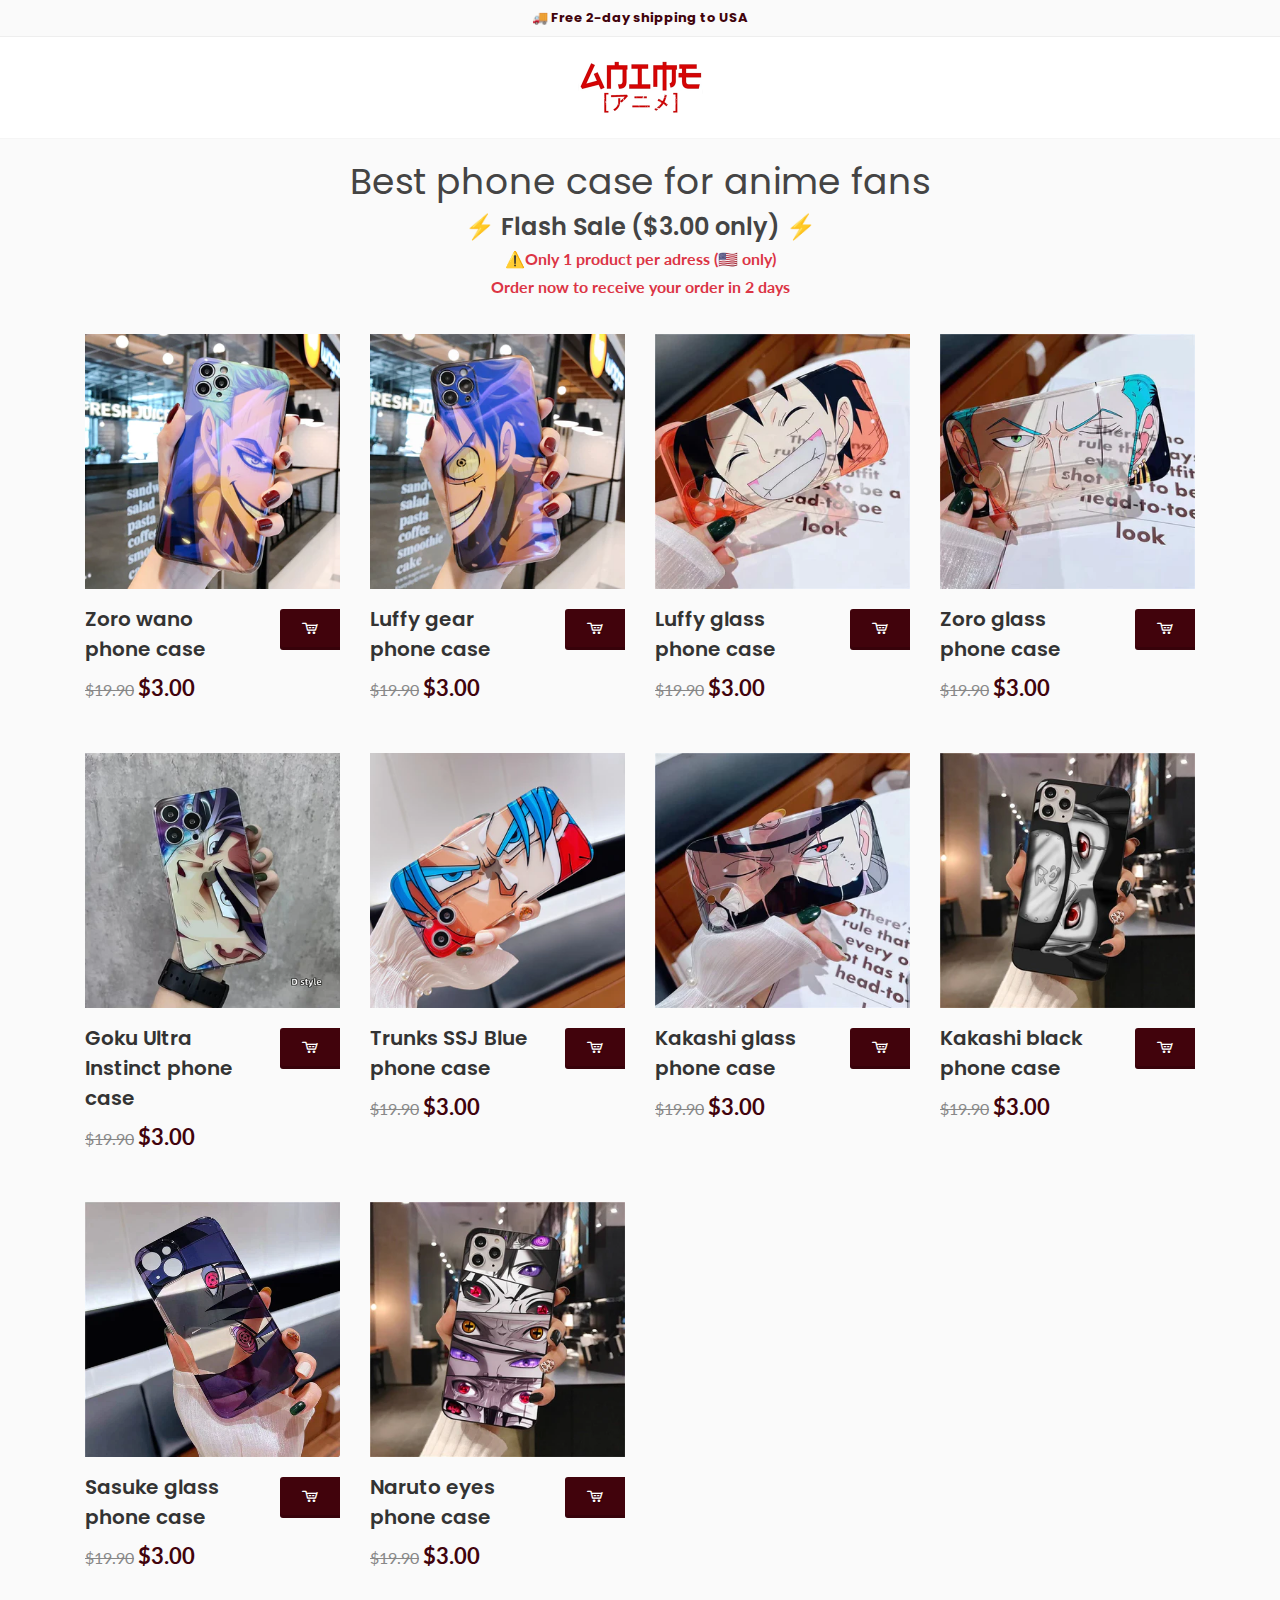
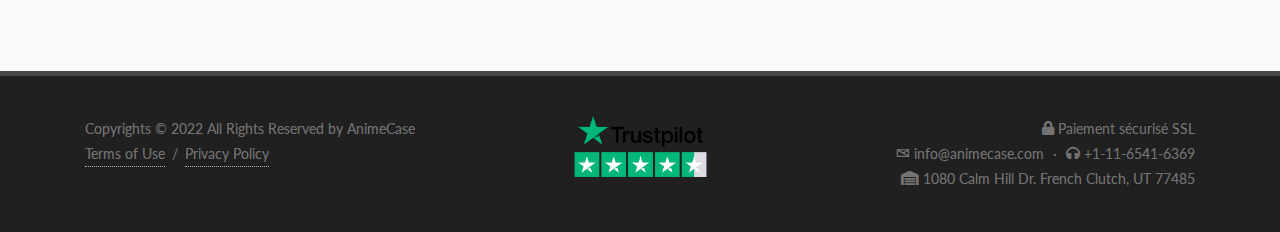
<file: index.html>
<!DOCTYPE html>
<html dir="ltr" lang="en-US">
<head>

	<meta http-equiv="content-type" content="text/html; charset=utf-8" />
	<meta name="author" content="SemiColonWeb" />

	<!-- Stylesheets
	============================================= -->
	<link href="https://fonts.googleapis.com/css?family=Lato:300,400,400i,700|Poppins:300,400,500,600,700|PT+Serif:400,400i&display=swap" rel="stylesheet" type="text/css" />
	<link rel="stylesheet" href="css/bootstrap.css" type="text/css" />
	<link rel="stylesheet" href="style.css" type="text/css" />
	<link rel="stylesheet" href="css/dark.css" type="text/css" />
	<link rel="stylesheet" href="css/font-icons.css" type="text/css" />
	<link rel="stylesheet" href="css/animate.css" type="text/css" />
	<link rel="stylesheet" href="css/magnific-popup.css" type="text/css" />
	<link rel="icon" type="image/x-icon" href="/images/icon.png">
	<link rel="stylesheet" href="css/custom.css" type="text/css" />
	<meta name="viewport" content="width=device-width, initial-scale=1" />

	<div class="gdpr-settings dark">
		<div class="container-fluid">
			<div class="row align-items-center">
				<div class="col-md mb-5 mb-md-0 text-center text-md-left">
					<p class="lead mb-0">We use cookies from third party services for marketing activities and to offer you a better experience. Read about how we use cookies and how you can control them by clicking "Privacy Preferences".</p>
				</div>
				<div class="col-md-auto text-center">
					<button class="btn btn-lg btn-outline-warning gdpr-accept">Accept &amp; Close</button><br>
					<a href="#gdpr-preferences" class="btn btn-link text-light op-07 mt-2" data-lightbox="inline">Privacy Preferences</a>
				</div>
			</div>
		</div>
	</div>

	<div class="mfp-hide" id="gdpr-preferences">
		<div class="block mx-auto bg-white" style="max-width: 800px;">
			<div class="p-5" style="max-height: 400px; overflow-y: scroll; -webkit-overflow-scrolling: touch;">
				<h4 class="mb-3">Privacy Preferences</h4>
				<p class="mb-5">When you visit any website, it may store or retrieve information through your browser, usually in the form of cookies. Since we respect your right to privacy, you can choose not to permit data collection from certain types of services. However, not allowing these services may impact your experience.</p>
			</div>
			<div class="section text-center p-4 m-0 border-top">
				<a href="#" class="btn btn-primary" onClick="$.magnificPopup.close();return false;">Save Preferences</a><br>
				<a href="#" class="btn btn-link text-muted"><small>Privacy Policy</small></a>
			</div>
		</div>
	</div>
	<!-- Document Title
	============================================= -->
	<title>Shop | Anime case</title>

</head>

<body class="stretched">

	<!-- Document Wrapper
	============================================= -->
	<div id="wrapper" class="clearfix">
		<div id="top-bar" style="background-color: #fafafa;">
			<div class="container">
				<p class="mb-0 py-2 text-center" style="color: #41030c; font-family: 'Poppins', sans-serif;"><strong>🚚 Free 2-day shipping to USA</strong></p>
			</div>
		</div>
		<!-- Header
		============================================= -->
		<header id="header">
			<div id="header-wrap">
				<div class="container">
					<div class="header-row justify-content-lg-between">

						<!-- Logo
						============================================= -->
						<div id="logo" class="order-lg-2 col-auto px-0 mr-lg-0">
							<a href="index.html" class="standard-logo" data-dark-logo="images/logo-dark.png"><img src="images/logo.png" alt="Canvas Logo"></a>
							<a href="index.html" class="retina-logo" data-dark-logo="images/logo-dark@2x.png"><img src="images/logo@2x.png" alt="Canvas Logo"></a>
						</div><!-- #logo end -->

					

					
						<!-- Primary Navigation
						============================================= -->
						<nav class="primary-menu order-lg-1 col-lg-5 px-0" style="position:inherit;">

							
						</nav>

						<nav class="primary-menu order-lg-3 col-lg-5 px-0" style="position:inherit;">

							

						</nav><!-- #primary-menu end -->

					</div>
				</div>
			</div>
			<div class="header-wrap-clone"></div>
		</header><!-- #header end -->
	
		<!-- Content
		============================================= -->
		<section id="content">
			<div class="content-wrap pt-3">

				<h1 class="font-weight-normal center font-normal mb-0">Best phone case for anime fans</h1>
				<h3 class="pulse animated center mb-0 infinite animated" data-animate="pulse" data-speed="2500">
					⚡ Flash Sale ($3.00 only) ⚡
				</h3>
				
				<p class=" text-danger font-weight-bold center mb-3">  ⚠️Only 1 product per adress (🇺🇸 only) <br>
					Order now to receive your order in 2 days</p>
				<div class="clear mb-3"></div>

				<div class="container clearfix">

					<!-- Shop
					============================================= -->
					<div id="shop" class="shop row grid-container gutter-30" data-layout="fitRows">

						<div class="product col-lg-3 col-md-4 col-sm-6 col-6">
							<div class="grid-inner">
								<div class="product-image">
									<a href="#"><img src="images/Zoro wano.webp" alt="Checked Short Dress"></a>
									<a href="#"><img src="images/Zoro wano.webp" alt="Checked Short Dress"></a>
									<div class="bg-overlay">
										<div class="bg-overlay-content align-items-end justify-content-between" data-hover-animate="fadeIn" data-hover-speed="400">
											<a href="https://test-gamma-ivory.vercel.app/product.html?product=Zoro wano" class="btn btn-dark mr-2"><i class="icon-shopping-basket"></i></a>
											
										</div>
										<div class="bg-overlay-bg bg-transparent"></div>
									</div>
								</div>
								<div class="product-desc row">
									<div class="col-md-8">
										<div class="product-title"><h3><a href="https://test-gamma-ivory.vercel.app/product.html?product=Zoro wano">Zoro wano phone case</a></h3></div>
										<div class="product-price"><del>$19.90</del> <ins>$3.00</ins></div>
									</div>
									<div class="col-md-4">
										<a href="https://test-gamma-ivory.vercel.app/product.html?product=Zoro wano" class="button button-3d button-rounded button-green"><i class="icon-cart"></i></a>
									</div>		
								</div>
							</div>
						</div>

						<div class="product col-lg-3 col-md-4 col-sm-6 col-6">
							<div class="grid-inner">
								<div class="product-image">
									<a href="#"><img src="images/Luffy gear.webp" alt="Checked Short Dress"></a>
									<a href="#"><img src="images/Luffy gear.webp" alt="Checked Short Dress"></a>
									<div class="bg-overlay">
										<div class="bg-overlay-content align-items-end justify-content-between" data-hover-animate="fadeIn" data-hover-speed="400">
											<a href="https://test-gamma-ivory.vercel.app/product.html?product=Luffy gear" class="btn btn-dark mr-2"><i class="icon-shopping-basket"></i></a>
											
										</div>
										<div class="bg-overlay-bg bg-transparent"></div>
									</div>
								</div>
								<div class="product-desc row">
									<div class="col-md-8">
										<div class="product-title"><h3><a href="https://test-gamma-ivory.vercel.app/product.html?product=Luffy gear">Luffy gear phone case</a></h3></div>
										<div class="product-price"><del>$19.90</del> <ins>$3.00</ins></div>
									</div>
									<div class="col-md-4">
										<a href="https://test-gamma-ivory.vercel.app/product.html?product=Luffy gear" class="button button-3d button-rounded button-green"><i class="icon-cart"></i></a>
									</div>		
								</div>
							</div>
						</div>

						<div class="product col-lg-3 col-md-4 col-sm-6 col-6">
							<div class="grid-inner">
								<div class="product-image">
									<a href="#"><img src="images/Luffy glass.webp" alt="Checked Short Dress"></a>
									<a href="#"><img src="images/Luffy glass.webp" alt="Checked Short Dress"></a>
									<div class="bg-overlay">
										<div class="bg-overlay-content align-items-end justify-content-between" data-hover-animate="fadeIn" data-hover-speed="400">
											<a href="https://test-gamma-ivory.vercel.app/product.html?product=Luffy glass" class="btn btn-dark mr-2"><i class="icon-shopping-basket"></i></a>
											
										</div>
										<div class="bg-overlay-bg bg-transparent"></div>
									</div>
								</div>
								<div class="product-desc row">
									<div class="col-md-8">
										<div class="product-title"><h3><a href="https://test-gamma-ivory.vercel.app/product.html?product=Luffy glass">Luffy glass phone case</a></h3></div>
										<div class="product-price"><del>$19.90</del> <ins>$3.00</ins></div>
									</div>
									<div class="col-md-4">
										<a href="https://test-gamma-ivory.vercel.app/product.html?product=Luffy glass" class="button button-3d button-rounded button-green"><i class="icon-cart"></i></a>
									</div>		
								</div>
							</div>
						</div>

						<div class="product col-lg-3 col-md-4 col-sm-6 col-6">
							<div class="grid-inner">
								<div class="product-image">
									<a href="#"><img src="images/Zoro glass.webp" alt="Checked Short Dress"></a>
									<a href="#"><img src="images/Zoro glass.webp" alt="Checked Short Dress"></a>
									<div class="bg-overlay">
										<div class="bg-overlay-content align-items-end justify-content-between" data-hover-animate="fadeIn" data-hover-speed="400">
											<a href="https://test-gamma-ivory.vercel.app/product.html?product=Zoro glass" class="btn btn-dark mr-2"><i class="icon-shopping-basket"></i></a>
											
										</div>
										<div class="bg-overlay-bg bg-transparent"></div>
									</div>
								</div>
								<div class="product-desc row">
									<div class="col-md-8">
										<div class="product-title"><h3><a href="https://test-gamma-ivory.vercel.app/product.html?product=Zoro glass">Zoro glass phone case</a></h3></div>
										<div class="product-price"><del>$19.90</del> <ins>$3.00</ins></div>
									</div>
									<div class="col-md-4">
										<a href="https://test-gamma-ivory.vercel.app/product.html?product=Zoro glass" class="button button-3d button-rounded button-green"><i class="icon-cart"></i></a>
									</div>		
								</div>
							</div>
						</div>

						<div class="product col-lg-3 col-md-4 col-sm-6 col-6">
							<div class="grid-inner">
								<div class="product-image">
									<a href="#"><img src="images/Goku Ultra Instinct.webp" alt="Checked Short Dress"></a>
									<a href="#"><img src="images/Goku Ultra Instinct.webp" alt="Checked Short Dress"></a>
									<div class="bg-overlay">
										<div class="bg-overlay-content align-items-end justify-content-between" data-hover-animate="fadeIn" data-hover-speed="400">
											<a href="https://test-gamma-ivory.vercel.app/product.html?product=Goku Ultra Instinct" class="btn btn-dark mr-2"><i class="icon-shopping-basket"></i></a>
											
										</div>
										<div class="bg-overlay-bg bg-transparent"></div>
									</div>
								</div>
								<div class="product-desc row">
									<div class="col-md-8">
										<div class="product-title"><h3><a href="https://test-gamma-ivory.vercel.app/product.html?product=Goku Ultra Instinct">Goku Ultra Instinct phone case</a></h3></div>
										<div class="product-price"><del>$19.90</del> <ins>$3.00</ins></div>
									</div>
									<div class="col-md-4">
										<a href="https://test-gamma-ivory.vercel.app/product.html?product=Goku Ultra Instinct" class="button button-3d button-rounded button-green"><i class="icon-cart"></i></a>
									</div>		
								</div>
							</div>
						</div>

						<div class="product col-lg-3 col-md-4 col-sm-6 col-6">
							<div class="grid-inner">
								<div class="product-image">
									<a href="#"><img src="images/Trunks SSJ Blue.webp" alt="Checked Short Dress"></a>
									<a href="#"><img src="images/Trunks SSJ Blue.webp" alt="Checked Short Dress"></a>
									<div class="bg-overlay">
										<div class="bg-overlay-content align-items-end justify-content-between" data-hover-animate="fadeIn" data-hover-speed="400">
											<a href="https://test-gamma-ivory.vercel.app/product.html?product=Trunks SSJ Blue" class="btn btn-dark mr-2"><i class="icon-shopping-basket"></i></a>
											
										</div>
										<div class="bg-overlay-bg bg-transparent"></div>
									</div>
								</div>
								<div class="product-desc row">
									<div class="col-md-8">
										<div class="product-title"><h3><a href="https://test-gamma-ivory.vercel.app/product.html?product=Trunks SSJ Blue">Trunks SSJ Blue phone case</a></h3></div>
										<div class="product-price"><del>$19.90</del> <ins>$3.00</ins></div>
									</div>
									<div class="col-md-4">
										<a href="https://test-gamma-ivory.vercel.app/product.html?product=Trunks SSJ Blue" class="button button-3d button-rounded button-green"><i class="icon-cart"></i></a>
									</div>		
								</div>
							</div>
						</div>

						<div class="product col-lg-3 col-md-4 col-sm-6 col-6">
							<div class="grid-inner">
								<div class="product-image">
									<a href="#"><img src="images/Kakashi glass.webp" alt="Checked Short Dress"></a>
									<a href="#"><img src="images/Kakashi glass.webp" alt="Checked Short Dress"></a>
									<div class="bg-overlay">
										<div class="bg-overlay-content align-items-end justify-content-between" data-hover-animate="fadeIn" data-hover-speed="400">
											<a href="https://test-gamma-ivory.vercel.app/product.html?product=Kakashi glass" class="btn btn-dark mr-2"><i class="icon-shopping-basket"></i></a>
											
										</div>
										<div class="bg-overlay-bg bg-transparent"></div>
									</div>
								</div>
								<div class="product-desc row">
									<div class="col-md-8">
										<div class="product-title"><h3><a href="https://test-gamma-ivory.vercel.app/product.html?product=Kakashi glass">Kakashi glass phone case</a></h3></div>
										<div class="product-price"><del>$19.90</del> <ins>$3.00</ins></div>
									</div>
									<div class="col-md-4">
										<a href="https://test-gamma-ivory.vercel.app/product.html?product=Kakashi glass" class="button button-3d button-rounded button-green"><i class="icon-cart"></i></a>
									</div>		
								</div>
							</div>
						</div>

						<div class="product col-lg-3 col-md-4 col-sm-6 col-6">
							<div class="grid-inner">
								<div class="product-image">
									<a href="#"><img src="images/Kakashi black.webp" alt="Checked Short Dress"></a>
									<a href="#"><img src="images/Kakashi black.webp" alt="Checked Short Dress"></a>
									<div class="bg-overlay">
										<div class="bg-overlay-content align-items-end justify-content-between" data-hover-animate="fadeIn" data-hover-speed="400">
											<a href="https://test-gamma-ivory.vercel.app/product.html?product=Kakashi black" class="btn btn-dark mr-2"><i class="icon-shopping-basket"></i></a>
											
										</div>
										<div class="bg-overlay-bg bg-transparent"></div>
									</div>
								</div>
								<div class="product-desc row">
									<div class="col-md-8">
										<div class="product-title"><h3><a href="https://test-gamma-ivory.vercel.app/product.html?product=Kakashi black">Kakashi black phone case</a></h3></div>
										<div class="product-price"><del>$19.90</del> <ins>$3.00</ins></div>
									</div>
									<div class="col-md-4">
										<a href="https://test-gamma-ivory.vercel.app/product.html?product=Kakashi black" class="button button-3d button-rounded button-green"><i class="icon-cart"></i></a>
									</div>		
								</div>
							</div>
						</div>
						<div class="product col-lg-3 col-md-4 col-sm-6 col-6">
							<div class="grid-inner">
								<div class="product-image">
									<a href="#"><img src="images/Sasuke glass.webp" alt="Checked Short Dress"></a>
									<a href="#"><img src="images/Sasuke glass.webp" alt="Checked Short Dress"></a>
									<div class="bg-overlay">
										<div class="bg-overlay-content align-items-end justify-content-between" data-hover-animate="fadeIn" data-hover-speed="400">
											<a href="https://test-gamma-ivory.vercel.app/product.html?product=Sasuke glass" class="btn btn-dark mr-2"><i class="icon-shopping-basket"></i></a>
											
										</div>
										<div class="bg-overlay-bg bg-transparent"></div>
									</div>
								</div>
								<div class="product-desc row">
									<div class="col-md-8">
										<div class="product-title"><h3><a href="https://test-gamma-ivory.vercel.app/product.html?product=Sasuke glass">Sasuke glass phone case</a></h3></div>
										<div class="product-price"><del>$19.90</del> <ins>$3.00</ins></div>
									</div>
									<div class="col-md-4">
										<a href="https://test-gamma-ivory.vercel.app/product.html?product=Sasuke glass" class="button button-3d button-rounded button-green"><i class="icon-cart"></i></a>
									</div>		
								</div>
							</div>
						</div>

						<div class="product col-lg-3 col-md-4 col-sm-6 col-6">
							<div class="grid-inner">
								<div class="product-image">
									<a href="#"><img src="images/Naruto eyes.webp" alt="Checked Short Dress"></a>
									<a href="#"><img src="images/Naruto eyes.webp" alt="Checked Short Dress"></a>
									<div class="bg-overlay">
										<div class="bg-overlay-content align-items-end justify-content-between" data-hover-animate="fadeIn" data-hover-speed="400">
											<a href="https://test-gamma-ivory.vercel.app/product.html?product=Naruto eyes" class="btn btn-dark mr-2"><i class="icon-shopping-basket"></i></a>
											
										</div>
										<div class="bg-overlay-bg bg-transparent"></div>
									</div>
								</div>
								<div class="product-desc row">
									<div class="col-md-8">
										<div class="product-title"><h3><a href="https://test-gamma-ivory.vercel.app/product.html?product=Naruto eyes">Naruto eyes phone case</a></h3></div>
										<div class="product-price"><del>$19.90</del> <ins>$3.00</ins></div>
									</div>
									<div class="col-md-4">
										<a href="https://test-gamma-ivory.vercel.app/product.html?product=Naruto eyes" class="button button-3d button-rounded button-green"><i class="icon-cart"></i></a>
									</div>		
								</div>
							</div>
						</div>

					</div><!-- #shop end -->

				</div>
			</div>
		</section><!-- #content end -->

		<!-- Footer
		============================================= -->
		<footer id="footer" class="dark">
			
			<!-- Copyrights
			============================================= -->
			<div id="copyrights">
				<div class="container">

					<div class="row col-mb-30">

						<div class="col-md-4 text-center text-md-left">
							Copyrights &copy; 2022 All Rights Reserved by AnimeCase
							<br>
							<div class="copyright-links"><a href="https://test-gamma-ivory.vercel.app/terms.html">Terms of Use</a> / <a href="https://test-gamma-ivory.vercel.app/privacy.html">Privacy Policy</a></div>
							

						</div>
						
						<div class="col-md-4 text-center">
							<img width="50%" src="images/trustpilot.webp" alt="Trust">
						</div>


						<div class="col-md-4 text-center text-md-right">
							<i class="icon-lock"></i> Paiement sécurisé SSL
							<div class="clear"></div>

							<i class="icon-envelope2"></i> info@animecase.com <span class="middot">&middot;</span> <i class="icon-headphones"></i> +1-11-6541-6369 

							<div class="clear"></div>
                            <i class="icon-warehouse"></i> 1080 Calm Hill Dr. French Clutch, UT 77485
						</div>

					</div>

				</div>
			</div><!-- #copyrights end -->
		</footer><!-- #footer end -->

	</div><!-- #wrapper end -->

	<!-- Go To Top
	============================================= -->
	<div id="gotoTop" class="icon-angle-up"></div>

	<!-- JavaScripts
	============================================= -->
	<script src="js/jquery.js"></script>
	<script src="js/plugins.min.js"></script>

	<!-- Footer Scripts
	============================================= -->
	<script src="js/functions.js"></script>

</body>
</html>
</file>
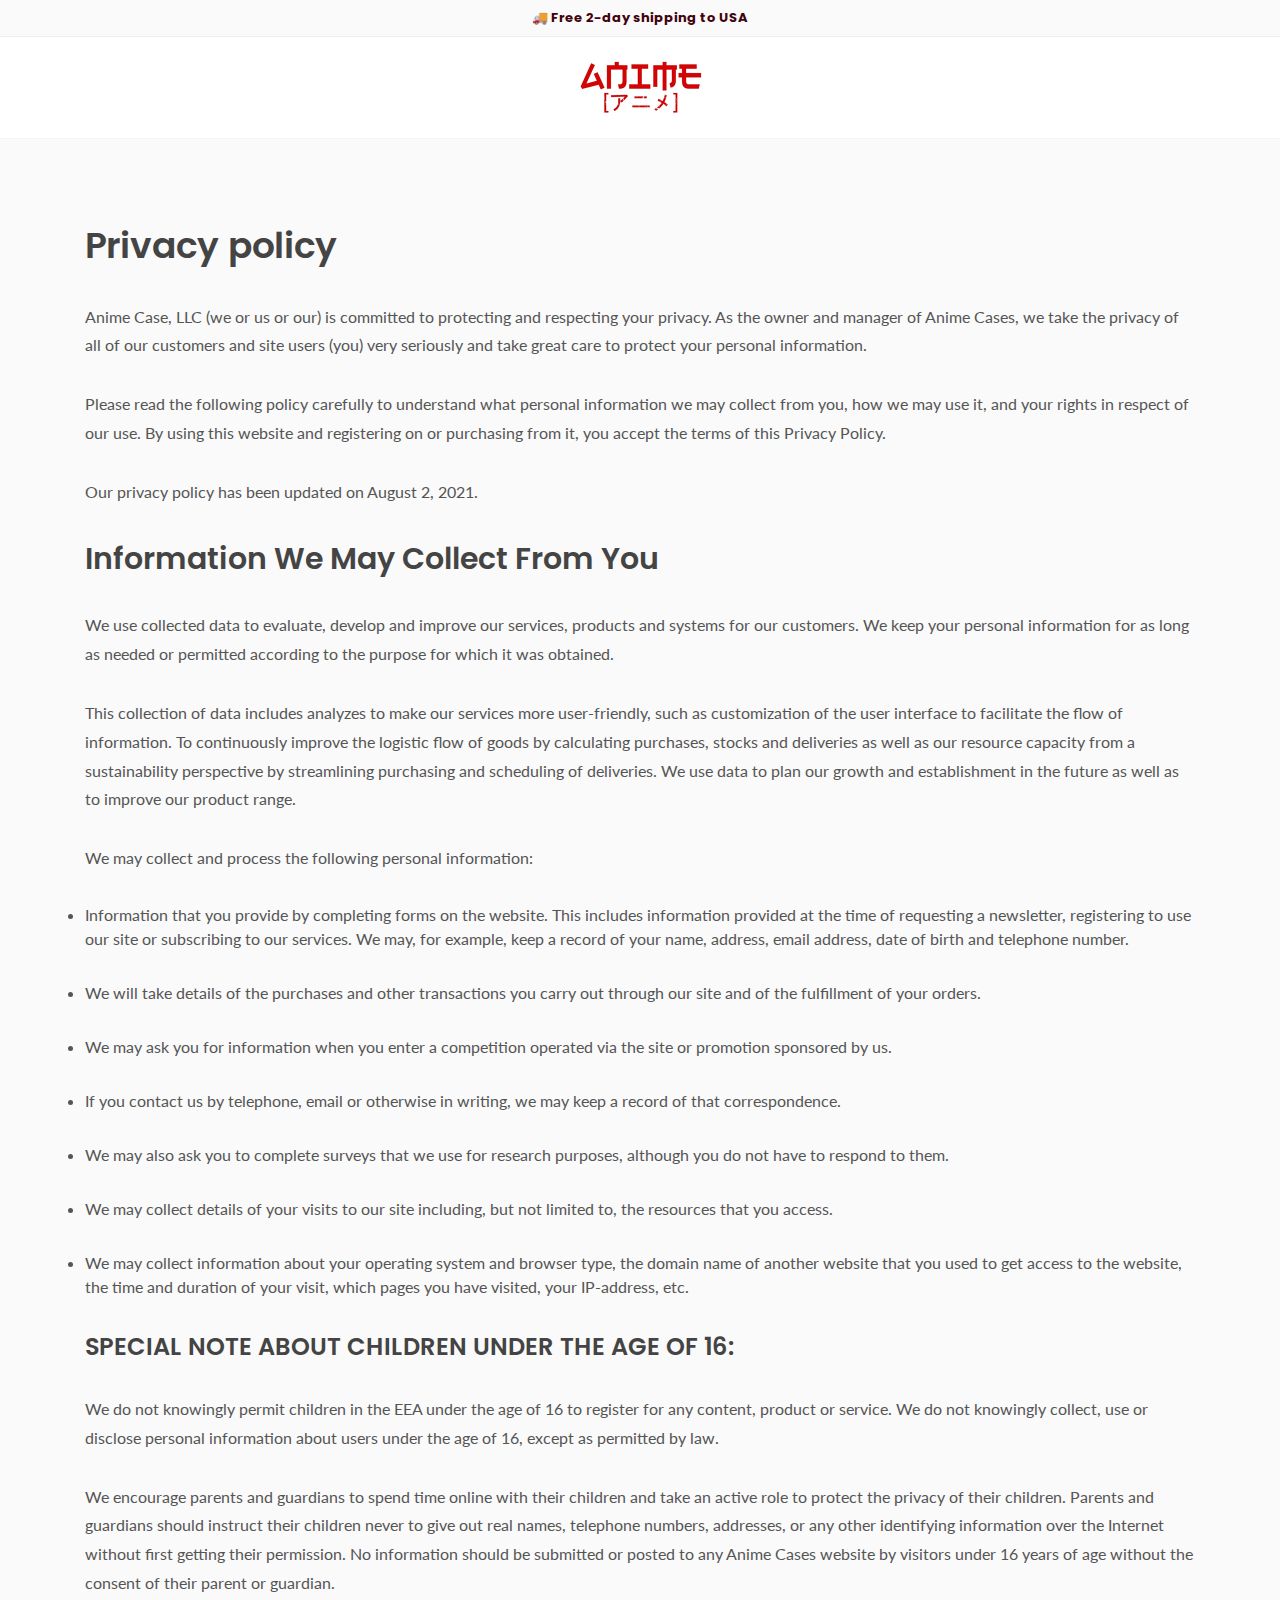
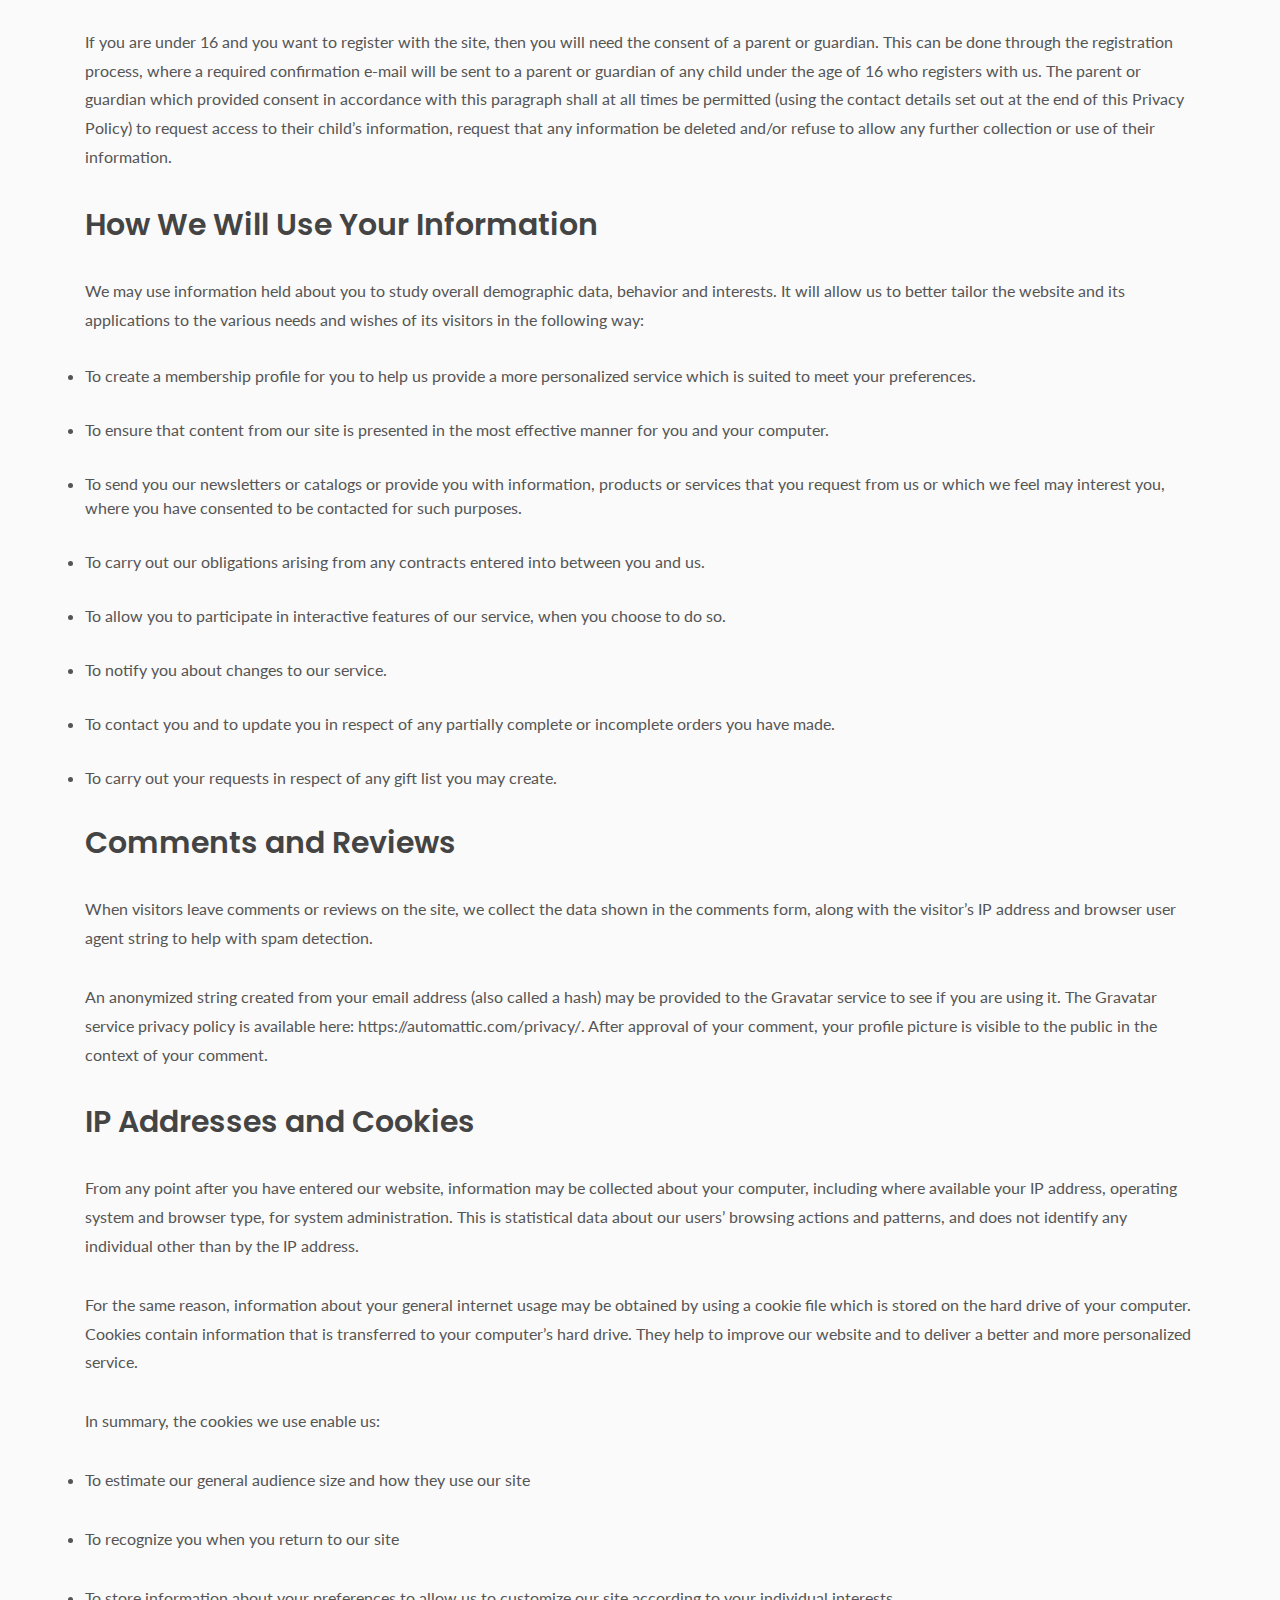
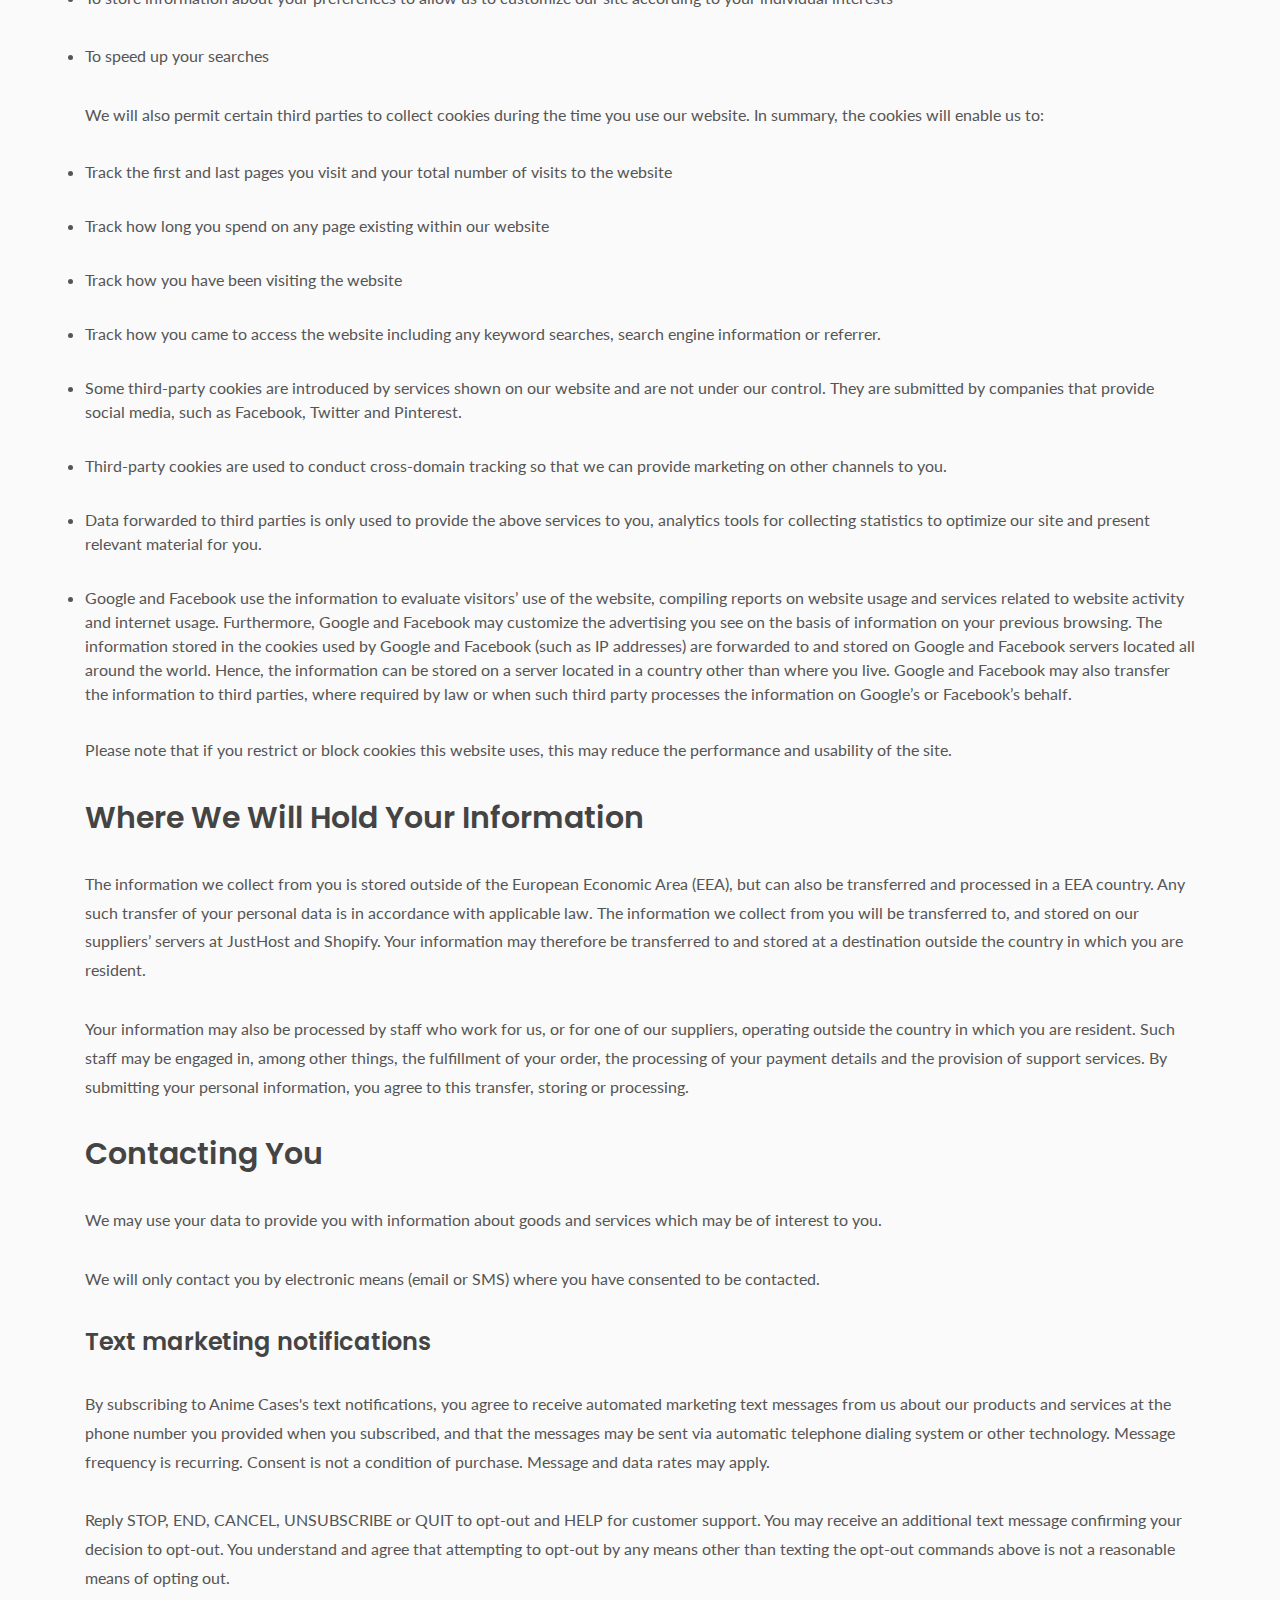
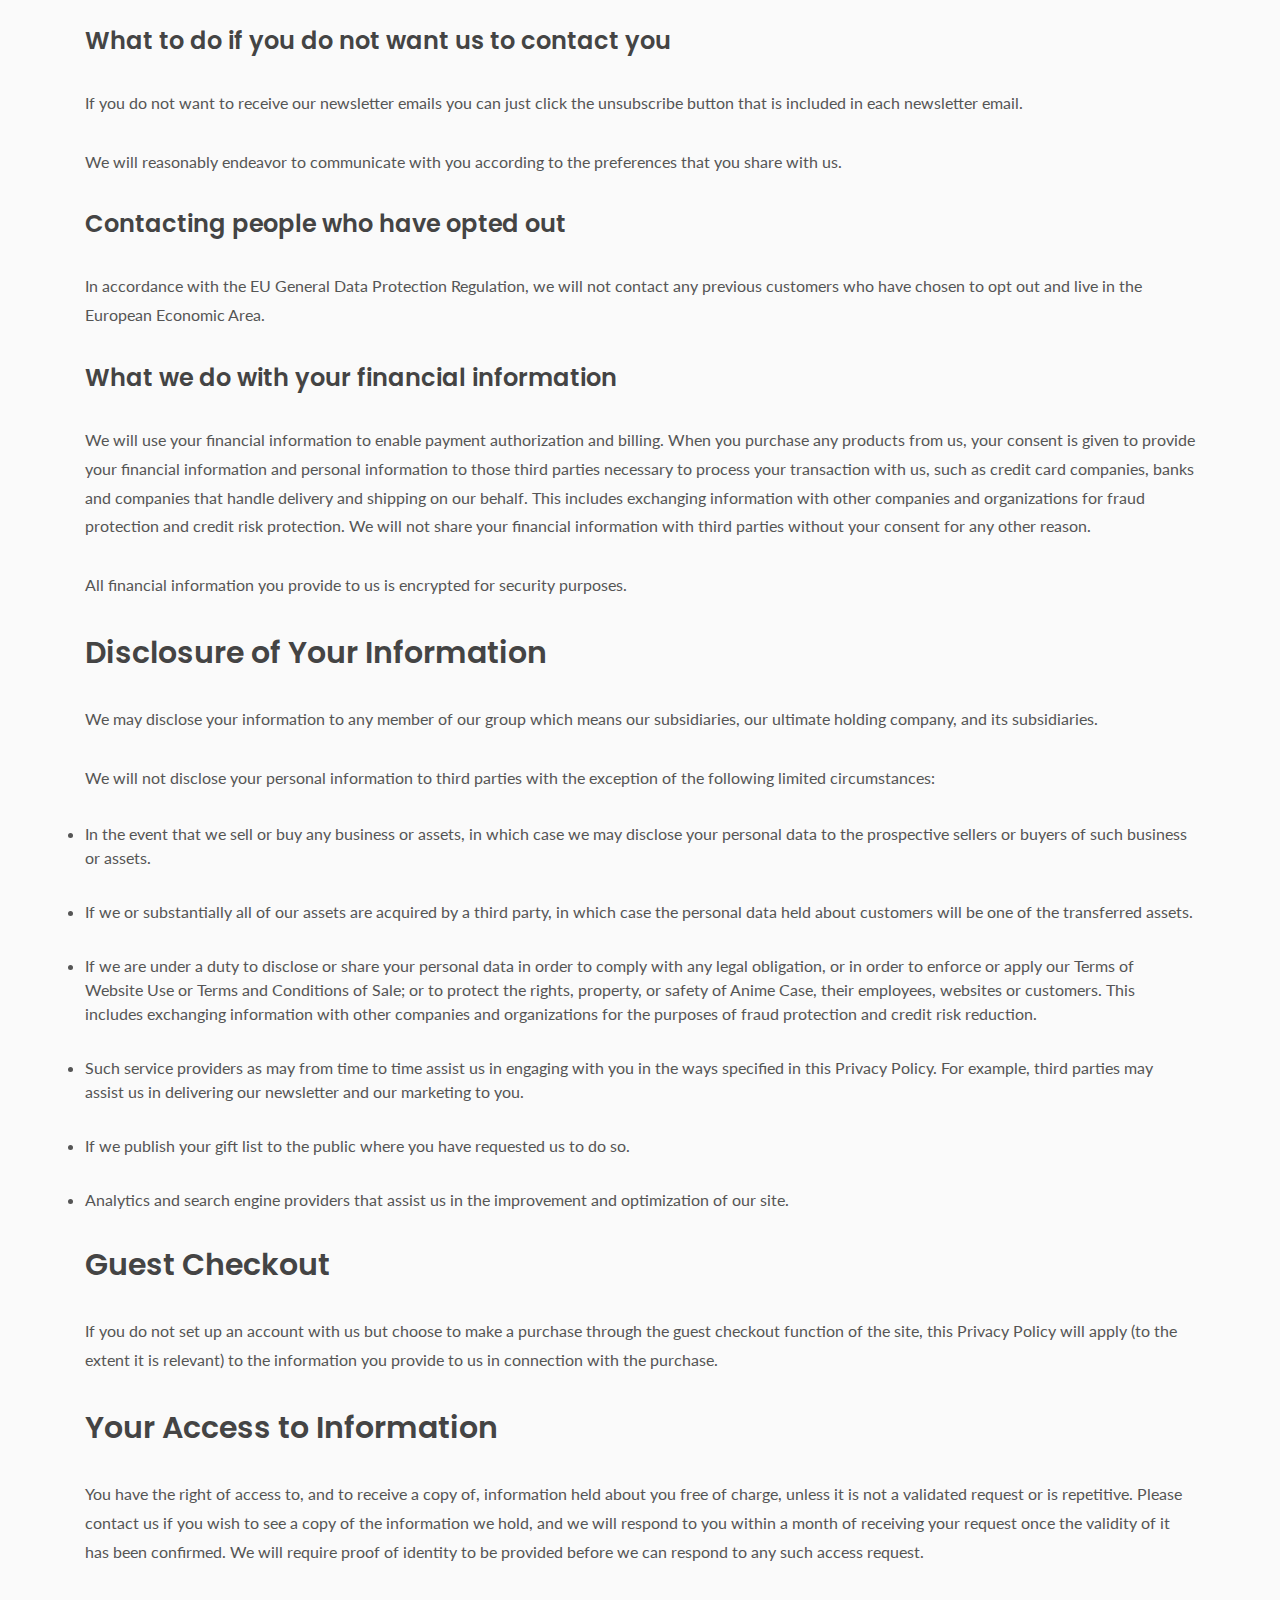
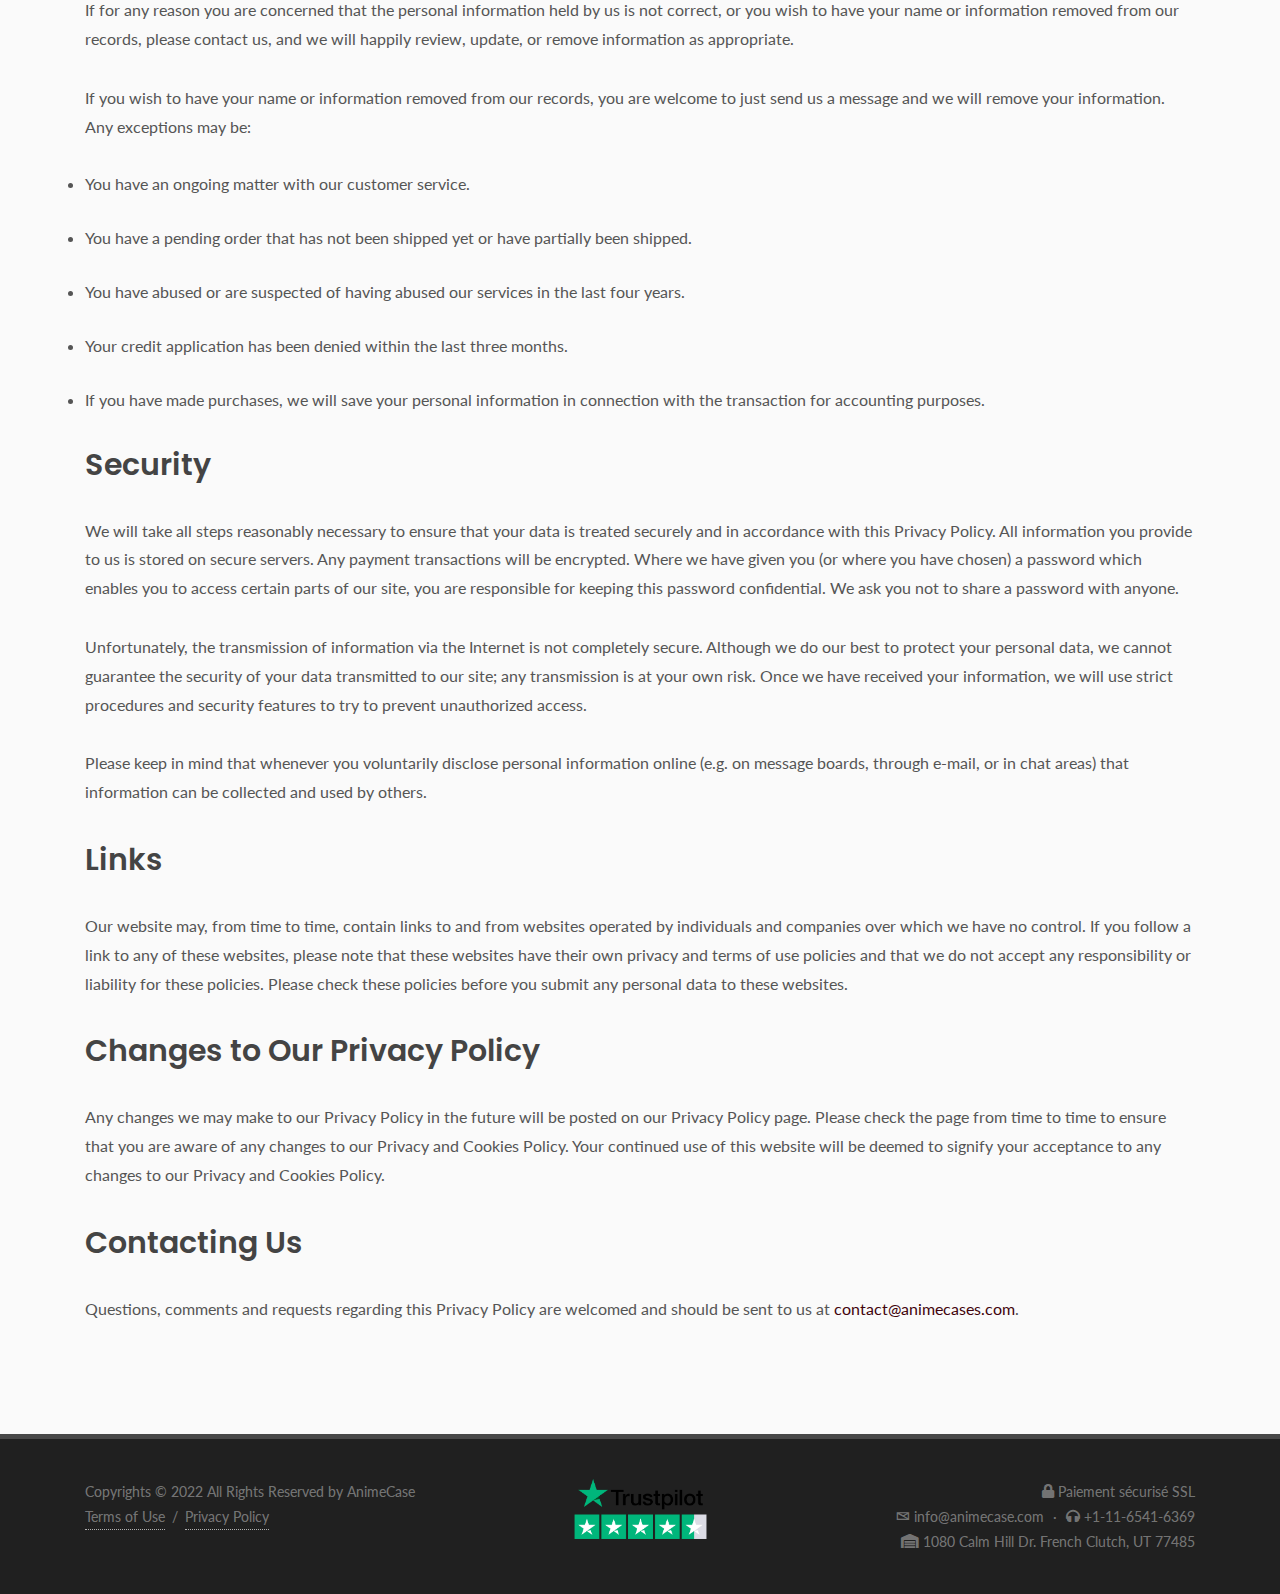
<file: privacy.html>
<!DOCTYPE html>
<html dir="ltr" lang="en-US">

<head>

    <meta http-equiv="content-type" content="text/html; charset=utf-8" />
    <meta name="author" content="SemiColonWeb" />

    <!-- Stylesheets
	============================================= -->
    <link
        href="https://fonts.googleapis.com/css?family=Lato:300,400,400i,700|Poppins:300,400,500,600,700|PT+Serif:400,400i&display=swap"
        rel="stylesheet" type="text/css" />
    <link rel="stylesheet" href="css/bootstrap.css" type="text/css" />
    <link rel="stylesheet" href="style.css" type="text/css" />
    <link rel="stylesheet" href="css/dark.css" type="text/css" />
    <link rel="stylesheet" href="css/font-icons.css" type="text/css" />
    <link rel="stylesheet" href="css/animate.css" type="text/css" />
    <link rel="stylesheet" href="css/magnific-popup.css" type="text/css" />
    <link rel="icon" type="image/x-icon" href="/images/icon.png">
    <link rel="stylesheet" href="css/custom.css" type="text/css" />
    <meta name="viewport" content="width=device-width, initial-scale=1" />

    <!-- Document Title
	============================================= -->
    <title>Shop | Privacy policy</title>

</head>

<body class="stretched">

    <!-- Document Wrapper
	============================================= -->
    <div id="wrapper" class="clearfix">
        <div id="top-bar" style="background-color: #fafafa;">
            <div class="container">
                <p class="mb-0 py-2 text-center" style="color: #41030c; font-family: 'Poppins', sans-serif;"><strong>🚚
                        Free 2-day shipping to USA</strong></p>
            </div>
        </div>
        <!-- Header
		============================================= -->
        <header id="header">
            <div id="header-wrap">
                <div class="container">
                    <div class="header-row justify-content-lg-between">

                        <!-- Logo
						============================================= -->
                        <div id="logo" class="order-lg-2 col-auto px-0 mr-lg-0">
                            <a href="index.html" class="standard-logo" data-dark-logo="images/logo-dark.png"><img
                                    src="images/logo.png" alt="Canvas Logo"></a>
                            <a href="index.html" class="retina-logo" data-dark-logo="images/logo-dark@2x.png"><img
                                    src="images/logo@2x.png" alt="Canvas Logo"></a>
                        </div><!-- #logo end -->




                        <!-- Primary Navigation
						============================================= -->
                        <nav class="primary-menu order-lg-1 col-lg-5 px-0" style="position:inherit;">


                        </nav>

                        <nav class="primary-menu order-lg-3 col-lg-5 px-0" style="position:inherit;">



                        </nav><!-- #primary-menu end -->

                    </div>
                </div>
            </div>
            <div class="header-wrap-clone"></div>
        </header><!-- #header end -->

        <!-- Content
		============================================= -->
        <section id="content">
            <div class="content-wrap">
                <div class="container">
                    <h1>Privacy policy</h1>
                    <p>Anime Case, LLC (we or us or our) is committed to protecting and respecting your privacy. As
                        the owner and manager of Anime Cases, we take the privacy of all of our customers and site users
                        (you) very seriously and take great care to protect your personal information.</p>
                    <p>Please read the following policy carefully to understand what personal information we may collect
                        from you, how we may use it, and your rights in respect of our use. By using this website and
                        registering on or purchasing from it, you accept the terms of this Privacy Policy.</p>
                    <p>Our privacy policy has been updated on August 2, 2021.</p>
                    <h2>Information We May Collect From You</h2>
                    <p>We use collected data to evaluate, develop and improve our services, products and systems for our
                        customers. We keep your personal information for as long as needed or permitted according to the
                        purpose for which it was obtained.</p>
                    <p>This collection of data includes analyzes to make our services more user-friendly, such as
                        customization of the user interface to facilitate the flow of information. To continuously
                        improve the logistic flow of goods by calculating purchases, stocks and deliveries as well as
                        our resource capacity from a sustainability perspective by streamlining purchasing and
                        scheduling of deliveries. We use data to plan our growth and establishment in the future as well
                        as to improve our product range.</p>
                    <p>We may collect and process the following personal information:</p>
                    <ul>
                        <li>Information that you provide by completing forms on the website. This includes information
                            provided at the time of requesting a newsletter, registering to use our site or subscribing
                            to our services. We may, for example, keep a record of your name, address, email address,
                            date of birth and telephone number.</li>
                        <ul></ul>
                    </ul>
                    <ul>
                        <li>We will take details of the purchases and other transactions you carry out through our site
                            and of the fulfillment of your orders.</li>
                        <ul></ul>
                    </ul>
                    <ul>
                        <li>We may ask you for information when you enter a competition operated via the site or
                            promotion sponsored by us.</li>
                        <ul></ul>
                    </ul>
                    <ul>
                        <li>If you contact us by telephone, email or otherwise in writing, we may keep a record of that
                            correspondence.</li>
                        <ul></ul>
                    </ul>
                    <ul>
                        <li>We may also ask you to complete surveys that we use for research purposes, although you do
                            not have to respond to them.</li>
                        <ul></ul>
                    </ul>
                    <ul>
                        <li>We may collect details of your visits to our site including, but not limited to, the
                            resources that you access.</li>
                        <ul></ul>
                    </ul>
                    <ul>
                        <li>We may collect information about your operating system and browser type, the domain name of
                            another website that you used to get access to the website, the time and duration of your
                            visit, which pages you have visited, your IP-address, etc.</li>
                    </ul>
                    <h3>SPECIAL NOTE ABOUT CHILDREN UNDER THE AGE OF 16:</h3>
                    <p>We do not knowingly permit children in the EEA under the age of 16 to register for any content,
                        product or service. We do not knowingly collect, use or disclose personal information about
                        users under the age of 16, except as permitted by law.</p>
                    <p>We encourage parents and guardians to spend time online with their children and take an active
                        role to protect the privacy of their children. Parents and guardians should instruct their
                        children never to give out real names, telephone numbers, addresses, or any other identifying
                        information over the Internet without first getting their permission. No information should be
                        submitted or posted to any Anime Cases website by visitors under 16 years of age without
                        the consent of their parent or guardian.</p>
                    <p>If you are under 16 and you want to register with the site, then you will need the consent of a
                        parent or guardian. This can be done through the registration process, where a required
                        confirmation e-mail will be sent to a parent or guardian of any child under the age of 16 who
                        registers with us. The parent or guardian which provided consent in accordance with this
                        paragraph shall at all times be permitted (using the contact details set out at the end of this
                        Privacy Policy) to request access to their child’s information, request that any information be
                        deleted and/or refuse to allow any further collection or use of their information.</p>
                    <h2>How We Will Use Your Information</h2>
                    <p><span>We may use information held about you to study overall demographic data, behavior and
                            interests. It will allow us to better tailor the website and its applications to the various
                            needs and wishes of its visitors in the following way: </span></p>
                    <ul>
                        <li>To create a membership profile for you to help us provide a more personalized service which
                            is suited to meet your preferences.</li>
                        <ul></ul>
                    </ul>
                    <ul>
                        <li>To ensure that content from our site is presented in the most effective manner for you and
                            your computer.</li>
                        <ul></ul>
                    </ul>
                    <ul>
                        <li>To send you our newsletters or catalogs or provide you with information, products or
                            services that you request from us or which we feel may interest you, where you have
                            consented to be contacted for such purposes.</li>
                        <ul></ul>
                    </ul>
                    <ul>
                        <li>To carry out our obligations arising from any contracts entered into between you and us.
                        </li>
                        <ul></ul>
                    </ul>
                    <ul>
                        <li>To allow you to participate in interactive features of our service, when you choose to do
                            so.</li>
                        <ul></ul>
                    </ul>
                    <ul>
                        <li>To notify you about changes to our service.</li>
                        <ul></ul>
                    </ul>
                    <ul>
                        <li>To contact you and to update you in respect of any partially complete or incomplete orders
                            you have made.</li>
                        <ul></ul>
                    </ul>
                    <ul>
                        <li>To carry out your requests in respect of any gift list you may create.</li>
                        <ul></ul>
                    </ul>
                    <h2>Comments and Reviews </h2>
                    <p>When visitors leave comments or reviews on the site, we collect the data shown in the comments
                        form, along with the visitor’s IP address and browser user agent string to help with spam
                        detection.</p>
                    <p>An anonymized string created from your email address (also called a hash) may be provided to the
                        Gravatar service to see if you are using it. The Gravatar service privacy policy is available
                        here: https://automattic.com/privacy/. After approval of your comment, your profile picture is
                        visible to the public in the context of your comment.</p>
                    <h2>IP Addresses and Cookies</h2>
                    <p>From any point after you have entered our website, information may be collected about your
                        computer, including where available your IP address, operating system and browser type, for
                        system administration. This is statistical data about our users’ browsing actions and patterns,
                        and does not identify any individual other than by the IP address.</p>
                    <p>For the same reason, information about your general internet usage may be obtained by using a
                        cookie file which is stored on the hard drive of your computer. Cookies contain information that
                        is transferred to your computer’s hard drive. They help to improve our website and to deliver a
                        better and more personalized service.</p>
                    <p>In summary, the cookies we use enable us:</p>
                    <ul>
                        <li>
                            <p>To estimate our general audience size and how they use our site</p>
                        </li>
                        <ul></ul>
                    </ul>
                    <ul>
                        <li>
                            <p>To recognize you when you return to our site</p>
                        </li>
                        <ul></ul>
                    </ul>
                    <ul>
                        <li>
                            <p>To store information about your preferences to allow us to customize our site according
                                to your individual interests</p>
                        </li>
                        <ul></ul>
                    </ul>
                    <ul>
                        <li>
                            <p>To speed up your searches</p>
                        </li>
                        <ul></ul>
                    </ul>
                    <p><span>We will also permit certain third parties to collect cookies during the time you use our
                            website. In summary, the cookies will enable us to:</span></p>
                    <ul>
                        <li>Track the first and last pages you visit and your total number of visits to the website</li>
                        <ul></ul>
                    </ul>
                    <ul>
                        <li>Track how long you spend on any page existing within our website</li>
                        <ul></ul>
                    </ul>
                    <ul>
                        <li>Track how you have been visiting the website</li>
                        <ul></ul>
                    </ul>
                    <ul>
                        <li>Track how you came to access the website including any keyword searches, search engine
                            information or referrer.</li>
                        <ul></ul>
                    </ul>
                    <ul>
                        <li>Some third-party cookies are introduced by services shown on our website and are not under
                            our control. They are submitted by companies that provide social media, such as Facebook,
                            Twitter and Pinterest.</li>
                        <ul></ul>
                    </ul>
                    <ul>
                        <li>Third-party cookies are used to conduct cross-domain tracking so that we can provide
                            marketing on other channels to you.</li>
                        <ul></ul>
                    </ul>
                    <ul>
                        <li>Data forwarded to third parties is only used to provide the above services to you, analytics
                            tools for collecting statistics to optimize our site and present relevant material for you.
                        </li>
                        <ul></ul>
                    </ul>
                    <ul>
                        <li>Google and Facebook use the information to evaluate visitors’ use of the website, compiling
                            reports on website usage and services related to website activity and internet usage.
                            Furthermore, Google and Facebook may customize the advertising you see on the basis of
                            information on your previous browsing. The information stored in the cookies used by Google
                            and Facebook (such as IP addresses) are forwarded to and stored on Google and Facebook
                            servers located all around the world. Hence, the information can be stored on a server
                            located in a country other than where you live. Google and Facebook may also transfer the
                            information to third parties, where required by law or when such third party processes the
                            information on Google’s or Facebook’s behalf. </li>
                        <ul></ul>
                    </ul>
                    <p>Please note that if you restrict or block cookies this website uses, this may reduce the
                        performance and usability of the site.</p>
                    <h2>Where We Will Hold Your Information</h2>
                    <p>The information we collect from you is stored outside of the European Economic Area (EEA), but
                        can also be transferred and processed in a EEA country. Any such transfer of your personal data
                        is in accordance with applicable law. The information we collect from you will be transferred
                        to, and stored on our suppliers’ servers at JustHost and Shopify. Your information may therefore
                        be transferred to and stored at a destination outside the country in which you are resident.</p>
                    <p>Your information may also be processed by staff who work for us, or for one of our suppliers,
                        operating outside the country in which you are resident. Such staff may be engaged in, among
                        other things, the fulfillment of your order, the processing of your payment details and the
                        provision of support services. By submitting your personal information, you agree to this
                        transfer, storing or processing.</p>
                    <h2>Contacting You</h2>
                    <p>We may use your data to provide you with information about goods and services which may be of
                        interest to you.</p>
                    <p>We will only contact you by electronic means (email or SMS) where you have consented to be
                        contacted.</p>
                    <h3>Text marketing notifications</h3>
                    <p>By subscribing to Anime Cases's text notifications, you agree to receive automated marketing text
                        messages from us about our products and services at the phone number you provided when you
                        subscribed, and that the messages may be sent via automatic telephone dialing system or other
                        technology. Message frequency is recurring. Consent is not a condition of purchase. Message and
                        data rates may apply.</p>
                    <p>Reply STOP, END, CANCEL, UNSUBSCRIBE or QUIT to opt-out and HELP for customer support. You may
                        receive an additional text message confirming your decision to opt-out. You understand and agree
                        that attempting to opt-out by any means other than texting the opt-out commands above is not a
                        reasonable means of opting out.</p>
                    <h3>What to do if you do not want us to contact you</h3>
                    <p>If you do not want to receive our<span> </span>newsletter emails you can just click the
                        unsubscribe button that is included in each<span> </span>newsletter email.</p>
                    <p>We will reasonably endeavor to communicate with you according to the preferences that you share
                        with us. </p>
                    <h3>Contacting people who have opted out</h3>
                    <p>In accordance with the EU General Data Protection Regulation, we will not contact any previous
                        customers who have chosen to opt out and live in the European Economic Area.</p>
                    <h3>What we do with your financial information</h3>
                    <p>We will use your financial information to enable payment authorization and billing. When you
                        purchase any products from us, your consent is given to provide your financial information and
                        personal information to those third parties necessary to process your transaction with us, such
                        as credit card companies, banks and companies that handle delivery and shipping on our behalf.
                        This includes exchanging information with other companies and organizations for fraud protection
                        and credit risk protection. We will not share your financial information with third parties
                        without your consent for any other reason.</p>
                    <p>All financial information you provide to us is encrypted for security purposes.</p>
                    <h2>Disclosure of Your Information</h2>
                    <p>We may disclose your information to any member of our group which means our subsidiaries, our
                        ultimate holding company, and its subsidiaries.</p>
                    <p>We will not disclose your personal information to third parties with the exception of the
                        following limited circumstances:</p>
                    <ul>
                        <li>In the event that we sell or buy any business or assets, in which case we may disclose your
                            personal data to the prospective sellers or buyers of such business or assets.</li>
                    </ul>
                    <div>
                        <ul>
                            <li>If we or substantially all of our assets are acquired by a third party, in which case
                                the personal data held about customers will be one of the transferred assets.</li>
                        </ul>
                        <ul>
                            <li>If we are under a duty to disclose or share your personal data in order to comply with
                                any legal obligation, or in order to enforce or apply our Terms of Website Use or Terms
                                and Conditions of Sale; or to protect the rights, property, or safety of Anime
                                Case, their employees, websites or customers. This includes
                                exchanging information with other companies and organizations for the purposes of fraud
                                protection and credit risk reduction.</li>
                        </ul>
                        <ul>
                            <li>Such service providers as may from time to time assist us in engaging with you in the
                                ways specified in this Privacy Policy. For example, third parties may assist us in
                                delivering our newsletter and our marketing to you.</li>
                        </ul>
                        <ul>
                            <li>If we publish your gift list to the public where you have requested us to do so.</li>
                        </ul>
                    </div>
                    <ul>
                        <li>Analytics and search engine providers that assist us in the improvement and optimization of
                            our site.</li>
                    </ul>
                    <h2>Guest Checkout</h2>
                    <p>If you do not set up an account with us but choose to make a purchase through the guest checkout
                        function of the site, this Privacy Policy will apply (to the extent it is relevant) to the
                        information you provide to us in connection with the purchase.</p>
                    <h2>Your Access to Information</h2>
                    <p>You have the right of access to, and to receive a copy of, information held about you free of
                        charge, unless it is not a validated request or is repetitive. Please contact us if you wish to
                        see a copy of the information we hold, and we will respond to you within a month of receiving
                        your request once the validity of it has been confirmed. We will require proof of identity to be
                        provided before we can respond to any such access request.</p>
                    <p>If for any reason you are concerned that the personal information held by us is not correct, or
                        you wish to have your name or information removed from our records, please contact us, and we
                        will happily review, update, or remove information as appropriate.</p>
                    <p>If you wish to have your name or information removed from our records, you are welcome to just
                        send us a message and we will remove your information. Any exceptions may be:</p>
                    <ul>
                        <li>You have an ongoing matter with our customer service.</li>
                    </ul>
                    <ul>
                        <li>You have a pending order that has not been shipped yet or have partially been shipped.</li>
                    </ul>
                    <ul>
                        <li>You have abused or are suspected of having abused our services in the last four years.</li>
                    </ul>
                    <ul>
                        <li>Your credit application has been denied within the last three months.</li>
                    </ul>
                    <ul>
                        <li>If you have made purchases, we will save your personal information in connection with the
                            transaction for accounting purposes.</li>
                    </ul>
                    <h2>Security</h2>
                    <p>We will take all steps reasonably necessary to ensure that your data is treated securely and in
                        accordance with this Privacy Policy. All information you provide to us is stored on secure
                        servers. Any payment transactions will be encrypted. Where we have given you (or where you have
                        chosen) a password which enables you to access certain parts of our site, you are responsible
                        for keeping this password confidential. We ask you not to share a password with anyone.</p>
                    <p>Unfortunately, the transmission of information via the Internet is not completely secure.
                        Although we do our best to protect your personal data, we cannot guarantee the security of your
                        data transmitted to our site; any transmission is at your own risk. Once we have received your
                        information, we will use strict procedures and security features to try to prevent unauthorized
                        access.</p>
                    <p>Please keep in mind that whenever you voluntarily disclose personal information online (e.g. on
                        message boards, through e-mail, or in chat areas) that information can be collected and used by
                        others.</p>
                    <h2>Links</h2>
                    <p>Our website may, from time to time, contain links to and from websites operated by individuals
                        and companies over which we have no control. If you follow a link to any of these websites,
                        please note that these websites have their own privacy and terms of use policies and that we do
                        not accept any responsibility or liability for these policies. Please check these policies
                        before you submit any personal data to these websites.</p>
                    <h2>Changes to Our Privacy Policy</h2>
                    <p>Any changes we may make to our Privacy Policy in the future will be posted on our Privacy Policy
                        page. Please check the page from time to time to ensure that you are aware of any changes to our
                        Privacy and Cookies Policy. Your continued use of this website will be deemed to signify your
                        acceptance to any changes to our Privacy and Cookies Policy.</p>
                    <h2>Contacting Us</h2>
                    <p><span>Questions, comments and requests regarding this Privacy Policy are welcomed and should be
                            sent to us at </span><a href="mailto:contact@animecases.com">contact@animecases.com</a>.
                    </p>
                </div>
            </div>
        </section><!-- #content end -->

        <footer id="footer" class="dark">
			
			<!-- Copyrights
			============================================= -->
			<div id="copyrights">
				<div class="container">

					<div class="row col-mb-30">

						<div class="col-md-4 text-center text-md-left">
							Copyrights &copy; 2022 All Rights Reserved by AnimeCase
							<br>
							<div class="copyright-links"><a href="https://test-gamma-ivory.vercel.app/terms.html">Terms of Use</a> / <a href="https://test-gamma-ivory.vercel.app/privacy.html">Privacy Policy</a></div>
							

						</div>
						
						<div class="col-md-4 text-center">
							<img width="50%" src="images/trustpilot.webp" alt="Trust">
						</div>


						<div class="col-md-4 text-center text-md-right">
							<i class="icon-lock"></i> Paiement sécurisé SSL
							<div class="clear"></div>

							<i class="icon-envelope2"></i> info@animecase.com <span class="middot">&middot;</span> <i class="icon-headphones"></i> +1-11-6541-6369 

							<div class="clear"></div>
                            <i class="icon-warehouse"></i> 1080 Calm Hill Dr. French Clutch, UT 77485
						</div>

					</div>

				</div>
			</div><!-- #copyrights end -->
		</footer><!-- #footer end -->

    </div><!-- #wrapper end -->

    <!-- Go To Top
	============================================= -->
    <div id="gotoTop" class="icon-angle-up"></div>

    <!-- JavaScripts
	============================================= -->
    <script src="js/jquery.js"></script>
    <script src="js/plugins.min.js"></script>

    <!-- Footer Scripts
	============================================= -->
    <script src="js/functions.js"></script>

</body>

</html>
</file>
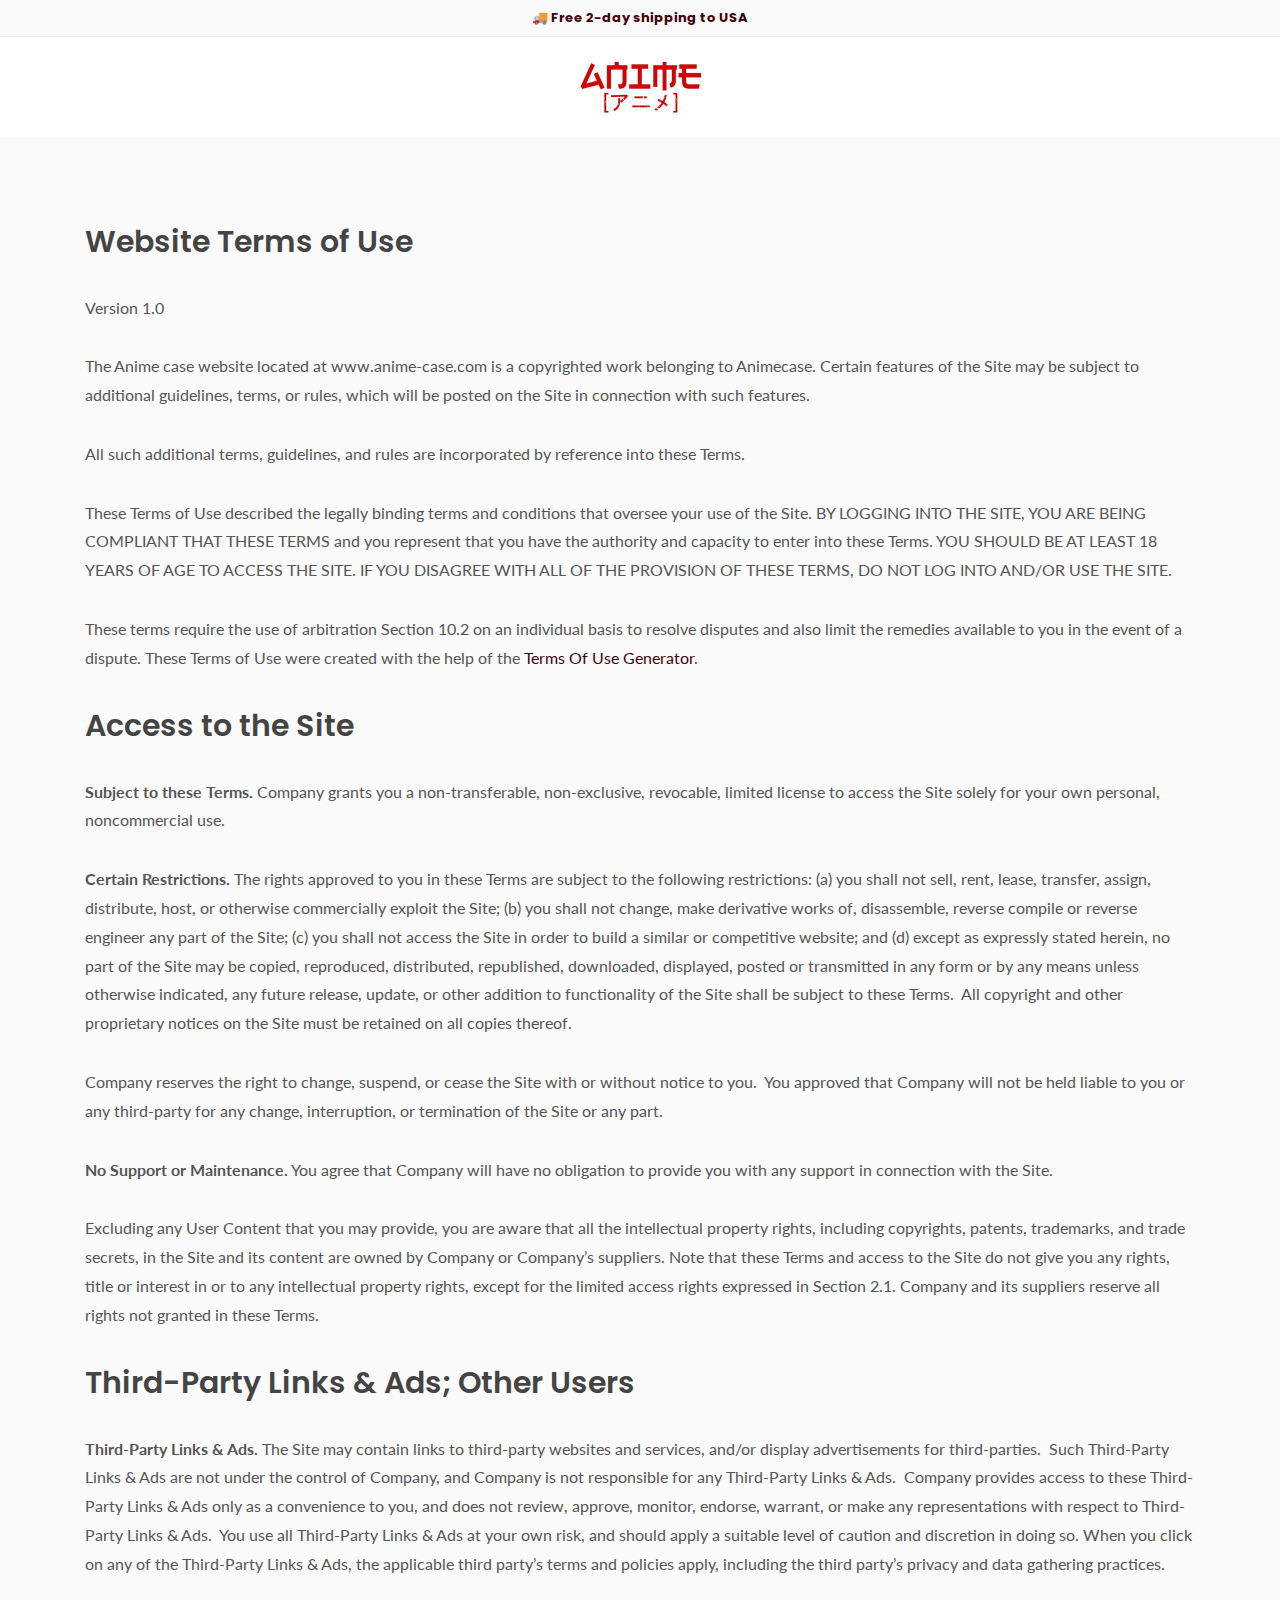
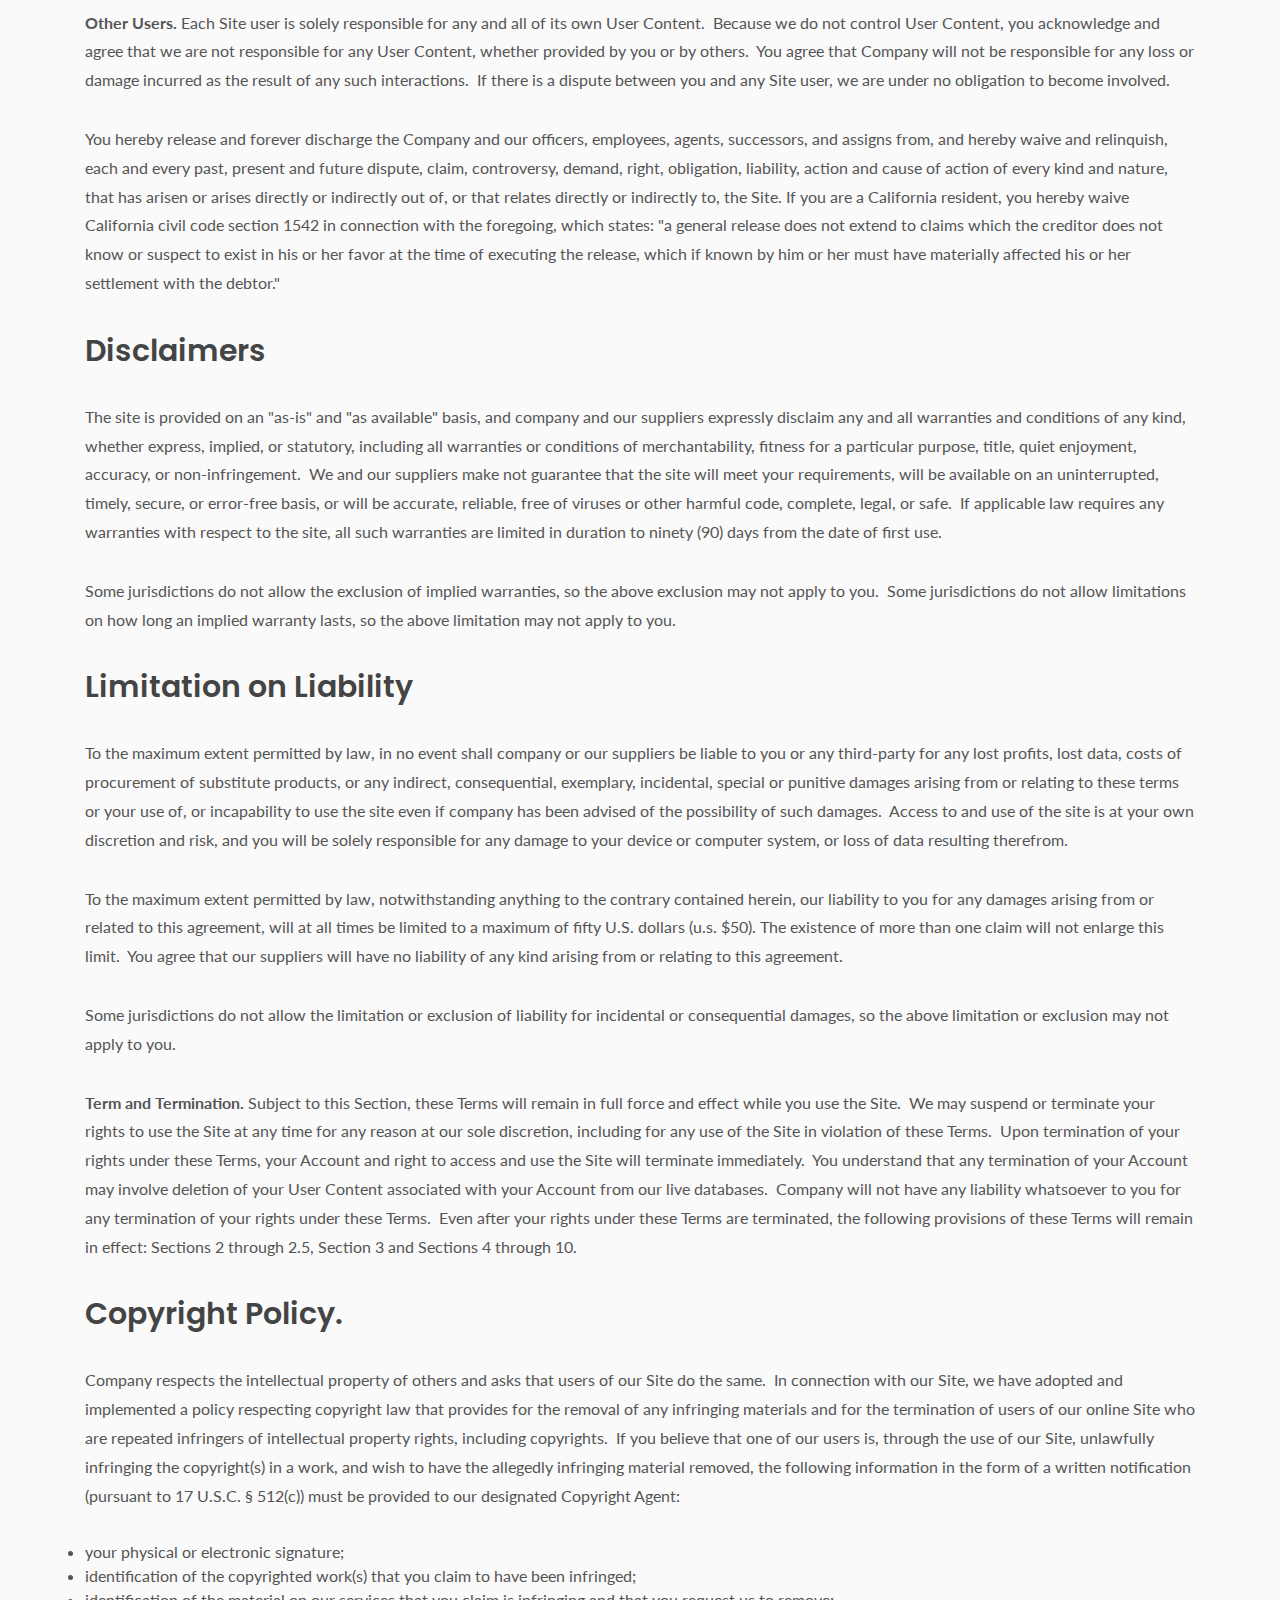
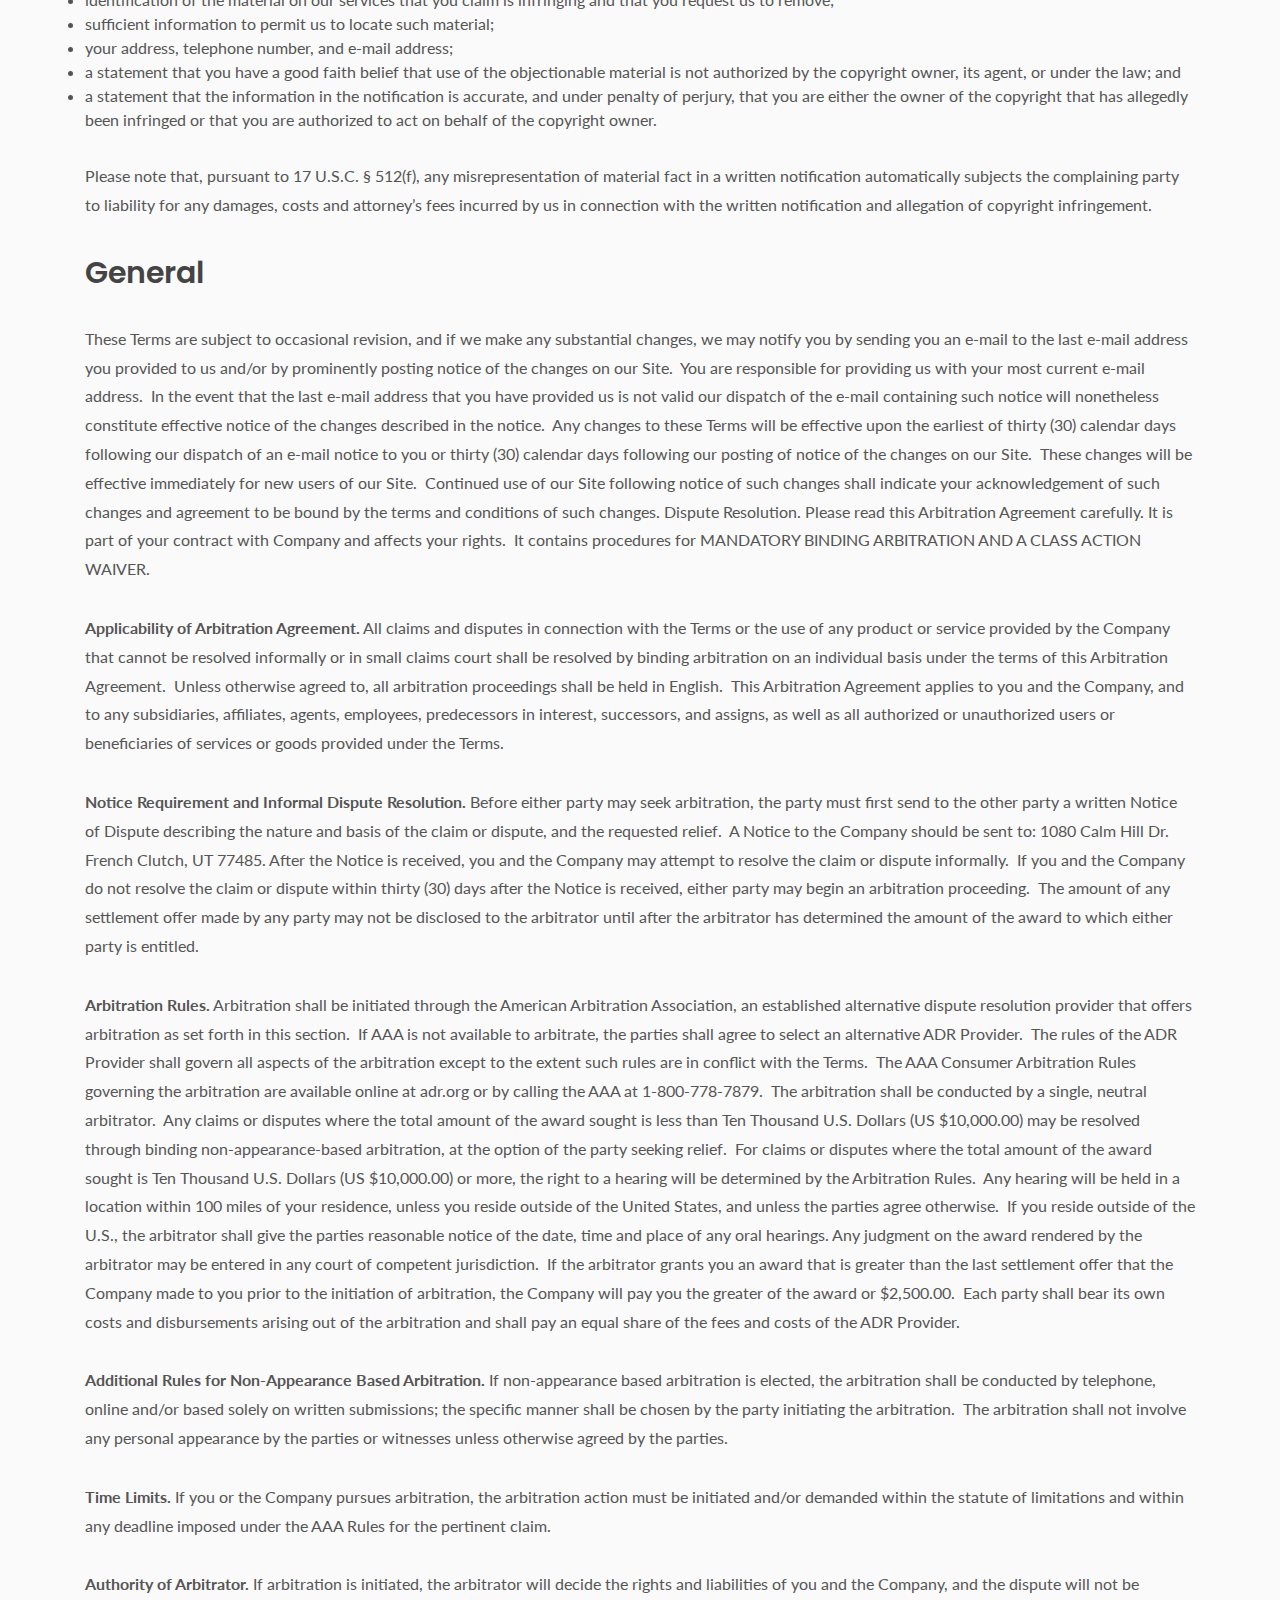
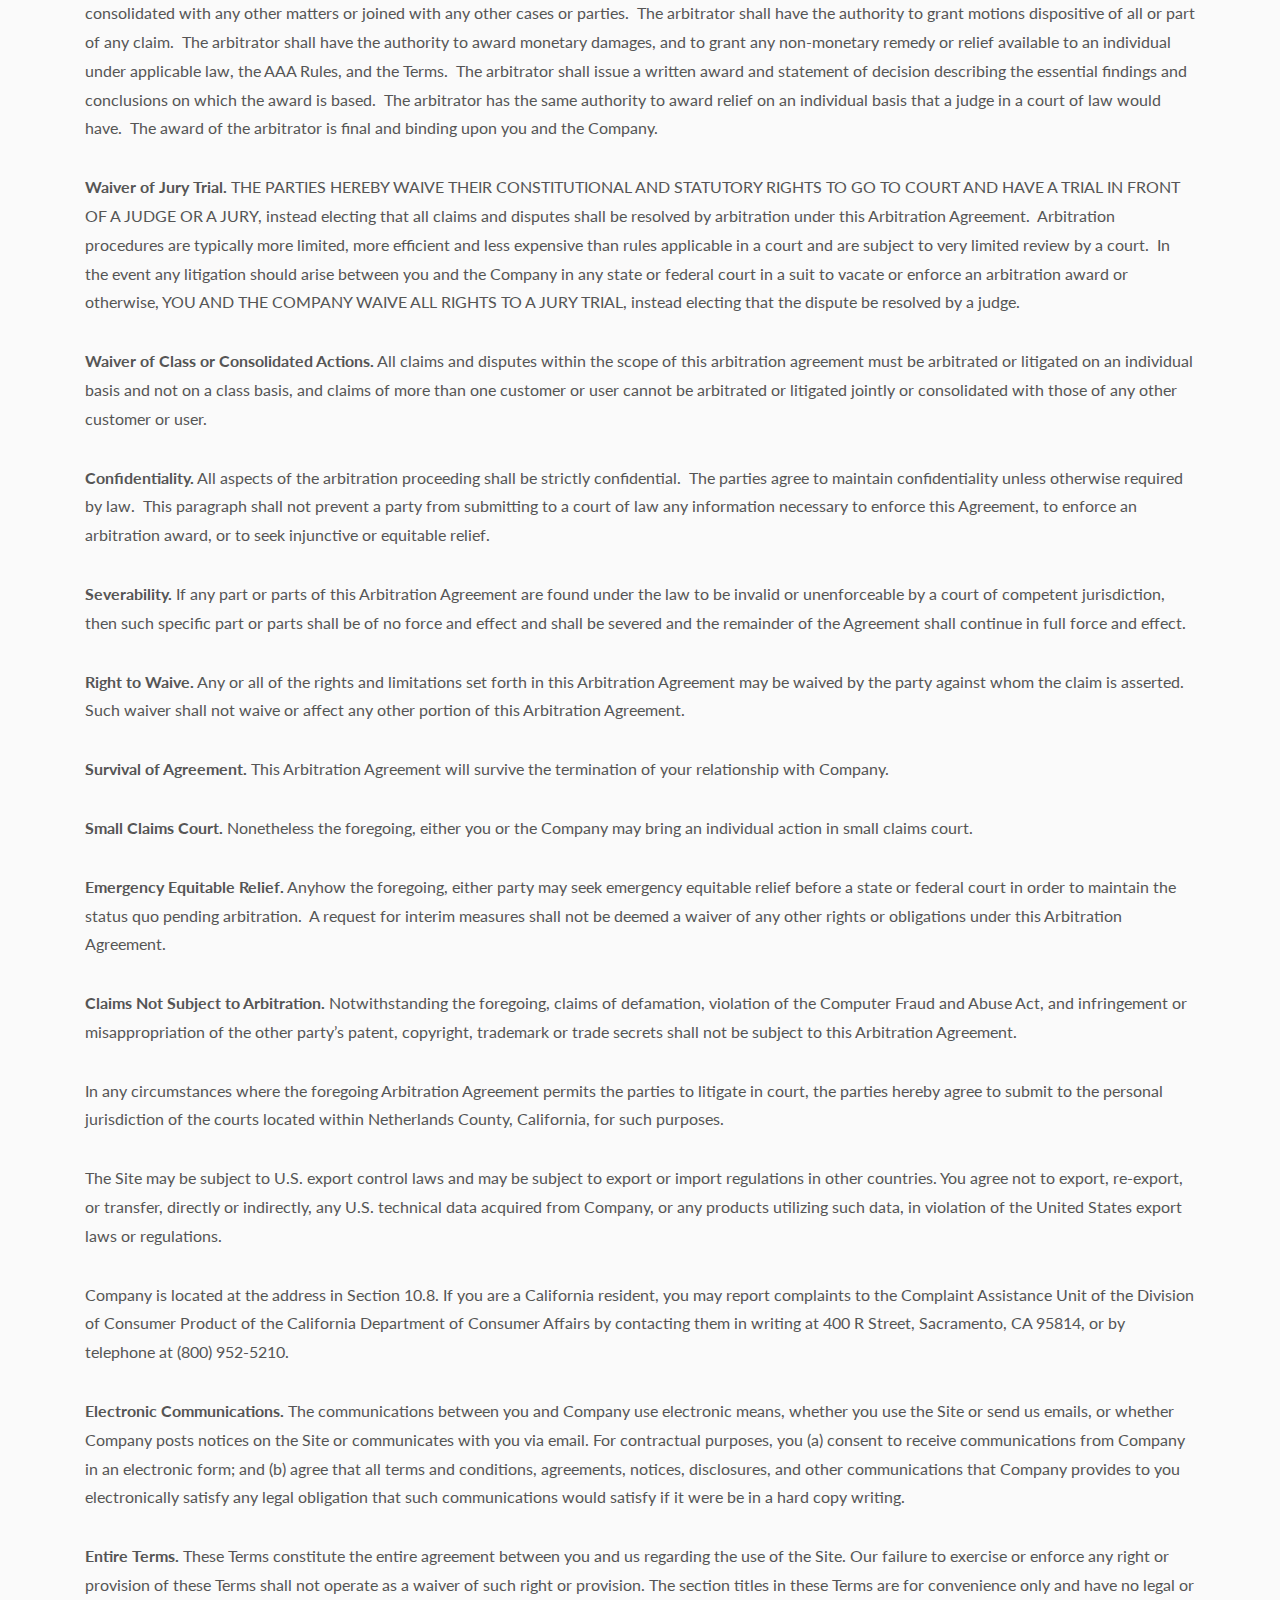
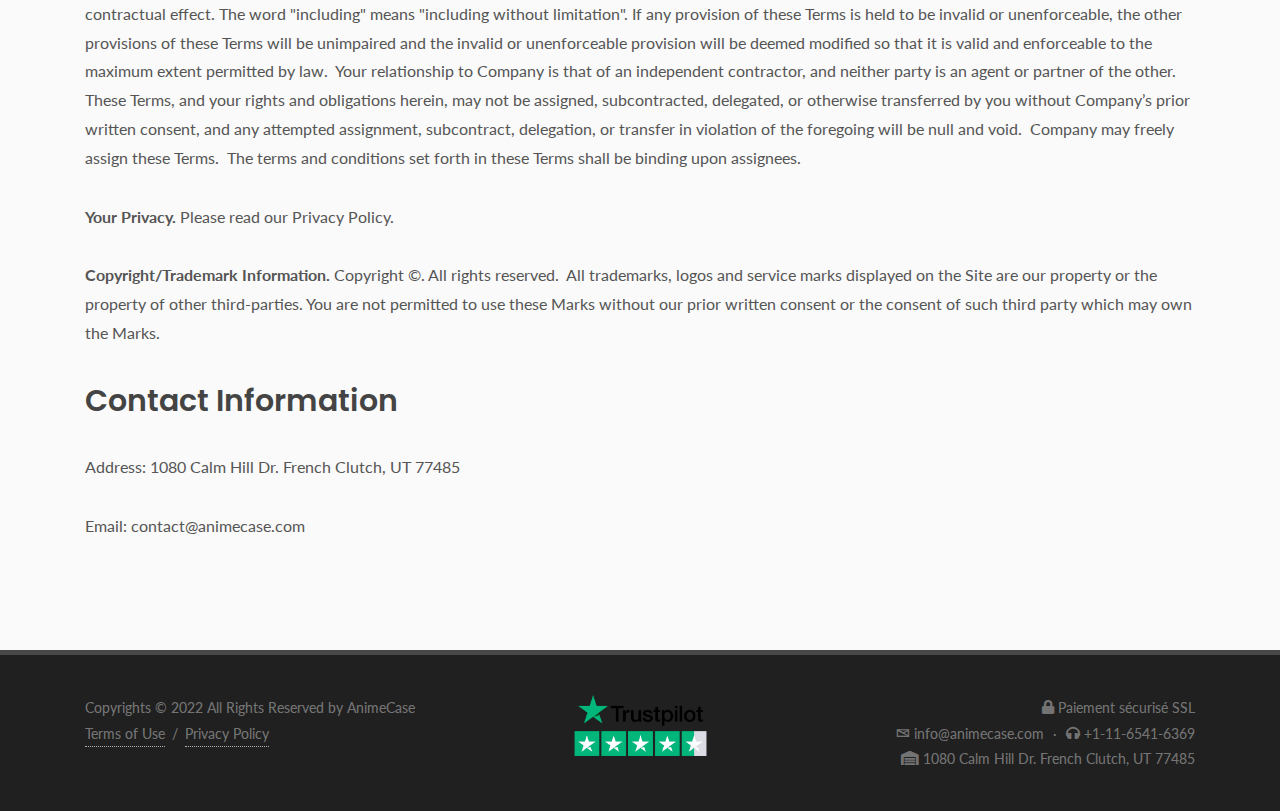
<file: terms.html>
<!DOCTYPE html>
<html dir="ltr" lang="en-US">

<head>

    <meta http-equiv="content-type" content="text/html; charset=utf-8" />
    <meta name="author" content="SemiColonWeb" />

    <!-- Stylesheets
	============================================= -->
    <link
        href="https://fonts.googleapis.com/css?family=Lato:300,400,400i,700|Poppins:300,400,500,600,700|PT+Serif:400,400i&display=swap"
        rel="stylesheet" type="text/css" />
    <link rel="stylesheet" href="css/bootstrap.css" type="text/css" />
    <link rel="stylesheet" href="style.css" type="text/css" />
    <link rel="stylesheet" href="css/dark.css" type="text/css" />
    <link rel="stylesheet" href="css/font-icons.css" type="text/css" />
    <link rel="stylesheet" href="css/animate.css" type="text/css" />
    <link rel="stylesheet" href="css/magnific-popup.css" type="text/css" />
    <link rel="icon" type="image/x-icon" href="/images/icon.png">
    <link rel="stylesheet" href="css/custom.css" type="text/css" />
    <meta name="viewport" content="width=device-width, initial-scale=1" />

    <!-- Document Title
	============================================= -->
    <title>Shop | Privacy policy</title>

</head>

<body class="stretched">

    <!-- Document Wrapper
	============================================= -->
    <div id="wrapper" class="clearfix">
        <div id="top-bar" style="background-color: #fafafa;">
            <div class="container">
                <p class="mb-0 py-2 text-center" style="color: #41030c; font-family: 'Poppins', sans-serif;"><strong>🚚
                        Free 2-day shipping to USA</strong></p>
            </div>
        </div>
        <!-- Header
		============================================= -->
        <header id="header">
            <div id="header-wrap">
                <div class="container">
                    <div class="header-row justify-content-lg-between">

                        <!-- Logo
						============================================= -->
                        <div id="logo" class="order-lg-2 col-auto px-0 mr-lg-0">
                            <a href="index.html" class="standard-logo" data-dark-logo="images/logo-dark.png"><img
                                    src="images/logo.png" alt="Canvas Logo"></a>
                            <a href="index.html" class="retina-logo" data-dark-logo="images/logo-dark@2x.png"><img
                                    src="images/logo@2x.png" alt="Canvas Logo"></a>
                        </div><!-- #logo end -->




                        <!-- Primary Navigation
						============================================= -->
                        <nav class="primary-menu order-lg-1 col-lg-5 px-0" style="position:inherit;">


                        </nav>

                        <nav class="primary-menu order-lg-3 col-lg-5 px-0" style="position:inherit;">



                        </nav><!-- #primary-menu end -->

                    </div>
                </div>
            </div>
            <div class="header-wrap-clone"></div>
        </header><!-- #header end -->

        <!-- Content
		============================================= -->
        <section id="content">
            <div class="content-wrap">
                <div class="container">
                    <h2>Website Terms of Use</h2>

                    <p>Version 1.0</p>

                    <p>The Anime case website located at www.anime-case.com is a copyrighted work belonging to
                        Animecase. Certain features of the Site may be subject to additional guidelines, terms, or
                        rules, which will be posted on the Site in connection with such features.</p>

                    <p>All such additional terms, guidelines, and rules are incorporated by reference into these Terms.
                    </p>

                    <p>These Terms of Use described the legally binding terms and conditions that oversee your use of
                        the Site. BY LOGGING INTO THE SITE, YOU ARE BEING COMPLIANT THAT THESE TERMS and you represent
                        that you have the authority and capacity to enter into these Terms. YOU SHOULD BE AT LEAST 18
                        YEARS OF AGE TO ACCESS THE SITE. IF YOU DISAGREE WITH ALL OF THE PROVISION OF THESE TERMS, DO
                        NOT LOG INTO AND/OR USE THE SITE.
                    <p>

                    <p>These terms require the use of arbitration Section 10.2 on an individual basis to resolve
                        disputes and also limit the remedies available to you in the event of a dispute. These Terms of
                        Use were created with the help of the <a href="https://www.termsofusegenerator.net">Terms Of Use
                            Generator</a>.</p>


                    <h2>Access to the Site</h2>

                    <p><strong>Subject to these Terms.</strong> Company grants you a non-transferable, non-exclusive,
                        revocable, limited license to access the Site solely for your own personal, noncommercial use.
                    </p>

                    <p><strong>Certain Restrictions.</strong> The rights approved to you in these Terms are subject to
                        the following restrictions: (a) you shall not sell, rent, lease, transfer, assign, distribute,
                        host, or otherwise commercially exploit the Site; (b) you shall not change, make derivative
                        works of, disassemble, reverse compile or reverse engineer any part of the Site; (c) you shall
                        not access the Site in order to build a similar or competitive website; and (d) except as
                        expressly stated herein, no part of the Site may be copied, reproduced, distributed,
                        republished, downloaded, displayed, posted or transmitted in any form or by any means unless
                        otherwise indicated, any future release, update, or other addition to functionality of the Site
                        shall be subject to these Terms.  All copyright and other proprietary notices on the Site must
                        be retained on all copies thereof.</p>

                    <p>Company reserves the right to change, suspend, or cease the Site with or without notice to you. 
                        You approved that Company will not be held liable to you or any third-party for any change,
                        interruption, or termination of the Site or any part.</p>

                    <p><strong>No Support or Maintenance.</strong> You agree that Company will have no obligation to
                        provide you with any support in connection with the Site.</p>

                    <p>Excluding any User Content that you may provide, you are aware that all the intellectual property
                        rights, including copyrights, patents, trademarks, and trade secrets, in the Site and its
                        content are owned by Company or Company’s suppliers. Note that these Terms and access to the
                        Site do not give you any rights, title or interest in or to any intellectual property rights,
                        except for the limited access rights expressed in Section 2.1. Company and its suppliers reserve
                        all rights not granted in these Terms.</p>


                    <h2>Third-Party Links & Ads; Other Users</h2>

                    <p><strong>Third-Party Links & Ads.</strong> The Site may contain links to third-party websites and
                        services, and/or display advertisements for third-parties.  Such Third-Party Links & Ads are not
                        under the control of Company, and Company is not responsible for any Third-Party Links & Ads. 
                        Company provides access to these Third-Party Links & Ads only as a convenience to you, and does
                        not review, approve, monitor, endorse, warrant, or make any representations with respect to
                        Third-Party Links & Ads.  You use all Third-Party Links & Ads at your own risk, and should apply
                        a suitable level of caution and discretion in doing so. When you click on any of the Third-Party
                        Links & Ads, the applicable third party’s terms and policies apply, including the third party’s
                        privacy and data gathering practices.</p>

                    <p><strong>Other Users.</strong> Each Site user is solely responsible for any and all of its own
                        User Content.  Because we do not control User Content, you acknowledge and agree that we are not
                        responsible for any User Content, whether provided by you or by others.  You agree that Company
                        will not be responsible for any loss or damage incurred as the result of any such interactions. 
                        If there is a dispute between you and any Site user, we are under no obligation to become
                        involved.</p>

                    <p>You hereby release and forever discharge the Company and our officers, employees, agents,
                        successors, and assigns from, and hereby waive and relinquish, each and every past, present and
                        future dispute, claim, controversy, demand, right, obligation, liability, action and cause of
                        action of every kind and nature, that has arisen or arises directly or indirectly out of, or
                        that relates directly or indirectly to, the Site. If you are a California resident, you hereby
                        waive California civil code section 1542 in connection with the foregoing, which states: "a
                        general release does not extend to claims which the creditor does not know or suspect to exist
                        in his or her favor at the time of executing the release, which if known by him or her must have
                        materially affected his or her settlement with the debtor."</p>




                    <h2>Disclaimers</h2>

                    <p>The site is provided on an "as-is" and "as available" basis, and company and our suppliers
                        expressly disclaim any and all warranties and conditions of any kind, whether express, implied,
                        or statutory, including all warranties or conditions of merchantability, fitness for a
                        particular purpose, title, quiet enjoyment, accuracy, or non-infringement.  We and our suppliers
                        make not guarantee that the site will meet your requirements, will be available on an
                        uninterrupted, timely, secure, or error-free basis, or will be accurate, reliable, free of
                        viruses or other harmful code, complete, legal, or safe.  If applicable law requires any
                        warranties with respect to the site, all such warranties are limited in duration to ninety (90)
                        days from the date of first use.</p>

                    <p>Some jurisdictions do not allow the exclusion of implied warranties, so the above exclusion may
                        not apply to you.  Some jurisdictions do not allow limitations on how long an implied warranty
                        lasts, so the above limitation may not apply to you.</p>

                    <h2>Limitation on Liability</h2>

                    <p>To the maximum extent permitted by law, in no event shall company or our suppliers be liable to
                        you or any third-party for any lost profits, lost data, costs of procurement of substitute
                        products, or any indirect, consequential, exemplary, incidental, special or punitive damages
                        arising from or relating to these terms or your use of, or incapability to use the site even if
                        company has been advised of the possibility of such damages.  Access to and use of the site is
                        at your own discretion and risk, and you will be solely responsible for any damage to your
                        device or computer system, or loss of data resulting therefrom.</p>

                    <p>To the maximum extent permitted by law, notwithstanding anything to the contrary contained
                        herein, our liability to you for any damages arising from or related to this agreement, will at
                        all times be limited to a maximum of fifty U.S. dollars (u.s. $50). The existence of more than
                        one claim will not enlarge this limit.  You agree that our suppliers will have no liability of
                        any kind arising from or relating to this agreement.</p>

                    <p>Some jurisdictions do not allow the limitation or exclusion of liability for incidental or
                        consequential damages, so the above limitation or exclusion may not apply to you.</p>

                    <p><strong>Term and Termination.</strong> Subject to this Section, these Terms will remain in full
                        force and effect while you use the Site.  We may suspend or terminate your rights to use the
                        Site at any time for any reason at our sole discretion, including for any use of the Site in
                        violation of these Terms.  Upon termination of your rights under these Terms, your Account and
                        right to access and use the Site will terminate immediately.  You understand that any
                        termination of your Account may involve deletion of your User Content associated with your
                        Account from our live databases.  Company will not have any liability whatsoever to you for any
                        termination of your rights under these Terms.  Even after your rights under these Terms are
                        terminated, the following provisions of these Terms will remain in effect: Sections 2 through
                        2.5, Section 3 and Sections 4 through 10.</p>

                    <h2>Copyright Policy.</h2>

                    <p>Company respects the intellectual property of others and asks that users of our Site do the
                        same.  In connection with our Site, we have adopted and implemented a policy respecting
                        copyright law that provides for the removal of any infringing materials and for the termination
                        of users of our online Site who are repeated infringers of intellectual property rights,
                        including copyrights.  If you believe that one of our users is, through the use of our Site,
                        unlawfully infringing the copyright(s) in a work, and wish to have the allegedly infringing
                        material removed, the following information in the form of a written notification (pursuant to
                        17 U.S.C. § 512(c)) must be provided to our designated Copyright Agent:</p>

                    <ul>
                        <li>your physical or electronic signature;</li>
                        <li>identification of the copyrighted work(s) that you claim to have been infringed;</li>
                        <li>identification of the material on our services that you claim is infringing and that you
                            request us to remove;</li>
                        <li>sufficient information to permit us to locate such material;</li>
                        <li>your address, telephone number, and e-mail address;</li>
                        <li>a statement that you have a good faith belief that use of the objectionable material is not
                            authorized by the copyright owner, its agent, or under the law; and</li>
                        <li>a statement that the information in the notification is accurate, and under penalty of
                            perjury, that you are either the owner of the copyright that has allegedly been infringed or
                            that you are authorized to act on behalf of the copyright owner.</li>
                    </ul>

                    <p>Please note that, pursuant to 17 U.S.C. § 512(f), any misrepresentation of material fact in a
                        written notification automatically subjects the complaining party to liability for any damages,
                        costs and attorney’s fees incurred by us in connection with the written notification and
                        allegation of copyright infringement.</p>

                    <h2>General</h2>

                    <p>These Terms are subject to occasional revision, and if we make any substantial changes, we may
                        notify you by sending you an e-mail to the last e-mail address you provided to us and/or by
                        prominently posting notice of the changes on our Site.  You are responsible for providing us
                        with your most current e-mail address.  In the event that the last e-mail address that you have
                        provided us is not valid our dispatch of the e-mail containing such notice will nonetheless
                        constitute effective notice of the changes described in the notice.  Any changes to these Terms
                        will be effective upon the earliest of thirty (30) calendar days following our dispatch of an
                        e-mail notice to you or thirty (30) calendar days following our posting of notice of the changes
                        on our Site.  These changes will be effective immediately for new users of our Site.  Continued
                        use of our Site following notice of such changes shall indicate your acknowledgement of such
                        changes and agreement to be bound by the terms and conditions of such changes.
                        Dispute Resolution. Please read this Arbitration Agreement carefully. It is part of your
                        contract with Company and affects your rights.  It contains procedures for MANDATORY BINDING
                        ARBITRATION AND A CLASS ACTION WAIVER.</p>

                    <p><strong>Applicability of Arbitration Agreement.</strong> All claims and disputes in connection
                        with the Terms or the use of any product or service provided by the Company that cannot be
                        resolved informally or in small claims court shall be resolved by binding arbitration on an
                        individual basis under the terms of this Arbitration Agreement.  Unless otherwise agreed to, all
                        arbitration proceedings shall be held in English.  This Arbitration Agreement applies to you and
                        the Company, and to any subsidiaries, affiliates, agents, employees, predecessors in interest,
                        successors, and assigns, as well as all authorized or unauthorized users or beneficiaries of
                        services or goods provided under the Terms.</p>

                    <p><strong>Notice Requirement and Informal Dispute Resolution.</strong> Before either party may seek
                        arbitration, the party must first send to the other party a written Notice of Dispute describing
                        the nature and basis of the claim or dispute, and the requested relief.  A Notice to the Company
                        should be sent to: 1080 Calm Hill Dr. French Clutch, UT 77485. After the Notice is received, you
                        and the Company may attempt to resolve the claim or dispute informally.  If you and the Company
                        do not resolve the claim or dispute within thirty (30) days after the Notice is received, either
                        party may begin an arbitration proceeding.  The amount of any settlement offer made by any party
                        may not be disclosed to the arbitrator until after the arbitrator has determined the amount of
                        the award to which either party is entitled.</p>

                    <p><strong>Arbitration Rules.</strong> Arbitration shall be initiated through the American
                        Arbitration Association, an established alternative dispute resolution provider that offers
                        arbitration as set forth in this section.  If AAA is not available to arbitrate, the parties
                        shall agree to select an alternative ADR Provider.  The rules of the ADR Provider shall govern
                        all aspects of the arbitration except to the extent such rules are in conflict with the Terms. 
                        The AAA Consumer Arbitration Rules governing the arbitration are available online at adr.org or
                        by calling the AAA at 1-800-778-7879.  The arbitration shall be conducted by a single, neutral
                        arbitrator.  Any claims or disputes where the total amount of the award sought is less than Ten
                        Thousand U.S. Dollars (US $10,000.00) may be resolved through binding non-appearance-based
                        arbitration, at the option of the party seeking relief.  For claims or disputes where the total
                        amount of the award sought is Ten Thousand U.S. Dollars (US $10,000.00) or more, the right to a
                        hearing will be determined by the Arbitration Rules.  Any hearing will be held in a location
                        within 100 miles of your residence, unless you reside outside of the United States, and unless
                        the parties agree otherwise.  If you reside outside of the U.S., the arbitrator shall give the
                        parties reasonable notice of the date, time and place of any oral hearings. Any judgment on the
                        award rendered by the arbitrator may be entered in any court of competent jurisdiction.  If the
                        arbitrator grants you an award that is greater than the last settlement offer that the Company
                        made to you prior to the initiation of arbitration, the Company will pay you the greater of the
                        award or $2,500.00.  Each party shall bear its own costs and disbursements arising out of the
                        arbitration and shall pay an equal share of the fees and costs of the ADR Provider.</p>

                    <p><strong>Additional Rules for Non-Appearance Based Arbitration.</strong> If non-appearance based
                        arbitration is elected, the arbitration shall be conducted by telephone, online and/or based
                        solely on written submissions; the specific manner shall be chosen by the party initiating the
                        arbitration.  The arbitration shall not involve any personal appearance by the parties or
                        witnesses unless otherwise agreed by the parties.</p>

                    <p><strong>Time Limits.</strong> If you or the Company pursues arbitration, the arbitration action
                        must be initiated and/or demanded within the statute of limitations and within any deadline
                        imposed under the AAA Rules for the pertinent claim.</p>

                    <p><strong>Authority of Arbitrator.</strong> If arbitration is initiated, the arbitrator will decide
                        the rights and liabilities of you and the Company, and the dispute will not be consolidated with
                        any other matters or joined with any other cases or parties.  The arbitrator shall have the
                        authority to grant motions dispositive of all or part of any claim.  The arbitrator shall have
                        the authority to award monetary damages, and to grant any non-monetary remedy or relief
                        available to an individual under applicable law, the AAA Rules, and the Terms.  The arbitrator
                        shall issue a written award and statement of decision describing the essential findings and
                        conclusions on which the award is based.  The arbitrator has the same authority to award relief
                        on an individual basis that a judge in a court of law would have.  The award of the arbitrator
                        is final and binding upon you and the Company.</p>

                    <p><strong>Waiver of Jury Trial.</strong> THE PARTIES HEREBY WAIVE THEIR CONSTITUTIONAL AND
                        STATUTORY RIGHTS TO GO TO COURT AND HAVE A TRIAL IN FRONT OF A JUDGE OR A JURY, instead electing
                        that all claims and disputes shall be resolved by arbitration under this Arbitration Agreement. 
                        Arbitration procedures are typically more limited, more efficient and less expensive than rules
                        applicable in a court and are subject to very limited review by a court.  In the event any
                        litigation should arise between you and the Company in any state or federal court in a suit to
                        vacate or enforce an arbitration award or otherwise, YOU AND THE COMPANY WAIVE ALL RIGHTS TO A
                        JURY TRIAL, instead electing that the dispute be resolved by a judge.</p>

                    <p><strong>Waiver of Class or Consolidated Actions.</strong> All claims and disputes within the
                        scope of this arbitration agreement must be arbitrated or litigated on an individual basis and
                        not on a class basis, and claims of more than one customer or user cannot be arbitrated or
                        litigated jointly or consolidated with those of any other customer or user.</p>

                    <p><strong>Confidentiality.</strong> All aspects of the arbitration proceeding shall be strictly
                        confidential.  The parties agree to maintain confidentiality unless otherwise required by law. 
                        This paragraph shall not prevent a party from submitting to a court of law any information
                        necessary to enforce this Agreement, to enforce an arbitration award, or to seek injunctive or
                        equitable relief.</p>

                    <p><strong>Severability.</strong> If any part or parts of this Arbitration Agreement are found under
                        the law to be invalid or unenforceable by a court of competent jurisdiction, then such specific
                        part or parts shall be of no force and effect and shall be severed and the remainder of the
                        Agreement shall continue in full force and effect.</p>

                    <p><strong>Right to Waive.</strong> Any or all of the rights and limitations set forth in this
                        Arbitration Agreement may be waived by the party against whom the claim is asserted.  Such
                        waiver shall not waive or affect any other portion of this Arbitration Agreement.</p>

                    <p><strong>Survival of Agreement.</strong> This Arbitration Agreement will survive the termination
                        of your relationship with Company.</p>

                    <p><strong>Small Claims Court.</strong> Nonetheless the foregoing, either you or the Company may
                        bring an individual action in small claims court.</p>

                    <p><strong>Emergency Equitable Relief.</strong> Anyhow the foregoing, either party may seek
                        emergency equitable relief before a state or federal court in order to maintain the status quo
                        pending arbitration.  A request for interim measures shall not be deemed a waiver of any other
                        rights or obligations under this Arbitration Agreement.</p>

                    <p><strong>Claims Not Subject to Arbitration.</strong> Notwithstanding the foregoing, claims of
                        defamation, violation of the Computer Fraud and Abuse Act, and infringement or misappropriation
                        of the other party’s patent, copyright, trademark or trade secrets shall not be subject to this
                        Arbitration Agreement.</p>

                    <p>In any circumstances where the foregoing Arbitration Agreement permits the parties to litigate in
                        court, the parties hereby agree to submit to the personal jurisdiction of the courts located
                        within Netherlands County, California, for such purposes.</p>

                    <p>The Site may be subject to U.S. export control laws and may be subject to export or import
                        regulations in other countries. You agree not to export, re-export, or transfer, directly or
                        indirectly, any U.S. technical data acquired from Company, or any products utilizing such data,
                        in violation of the United States export laws or regulations.</p>

                    <p>Company is located at the address in Section 10.8. If you are a California resident, you may
                        report complaints to the Complaint Assistance Unit of the Division of Consumer Product of the
                        California Department of Consumer Affairs by contacting them in writing at 400 R Street,
                        Sacramento, CA 95814, or by telephone at (800) 952-5210.</p>

                    <p><strong>Electronic Communications.</strong> The communications between you and Company use
                        electronic means, whether you use the Site or send us emails, or whether Company posts notices
                        on the Site or communicates with you via email. For contractual purposes, you (a) consent to
                        receive communications from Company in an electronic form; and (b) agree that all terms and
                        conditions, agreements, notices, disclosures, and other communications that Company provides to
                        you electronically satisfy any legal obligation that such communications would satisfy if it
                        were be in a hard copy writing.</p>

                    <p><strong>Entire Terms.</strong> These Terms constitute the entire agreement between you and us
                        regarding the use of the Site. Our failure to exercise or enforce any right or provision of
                        these Terms shall not operate as a waiver of such right or provision. The section titles in
                        these Terms are for convenience only and have no legal or contractual effect. The word
                        "including" means "including without limitation". If any provision of these Terms is held to be
                        invalid or unenforceable, the other provisions of these Terms will be unimpaired and the invalid
                        or unenforceable provision will be deemed modified so that it is valid and enforceable to the
                        maximum extent permitted by law.  Your relationship to Company is that of an independent
                        contractor, and neither party is an agent or partner of the other.  These Terms, and your rights
                        and obligations herein, may not be assigned, subcontracted, delegated, or otherwise transferred
                        by you without Company’s prior written consent, and any attempted assignment, subcontract,
                        delegation, or transfer in violation of the foregoing will be null and void.  Company may freely
                        assign these Terms.  The terms and conditions set forth in these Terms shall be binding upon
                        assignees.</p>

                    <p><strong>Your Privacy.</strong> Please read our Privacy Policy.</p>

                    <p><strong>Copyright/Trademark Information.</strong> Copyright ©. All rights reserved.  All
                        trademarks, logos and service marks displayed on the Site are our property or the property of
                        other third-parties. You are not permitted to use these Marks without our prior written consent
                        or the consent of such third party which may own the Marks.</p>

                    <h2>Contact Information</h2>

                    <p>Address: 1080 Calm Hill Dr. French Clutch, UT 77485</p>
                    <p>Email: contact@animecase.com</p>
                </div>
            </div>
        </section><!-- #content end -->

        <footer id="footer" class="dark">
			
			<!-- Copyrights
			============================================= -->
			<div id="copyrights">
				<div class="container">

					<div class="row col-mb-30">

						<div class="col-md-4 text-center text-md-left">
							Copyrights &copy; 2022 All Rights Reserved by AnimeCase
							<br>
							<div class="copyright-links"><a href="https://test-gamma-ivory.vercel.app/terms.html">Terms of Use</a> / <a href="https://test-gamma-ivory.vercel.app/privacy.html">Privacy Policy</a></div>
							

						</div>
						
						<div class="col-md-4 text-center">
							<img width="50%" src="images/trustpilot.webp" alt="Trust">
						</div>


						<div class="col-md-4 text-center text-md-right">
							<i class="icon-lock"></i> Paiement sécurisé SSL
							<div class="clear"></div>

							<i class="icon-envelope2"></i> info@animecase.com <span class="middot">&middot;</span> <i class="icon-headphones"></i> +1-11-6541-6369 

							<div class="clear"></div>
                            <i class="icon-warehouse"></i> 1080 Calm Hill Dr. French Clutch, UT 77485
						</div>

					</div>

				</div>
			</div><!-- #copyrights end -->
		</footer><!-- #footer end -->

    </div><!-- #wrapper end -->

    <!-- Go To Top
	============================================= -->
    <div id="gotoTop" class="icon-angle-up"></div>

    <!-- JavaScripts
	============================================= -->
    <script src="js/jquery.js"></script>
    <script src="js/plugins.min.js"></script>

    <!-- Footer Scripts
	============================================= -->
    <script src="js/functions.js"></script>

</body>

</html>
</file>
<file: style.css>
/*-----------------------------------------------------------------------------------

	Theme Name: Canvas
	Theme URI: http://themes.semicolonweb.com/html/canvas
	Description: The Multi-Purpose Template
	Author: SemiColonWeb
	Author URI: http://themeforest.net/user/semicolonweb
	Version: 6.1

-----------------------------------------------------------------------------------*/

/* ----------------------------------------------------------------

	- Basic
	- Typography
	- Basic Layout Styles
	- Helper Classes
	- Sections
	- Columns & Grids
	- Flex Slider
	- Swiper Slider
	- Top Bar
	- Header
		- Logo
		- Primary Menu
		- Mega Menu
		- Top Search
		- Top Cart
		- Sticky Header
		- Page Menu
		- Side Header
	- Side Panel
	- Slider
	- Page Title
	- Content
	- Portfolio
	- Blog
	- Shop
	- Events
	- Shortcodes
		- Countdown
		- Buttons
		- Promo Boxes
		- Featured Boxes
		- Process Steps
		- Styled Icons
		- Toggles
		- Accordions
		- Tabs
		- Side Navigation
		- FAQ List
		- Clients
		- Testimonials
		- Team
		- Pricing Boxes
		- Counter
		- Animated Rounded Skills
		- Skills Bar
		- Dropcaps & Highlights
		- Quotes & Blockquotes
		- Text Rotater
	- Owl Carousel
	- Overlays
	- Forms
	- Google Maps
	- Heading Styles
	- Divider
	- Magazine Specific Classes
	- Go To Top
	- Error 404
	- Landing Pages
	- Preloaders
	- Toastr Notifications
	- Footer
	- Widgets
		- Tag Cloud
		- Links
		- Testimonial & Twitter
		- Quick Contact Form
		- Newsletter
		- Twitter Feed
		- Navigation Tree
	- Wedding
	- Bootstrap Specific
	- Cookie Notification
	- Stretched Layout
	- Page Transitions
	- Youtube Video Backgrounds

---------------------------------------------------------------- */


/* ----------------------------------------------------------------
	Bootstrap Adjustments
-----------------------------------------------------------------*/


@media (min-width: 1440px) {
	.container { max-width: 1320px; }
}


/* ----------------------------------------------------------------
	Basic
-----------------------------------------------------------------*/

dl, dt, dd, ol, ul, li {
	margin: 0;
	padding: 0;
}

.clear {
	clear: both;
	display: block;
	font-size: 0px;
	height: 0px;
	line-height: 0;
	width: 100%;
	overflow:hidden;
}

::selection {
	background: #1ABC9C;
	color: #FFF;
	text-shadow: none;
}

::-moz-selection {
	background: #1ABC9C; /* Firefox */
	color: #FFF;
	text-shadow: none;
}

::-webkit-selection {
	background: #1ABC9C; /* Safari */
	color: #FFF;
	text-shadow: none;
}

:active,
:focus { outline: none !important; }


/* ----------------------------------------------------------------
	Typography
-----------------------------------------------------------------*/


body {
	line-height: 1.5;
	color: #555;
	font-family: 'Lato', sans-serif;
}

a {
	text-decoration: none !important;
	color: #41030c;
}

a:hover { color: #222; }

a img { border: none; }

img { max-width: 100%; }

iframe {
	width: 100%;
	border: 0 !important;
	overflow: hidden !important;
}


/* ----------------------------------------------------------------
	Basic Layout Styles
-----------------------------------------------------------------*/


h1,
h2,
h3,
h4,
h5,
h6 {
	color: #444;
	font-weight: 600;
	line-height: 1.5;
	margin: 0 0 30px 0;
	font-family: 'Poppins', sans-serif;
}

h5,
h6 { margin-bottom: 20px; }

h1 { font-size: 36px; }

h2 { font-size: 30px; }

h3 { font-size: 1.5rem; }

h4 { font-size: 18px; }

h5 { font-size: 0.875rem; }

h6 { font-size: 12px; }

h4 { font-weight: 600; }

h5,
h6 { font-weight: bold; }

@media (max-width: 767.98px) {

	h1 {
		font-size: 1.75rem;
	}

	h2 {
		font-size: 1.5rem;
	}

	h3 {
		font-size: 1.25rem;
	}

	h4 {
		font-size: 1rem;
	}

}

h1 > span:not(.nocolor):not(.badge),
h2 > span:not(.nocolor):not(.badge),
h3 > span:not(.nocolor):not(.badge),
h4 > span:not(.nocolor):not(.badge),
h5 > span:not(.nocolor):not(.badge),
h6 > span:not(.nocolor):not(.badge) { color: #1ABC9C; }

p,
pre,
ul,
ol,
dl,
dd,
blockquote,
address,
table,
fieldset,
form { margin-bottom: 30px; }

small { font-family: 'Lato', sans-serif; }


@media (max-width: 1200px) {
	.display-1 {
		font-size: calc( 1.725rem + 5.7vw );
	}
	.display-2 {
		font-size: calc( 1.675rem + 5.1vw );
	}
	.display-3 {
		font-size: calc( 1.575rem + 3.9vw );
	}
	.display-4 {
		font-size: calc( 1.475rem + 2.7vw );
	}
}


/* ----------------------------------------------------------------
	Helper Classes
-----------------------------------------------------------------*/

#wrapper {
	position: relative;
	float: none;
	width: 100%;
	margin: 0 auto;
	background-color: #FFF;
	box-shadow: 0 0 10px rgba(0,0,0,0.1);
	-moz-box-shadow: 0 0 10px rgba(0,0,0,0.1);
	-webkit-box-shadow: 0 0 10px rgba(0,0,0,0.1);
}

@media (min-width: 1200px) {
	body:not(.stretched) #wrapper {
		max-width: 1200px;
	}
}

@media (min-width: 1440px) {
	body:not(.stretched) #wrapper {
		max-width: 1440px;
	}
}

.line,
.double-line {
	clear: both;
	position: relative;
	width: 100%;
	margin: 4rem 0;
	border-top: 1px solid #EEE;
}

.line.line-sm { margin: 2rem 0; }

span.middot {
	display: inline-block;
	margin: 0 5px;
}

.double-line { border-top: 3px double #E5E5E5; }

.nott { text-transform: none !important; }

.emptydiv {
	display: block !important;
	position: relative !important;
}

.allmargin { margin: 3rem !important; }

.leftmargin { margin-left: 3rem !important; }

.rightmargin { margin-right: 3rem !important; }

.topmargin { margin-top: 3rem !important; }

.bottommargin { margin-bottom: 3rem !important; }

.allmargin-sm { margin: 2rem !important; }

.leftmargin-sm { margin-left: 2rem !important; }

.rightmargin-sm { margin-right: 2rem !important; }

.topmargin-sm { margin-top: 2rem !important; }

.bottommargin-sm { margin-bottom: 2rem !important; }

.allmargin-lg { margin: 5rem !important; }

.leftmargin-lg { margin-left: 5rem !important; }

.rightmargin-lg { margin-right: 5rem !important; }

.topmargin-lg { margin-top: 5rem !important; }

.bottommargin-lg { margin-bottom: 5rem !important; }

.header-stick { margin-top: -3rem !important; }

.content-wrap .header-stick { margin-top: -5rem !important; }

.footer-stick { margin-bottom: -3rem !important; }

.content-wrap .footer-stick { margin-bottom: -5rem !important; }

.border-f5 { border-color: #F5F5F5 !important; }

.col-padding { padding: 4rem; }

.notextshadow { text-shadow: none !important; }

.inline-block {
	float: none !important;
	display: inline-block !important;
}

.center { text-align: center !important; }

.mx-auto {
	float: none !important;
}

.bg-color,
.bg-color #header-wrap { background-color: #1ABC9C !important; }

.color { color: #1ABC9C !important; }

.border-color { border-color: #1ABC9C !important; }

.ls0 { letter-spacing: 0px !important; }

.ls1 { letter-spacing: 1px !important; }

.ls2 { letter-spacing: 2px !important; }

.ls3 { letter-spacing: 3px !important; }

.ls4 { letter-spacing: 4px !important; }

.ls5 { letter-spacing: 5px !important; }

.noheight { height: 0 !important; }

.nolineheight { line-height: 0 !important; }

.font-body { font-family: 'Lato', sans-serif; }

.font-primary { font-family: 'Poppins', sans-serif; }

.font-secondary { font-family: 'PT Serif', serif; }

.font-weight-extralight {
	font-weight: 100 !important;
}

.font-weight-medium {
	font-weight: 500 !important;
}

.font-weight-semibold {
	font-weight: 600 !important;
}

.font-normal {
	font-style: normal !important;
}

.bgicon {
	display: block;
	position: absolute;
	bottom: -60px;
	right: -50px;
	font-size: 210px;
	color: rgba(0,0,0,0.1);
}

.imagescale,
.imagescalein {
	display: block;
	overflow: hidden;
}

.imagescale img,
.imagescalein img {
	-webkit-transform: scale(1.1);
	transform: scale(1.1);
	-webkit-transition: all 1s ease;
	transition: all 1s ease;
}

.imagescale:hover img {
	-webkit-transform: scale(1);
	transform: scale(1);
}

.imagescalein img {
	-webkit-transform: scale(1);
	transform: scale(1);
}

.imagescalein:hover img {
	-webkit-transform: scale(1.1);
	transform: scale(1.1);
}

.grayscale {
	filter: brightness(80%) grayscale(1) contrast(90%);
	-webkit-filter: brightness(80%) grayscale(1) contrast(90%);
	-moz-filter: brightness(80%) grayscale(1) contrast(90%);
	-o-filter: brightness(80%) grayscale(1) contrast(90%);
	-ms-filter: brightness(80%) grayscale(1) contrast(90%);
	transition: 1s filter ease;
	-webkit-transition: 1s -webkit-filter ease;
	-moz-transition: 1s -moz-filter ease;
	-ms-transition: 1s -ms-filter ease;
	-o-transition: 1s -o-filter ease;
}

.grayscale:hover {
	filter: brightness(100%) grayscale(0);
	-webkit-filter: brightness(100%) grayscale(0);
	-moz-filter: brightness(100%) grayscale(0);
	-o-filter: brightness(100%) grayscale(0);
	-ms-filter: brightness(100%) grayscale(0);
}

/* MOVING BG -  TESTIMONIALS */
.bganimate {
	-webkit-animation:BgAnimated 30s infinite linear;
	 -moz-animation:BgAnimated 30s infinite linear;
		-ms-animation:BgAnimated 30s infinite linear;
		 -o-animation:BgAnimated 30s infinite linear;
			animation:BgAnimated 30s infinite linear;
}
 @-webkit-keyframes BgAnimated {
	from  {background-position:0 0;}
	to    {background-position:0 400px;}
	}
 @-moz-keyframes BgAnimated {
	from  {background-position:0 0;}
	to    {background-position:0 400px;}
	}
 @-ms-keyframes BgAnimated {
	from  {background-position:0 0;}
	to    {background-position:0 400px;}
	}
 @-o-keyframes BgAnimated {
	from  {background-position:0 0;}
	to    {background-position:0 400px;}
	}
 @keyframes BgAnimated {
	from  {background-position:0 0;}
	to    {background-position:0 400px;}
	}


.input-block-level {
	display: block;
	width: 100% !important;
	min-height: 30px;
	-webkit-box-sizing: border-box;
	-moz-box-sizing: border-box;
	box-sizing: border-box;
}

.vertical-middle {
	z-index: 3;
	position: relative;
	display: -ms-flexbox;
	display: flex;
	width: 100%;
	min-height: 100%;
	justify-content: center;
	flex-flow: column;
}

.vertical-middle-overlay {
	position: absolute;
	top: 0;
	left: 0;
}

.vertical-middle + .video-wrap { z-index: 2 !important; }

.magnific-max-width .mfp-content { max-width: 800px; }

.overflow-visible {
	overflow: visible !important;
}


/* ----------------------------------------------------------------
	Opacity Utility Classes
-----------------------------------------------------------------*/

.op-ts {
	-webkit-transition: opacity .5s ease;
	transition: opacity .5s ease;
}

.op-0,
.h-op-0:hover {
	opacity: 0 !important;
}

.op-01,
.h-op-01:hover {
	opacity: 0.1 !important;
}

.op-02,
.h-op-02:hover {
	opacity: 0.2 !important;
}

.op-03,
.h-op-03:hover {
	opacity: 0.3 !important;
}

.op-04,
.h-op-04:hover {
	opacity: 0.4 !important;
}

.op-05,
.h-op-05:hover {
	opacity: 0.5 !important;
}

.op-06,
.h-op-06:hover {
	opacity: 0.6 !important;
}

.op-07,
.h-op-07:hover {
	opacity: 0.7 !important;
}

.op-08,
.h-op-08:hover {
	opacity: 0.8 !important;
}

.op-09,
.h-op-09:hover {
	opacity: 0.9 !important;
}

.op-1,
.h-op-1:hover {
	opacity: 1 !important;
}


/* ----------------------------------------------------------------
	Text Color Utility Classes
-----------------------------------------------------------------*/

.text-ts {
	-webkit-transition: color .5s ease;
	transition: color .5s ease;
}

.h-text-color:hover,
a.h-text-color:hover {
	color: #1ABC9C !important;
}

.h-text-primary:hover,
a.h-text-primary:hover {
	color: #007bff !important;
}

.h-text-secondary:hover,
a.h-text-secondary:hover {
	color: #6c757d !important;
}

.h-text-success:hover,
a.h-text-success:hover {
	color: #28a745 !important;
}

.h-text-info:hover,
a.h-text-info:hover {
	color: #17a2b8 !important;
}

.h-text-warning:hover,
a.h-text-warning:hover {
	color: #ffc107 !important;
}

.h-text-danger:hover,
a.h-text-danger:hover {
	color: #dc3545 !important;
}

.h-text-light:hover,
a.h-text-light:hover {
	color: #f8f9fa !important;
}

.h-text-dark:hover,
a.h-text-dark:hover {
	color: #343a40 !important;
}


/* ----------------------------------------------------------------
	Text Size Utility Classes
-----------------------------------------------------------------*/

.text-smaller {
	font-size: 80% !important;
}

.text-larger {
	font-size: 120% !important;
}

.text-smaller small {
	font-size: 90% !important;
}


/* ----------------------------------------------------------------
	BG Color Utility Classes
-----------------------------------------------------------------*/

.bg-ts {
	-webkit-transition: background-color .5s ease;
	transition: background-color .5s ease;
}

.h-nobg:hover {
	background-color: transparent !important;
}

.h-bg-color:hover {
	background-color: #1ABC9C !important;
}

.h-bg-primary:hover {
	background-color: #007bff !important;
}

.h-bg-secondary:hover {
	background-color: #6c757d !important;
}

.h-bg-success:hover {
	background-color: #28a745 !important;
}

.h-bg-info:hover {
	background-color: #17a2b8 !important;
}

.h-bg-warning:hover {
	background-color: #ffc107 !important;
}

.h-bg-danger:hover {
	background-color: #dc3545 !important;
}

.h-bg-light:hover {
	background-color: #f8f9fa !important;
}

.h-bg-dark:hover {
	background-color: #343a40 !important;
}


.bg-clip {
	border: 1rem solid transparent;
	-moz-background-clip: padding;
	-webkit-background-clip: padding;
	background-clip: padding-box;
	transform: translate3d(0,0,0);
}

.bg-clip-sm {
	border-width: 0.5rem;
}

.bg-clip-lg {
	border-width: 2rem;
}


/* ----------------------------------------------------------------
	Gradient Utility Classes
-----------------------------------------------------------------*/

.gradient-light-grey,
.h-gradient-light-grey:hover {
	background-image: -webkit-linear-gradient(to right, #2c3e50, #bdc3c7) !important;
	background-image: linear-gradient(to right, #2c3e50, #bdc3c7) !important;
}

.gradient-green-dark,
.h-gradient-green-dark:hover {
	background-image: -webkit-linear-gradient(to right, #99f2c8, #1f4037) !important;
	background-image: linear-gradient(to right, #99f2c8, #1f4037) !important;
}

.gradient-grey-brown,
.h-gradient-grey-brown:hover {
	background-image: -webkit-linear-gradient(to right, #C06C84, #6C5B7B, #355C7D) !important;
	background-image: linear-gradient(to right, #C06C84, #6C5B7B, #355C7D) !important;
}

.gradient-light-pink,
.h-gradient-light-pink:hover {
	background-image: -webkit-linear-gradient(to right, #ffdde1, #ee9ca7) !important;
	background-image: linear-gradient(to right, #ffdde1, #ee9ca7) !important;
}

.gradient-blue-purple,
.h-gradient-blue-purple:hover {
	background-image: -webkit-linear-gradient(to right, #4A00E0, #8E2DE2) !important;
	background-image: linear-gradient(to right, #4A00E0, #8E2DE2) !important;
}
.gradient-multiples,
.h-gradient-multiples:hover {
	background-image: -webkit-linear-gradient(to right, #eea2a2 0%, #bbc1bf 19%, #57c6e1 42%, #b49fda 79%, #7ac5d8 100%) !important;
	background-image: linear-gradient(to right, #eea2a2 0%, #bbc1bf 19%, #57c6e1 42%, #b49fda 79%, #7ac5d8 100%) !important;
}

.gradient-blue-green,
.h-gradient-blue-green:hover {
	background-image: -webkit-linear-gradient(to right, #2af598 0%, #009efd 100%) !important;
	background-image: linear-gradient(to right, #2af598 0%, #009efd 100%) !important;
}

.gradient-light,
.h-gradient-light:hover {
	background-image: -webkit-linear-gradient(to top, #DDD 0%, #FFF 100%) !important;
	background-image: linear-gradient(to top, #DDD 0%, #FFF 100%) !important;
}

.gradient-grey-orange,
.h-gradient-grey-orange:hover {
	background-image: -webkit-linear-gradient(to right, #3B4371, #F3904F) !important;
	background-image: linear-gradient(to right, #3B4371, #F3904F) !important;
}

.gradient-sunset,
.h-gradient-sunset:hover {
	background-image: -webkit-linear-gradient(to top, #a8edea 0%, #fed6e3 100%) !important;
	background-image: linear-gradient(to top, #a8edea 0%, #fed6e3 100%) !important;
}

.gradient-dark,
.h-gradient-dark:hover {
	background-image: -webkit-linear-gradient(to right, #535353, #000) !important;
	background-image: linear-gradient(to right, #535353, #000) !important;
}

.gradient-lemon,
.h-gradient-lemon:hover {
	background-image: -webkit-linear-gradient(to right, #cac531, #f3f9a7) !important;
	background-image: linear-gradient(to right, #cac531, #f3f9a7) !important;
}

.gradient-earth,
.h-gradient-earth:hover {
	background-image: -webkit-linear-gradient(to right, #649173, #dbd5a4) !important;
	background-image: linear-gradient(to right, #649173, #dbd5a4) !important;
}

.gradient-sky,
.h-gradient-sky:hover {
	background-image: -webkit-linear-gradient(to right, #2980b9, #6dd5fa, #F5F5F5) !important;
	background-image: linear-gradient(to right, #2980b9, #6dd5fa, #F5F5F5) !important;
}

.gradient-ocean,
.h-gradient-ocean:hover {
	background-image: -webkit-linear-gradient(to right, #000046, #1cb5e0) !important;
	background-image: linear-gradient(to right, #000046, #1cb5e0) !important;
}

.gradient-horizon,
.h-gradient-horizon:hover {
	background-image: -webkit-linear-gradient(90deg, rgba(131,58,180,1) 0%, rgba(253,29,29,1) 50%, rgba(252,176,69,1) 100%) !important;
	background-image: linear-gradient(90deg, rgba(131,58,180,1) 0%, rgba(253,29,29,1) 50%, rgba(252,176,69,1) 100%) !important;
}

.gradient-green-blue,
.h-gradient-green-blue:hover {
	background-image: -webkit-linear-gradient(to right, #43cea2, #185a9d) !important;
	background-image: linear-gradient(to right, #43cea2, #185a9d) !important;
}

.gradient-purple-blue,
.h-gradient-purple-blue:hover {
	background-image: -webkit-linear-gradient(19deg, rgb(33, 212, 253) 0%, rgb(183, 33, 255) 100%) !important;
	background-image: linear-gradient(19deg, rgb(33, 212, 253) 0%, rgb(183, 33, 255) 100%) !important;
}

.gradient-text {
	text-shadow: none !important;
	-webkit-background-clip: text;
	-webkit-text-fill-color: transparent;
}

.gradient-underline {
	background-repeat: no-repeat;
	background-size: 100% 8px;
	background-position: 0 88%;
}


/* ----------------------------------------------------------------
	Border Utility Classes
-----------------------------------------------------------------*/

.border-width-0,
.h-border-width-0:hover {
	border-width: 0px !important;
}

.border-width-1,
.h-border-width-1:hover {
	border-width: 1px !important;
}

.border-width-2,
.h-border-width-2:hover {
	border-width: 2px !important;
}

.border-width-3,
.h-border-width-3:hover {
	border-width: 3px !important;
}

.border-width-4,
.h-border-width-4:hover {
	border-width: 4px !important;
}

.border-width-5,
.h-border-width-5:hover {
	border-width: 5px !important;
}

.border-width-6,
.h-border-width-6:hover {
	border-width: 6px !important;
}

.border-dotted {
	border-style: dotted !important;
}

.border-dashed {
	border-style: dashed !important;
}

.border-solid {
	border-style: solid !important;
}

.border-double {
	border-style: double !important;
}

.h-border-primary:hover {
	border-color: #007bff !important;
}

.h-border-secondary:hover {
	border-color: #6c757d !important;
}

.h-border-success:hover {
	border-color: #28a745 !important;
}

.h-border-info:hover {
	border-color: #17a2b8 !important;
}

.h-border-warning:hover {
	border-color: #ffc107 !important;
}

.h-border-danger:hover {
	border-color: #dc3545 !important;
}

.h-border-light:hover {
	border-color: #f8f9fa !important;
}

.h-border-dark:hover {
	border-color: #343a40 !important;
}

.border-transparent,
.h-border-transparent:hover {
	border-color: transparent !important;
}

.border-default,
.h-border-default:hover {
	border-color: #EEE !important;
}

.dark.border-default,
.dark .border-default,
.dark.h-border-default:hover
.dark .h-border-default:hover {
	border-color: rgba(255, 255, 255, 0.15) !important;
}

.border-ts {
	-webkit-transition: border 0.5s ease;
	transition: border 0.5s ease;
}


/* ----------------------------------------------------------------
	Rounded
-----------------------------------------------------------------*/

.rounded-xl {
	border-radius: 0.4rem !important;
}

.rounded-xxl {
	border-radius: 0.5rem !important;
}

.rounded-xxxl {
	border-radius: 0.6rem !important;
}


/* ----------------------------------------------------------------
	Shadows
-----------------------------------------------------------------*/

.h-shadow-sm:hover {
	box-shadow: 0 0.125rem 0.25rem rgba(0, 0, 0, 0.075) !important;
}

.h-shadow:hover {
	box-shadow: 0 0.5rem 1rem rgba(0, 0, 0, 0.15) !important;
}

.h-shadow-lg:hover {
	box-shadow: 0 1rem 3rem rgba(0, 0, 0, 0.175) !important;
}

.h-shadow-none:hover {
	box-shadow: none !important;
}

.shadow-ts {
	-webkit-transition: box-shadow 0.5s ease;
	transition: box-shadow 0.5s ease;
}


/* ----------------------------------------------------------------
	Transform Utility Classes
-----------------------------------------------------------------*/

.translate-y-sm,
.h-translate-y-sm:hover {
	transform: translateY(-3px) !important;
}

.translate-y,
.h-translate-y:hover {
	transform: translateY(-6px) !important;
}

.translate-y-lg,
.h-translate-y-lg:hover {
	transform: translateY(-10px) !important;
}

.translate-x-sm,
.h-translate-x-sm:hover {
	transform: translateX(-3px) !important;
}

.translate-x,
.h-translate-x:hover {
	transform: translateX(-6px) !important;
}

.translate-x-lg,
.h-translate-x-lg:hover {
	transform: translateX(-10px) !important;
}

.translate-x-n-sm,
.h-translate-x-n-sm:hover {
	transform: translateX(3px) !important;
}

.translate-x-n,
.h-translate-x-n:hover {
	transform: translateX(6px) !important;
}

.translate-x-n-lg,
.h-translate-x-n-lg:hover {
	transform: translateX(10px) !important;
}

.scale-sm,
.h-scale-sm:hover {
	transform: scale(1.025) !important;
}

.scale,
.h-scale:hover {
	transform: scale(1.05) !important;
}

.scale-lg,
.h-scale-lg:hover {
	transform: scale(1.1) !important;
}

.scale-n-sm,
.h-scale-n-sm:hover {
	transform: scale(0.975) !important;
}

.scale-n,
.h-scale-n:hover {
	transform: scale(0.95) !important;
}

.scale-n-lg,
.h-scale-n-lg:hover {
	transform: scale(0.9) !important;
}

.transform-ts {
	-webkit-transition: transform 0.5s cubic-bezier(.215, .61, .355, 1);
	transition: transform 0.5s cubic-bezier(.215, .61, .355, 1);
}

.all-ts {
	-webkit-transition: all 0.5s cubic-bezier(.215, .61, .355, 1);
	transition: all 0.5s cubic-bezier(.215, .61, .355, 1);
}


/* ----------------------------------------------------------------
	Align Wide Utility Classes
-----------------------------------------------------------------*/

.align-wide-lg {
	margin-left: calc(50% - 480px) !important;
	margin-right: calc(50% - 480px) !important;
	max-width: 960px !important;
	width: 960px !important;
}

.align-wide-xl {
	margin-left: calc(50% - 570px) !important;
	margin-right: calc(50% - 570px) !important;
	max-width: 1140px !important;
	width: 1140px !important;
}

.align-wide-xxl {
	margin-left: calc(50% - 660px) !important;
	margin-right: calc(50% - 660px) !important;
	max-width: 1320px !important;
	width: 1320px !important;
}

@media (max-width: 991.98px) {
	.align-wide-lg,
	.align-wide-xl,
	.align-wide-xxl {
		margin-left: calc(50% - 50vw) !important;
		margin-right: calc(50% - 50vw) !important;
		max-width: 100vw !important;
		width: 100vw !important;
	}
}

.align-full {
	margin-left: calc(50% - 50vw) !important;
	margin-right: calc(50% - 50vw) !important;
	max-width: 100vw !important;
	width: 100vw !important;
}


/* ----------------------------------------------------------------
	Z-Index Utility Classes
-----------------------------------------------------------------*/

.z-1 {
	z-index: 1;
}

.z-2 {
	z-index: 2;
}

.z-3 {
	z-index: 3;
}

.z-4 {
	z-index: 4;
}

.z-5 {
	z-index: 5;
}

.z-6 {
	z-index: 6;
}

.z-7 {
	z-index: 7;
}

.z-8 {
	z-index: 8;
}

.z-9 {
	z-index: 9;
}

.z-10 {
	z-index: 10;
}


/* ----------------------------------------------------------------
	Bootstrap Utility Classes: Extended
-----------------------------------------------------------------*/


/*	Spacing Utilities */

.m-6 {
	margin: 5rem !important;
}

.mt-6,
.my-6 {
	margin-top: 5rem !important;
}

.mr-6,
.mx-6 {
	margin-right: 5rem !important;
}

.mb-6,
.my-6 {
	margin-bottom: 5rem !important;
}

.ml-6,
.mx-6 {
	margin-left: 5rem !important;
}

.p-6 {
	padding: 5rem !important;
}

.pt-6,
.py-6 {
	padding-top: 5rem !important;
}

.pr-6,
.px-6 {
	padding-right: 5rem !important;
}

.pb-6,
.py-6 {
	padding-bottom: 5rem !important;
}

.pl-6,
.px-6 {
	padding-left: 5rem !important;
}

@media (min-width: 576px) {

	.m-sm-6 {
		margin: 5rem !important;
	}

	.mt-sm-6,
	.my-sm-6 {
		margin-top: 5rem !important;
	}

	.mr-sm-6,
	.mx-sm-6 {
		margin-right: 5rem !important;
	}

	.mb-sm-6,
	.my-sm-6 {
		margin-bottom: 5rem !important;
	}

	.ml-sm-6,
	.mx-sm-6 {
		margin-left: 5rem !important;
	}

	.p-sm-6 {
		padding: 5rem !important;
	}

	.pt-sm-6,
	.py-sm-6 {
		padding-top: 5rem !important;
	}

	.pr-sm-6,
	.px-sm-6 {
		padding-right: 5rem !important;
	}

	.pb-sm-6,
	.py-sm-6 {
		padding-bottom: 5rem !important;
	}

	.pl-sm-6,
	.px-sm-6 {
		padding-left: 5rem !important;
	}

}

@media (min-width: 768px) {

	.m-md-6 {
		margin: 5rem !important;
	}

	.mt-md-6,
	.my-md-6 {
		margin-top: 5rem !important;
	}

	.mr-md-6,
	.mx-md-6 {
		margin-right: 5rem !important;
	}

	.mb-md-6,
	.my-md-6 {
		margin-bottom: 5rem !important;
	}

	.ml-md-6,
	.mx-md-6 {
		margin-left: 5rem !important;
	}

	.p-md-6 {
		padding: 5rem !important;
	}

	.pt-md-6,
	.py-md-6 {
		padding-top: 5rem !important;
	}

	.pr-md-6,
	.px-md-6 {
		padding-right: 5rem !important;
	}

	.pb-md-6,
	.py-md-6 {
		padding-bottom: 5rem !important;
	}

	.pl-md-6,
	.px-md-6 {
		padding-left: 5rem !important;
	}

}

@media (min-width: 992px) {

	.m-lg-6 {
		margin: 5rem !important;
	}

	.mt-lg-6,
	.my-lg-6 {
		margin-top: 5rem !important;
	}

	.mr-lg-6,
	.mx-lg-6 {
		margin-right: 5rem !important;
	}

	.mb-lg-6,
	.my-lg-6 {
		margin-bottom: 5rem !important;
	}

	.ml-lg-6,
	.mx-lg-6 {
		margin-left: 5rem !important;
	}

	.p-lg-6 {
		padding: 5rem !important;
	}

	.pt-lg-6,
	.py-lg-6 {
		padding-top: 5rem !important;
	}

	.pr-lg-6,
	.px-lg-6 {
		padding-right: 5rem !important;
	}

	.pb-lg-6,
	.py-lg-6 {
		padding-bottom: 5rem !important;
	}

	.pl-lg-6,
	.px-lg-6 {
		padding-left: 5rem !important;
	}

}

@media (min-width: 1200px) {

	.m-xl-6 {
		margin: 5rem !important;
	}

	.mt-xl-6,
	.my-xl-6 {
		margin-top: 5rem !important;
	}

	.mr-xl-6,
	.mx-xl-6 {
		margin-right: 5rem !important;
	}

	.mb-xl-6,
	.my-xl-6 {
		margin-bottom: 5rem !important;
	}

	.ml-xl-6,
	.mx-xl-6 {
		margin-left: 5rem !important;
	}

	.p-xl-6 {
		padding: 5rem !important;
	}

	.pt-xl-6,
	.py-xl-6 {
		padding-top: 5rem !important;
	}

	.pr-xl-6,
	.px-xl-6 {
		padding-right: 5rem !important;
	}

	.pb-xl-6,
	.py-xl-6 {
		padding-bottom: 5rem !important;
	}

	.pl-xl-6,
	.px-xl-6 {
		padding-left: 5rem !important;
	}

}


/*	Custom Bootstrap Column */

.col-1-5,
.col-sm-1-5,
.col-md-1-5,
.col-lg-1-5,
.col-xl-1-5 {
	position: relative;
	width: 100%;
	padding-right: 15px;
	padding-left: 15px;
}

.col-1-5 {
	-ms-flex: 0 0 20%;
	flex: 0 0 20%;
	max-width: 20%;
}

@media (min-width: 576px) {
	.col-sm-1-5 {
		-ms-flex: 0 0 20%;
		flex: 0 0 20%;
		max-width: 20%;
	}
}

@media (min-width: 768px) {
	.col-md-1-5 {
		-ms-flex: 0 0 20%;
		flex: 0 0 20%;
		max-width: 20%;
	}
}

@media (min-width: 992px) {
	.col-lg-1-5 {
		-ms-flex: 0 0 20%;
		flex: 0 0 20%;
		max-width: 20%;
	}
}

@media (min-width: 1200px) {
	.col-xl-1-5 {
		-ms-flex: 0 0 20%;
		flex: 0 0 20%;
		max-width: 20%;
	}
}


/*	Gutters */

.gutter-10 {
	margin-right: -5px;
	margin-left: -5px;
	margin-bottom: -10px;
}

.gutter-10 > .col,
.gutter-10 > [class*="col-"] {
	padding-right: 5px;
	padding-left: 5px;
	padding-bottom: 10px;
}

.gutter-20 {
	margin-right: -10px;
	margin-left: -10px;
	margin-bottom: -20px;
}

.gutter-20 > .col,
.gutter-20 > [class*="col-"] {
	padding-right: 10px;
	padding-left: 10px;
	padding-bottom: 20px;
}

.gutter-30 {
	margin-right: -15px;
	margin-left: -15px;
	margin-bottom: -30px;
}

.gutter-30 > .col,
.gutter-30 > [class*="col-"] {
	padding-right: 15px;
	padding-left: 15px;
	padding-bottom: 30px;
}

.gutter-40 {
	margin-right: -20px;
	margin-left: -20px;
	margin-bottom: -40px;
}

.gutter-40 > .col,
.gutter-40 > [class*="col-"] {
	padding-right: 20px;
	padding-left: 20px;
	padding-bottom: 40px;
}

.gutter-50 {
	margin-right: -25px;
	margin-left: -25px;
	margin-bottom: -50px;
}

.gutter-50 > .col,
.gutter-50 > [class*="col-"] {
	padding-right: 25px;
	padding-left: 25px;
	padding-bottom: 50px;
}

.col-mb-30 {
	margin-bottom: -30px;
}

.col-mb-30 > .col,
.col-mb-30 > [class*="col-"] {
	padding-bottom: 30px;
}

.col-mb-50 {
	margin-bottom: -50px;
}

.col-mb-50 > .col,
.col-mb-50 > [class*="col-"] {
	padding-bottom: 50px;
}

.col-mb-80 {
	margin-bottom: -80px;
}

.col-mb-80 > .col,
.col-mb-80 > [class*="col-"] {
	padding-bottom: 80px;
}

@media (min-width: 576px) {
	.gutter-sm-10 {
		margin-right: -5px;
		margin-left: -5px;
		margin-bottom: -10px;
	}

	.gutter-sm-10 > .col,
	.gutter-sm-10 > [class*="col-"] {
		padding-right: 5px;
		padding-left: 5px;
		padding-bottom: 10px;
	}

	.gutter-sm-20 {
		margin-right: -10px;
		margin-left: -10px;
		margin-bottom: -20px;
	}

	.gutter-sm-20 > .col,
	.gutter-sm-20 > [class*="col-"] {
		padding-right: 10px;
		padding-left: 10px;
		padding-bottom: 20px;
	}

	.gutter-sm-30 {
		margin-right: -15px;
		margin-left: -15px;
		margin-bottom: -30px;
	}

	.gutter-sm-30 > .col,
	.gutter-sm-30 > [class*="col-"] {
		padding-right: 15px;
		padding-left: 15px;
		padding-bottom: 30px;
	}

	.gutter-sm-40 {
		margin-right: -20px;
		margin-left: -20px;
		margin-bottom: -40px;
	}

	.gutter-sm-40 > .col,
	.gutter-sm-40 > [class*="col-"] {
		padding-right: 20px;
		padding-left: 20px;
		padding-bottom: 40px;
	}

	.gutter-sm-50 {
		margin-right: -25px;
		margin-left: -25px;
		margin-bottom: -50px;
	}

	.gutter-sm-50 > .col,
	.gutter-sm-50 > [class*="col-"] {
		padding-right: 25px;
		padding-left: 25px;
		padding-bottom: 50px;
	}

	.col-mb-sm-30 {
		margin-bottom: -30px;
	}

	.col-mb-sm-30 > .col,
	.col-mb-sm-30 > [class*="col-"] {
		padding-bottom: 30px;
	}

	.col-mb-sm-50 {
		margin-bottom: -50px;
	}

	.col-mb-sm-50 > .col,
	.col-mb-sm-50 > [class*="col-"] {
		padding-bottom: 50px;
	}

	.col-mb-sm-80 {
		margin-bottom: -80px;
	}

	.col-mb-sm-80 > .col,
	.col-mb-sm-80 > [class*="col-"] {
		padding-bottom: 80px;
	}
}

@media (min-width: 768px) {
	.gutter-md-10 {
		margin-right: -5px;
		margin-left: -5px;
		margin-bottom: -10px;
	}

	.gutter-md-10 > .col,
	.gutter-md-10 > [class*="col-"] {
		padding-right: 5px;
		padding-left: 5px;
		padding-bottom: 10px;
	}

	.gutter-md-20 {
		margin-right: -10px;
		margin-left: -10px;
		margin-bottom: -20px;
	}

	.gutter-md-20 > .col,
	.gutter-md-20 > [class*="col-"] {
		padding-right: 10px;
		padding-left: 10px;
		padding-bottom: 20px;
	}

	.gutter-md-30 {
		margin-right: -15px;
		margin-left: -15px;
		margin-bottom: -30px;
	}

	.gutter-md-30 > .col,
	.gutter-md-30 > [class*="col-"] {
		padding-right: 15px;
		padding-left: 15px;
		padding-bottom: 30px;
	}

	.gutter-md-40 {
		margin-right: -20px;
		margin-left: -20px;
		margin-bottom: -40px;
	}

	.gutter-md-40 > .col,
	.gutter-md-40 > [class*="col-"] {
		padding-right: 20px;
		padding-left: 20px;
		padding-bottom: 40px;
	}

	.gutter-md-50 {
		margin-right: -25px;
		margin-left: -25px;
		margin-bottom: -50px;
	}

	.gutter-md-50 > .col,
	.gutter-md-50 > [class*="col-"] {
		padding-right: 25px;
		padding-left: 25px;
		padding-bottom: 50px;
	}

	.col-mb-md-30 {
		margin-bottom: -30px;
	}

	.col-mb-md-30 > .col,
	.col-mb-md-30 > [class*="col-"] {
		padding-bottom: 30px;
	}

	.col-mb-md-50 {
		margin-bottom: -50px;
	}

	.col-mb-md-50 > .col,
	.col-mb-md-50 > [class*="col-"] {
		padding-bottom: 50px;
	}

	.col-mb-md-80 {
		margin-bottom: -80px;
	}

	.col-mb-md-80 > .col,
	.col-mb-md-80 > [class*="col-"] {
		padding-bottom: 80px;
	}
}

@media (min-width: 992px) {
	.gutter-lg-10 {
		margin-right: -5px;
		margin-left: -5px;
		margin-bottom: -10px;
	}

	.gutter-lg-10 > .col,
	.gutter-lg-10 > [class*="col-"] {
		padding-right: 5px;
		padding-left: 5px;
		padding-bottom: 10px;
	}

	.gutter-lg-20 {
		margin-right: -10px;
		margin-left: -10px;
		margin-bottom: -20px;
	}

	.gutter-lg-20 > .col,
	.gutter-lg-20 > [class*="col-"] {
		padding-right: 10px;
		padding-left: 10px;
		padding-bottom: 20px;
	}

	.gutter-lg-30 {
		margin-right: -15px;
		margin-left: -15px;
		margin-bottom: -30px;
	}

	.gutter-lg-30 > .col,
	.gutter-lg-30 > [class*="col-"] {
		padding-right: 15px;
		padding-left: 15px;
		padding-bottom: 30px;
	}

	.gutter-lg-40 {
		margin-right: -20px;
		margin-left: -20px;
		margin-bottom: -40px;
	}

	.gutter-lg-40 > .col,
	.gutter-lg-40 > [class*="col-"] {
		padding-right: 20px;
		padding-left: 20px;
		padding-bottom: 40px;
	}

	.gutter-lg-50 {
		margin-right: -25px;
		margin-left: -25px;
		margin-bottom: -50px;
	}

	.gutter-lg-50 > .col,
	.gutter-lg-50 > [class*="col-"] {
		padding-right: 25px;
		padding-left: 25px;
		padding-bottom: 50px;
	}

	.col-mb-lg-30 {
		margin-bottom: -30px;
	}

	.col-mb-lg-30 > .col,
	.col-mb-lg-30 > [class*="col-"] {
		padding-bottom: 30px;
	}

	.col-mb-lg-50 {
		margin-bottom: -50px;
	}

	.col-mb-lg-50 > .col,
	.col-mb-lg-50 > [class*="col-"] {
		padding-bottom: 50px;
	}

	.col-mb-lg-80 {
		margin-bottom: -80px;
	}

	.col-mb-lg-80 > .col,
	.col-mb-lg-80 > [class*="col-"] {
		padding-bottom: 80px;
	}
}

@media (min-width: 1200px) {
	.gutter-xl-10 {
		margin-right: -5px;
		margin-left: -5px;
		margin-bottom: -10px;
	}

	.gutter-xl-10 > .col,
	.gutter-xl-10 > [class*="col-"] {
		padding-right: 5px;
		padding-left: 5px;
		padding-bottom: 10px;
	}

	.gutter-xl-20 {
		margin-right: -10px;
		margin-left: -10px;
		margin-bottom: -20px;
	}

	.gutter-xl-20 > .col,
	.gutter-xl-20 > [class*="col-"] {
		padding-right: 10px;
		padding-left: 10px;
		padding-bottom: 20px;
	}

	.gutter-xl-30 {
		margin-right: -15px;
		margin-left: -15px;
		margin-bottom: -30px;
	}

	.gutter-xl-30 > .col,
	.gutter-xl-30 > [class*="col-"] {
		padding-right: 15px;
		padding-left: 15px;
		padding-bottom: 30px;
	}

	.gutter-xl-40 {
		margin-right: -20px;
		margin-left: -20px;
		margin-bottom: -40px;
	}

	.gutter-xl-40 > .col,
	.gutter-xl-40 > [class*="col-"] {
		padding-right: 20px;
		padding-left: 20px;
		padding-bottom: 40px;
	}

	.gutter-xl-50 {
		margin-right: -25px;
		margin-left: -25px;
		margin-bottom: -50px;
	}

	.gutter-xl-50 > .col,
	.gutter-xl-50 > [class*="col-"] {
		padding-right: 25px;
		padding-left: 25px;
		padding-bottom: 50px;
	}

	.col-mb-xl-30 {
		margin-bottom: -30px;
	}

	.col-mb-xl-30 > .col,
	.col-mb-xl-30 > [class*="col-"] {
		padding-bottom: 30px;
	}

	.col-mb-xl-50 {
		margin-bottom: -50px;
	}

	.col-mb-xl-50 > .col,
	.col-mb-xl-50 > [class*="col-"] {
		padding-bottom: 50px;
	}

	.col-mb-xl-80 {
		margin-bottom: -80px;
	}

	.col-mb-xl-80 > .col,
	.col-mb-xl-80 > [class*="col-"] {
		padding-bottom: 80px;
	}
}


/* ----------------------------------------------------------------
	Max Width Utility Classes
-----------------------------------------------------------------*/

.mw-xs {
	max-width: 36rem !important;
}

.mw-sm {
	max-width: 48rem !important;
}

.mw-md {
	max-width: 64rem !important;
}

.mw-lg {
	max-width: 78rem !important;
}

.mw-xl {
	max-width: 88rem !important;
}

.mw-xxl {
	max-width: 100rem !important;
}


/* ----------------------------------------------------------------
	Height Utility Classes
-----------------------------------------------------------------*/

.min-vh-75 {
	min-height: 75vh !important;
}

.min-vh-60 {
	min-height: 60vh !important;
}

.min-vh-50 {
	min-height: 50vh !important;
}

.min-vh-40 {
	min-height: 40vh !important;
}

.min-vh-25 {
	min-height: 25vh !important;
}

.min-vh-0 {
	min-height: 0 !important;
}

.vh-75 {
	height: 75vh !important;
}

.vh-60 {
	height: 60vh !important;
}

.vh-50 {
	height: 50vh !important;
}

.vh-40 {
	height: 40vh !important;
}

.vh-25 {
	height: 25vh !important;
}

.h-60 {
	height: 60% !important;
}

.h-40 {
	height: 40% !important;
}

.max-vh-100 {
	max-height: 100vh !important;
}

.max-vh-75 {
	max-height: 75vh !important;
}

.max-vh-60 {
	max-height: 60vh !important;
}

.max-vh-50 {
	max-height: 50vh !important;
}

.max-vh-40 {
	max-height: 40vh !important;
}

.max-vh-25 {
	max-height: 25vh !important;
}

.max-vh-none {
	max-height: none !important;
}

@media (min-width: 576px) {
	.min-vh-sm-100 {
		min-height: 100vh !important;
	}

	.min-vh-sm-75 {
		min-height: 75vh !important;
	}

	.min-vh-sm-60 {
		min-height: 60vh !important;
	}

	.min-vh-sm-50 {
		min-height: 50vh !important;
	}

	.min-vh-sm-40 {
		min-height: 40vh !important;
	}

	.min-vh-sm-25 {
		min-height: 25vh !important;
	}

	.min-vh-sm-0 {
		min-height: 0 !important;
	}

	.vh-sm-100 {
		height: 100vh !important;
	}

	.vh-sm-75 {
		height: 75vh !important;
	}

	.vh-sm-60 {
		height: 60vh !important;
	}

	.vh-sm-50 {
		height: 50vh !important;
	}

	.vh-sm-40 {
		height: 40vh !important;
	}

	.vh-sm-25 {
		height: 25vh !important;
	}

	.h-sm-100 {
		height: 100% !important;
	}

	.h-sm-75 {
		height: 75% !important;
	}

	.h-sm-60 {
		height: 60% !important;
	}

	.h-sm-50 {
		height: 50% !important;
	}

	.h-sm-40 {
		height: 40% !important;
	}

	.h-sm-25 {
		height: 25% !important;
	}

	.h-sm-auto {
		height: auto !important;
	}

	.max-vh-sm-100 {
		max-height: 100vh !important;
	}

	.max-vh-sm-75 {
		max-height: 75vh !important;
	}

	.max-vh-sm-60 {
		max-height: 60vh !important;
	}

	.max-vh-sm-50 {
		max-height: 50vh !important;
	}

	.max-vh-sm-40 {
		max-height: 40vh !important;
	}

	.max-vh-sm-25 {
		max-height: 25vh !important;
	}

	.max-vh-sm-none {
		max-height: none !important;
	}
}

@media (min-width: 768px) {
	.min-vh-md-100 {
		min-height: 100vh !important;
	}

	.min-vh-md-75 {
		min-height: 75vh !important;
	}

	.min-vh-md-60 {
		min-height: 60vh !important;
	}

	.min-vh-md-50 {
		min-height: 50vh !important;
	}

	.min-vh-md-40 {
		min-height: 40vh !important;
	}

	.min-vh-md-25 {
		min-height: 25vh !important;
	}

	.min-vh-md-0 {
		min-height: 0 !important;
	}

	.vh-md-100 {
		height: 100vh !important;
	}

	.vh-md-75 {
		height: 75vh !important;
	}

	.vh-md-60 {
		height: 60vh !important;
	}

	.vh-md-50 {
		height: 50vh !important;
	}

	.vh-md-40 {
		height: 40vh !important;
	}

	.vh-md-25 {
		height: 25vh !important;
	}

	.h-md-100 {
		height: 100% !important;
	}

	.h-md-75 {
		height: 75% !important;
	}

	.h-md-60 {
		height: 60% !important;
	}

	.h-md-50 {
		height: 50% !important;
	}

	.h-md-40 {
		height: 40% !important;
	}

	.h-md-25 {
		height: 25% !important;
	}

	.h-md-auto {
		height: auto !important;
	}

	.max-vh-md-100 {
		max-height: 100vh !important;
	}

	.max-vh-md-75 {
		max-height: 75vh !important;
	}

	.max-vh-md-60 {
		max-height: 60vh !important;
	}

	.max-vh-md-50 {
		max-height: 50vh !important;
	}

	.max-vh-md-40 {
		max-height: 40vh !important;
	}

	.max-vh-md-25 {
		max-height: 25vh !important;
	}

	.max-vh-md-none {
		max-height: none !important;
	}
}

@media (min-width: 992px) {
	.min-vh-lg-100 {
		min-height: 100vh !important;
	}

	.min-vh-lg-75 {
		min-height: 75vh !important;
	}

	.min-vh-lg-60 {
		min-height: 60vh !important;
	}

	.min-vh-lg-50 {
		min-height: 50vh !important;
	}

	.min-vh-lg-40 {
		min-height: 40vh !important;
	}

	.min-vh-lg-25 {
		min-height: 25vh !important;
	}

	.min-vh-lg-0 {
		min-height: 0 !important;
	}

	.vh-lg-100 {
		height: 100vh !important;
	}

	.vh-lg-75 {
		height: 75vh !important;
	}

	.vh-lg-60 {
		height: 60vh !important;
	}

	.vh-lg-50 {
		height: 50vh !important;
	}

	.vh-lg-40 {
		height: 40vh !important;
	}

	.vh-lg-25 {
		height: 25vh !important;
	}

	.h-lg-100 {
		height: 100% !important;
	}

	.h-lg-75 {
		height: 75% !important;
	}

	.h-lg-60 {
		height: 60% !important;
	}

	.h-lg-50 {
		height: 50% !important;
	}

	.h-lg-40 {
		height: 40% !important;
	}

	.h-lg-25 {
		height: 25% !important;
	}

	.h-lg-auto {
		height: auto !important;
	}

	.max-vh-lg-100 {
		max-height: 100vh !important;
	}

	.max-vh-lg-75 {
		max-height: 75vh !important;
	}

	.max-vh-lg-60 {
		max-height: 60vh !important;
	}

	.max-vh-lg-50 {
		max-height: 50vh !important;
	}

	.max-vh-lg-40 {
		max-height: 40vh !important;
	}

	.max-vh-lg-25 {
		max-height: 25vh !important;
	}

	.max-vh-lg-none {
		max-height: none !important;
	}
}

@media (min-width: 1200px) {
	.min-vh-xl-100 {
		min-height: 100vh !important;
	}

	.min-vh-xl-75 {
		min-height: 75vh !important;
	}

	.min-vh-xl-60 {
		min-height: 60vh !important;
	}

	.min-vh-xl-50 {
		min-height: 50vh !important;
	}

	.min-vh-xl-40 {
		min-height: 40vh !important;
	}

	.min-vh-xl-25 {
		min-height: 25vh !important;
	}

	.min-vh-xl-0 {
		min-height: 0 !important;
	}

	.vh-xl-100 {
		height: 100vh !important;
	}

	.vh-xl-75 {
		height: 75vh !important;
	}

	.vh-xl-60 {
		height: 60vh !important;
	}

	.vh-xl-50 {
		height: 50vh !important;
	}

	.vh-xl-40 {
		height: 40vh !important;
	}

	.vh-xl-25 {
		height: 25vh !important;
	}

	.h-xl-100 {
		height: 100% !important;
	}

	.h-xl-75 {
		height: 75% !important;
	}

	.h-xl-60 {
		height: 60% !important;
	}

	.h-xl-50 {
		height: 50% !important;
	}

	.h-xl-40 {
		height: 40% !important;
	}

	.h-xl-25 {
		height: 25% !important;
	}

	.h-xl-auto {
		height: auto !important;
	}

	.max-vh-xl-100 {
		max-height: 100vh !important;
	}

	.max-vh-xl-75 {
		max-height: 75vh !important;
	}

	.max-vh-xl-60 {
		max-height: 60vh !important;
	}

	.max-vh-xl-50 {
		max-height: 50vh !important;
	}

	.max-vh-xl-40 {
		max-height: 40vh !important;
	}

	.max-vh-xl-25 {
		max-height: 25vh !important;
	}

	.max-vh-xl-none {
		max-height: none !important;
	}
}


/* ----------------------------------------------------------------
	Position Utility Classes: Extended
-----------------------------------------------------------------*/

@media (min-width: 576px) {
	.position-sm-static {
		position: static !important;
	}

	.position-sm-relative {
		position: relative !important;
	}

	.position-sm-absolute {
		position: absolute !important;
	}

	.position-sm-fixed {
		position: fixed !important;
	}

	.position-sm-sticky {
		position: -webkit-sticky !important;
		position: sticky !important;
	}
}

@media (min-width: 768px) {
	.position-md-static {
		position: static !important;
	}

	.position-md-relative {
		position: relative !important;
	}

	.position-md-absolute {
		position: absolute !important;
	}

	.position-md-fixed {
		position: fixed !important;
	}

	.position-md-sticky {
		position: -webkit-sticky !important;
		position: sticky !important;
	}
}

@media (min-width: 992px) {
	.position-lg-static {
		position: static !important;
	}

	.position-lg-relative {
		position: relative !important;
	}

	.position-lg-absolute {
		position: absolute !important;
	}

	.position-lg-fixed {
		position: fixed !important;
	}

	.position-lg-sticky {
		position: -webkit-sticky !important;
		position: sticky !important;
	}
}

@media (min-width: 1200px) {
	.position-xl-static {
		position: static !important;
	}

	.position-xl-relative {
		position: relative !important;
	}

	.position-xl-absolute {
		position: absolute !important;
	}

	.position-xl-fixed {
		position: fixed !important;
	}

	.position-xl-sticky {
		position: -webkit-sticky !important;
		position: sticky !important;
	}
}


/* ----------------------------------------------------------------
	Lazy Loading
-----------------------------------------------------------------*/

.lazy {
	opacity: 0;
}

.lazy:not(.initial) {
	transition: opacity 1s;
}

.lazy.initial,
.lazy.lazy-loaded,
.lazy.lazy-error {
	opacity: 1;
}

img.lazy {
	max-width: 100%;
	height: auto;
}

img.lazy:not([src]) {
	visibility: hidden;
}


/* ----------------------------------------------------------------
	Sections
-----------------------------------------------------------------*/


.section {
	position: relative;
	width: 100%;
	margin: 60px 0;
	padding: 60px 0;
	background-color: #F9F9F9;
	overflow: hidden;
}

.parallax {
	background-color: transparent;
	background-attachment: fixed;
	background-position: 50% 0;
	background-repeat: no-repeat;
	overflow: hidden;
	will-change: transform;
}

.mobile-parallax,
.video-placeholder {
	background-size: cover !important;
	background-attachment: scroll !important;
	background-position: center center !important;
}

.section .container { z-index: 2; }

.section .container + .video-wrap { z-index: 1; }

.revealer-image {
	position: relative;
	bottom: -100px;
	transition: bottom .3s ease-in-out;
	-webkit-transition: bottom .3s ease-in-out;
	-o-transition: bottom .3s ease-in-out;
}

.section:hover .revealer-image { bottom: -50px; }


/* ----------------------------------------------------------------
	Columns & Grids
-----------------------------------------------------------------*/


.postcontent,
.sidebar {
	position: relative;
}


/* ----------------------------------------------------------------
	Flex Slider
-----------------------------------------------------------------*/


.fslider,
.fslider .flexslider,
.fslider .slider-wrap,
.fslider .slide,
.fslider .slide > a,
.fslider .slide > img,
.fslider .slide > a > img {
	position: relative;
	display: block;
	width: 100%;
	height: auto;
	overflow: hidden;
	-webkit-backface-visibility: hidden;
}

.fslider.h-100 .flexslider,
.fslider.h-100 .slider-wrap,
.fslider.h-100 .slide {
	height: 100% !important;
}

.fslider {
	min-height: 32px;
}


.flex-container a:active,
.flexslider a:active,
.flex-container a:focus,
.flexslider a:focus {
	outline: none;
	border: none;
}

.slider-wrap,
.flex-control-nav,
.flex-direction-nav {
	margin: 0;
	padding: 0;
	list-style: none;
	border: none;
}

.flexslider {
	position: relative;
	margin: 0;
	padding: 0;
}

.flexslider .slider-wrap > .slide {
	display: none;
	-webkit-backface-visibility: hidden;
}

.flexslider .slider-wrap img {
	width: 100%;
	display: block;
}

.flex-pauseplay span {
	text-transform: capitalize;
}

.slider-wrap::after {
	content: "\0020";
	display: block;
	clear: both;
	visibility: hidden;
	line-height: 0;
	height: 0;
}

html[xmlns] .slider-wrap {
	display: block;
}

* html .slider-wrap {
	height: 1%;
}

.no-js .slider-wrap > .slide:first-child {display: block;}

.flex-viewport {
	max-height: 2000px;
	-webkit-transition: all 1s ease;
	-o-transition: all 1s ease;
	transition: all 1s ease;
}


/* ----------------------------------------------------------------
	Top Bar
-----------------------------------------------------------------*/


#top-bar {
	position: relative;
	border-bottom: 1px solid #EEE;
	font-size: 13px;
}


/* Top Links
---------------------------------*/

.top-links {
	position: relative;
	-ms-flex: 0 0 auto;
	flex: 0 0 auto;
	-ms-flex-positive: 0;
	flex-grow: 0;
	border-bottom: 1px solid #EEE;
}

@media (min-width: 768px) {
	.top-links {
		border-bottom: 0;
	}
}

.top-links-container {
	display: -ms-flexbox;
	display: flex;
	-ms-flex-wrap: wrap;
	flex-wrap: wrap;
	-ms-flex-align: center;
	align-items: center;
	-ms-flex-pack: center;
	justify-content: center;
	list-style: none;
	margin-bottom: 0;
}

.top-links-item {
	position: relative;
	border-left: 1px solid #EEE;
}

.top-links-item:first-child,
.top-links-sub-menu .top-links-item { border-left: 0 !important; }

.top-links-item > a {
	display: block;
	padding: 12px;
	font-size: 0.75rem;
	line-height: 20px;
	font-weight: 700;
	text-transform: uppercase;
	color: #666;
}

.top-links-item > a > i { vertical-align: top; }

.top-links-item > a > i.icon-angle-down { margin: 0 0 0 5px !important; }

.top-links-item > a > i:first-child { margin-right: 3px; }

.top-links-item.full-icon > a > i {
	top: 2px;
	font-size: 0.875rem;
	margin: 0;
}

.top-links-item:hover { background-color: #EEE; }

.top-links-sub-menu,
.top-links-section {
	position: absolute;
	visibility: hidden;
	pointer-events: none;
	opacity: 0;
	list-style: none;
	z-index: -1;
	line-height: 1.5;
	background: #FFF;
	border: 0;
	top: 100%;
	left: -1px;
	width: 140px;
	margin-top: 10px;
	border: 1px solid #EEE;
	border-top-color: #1ABC9C;
	box-shadow: 0px 13px 42px 11px rgba(0, 0, 0, 0.05);
	transition: opacity .25s ease, margin .2s ease;
}

.top-links:not(.on-click) .top-links-item:hover > .top-links-sub-menu,
.top-links:not(.on-click) .top-links-item:hover > .top-links-section,
.top-links.on-click .top-links-sub-menu,
.top-links.on-click .top-links-section {
	opacity: 1;
	visibility: visible;
	margin-top: 0;
	pointer-events: auto;
	z-index: 499;
}

.top-links.on-click .top-links-sub-menu,
.top-links.on-click .top-links-section {
	display: none;
}

.top-links-sub-menu .top-links-sub-menu {
	top: -1px;
	left: 100%;
}

.top-links-sub-menu .top-links-item:not(:first-child) {
	border-top: 1px solid #F5F5F5;
}

.top-links-sub-menu .top-links-item:hover { background-color: #F9F9F9; }

.top-links-sub-menu .top-links-item > a {
	padding-top: 9px;
	padding-bottom: 9px;
	font-size: 0.6875rem;
}

.top-links-sub-menu .top-links-item > a > img {
	display: inline-block;
	position: relative;
	top: -1px;
	width: 16px;
	height: 16px;
	margin-right: 4px;
}

.top-links-sub-menu.top-demo-lang .top-links-item > a > img {
	top: 4px;
	width: 16px;
	height: 16px;
}

.top-links-sub-menu .top-links-item > a > i.icon-angle-down {
	margin: 0 !important;
	position: absolute;
	top: 50%;
	left: auto;
	right: 10px;
	transform: translateY(-50%) rotate(-90deg);
}

.top-links-section {
	padding: 25px;
	left: 0;
	width: 280px;
}

.top-links-section.menu-pos-invert {
	left: auto;
	right: 0;
}


/* Top Social
-----------------------------------------------------------------*/

#top-social {
	display: -ms-flexbox;
	display: flex;
	justify-content: center;
	margin: 0;
}

#top-social li {
	position: relative;
	list-style: none;
}

#top-social li { border-left: 1px solid #EEE; }

#top-social li:first-child { border-left: 0 !important; }

#top-social a {
	display: -ms-flexbox;
	display: flex;
	width: auto;
	overflow: hidden;
	font-weight: bold;
	color: #666;
}

#top-social li a:hover {
	color: #FFF !important;
	text-shadow: 1px 1px 1px rgba(0,0,0,0.2);
}

#top-social li .ts-icon,
#top-social li .ts-text {
	display: block;
	-ms-flex-preferred-size: 0;
	flex-basis: 0;
	-ms-flex-positive: 1;
	flex-grow: 1;
	height: 44px;
	line-height: 44px;
}

#top-social li .ts-icon {
	width: 40px;
	text-align: center;
	font-size: 0.875rem;
}

#top-social li .ts-text {
	max-width: 0;
	-webkit-transition: all .2s ease;
	transition: all .2s ease;
}

#top-social li a:hover .ts-text {
	max-width: 200px;
	padding-right: 12px;
	-webkit-transition: all .4s ease;
	transition: all .4s ease;
}


/* Top Login
-----------------------------------------------------------------*/

#top-login { margin-bottom: 0; }

#top-login .checkbox { margin-bottom: 10px; }

#top-login .form-control { position: relative; }

#top-login .form-control:focus { border-color: #CCC; }

#top-login .input-group#top-login-username { margin-bottom: -1px; }

#top-login #top-login-username input,
#top-login #top-login-username .input-group-addon {
	border-bottom-right-radius: 0;
	border-bottom-left-radius: 0;
}

#top-login .input-group#top-login-password { margin-bottom: 10px; }

#top-login #top-login-password input,
#top-login #top-login-password .input-group-addon {
	border-top-left-radius: 0;
	border-top-right-radius: 0;
}


/* ----------------------------------------------------------------
	Header
-----------------------------------------------------------------*/


#header {
	position: relative;
	background-color: #FFF;
	border-bottom: 1px solid #F5F5F5;
}

#header-wrap {
	position: relative;
	background-color: #FFF;
	width: 100%;
}

.header-wrap-clone {
	display: none;
}

.header-row {
	position: relative;
	display: -ms-flexbox;
	display: flex;
	-ms-flex-align: center;
	align-items: center;
	-ms-flex-wrap: wrap;
	flex-wrap: wrap;
}

@media (min-width: 992px) {

	#header-wrap {
		position: fixed;
		height: auto;
		z-index: 299;
		box-shadow: 0 0 0 rgba(0,0,0,0.1);
		transition: height .2s ease 0s, background-color .3s ease 0s;
		-webkit-backface-visibility: hidden;
		backface-visibility: hidden;
		will-change: left, top, transform;
	}

	#top-bar + #header:not(.sticky-header) #header-wrap,
	#slider + #header:not(.sticky-header) #header-wrap,
	.floating-header:not(.sticky-header) #header-wrap,
	div + #header-wrap,
	.no-sticky #header-wrap,
	[data-sticky-offset]:not([data-sticky-offset="full"]):not(.sticky-header) #header-wrap,
	body:not(.stretched) #header:not(.sticky-header) #header-wrap {
		position: absolute;
	}

	.header-wrap-clone {
		display: block;
		height: calc( 100px + 1px );
	}

	.header-size-sm .header-wrap-clone {
		height: calc( 60px + 1px );
	}

	.header-size-md .header-wrap-clone {
		height: calc( 80px + 1px );
	}

	.header-size-lg .header-wrap-clone {
		height: calc( 120px + 1px );
	}

	.header-row {
		position: initial;
	}

	#header.transparent-header,
	#header.transparent-header:not(.sticky-header) #header-wrap {
		background: transparent;
		border-bottom: 1px solid transparent;
		z-index: 299;
	}

	#header.transparent-header.semi-transparent #header-wrap { background-color: rgba(255,255,255,0.8); }

	#header.transparent-header.floating-header { margin-top: 60px; }

	.transparent-header.floating-header .container {
		background-color: #FFF;
		padding: 0 30px;
	}

	.transparent-header.floating-header:not(.sticky-header) .container {
		position: relative;
	}

	#header + .include-header {
		margin-top: calc( -100px - 2px );
		display: inline-block;
		vertical-align: bottom;
		width: 100%;
	}

	#header.header-size-sm + .include-header {
		margin-top: calc( -60px - 2px );
	}

	#header.header-size-md + .include-header {
		margin-top: calc( -80px - 2px );
	}

	#header.header-size-lg + .include-header {
		margin-top: calc( -120px - 2px );
	}

	#header.floating-header + .include-header {
		margin-top: calc( -160px - 2px );
	}

	#header.transparent-header + .page-title-parallax.include-header .container {
		z-index: 5;
		padding-top: 100px;
	}

	#header.full-header:not(.transparent-header) { border-bottom-color: #EEE; }

	.stretched .full-header #header-wrap > .container {
		width: 100%;
		max-width: none;
		padding: 0 30px;
	}

	#header.transparent-header.full-header #header-wrap {
		border-bottom: 1px solid rgba(0,0,0,0.1);
	}

	#slider + #header.transparent-header.full-header #header-wrap {
		border-top: 1px solid rgba(0,0,0,0.1);
		border-bottom: none;
	}

	/* ----------------------------------------------------------------
		Sticky Header
	-----------------------------------------------------------------*/

	#logo img {
		-webkit-transition: height .4s ease, padding .4s ease, margin .4s ease, opacity .3s ease;
		transition: height .4s ease, padding .4s ease, margin .4s ease, opacity .3s ease;
	}

	#logo img { max-height: 100%; }

	.sub-menu-container,
	.mega-menu-content {
		-webkit-transition: top .4s ease;
		transition: top .4s ease;
	}

	.sticky-header #header-wrap {
		position: fixed;
		top: 0;
		left: 0;
		background-color: #FFF;
		box-shadow: 0 0 10px rgba(0,0,0,0.1);
	}

	.sticky-header.full-header #header-wrap {
		border-bottom: 1px solid #EEE;
	}

	.sticky-header.semi-transparent { background-color: transparent; }

	.semi-transparent.sticky-header #header-wrap { background-color: rgba(255,255,255,0.8) }

	/* Primary Menu - Style 3
	-----------------------------------------------------------------*/

	.sticky-header .style-3 .menu-container > .menu-item > .menu-link {
		margin: 0;
		border-radius: 0;
	}

	/* Primary Menu - Style 4
	-----------------------------------------------------------------*/

	.sticky-header .style-4 .menu-container > .menu-item > .menu-link {
		padding-top: 8px;
		padding-bottom: 8px;
		margin: 10px 0;
	}

	/* Primary Menu - Style 5
	-----------------------------------------------------------------*/

	.sticky-header-shrink .style-5 .menu-container > .menu-item { margin-left: 2px; }

	.sticky-header-shrink .style-5 .menu-container > .menu-item:first-child { margin-left: 0; }

	.sticky-header-shrink .style-5 .menu-container > .menu-item > .menu-link {
		line-height: 22px;
		padding-top: 19px;
		padding-bottom: 19px;
	}

	.sticky-header-shrink .style-5 .menu-container > .menu-item > .menu-link > div { padding: 0; }

	.sticky-header-shrink .style-5 .menu-container > .menu-item > .menu-link i:not(.icon-angle-down) {
		display: inline-block;
		width: 16px;
		top: -1px;
		margin: 0 6px 0 0;
		font-size: 0.875rem;
		line-height: 22px;
	}

}

@media (max-width: 991.98px) {

	.sticky-header #header-wrap {
		position: fixed;
		top: 0;
		left: 0;
		z-index: 299;
		background-color: #FFF;
		border-bottom: 1px solid #EEE;
		-webkit-transform: translateZ(0);
		-webkit-backface-visibility: hidden;
	}

	.sticky-header .header-wrap-clone {
		display: block;
	}

	.sticky-header .menu-container {
		max-height: 60vh;
		margin: 1rem 0;
		overflow-x: hidden;
		overflow-y: scroll;
	}

	body:not(.primary-menu-open) .dark.transparent-header-responsive,
	body:not(.primary-menu-open) .transparent-header-responsive {
		background-color: transparent;
		border: none;
	}

	body:not(.primary-menu-open) .semi-transparent.transparent-header-responsive {
		background-color: rgba(255,255,255,0.8);
		z-index: 1;
	}

}


/* ----------------------------------------------------------------
	Logo
-----------------------------------------------------------------*/


#logo {
	position: relative;
	display: -ms-flexbox;
	display: flex;
	align-items: center;
	-ms-flex-align: center;
	margin-right: auto;
	max-height: 100%;
}

#logo a {
	color: #000;
	font-family: 'Poppins', sans-serif;
	font-size: 36px;
}

#logo img {
	display: block;
	max-width: 100%;
	max-height: 100%;
	height: 100px;
}

.header-size-sm #header-wrap #logo img {
	height: 60px;
}

.header-size-md #header-wrap #logo img {
	height: 80px;
}

.header-size-lg #header-wrap #logo img {
	height: 120px;
}

#logo a.standard-logo {
	display: -ms-flexbox;
	display: flex;
}

#logo a.retina-logo { display: none; }

@media (min-width: 992px) {

	.full-header #logo {
		padding-right: 30px;
		border-right: 1px solid #EEE;
	}

	#header.transparent-header.full-header #logo { border-right-color: rgba(0,0,0,0.1); }

	.sticky-header-shrink #header-wrap #logo img {
		height: 60px;
	}

}


/* ----------------------------------------------------------------
	Retina Logo
-----------------------------------------------------------------*/


@media
only screen and (-webkit-min-device-pixel-ratio: 2),
only screen and (   min--moz-device-pixel-ratio: 2),
only screen and (     -o-min-device-pixel-ratio: 2/1),
only screen and (        min-device-pixel-ratio: 2),
only screen and (                min-resolution: 192dpi),
only screen and (                min-resolution: 2dppx) {

	#logo a.standard-logo { display: none; }

	#logo a.retina-logo {
		display: -ms-flexbox;
		display: flex;
	}

}


/* ----------------------------------------------------------------
	Header Right Area
-----------------------------------------------------------------*/


.header-extras {
	display: -ms-flexbox;
	display: flex;
	align-items: center;
	margin-bottom: 0;
}

.header-extras li {
	display: -ms-flexbox;
	display: flex;
	margin-left: 1.25rem;
	overflow: hidden;
	list-style: none;
}

.header-extras li:first-child { margin-left: 0; }

.header-extras li .he-text {
	padding-left: 10px;
	font-weight: bold;
	font-size: 0.875rem;
}

.header-extras li .he-text span {
	display: block;
	font-weight: 400;
	color: #1ABC9C;
}


/* ----------------------------------------------------------------
	Primary Menu
-----------------------------------------------------------------*/

.primary-menu {
	display: -ms-flexbox;
	display: flex;
	flex-basis: 100%;
	-ms-flex-positive: 1;
	flex-grow: 1;
	-ms-flex-align: center;
	align-items: center;
}

.primary-menu + .primary-menu {
	border-top: 1px solid #EEE;
}

#primary-menu-trigger,
#page-menu-trigger {
	display: -ms-flex;
	display: flex;
	opacity: 1;
	pointer-events: auto;
	z-index: 1;
	cursor: pointer;
	font-size: 0.875rem;
	width: 50px;
	height: 50px;
	line-height: 50px;
	justify-content: center;
	align-items: center;
	-webkit-transition: opacity .3s ease;
	transition: opacity .3s ease;
}

body:not(.top-search-open) .top-search-parent #primary-menu-trigger {
	opacity: 1;
	-webkit-transition: opacity .2s .2s ease, top .4s ease;
	-o-transition: opacity .2s .2s ease, top .4s ease;
	transition: opacity .2s .2s ease, top .4s ease;
}

.top-search-open .top-search-parent #primary-menu-trigger {
	opacity: 0;
}

.svg-trigger {
	width: 30px;
	height: 30px;
	cursor: pointer;
	-webkit-tap-highlight-color: transparent;
	transition: transform 400ms;
	-moz-user-select: none;
	-webkit-user-select: none;
	-ms-user-select: none;
	user-select: none;
}

.svg-trigger path {
	fill: none;
	transition: stroke-dasharray 400ms, stroke-dashoffset 400ms;
	stroke: #333;
	stroke-width: 5;
	stroke-linecap:round;
}

.svg-trigger path:nth-child(1) { stroke-dasharray: 40 160; }

.svg-trigger path:nth-child(2) {
	stroke-dasharray: 40 142;
	transform-origin: 50%;
	transition: transform 400ms;
}

.svg-trigger path:nth-child(3) {
	stroke-dasharray: 40 85;
	transform-origin: 50%;
	transition: transform 400ms, stroke-dashoffset 400ms;
}

.primary-menu-open .svg-trigger { transform: rotate(45deg); }

.primary-menu-open .svg-trigger path:nth-child(1),
.primary-menu-open .svg-trigger path:nth-child(3) { stroke-dashoffset: -64px; }

.primary-menu-open .svg-trigger path:nth-child(2) { transform: rotate(90deg); }

.menu-container {
	display: none;
	list-style: none;
	margin: 0;
	width: 100%;
}

.menu-item {
	position: relative;
}

.menu-item:not(:first-child) {
	border-top: 1px solid #EEE;
}

.menu-link {
	display: block;
	line-height: 22px;
	padding: 14px 5px;
	color: #444;
	font-weight: 700;
	font-size: 0.8125rem;
	letter-spacing: 1px;
	text-transform: uppercase;
	font-family: 'Poppins', sans-serif;
}

.menu-link span {
	display: none;
}

.menu-link i {
	position: relative;
	top: -1px;
	font-size: 0.875rem;
	width: 16px;
	text-align: center;
	margin-right: 6px;
	vertical-align: top;
}

.menu-item:hover > .menu-link,
.menu-item.current > .menu-link {
	color: #1ABC9C;
}

.menu-item.sub-menu > .menu-link > div { }

.sub-menu-container,
.mega-menu-content {
	position: relative;
	padding-left: 15px;
	border-top: 1px solid #EEE;
	list-style: none;
	margin-bottom: 0;
}

.sub-menu-container .menu-item:not(:first-child) {
	border-top: 1px solid #EEE;
}

.sub-menu-container .menu-item > .menu-link {
	position: relative;
	padding: 11px 5px;
	font-size: 0.75rem;
	font-weight: 400;
	color: #666;
	letter-spacing: 0;
	font-family: 'Lato', sans-serif;
}

.sub-menu-container .menu-item:hover > .menu-link {
	font-weight: 700;
}

.sub-menu-container .menu-link div {
	position: relative;
}

.menu-item .sub-menu-trigger {
	display: block;
	position: absolute;
	cursor: pointer;
	outline: none;
	border: none;
	background: none;
	padding: 0;
	top: 9px;
	right: 0;
	width: 32px;
	height: 32px;
	font-size: 12px;
	line-height: 32px;
	text-align: center;
	-webkit-transition: transform .3s ease;
	transition: transform .3s ease;
}

.menu-link div > i.icon-angle-down {
	display: none;
}

.sub-menu-container .sub-menu-trigger {
	font-size: 10px;
}

.sub-menu-container .menu-item .sub-menu-trigger {
	top: 6px;
}


/* ----------------------------------------------------------------
	Mega Menu
-----------------------------------------------------------------*/

.mega-menu:not(.mega-menu-full) .mega-menu-content .container {
	max-width: none;
}

.mega-menu-content {
	padding-left: 0;
}

@media (max-width: 991.98px) {

	.primary-menu {
		max-width: 100%;
	}

	.primary-menu > .container {
		max-width: none;
		padding: 0;
	}

	.mega-menu-content .sub-menu-container {
		border-top: 1px solid #EEE;
	}

	.mega-menu-content .sub-menu-container:not(.mega-menu-dropdown) {
		display: block !important;
	}

	.mega-menu-content .mega-menu-column {
		-ms-flex: 0 0 100%;
		flex: 0 0 100%;
		max-width: 100%;
		padding-right: 0;
	}

	.mega-menu-column .widget {
		padding: 30px 0;
	}

}

.mega-menu-content .mega-menu-column:first-child {
	border-top: 0;
}

/* Off Canvas Menu
-----------------------------------------------------------------*/

@media (max-width: 991.98px) {

	#header:not(.sticky-header) .mobile-menu-off-canvas .menu-container {
		position: fixed;
		display: block;
		z-index: 499;
		width: 280px;
		height: 100%;
		height: calc(100vh);
		max-height: none !important;
		margin: 0 !important;
		left: 0 !important;
		top: 0 !important;
		padding: 35px 25px 60px !important;
		background-color: #FFF;
		border-right: 1px solid #EEE !important;
		overflow-y: scroll;
		-webkit-overflow-scrolling: touch;
		-webkit-transform: translate(-280px,0);
		-o-transform: translate(-280px,0);
		transform: translate(-280px,0);
		-webkit-backface-visibility: hidden;
		transform-style: preserve-3d;
	}

	#header:not(.sticky-header) .mobile-menu-off-canvas.from-right .menu-container {
		left: auto !important;
		right: 0;
		border-right: 0 !important;
		border-left: 1px solid #EEE !important;
		-webkit-transform: translate(280px,0);
		-o-transform: translate(280px,0);
		transform: translate(280px,0);
	}

	#header:not(.sticky-header) .mobile-menu-off-canvas .menu-container {
		-webkit-transition: -webkit-transform .3s ease-in-out, opacity .2s ease !important;
		-o-transition: -o-transform .3s ease-in-out, opacity .2s ease !important;
		transition: transform .3s ease-in-out, opacity .2s ease !important;
	}

	#header:not(.sticky-header) .mobile-menu-off-canvas .menu-container.d-block {
		-webkit-transform: translate(0,0);
		-o-transform: translate(0,0);
		transform: translate(0,0);
	}

}

@media (min-width: 992px) {

	.primary-menu {
		-ms-flex: 0 0 auto;
		flex: 0 0 auto;
		-ms-flex-positive: 0;
		flex-grow: 0;
	}

	.primary-menu + .primary-menu {
		border-top: 0;
	}

	#primary-menu-trigger,
	#page-menu-trigger {
		display: none;
		opacity: 0;
		pointer-events: none;
		z-index: 0;
	}

	.menu-container:not(.mobile-primary-menu) {
		display: -ms-flexbox;
		display: flex;
		-ms-flex-wrap: wrap;
		flex-wrap: wrap;
		-ms-flex-align: center;
		align-items: center;
	}

	.full-header .primary-menu .menu-container {
		padding-right: 0.5rem;
		margin-right: 0.5rem;
		border-right: 1px solid #EEE;
	}

	.transparent-header.full-header .primary-menu .menu-container { border-right-color: rgba(0,0,0,0.1); }

	.mega-menu { position: inherit; }

	.menu-container > .menu-item:not(:first-child) {
		margin-left: 2px;
	}

	.menu-item:not(:first-child) {
		border-top: 0;
	}

	.menu-item.menu-item-important .menu-link > div::after {
		content: '';
		display: inline-block;
		position: relative;
		top: -5px;
		left: 5px;
		width: 8px;
		height: 8px;
		border-radius: 50%;
		background-color: #dc3545;
	}

	.menu-link {
		padding: 39px 15px;
		-webkit-transition: margin .4s ease, padding .4s ease;
		-o-transition: margin .4s ease, padding .4s ease;
		transition: margin .4s ease, padding .4s ease;
	}

	.header-size-sm .menu-container > .menu-item > .menu-link {
		padding-top: 19px;
		padding-bottom: 19px;
	}

	.header-size-md .menu-container > .menu-item > .menu-link {
		padding-top: 29px;
		padding-bottom: 29px;
	}

	.header-size-lg .menu-container > .menu-item > .menu-link {
		padding-top: 49px;
		padding-bottom: 49px;
	}

	.sticky-header-shrink .menu-container > .menu-item > .menu-link {
		padding-top: 19px;
		padding-bottom: 19px;
	}

	.with-arrows .menu-container > .menu-item > .menu-link div > i.icon-angle-down {
		display: inline-block;
	}

	.sub-menu-container,
	.mega-menu-content {
		position: absolute;
		visibility: hidden;
		width: 220px;
		background-color: #FFF;
		box-shadow: 0px 13px 42px 11px rgba(0, 0, 0, 0.05);
		border: 1px solid #EEE;
		border-top: 2px solid #1ABC9C;
		z-index: 399;
		top: 100%;
		left: 0;
		padding: 0;
	}

	.menu-container > .menu-item:not(.mega-menu) .sub-menu-container { padding: 10px; }

	/* Sub-Menu On-Hover Dropdown */
	.primary-menu:not(.on-click) .menu-item:not(.mega-menu) .sub-menu-container,
	.primary-menu:not(.on-click) .mega-menu-content {
		display: block;
		opacity: 0;
		margin-top: 15px;
		z-index: -9999;
		pointer-events: none;
		transition: opacity .3s ease, margin .25s ease;
	}

	.primary-menu:not(.on-click) .menu-item.mega-menu .mega-menu-content .sub-menu-container:not(.mega-menu-dropdown) {
		margin-top: 0;
		z-index: auto;
	}

	.primary-menu:not(.on-click) .menu-item.mega-menu:hover > .mega-menu-content .sub-menu-container:not(.mega-menu-dropdown) {
		pointer-events: auto;
	}

	.primary-menu:not(.on-click) .menu-item:hover > .sub-menu-container,
	.primary-menu:not(.on-click) .menu-item:hover > .mega-menu-content {
		opacity: 1;
		visibility: visible;
		margin-top: 0;
		z-index: 399;
		pointer-events: auto;
	}

	.primary-menu:not(.on-click) .menu-item:not(:hover) > .sub-menu-container > *,
	.primary-menu:not(.on-click) .menu-item:not(:hover) > .mega-menu-content > * {
		display: none;
	}

	.primary-menu:not(.on-click) .menu-item.mega-menu .mega-menu-content .sub-menu-container:not(.mega-menu-dropdown) > * {
		display: block;
	}

	.sub-menu-container .sub-menu-container {
		list-style: none;
		top: -2px !important;
		left: 100%;
	}

	.sub-menu-container.menu-pos-invert,
	.mega-menu-content.menu-pos-invert {
		left: auto;
		right: 0;
	}

	.sub-menu-container .sub-menu-container.menu-pos-invert {
		right: 100%;
	}

	.sub-menu-container .menu-item:not(:first-child) {
		border-top: 0;
	}

	.sub-menu-container .menu-item > .menu-link {
		padding: 10px 15px;
		font-weight: 700;
		border: 0;
		-webkit-transition: all .2s ease-in-out;
		-o-transition: all .2s ease-in-out;
		transition: all .2s ease-in-out;
	}

	.sub-menu-container .menu-item > .menu-link i { vertical-align: middle; }

	.sub-menu-container .menu-item:hover > .menu-link {
		background-color: #F9F9F9;
		padding-left: 18px;
		color: #1ABC9C;
	}

	.menu-link div > i.icon-angle-down {
		top: 0;
		font-size: 0.875rem;
		margin: 0 0 0 5px;
	}

	.sub-menu-container .menu-link div > i.icon-angle-down,
	.side-header .primary-menu:not(.on-click) .menu-link i.icon-angle-down {
		display: block;
		position: absolute;
		top: 50%;
		right: 0;
		font-size: 0.875rem;
		line-height: 1;
		margin: 0;
		transform: translateY(-50%) rotate(-90deg);
	}

	.menu-item .sub-menu-trigger,
	.side-header .on-click .sub-menu-container .menu-link i.icon-angle-down:last-child {
		display: none;
	}

	/* ----------------------------------------------------------------
		Mega Menu
	-----------------------------------------------------------------*/

	.mega-menu:not(.mega-menu-full) .mega-menu-content .container {
		max-width: none;
		padding: 0 15px !important;
		margin: 0 auto !important;
	}

	.mega-menu-content {
		margin: 0;
		width: 100%;
		max-width: none;
		left: 50%;
		transform: translateX(-50%);
	}

	.mega-menu-full .mega-menu-content {
		width: 100%;
		left: 0;
		transform: none;
	}

	.mega-menu-small {
		position: relative;
	}

	.mega-menu-small .mega-menu-content {
		left: 0;
		width: 400px;
		transform: none;
	}

	.floating-header:not(.sticky-header) .mega-menu .mega-menu-content {
		max-width: 100%;
	}

	.sub-menu-container .mega-menu {
		position: relative;
	}

	.sub-menu-container .mega-menu-small .mega-menu-content {
		top: 0;
		left: 100%;
	}

	.sub-menu-container .mega-menu-small .mega-menu-content.menu-pos-invert {
		left: auto;
		right: 100%;
	}

	.mega-menu-content.mega-menu-style-2 {
		padding: 0 10px;
	}

	.mega-menu-content .sub-menu-container:not(.mega-menu-dropdown) {
		position: relative;
		display: block !important;
		visibility: visible !important;
		top: 0 !important;
		left: 0;
		width: auto;
		min-width: inherit;
		height: auto !important;
		list-style: none;
		border: 0;
		box-shadow: none;
		background-color: transparent;
		opacity: 1 !important;
		z-index: auto;
	}

	.mega-menu-content .sub-menu-container.mega-menu-dropdown {
		padding: 0.75rem;
	}

	.mega-menu-column {
		display: block !important;
		padding-left: 0;
		padding-right: 0;
	}

	.sub-menu-container.mega-menu-column:not(:first-child) {
		border-left: 1px solid #F2F2F2;
	}

	.mega-menu-style-2 .mega-menu-column {
		padding: 30px 20px;
	}

	.mega-menu-style-2 .mega-menu-title:not(:first-child) {
		margin-top: 20px;
	}

	.mega-menu-style-2 .mega-menu-title > .menu-link {
		font-size: 0.8125rem;
		font-weight: 700;
		font-family: 'Poppins', sans-serif;
		letter-spacing: 1px;
		text-transform: uppercase !important;
		margin-bottom: 15px;
		color: #444;
		padding: 0 !important;
		line-height: 1.3 !important;
	}

	.mega-menu-style-2 .mega-menu-title:hover > .menu-link {
		background-color: transparent;
	}

	.mega-menu-style-2 .mega-menu-title > .menu-link:hover {
		color: #1ABC9C;
	}

	.mega-menu-style-2 .sub-menu-container:not(.mega-menu-dropdown) .menu-item {
		border: 0;
	}

	.mega-menu-style-2 .sub-menu-container .menu-link {
		padding-left: 5px;
		padding-top: 7px;
		padding-bottom: 7px;
	}

	.mega-menu-style-2 .sub-menu-container .menu-item:hover > .menu-link { padding-left: 12px; }

	/* Sub-Menu On-Click Dropdown */
	.on-click .sub-menu-container,
	.on-click .mega-menu-content {
		display: none;
		visibility: visible;
	}

	.on-click .menu-item:not(.mega-menu-small) .mega-menu-content .sub-menu-container:not(.mega-menu-dropdown) {
		display: block;
	}


	/* Primary Menu - Style 2
	-----------------------------------------------------------------*/

	.style-2 #logo {
		margin-right: 1.5rem;
	}

	.style-2 .primary-menu {
		margin-right: auto;
	}

	.style-2.menu-center .primary-menu {
		margin-right: auto;
		margin-left: auto;
	}


	/* Primary Menu - Style 3
	-----------------------------------------------------------------*/

	.style-3 .menu-container > .menu-item > .menu-link {
		margin: 28px 0;
		padding-top: 11px;
		padding-bottom: 11px;
		border-radius: 2px;
	}

	.style-3 .menu-container > .menu-item:hover > .menu-link {
		color: #444;
		background-color: #F5F5F5;
	}

	.style-3 .menu-container > .menu-item.current > .menu-link {
		color: #FFF;
		text-shadow: 1px 1px 1px rgba(0,0,0,0.2);
		background-color: #1ABC9C;
	}


	/* Primary Menu - Style 4
	-----------------------------------------------------------------*/

	.style-4 .menu-container > .menu-item > .menu-link {
		margin: 28px 0;
		padding-top: 10px;
		padding-bottom: 10px;
		border-radius: 2px;
		border: 1px solid transparent;
	}

	.style-4 .menu-container > .menu-item:hover > .menu-link,
	.style-4 .menu-container > .menu-item.current > .menu-link { border-color: #1ABC9C; }


	/* Primary Menu - Style 5
	-----------------------------------------------------------------*/

	.style-5 .menu-container {
		padding-right: 10px;
		margin-right: 5px;
		border-right: 1px solid #EEE;
	}

	.style-5 .menu-container > .menu-item:not(:first-child) { margin-left: 15px; }

	.style-5 .menu-container > .menu-item > .menu-link {
		padding-top: 27px;
		padding-bottom: 27px;
		line-height: 1;
	}

	.style-5 .menu-container > .menu-item > .menu-link i:not(.icon-angle-down) {
		display: block;
		width: auto;
		margin: 0 0 12px;
		font-size: 20px;
		line-height: 1;
		transition: all .3s ease;
	}


	/* Primary Menu - Style 6
	-----------------------------------------------------------------*/

	.style-6 .menu-container > .menu-item > .menu-link { position: relative; }

	.style-6 .menu-container > .menu-item > .menu-link::after,
	.style-6 .menu-container > .menu-item.current > .menu-link::after {
		content: '';
		position: absolute;
		top: 0;
		left: 50%;
		height: 2px;
		width: 0;
		border-top: 2px solid #1ABC9C;
		-webkit-transition: width .3s ease;
		-o-transition: width .3s ease;
		transition: width .3s ease;
		transform: translateX(-50%);
	}

	.style-6 .menu-container > .menu-item.current > .menu-link::after,
	.style-6 .menu-container > .menu-item:hover > .menu-link::after { width: 100%; }


	/* Primary Menu - Sub Title
	-----------------------------------------------------------------*/

	.sub-title .menu-container > .menu-item {
		margin-left: 0;
	}

	.sub-title .menu-container > .menu-item > .menu-link {
		position: relative;
		line-height: 14px;
		padding: 32px 20px;
		text-transform: uppercase;
	}

	.sub-title .menu-container > .menu-item:not(:first-child) > .menu-link::before {
		content: '';
		position: absolute;
		top: 50%;
		left: 0;
		z-index: -2;
		width: 1px;
		height: 36px;
		background-color: #EEE;
		transform: translateY(-50%);
	}

	.sub-title .menu-container > .menu-item > .menu-link span {
		display: block;
		margin-top: 10px;
		line-height: 12px;
		font-size: 11px;
		font-weight: 400;
		color: #888;
		text-transform: capitalize;
	}

	.sub-title .menu-container > .menu-item:hover > .menu-link,
	.sub-title .menu-container > .menu-item.current > .menu-link {
		color: #FFF;
		text-shadow: 1px 1px 1px rgba(0,0,0,0.2);
	}

	.sub-title .menu-container > .menu-item:hover > .menu-link span,
	.sub-title .menu-container > .menu-item.current > .menu-link span { color: #EEE; }

	.sub-title .menu-container > .menu-item:hover > .menu-link::after,
	.sub-title .menu-container > .menu-item.current > .menu-link::after {
		content: '';
		position: absolute;
		top: 0;
		left: 0;
		z-index: -1;
		width: 100%;
		height: 100%;
		background-color: #1ABC9C;
		border-top: 5px solid rgba(0,0,0,0.1);
	}


	/* ----------------------------------------------------------------
		Side Header
	-----------------------------------------------------------------*/

	.side-header:not(.open-header) #wrapper {
		margin: 0 0 0 260px !important;
		width: auto !important;
	}

	.side-header .container {
		padding-left: 30px;
		padding-right: 30px;
	}

	.side-header #header {
		position: fixed;
		top: 0;
		left: 0;
		z-index: 10;
		width: 260px;
		height: 100%;
		height: calc(100vh);
		background-color: #FFF;
		border: none;
		border-right: 1px solid #EEE;
		overflow: hidden;
		box-shadow: 0 0 15px rgba(0, 0, 0, 0.065);
	}

	.side-header #header-wrap {
		position: relative;
		width: 300px;
		width: calc( 100% + 40px );
		height: 100%;
		overflow-y: scroll;
		padding-right: 40px;
	}

	.side-header #header-wrap > .container {
		width: 260px;
		max-width: none;
		padding: 0 30px;
		margin: 0 !important;
		min-height: 100%;
		display: -ms-flexbox;
		display: flex;
	}

	.side-header .header-wrap-clone {
		display: none;
	}

	.side-header .header-row {
		-ms-flex-direction: column;
		flex-direction: column;
		-ms-flex-positive: 1 !important;
		flex-grow: 1 !important;
	}

	.side-header #logo {
		margin: 3rem 0;
		width: 100%;
	}

	.side-header #logo img {
		max-width: 100%;
	}

	.side-header .header-misc {
		width: 100%;
		margin: 0;
	}

	.side-header .primary-menu {
		margin-bottom: 30px;
		-ms-flex-positive: 0 !important;
		flex-grow: 0 !important;
		width: 100%;
	}

	.side-header .primary-menu:not(.border-bottom-0)::after { margin-top: 40px; }

	.side-header .menu-container {
		display: block;
		height: auto;
		width: 100%;
	}

	.no-triggers .menu-container .sub-menu-trigger {
		display: none;
	}

	.side-header .on-click .menu-item .sub-menu-trigger {
		display: block;
		top: 0;
		right: -5px;
		font-size: 10px;
	}

	.side-header .primary-menu:not(.on-click) .text-center i.icon-angle-down {
		display: inline-block;
		position: relative;
		top: 2px;
		margin-left: 5px;
		transform: none;
	}

	.side-header .primary-menu:not(.on-click) .text-center .sub-menu-container i.icon-angle-down {
		top: -1px;
	}

	.side-header .menu-item {
		width: 100%;
	}

	.side-header .menu-item:not(:first-child) {
		margin: 10px 0 0;
		border-top: 0;
	}

	.side-header .menu-link {
		position: relative;
		padding: 5px 0 !important;
		margin: 0 !important;
		text-transform: uppercase;
	}

	.side-header .sub-menu-container,
	.side-header .mega-menu-content {
		position: relative;
		width: 100%;
		background-color: transparent;
		box-shadow: none;
		border: none;
		height: auto;
		z-index: 1;
		top: 0;
		left: 0;
		margin: 5px 0;
		padding: 0 0 0 12px !important;
	}

	.side-header .mega-menu-content {
		padding: 0 !important;
		margin-bottom: 0 !important;
	}

	.side-header .mega-menu-column {
		-ms-flex: 0 0 100%;
		flex: 0 0 100%;
		max-width: 100%;
		border: none !important;
	}

	.side-header .sub-menu-container .sub-menu-container {
		top: 0 !important;
		left: 0;
	}

	.side-header .sub-menu-container.menu-pos-invert {
		left: 0;
		right: auto;
	}

	.side-header .sub-menu-container .sub-menu-container.menu-pos-invert { right: auto; }

	.side-header .sub-menu-container .menu-item {
		margin: 0;
		border: 0;
	}

	.side-header .sub-menu-container .menu-item:first-child { border-top: 0; }

	.side-header .menu-item:hover > .menu-link {
		background-color: transparent !important;
	}

	.side-header .menu-container > .menu-item.sub-menu > .menu-link,
	.side-header .menu-container > .menu-item.sub-menu:hover > .menu-link { background-image: none !important; }


	/* Side Header - Push Header
	-----------------------------------------------------------------*/

	.side-header.open-header.push-wrapper { overflow-x: hidden; }

	.side-header.open-header #header { left: -260px; }

	.side-header.open-header.side-header-open #header { left: 0; }

	.side-header.open-header #wrapper { left: 0; }

	.side-header.open-header.push-wrapper.side-header-open #wrapper { left: 260px; }

	#header-trigger { display: none; }

	.side-header.open-header #header-trigger {
		display: block;
		position: fixed;
		cursor: pointer;
		top: 20px;
		left: 20px;
		z-index: 11;
		font-size: 1rem;
		width: 32px;
		height: 32px;
		line-height: 32px;
		background-color: #FFF;
		text-align: center;
		border-radius: 2px;
	}

	.side-header.open-header.side-header-open #header-trigger { left: 280px; }

	.side-header.open-header #header-trigger i:nth-child(1),
	.side-header.open-header.side-header-open #header-trigger i:nth-child(2) { display: block; }

	.side-header.open-header.side-header-open #header-trigger i:nth-child(1),
	.side-header.open-header #header-trigger i:nth-child(2) { display: none; }


	.side-header.open-header #header,
	.side-header.open-header #header-trigger,
	.side-header.open-header.push-wrapper #wrapper {
		-webkit-transition: left .4s ease;
		-o-transition: left .4s ease;
		transition: left .4s ease;
	}


	/* Side Header - Right Aligned
	-----------------------------------------------------------------*/

	.side-header.side-header-right #header {
		left: auto;
		right: 0;
		border: none;
		border-left: 1px solid #EEE;
	}

	.side-header.side-header-right:not(.open-header) #wrapper { margin: 0 260px 0 0 !important; }

	.side-header.side-header-right.open-header #header {
		left: auto;
		right: -260px;
	}

	.side-header.side-header-right.open-header.side-header-open #header {
		left: auto;
		right: 0;
	}

	.side-header.side-header-right.open-header.push-wrapper.side-header-open #wrapper { left: -260px; }

	.side-header.side-header-right.open-header #header-trigger {
		left: auto;
		right: 20px;
	}

	.side-header.side-header-right.open-header.side-header-open #header-trigger {
		left: auto;
		right: 280px;
	}

	.side-header.side-header-right.open-header #header,
	.side-header.side-header-right.open-header #header-trigger {
		-webkit-transition: right .4s ease;
		-o-transition: right .4s ease;
		transition: right .4s ease;
	}


	/* Primary Menu - Overlay Menu
	-----------------------------------------------------------------*/

	.overlay-menu:not(.top-search-open) #primary-menu-trigger {
		display: -ms-flexbox;
		display: flex;
		opacity: 1;
		pointer-events: auto;
		width: 30px;
		height: 30px;
		line-height: 30px;
	}

	.overlay-menu .primary-menu > #overlay-menu-close {
		position: fixed;
		top: 25px;
		left: auto;
		right: 25px;
		width: 48px;
		height: 48px;
		line-height: 48px;
		font-size: 1.5rem;
		text-align: center;
		color: #444;
	}

	.overlay-menu #primary-menu-trigger {
		z-index: 599;
	}

	.overlay-menu .primary-menu {
		position: fixed;
		top: 0;
		left: 0;
		padding: 0 !important;
		margin: 0 !important;
		border: 0 !important;
		width: 100%;
		height: 100%;
		height: calc(100vh);
		background-color: rgba(255,255,255,0.95);
	}

	.overlay-menu .primary-menu,
	.overlay-menu .primary-menu > #overlay-menu-close {
		opacity: 0 !important;
		pointer-events: none;
		z-index: -2;
		-webkit-transform: translateY(-80px);
		transform: translateY(-80px);
		-webkit-transition: opacity .4s ease, transform .45s ease !important;
		transition: opacity .4s ease, transform .45s ease !important;
	}

	.overlay-menu.primary-menu-open .primary-menu,
	.overlay-menu.primary-menu-open #overlay-menu-close {
		opacity: 1 !important;
		pointer-events: auto;
		z-index: 499;
		-webkit-transform: translateY(0);
		transform: translateY(0);
		-webkit-transition: opacity .3s ease, transform .45s ease !important;
		transition: opacity .3s ease, transform .45s ease !important;
	}

	.overlay-menu .primary-menu,
	.overlay-menu.primary-menu-open .primary-menu {
		-webkit-transform: translateY(0px);
		transform: translateY(0px);
		-webkit-transition: opacity .3s ease !important;
		transition: opacity .3s ease !important;
	}

	.overlay-menu .primary-menu > .container {
		max-height: 90%;
		overflow-y: scroll;
	}

	.overlay-menu .menu-container {
		display: -ms-flexbox !important;
		display: flex !important;
		flex-direction: column;
		max-width: 250px;
		padding: 0 !important;
		margin: 0 auto !important;
		border: 0 !important;
	}

	.overlay-menu .menu-container > .menu-item > .menu-link {
		font-size: 0.9375rem;
	}

	.overlay-menu .menu-item {
		width: 100%;
	}

	.overlay-menu .menu-link {
		padding-top: 10px;
		padding-bottom: 10px;
		padding-left: 0;
		padding-right: 0;
	}

	.overlay-menu .sub-menu-container,
	.overlay-menu .mega-menu-content {
		display: none;
		position: relative;
		top: 0 !important;
		left: 0 !important;
		right: auto;
		width: 100%;
		max-width: 100%;
		box-shadow: none;
		background: transparent;
		border: 0;
		padding: 10px 0 !important;
		transform: translateX(0);
	}

	.overlay-menu .mega-menu-content .sub-menu-container {
		padding: 5px 0 !important;
	}

	.overlay-menu .mega-menu-title .sub-menu-container {
		padding-top: 0 !important;
	}

	.overlay-menu .mega-menu-content .mega-menu-column {
		-ms-flex: 0 0 100%;
		flex: 0 0 100%;
		max-width: 100%;
		padding-left: 0;
		padding-right: 0;
		border: 0 !important;
	}

	.overlay-menu .sub-menu-container .menu-link {
		padding: 5px 0;
	}

	.overlay-menu .sub-menu-container .menu-item:hover > .menu-link {
		padding-left: 0;
		padding-right: 0;
		background: transparent;
	}

	.overlay-menu .sub-menu-container .menu-link i.icon-angle-down {
		position: relative;
		display: inline-block;
		top: -1px;
		left: 0;
		margin-left: 5px;
		transform: rotate(0deg);
	}

}

@media (max-width: 991.98px) {

	.side-push-panel #side-panel-trigger-close a {
		display: block;
		position: absolute;
		z-index: 12;
		top: 0;
		left: auto;
		right: 0;
		width: 40px;
		height: 40px;
		font-size: 18px;
		line-height: 40px;
		color: #444;
		text-align: center;
		background-color: rgba(0,0,0,0.1);
		border-radius: 0 0 0 2px;
	}

}


/* ----------------------------------------------------------------
	Top Search
-----------------------------------------------------------------*/

.header-misc {
	position: initial;
	display: -ms-flexbox;
	display: flex;
	align-items: center;
	margin-left: 15px;
}

.header-misc-element,
.header-misc-icon {
	margin: 0 8px;
}

.header-misc-icon > a {
	display: block;
	position: relative;
	width: 20px;
	height: 20px;
	font-size: 1.125rem;
	line-height: 20px;
	text-align: center;
	color: #333;
	-webkit-transition: color .3s ease-in-out;
	-o-transition: color .3s ease-in-out;
	transition: color .3s ease-in-out;
}

@media (min-width: 992px) {
	.header-misc:not([class*="order-"]) {
		-ms-flex-order: 13;
		order: 13;
	}
}

#top-search a { z-index: 11; }

#top-search a i {
	position: absolute;
	top: 0;
	left: 3px;
	-webkit-transition: opacity .3s ease;
	-o-transition: opacity .3s ease;
	transition: opacity .3s ease;
}

.top-search-open #top-search a i.icon-line-search,
#top-search a i.icon-line-cross { opacity: 0; }

.top-search-open #top-search a i.icon-line-cross {
	opacity: 1;
	z-index: 11;
	font-size: 1rem;
}

.top-search-form {
	opacity: 0;
	z-index: -2;
	pointer-events: none;
	position: absolute;
	width: 100% !important;
	height: 100%;
	padding: 0;
	margin: 0;
	top: 0;
	left: 0;
	-webkit-transition: opacity .3s ease-in-out;
	-o-transition: opacity .3s ease-in-out;
	transition: opacity .3s ease-in-out;
}

.top-search-open .top-search-form {
	opacity: 1;
	z-index: 10;
	pointer-events: auto;
}

.top-search-form input {
	box-shadow: none !important;
	border-radius: 0;
	border: 0;
	outline: 0 !important;
	font-size: 24px;
	padding: 10px 80px 10px 0;
	height: 100%;
	background-color: transparent !important;
	color: #333;
	font-weight: 700;
	margin-top: 0 !important;
	font-family: 'Poppins', sans-serif;
	letter-spacing: 2px;
}

@media (min-width: 992px) {
	.top-search-form input { font-size: 32px; }

	.full-header .top-search-form input,
	.container-fluid .top-search-form input {
		padding-left: 30px;
	}

	.transparent-header:not(.sticky-header):not(.full-header):not(.floating-header) .top-search-form input {
		border-bottom: 2px solid rgba(0,0,0,0.1);
	}
}

.search-overlay .top-search-form {
	position: fixed;
	width: 100%;
	height: 100vh;
	top: 0;
	left: 0;
	display: -ms-flexbox;
	display: flex;
	background-color: #fff;
	align-items: center;
	justify-content: center;
}

.search-overlay .top-search-form input {
	max-width: 580px;
	margin: 0 auto;
	text-align: center;
	padding: 0 40px;
}

.top-search-form input::-moz-placeholder {
	color: #555;
	opacity: 1;
	text-transform: uppercase;
}
.top-search-form input:-ms-input-placeholder {
	color: #555;
	text-transform: uppercase;
}
.top-search-form input::-webkit-input-placeholder {
	color: #555;
	text-transform: uppercase;
}

.primary-menu .container .top-search-form input,
.sticky-header .top-search-form input { border: none !important; }

/* Top Search Animation */

#top-search {
	-webkit-transition: opacity .3s ease;
	transition: opacity .3s ease;
}

body:not(.top-search-open) .top-search-parent #logo,
body:not(.top-search-open) .top-search-parent .primary-menu,
body:not(.top-search-open) .top-search-parent .header-misc > *:not(#top-search) {
	opacity: 1;
	-webkit-transition: padding .4s ease, margin .4s ease, opacity .2s .2s ease;
	transition: padding .4s ease, margin .4s ease, opacity .2s .2s ease;
}

.top-search-open .top-search-parent #logo,
.top-search-open .top-search-parent .primary-menu,
.top-search-open .top-search-parent .header-misc > *:not(#top-search) { opacity: 0; }


/* ----------------------------------------------------------------
	Top Cart
-----------------------------------------------------------------*/


.top-cart-number {
	display: block;
	position: absolute;
	top: -7px;
	left: auto;
	right: -8px;
	font-size: 0.625rem;
	color: #FFF;
	width: 1.125rem;
	height: 1.125rem;
	line-height: 1.125rem;
	text-align: center;
	border-radius: 50%;
	z-index: 1;
	overflow: hidden;
}

.top-cart-number::before {
	content: '';
	position: absolute;
	top: 0;
	left: 0;
	width: 100%;
	height: 100%;
	background-color: #1ABC9C;
	opacity: 0.8;
	z-index: -1;
}

.top-cart-content {
	position: fixed;
	top: 0;
	left: auto;
	width: 260px;
	background-color: #FFF;
	border-left: 1px solid #EEE;
	box-shadow: 0px 20px 50px 10px rgba(0, 0, 0, 0.05);
	-webkit-transition: right .3s ease;
	-o-transition: right .3s ease;
	transition: right .3s ease;
}

@media (max-width: 991.98px) {
	.top-cart-content {
		right: -260px !important;
		height: 100%;
		z-index: 499;
	}

	.top-cart-open .top-cart-content {
		right: 0 !important;
	}
}

.top-cart-title {
	padding: 0.75rem 1rem;
	border-bottom: 1px solid #EEE;
}

.top-cart-title h4 {
	margin-bottom: 0;
	font-size: 0.875rem;
	font-weight: bold;
	text-transform: uppercase;
	letter-spacing: 1px;
}

.top-cart-items {
	padding: 1rem;
}

.top-cart-item,
.top-cart-action,
.top-cart-item-desc {
	display: -ms-flexbox;
	display: flex;
	-ms-flex-pack: justify;
	justify-content: space-between;
	-ms-flex-align: start;
	align-items: flex-start;
}

.top-cart-item {
	-ms-flex-pack: start;
	justify-content: flex-start;
}

.top-cart-item:not(:first-child) {
	padding-top: 1rem;
	margin-top: 1rem;
	border-top: 1px solid #F5F5F5;
}

.top-cart-item-image {
	width: 48px;
	height: 48px;
	border: 2px solid #EEE;
	-webkit-transition: border-color .2s linear;
	-o-transition: border-color .2s linear;
	transition: border-color .2s linear;
}

.top-cart-item-image a,
.top-cart-item-image img {
	display: block;
	width: 44px;
	height: 44px;
}

.top-cart-item-image:hover { border-color: #1ABC9C; }

.top-cart-item-desc,
.top-cart-item-desc-title {
	padding-left: 1rem;
	-ms-flex-preferred-size: 0;
	flex-basis: 0;
	-ms-flex-positive: 1;
	flex-grow: 1;
	max-width: 100%;
}

.top-cart-item-desc {
	-ms-flex-align: start;
	align-items: flex-start;
}

.top-cart-item-desc-title {
	padding-left: 0;
}

.top-cart-item-desc a {
	display: block;
	font-size: 0.8125rem;
	line-height: 1.25rem;
	color: #333;
	font-weight: 700;
	margin-bottom: 5px;
}

.top-cart-item-desc a:hover { color: #1ABC9C; }

.top-cart-item-price {
	font-size: 0.75rem;
	color: #999;
}

.top-cart-item-quantity {
	font-size: 0.75rem;
	line-height: 1.25rem;
	color: #444;
}

.top-cart-action {
	-ms-flex-align: center;
	align-items: center;
	padding: 1rem;
	border-top: 1px solid #EEE;
}

.top-cart-action .top-checkout-price {
	font-size: 1.25rem;
	color: #1ABC9C;
}

@media (min-width: 992px) {
	#top-cart {
		position: relative;
	}

	.top-cart-content {
		opacity: 0;
		position: absolute;
		width: 280px;
		border: 1px solid #EEE;
		border-top: 2px solid #1ABC9C;
		top: calc( 100% + 20px );
		right: -15px;
		margin: -10000px 0 0;
		z-index: auto;
		-webkit-transition: opacity .5s ease, top .4s ease;
		-o-transition: opacity .5s ease, top .4s ease;
		transition: opacity .5s ease, top .4s ease;
	}

	#top-cart.on-hover:hover .top-cart-content,
	.top-cart-open .top-cart-content {
		opacity: 1;
		z-index: 399;
		margin-top: 0;
	}

	.top-cart-items {
		padding: 1rem;
	}
}


/* ----------------------------------------------------------------
	Page Menu
-----------------------------------------------------------------*/

#page-menu {
	position: relative;
	text-shadow: 1px 1px 1px rgba(0,0,0,0.1);
}

#page-menu-wrap {
	position: absolute;
	z-index: 199;
	top: 0;
	left: 0;
	width: 100%;
	background-color: #1ABC9C;
	transform: translateZ(0);
	-webkit-backface-visibility: hidden;
}

#page-menu.sticky-page-menu #page-menu-wrap {
	position: fixed;
	box-shadow: 0 0 15px rgba(0,0,0,0.3);
}

#page-menu-trigger {
	opacity: 1;
	pointer-events: auto;
	top: 0;
	margin-top: 0;
	left: auto;
	right: 15px;
	width: 40px;
	height: 44px;
	line-height: 44px;
	color: #FFF;
}

.page-menu-open #page-menu-trigger { background-color: rgba(0,0,0,0.2); }

.page-menu-row {
	position: relative;
	display: -ms-flexbox;
	display: flex;
	-ms-flex-align: center;
	align-items: center;
	-ms-flex-wrap: wrap;
	flex-wrap: wrap;
}

.page-menu-title {
	color: #FFF;
	font-size: 1.25rem;
	font-weight: 300;
	margin-right: auto;
}

.page-menu-title span { font-weight: 700; }

.page-menu-nav {
	display: none;
	position: absolute;
	width: 200px;
	top: 100%;
	left: auto;
	right: 0;
	height: auto;
	background-color: #1ABC9C;
}

#page-menu.page-menu-open .page-menu-nav { display: block; }

.page-menu-nav .page-menu-container {
	margin: 0;
	list-style: none;
	background-color: rgba(0,0,0,0.2);
}

.page-menu-item {
	position: relative;
}

.page-menu-item > a {
	display: block;
	position: relative;
	line-height: 22px;
	padding: 11px 14px;
	color: #FFF;
	font-size: 0.875rem;
}

.page-menu-item:hover > a,
.page-menu-item.current > a { background-color: rgba(0,0,0,0.15); }

.page-menu-item > a .icon-angle-down {
	position: absolute;
	top: 50%;
	left: auto;
	right: 14px;
	transform: translateY(-50%);
}

.page-menu-sub-menu {
	display: none;
	background-color: rgba(0,0,0,0.15);
	list-style: none;
	padding: 1px 10px 5px;
}

.page-menu-item:hover > .page-menu-sub-menu {
	display: block;
}

.page-menu-sub-menu .page-menu-item > a {
	margin: 5px 0;
	padding-top: 3px;
	padding-bottom: 3px;
	border-radius: 14px;
}

@media (min-width: 992px) {

	.page-menu-nav {
		display: -ms-flex;
		display: flex;
		position: relative;
		width: auto;
		top: 0;
		left: 0;
		background-color: transparent !important;
		-ms-flex: 0 0 auto;
		flex: 0 0 auto;
		-ms-flex-positive: 0;
		flex-grow: 0;
	}

	.page-menu-nav .page-menu-container {
		display: -ms-flexbox;
		display: flex;
		-ms-flex-wrap: wrap;
		flex-wrap: wrap;
		-ms-flex-align: center;
		align-items: center;
		-ms-flex-pack: center;
		justify-content: center;
		list-style: none;
		background-color: transparent;
	}

	.page-menu-item > a {
		margin: 10px 4px;
		padding-top: 3px;
		padding-bottom: 3px;
		border-radius: 14px;
	}

	.page-menu-item > a .icon-angle-down {
		position: relative;
		top: 1px;
		left: 0;
		right: 0;
		margin-left: 8px;
		transform: none;
	}

	body:not(.device-touch) .page-menu-item > a {
		-webkit-transition: all .2s ease-in-out;
		-o-transition: all .2s ease-in-out;
		transition: all .2s ease-in-out;
	}

	.page-menu-sub-menu {
		display: none;
		position: absolute;
		list-style: none;
		width: 150px;
		top: 100%;
		left: 0;
		padding: 0;
		background-color: #1ABC9C;
	}

	.page-menu-sub-menu .page-menu-item > a {
		height: auto;
		margin: 0;
		padding-top: 10px;
		padding-bottom: 10px;
		border-radius: 0;
		background-color: rgba(0,0,0,0.15);
	}

	.page-menu-sub-menu li:hover a,
	.page-menu-sub-menu li.current a { background-color: rgba(0,0,0,0.3); }


	/* Page Menu - Dots Style
	-----------------------------------------------------------------*/

	#page-menu.dots-menu {
		position: fixed;
		top: 50%;
		left: auto;
		right: 20px;
		width: 24px;
		line-height: 1.5;
		text-shadow: none;
		transform: translateY(-50%);
		z-index: 299;
	}

	.dots-menu #page-menu-wrap {
		position: relative;
		top: 0 !important;
		box-shadow: none;
		background-color: transparent !important;
	}

	.dots-menu .page-menu-wrap-clone {
		display: none;
	}

	.dots-menu .container {
		padding: 0;
	}

	.dots-menu .page-menu-title { display: none; }

	.dots-menu .page-menu-nav {
		display: block;
		width: 100%;
	}

	.dots-menu .page-menu-container {
		flex-direction: column;
		-ms-flex-direction: column;
	}

	.dots-menu .page-menu-item {
		width: 10px;
		height: 10px;
		margin: 10px 0;
	}

	.dots-menu .page-menu-item > a {
		position: absolute;
		width: 100%;
		height: 100%;
		padding: 0;
		margin: 0;
		background-color: rgba(0,0,0,0.4);
		border-radius: 50%;
		color: #777;
	}

	.dots-menu .page-menu-item > a:hover {
		background-color: rgba(0,0,0,0.7);
	}

	.dots-menu .page-menu-item.current > a { background-color: #1ABC9C; }

	.dots-menu.dots-menu-border .page-menu-item {
		width: 12px;
		height: 12px;
	}

	.dots-menu.dots-menu-border .page-menu-item > a {
		background-color: transparent !important;
		border: 3px solid rgba(0,0,0,0.4);
	}

	.dots-menu.dots-menu-border .page-menu-item > a:hover {
		border-color: rgba(0,0,0,0.7);
	}

	.dots-menu.dots-menu-border .page-menu-item.current > a { border-color: #1ABC9C; }

	.dots-menu .page-menu-item div {
		position: absolute;
		width: auto;
		top: 50%;
		right: 25px;
		background-color: #1ABC9C;
		font-size: 0.75rem;
		text-transform: uppercase;
		letter-spacing: 1px;
		color: #FFF;
		padding: 6px 14px;
		white-space: nowrap;
		pointer-events: none;
		text-shadow: 1px 1px 1px rgba(0,0,0,0.15);
		border-radius: 2px;
		opacity: 0;
		transform: translateY(-50%);
	}

	body:not(.device-touch) .dots-menu .page-menu-item div {
		-webkit-transition: all .2s ease-in-out;
		-o-transition: all .2s ease-in-out;
		transition: all .2s ease-in-out;
	}

	.dots-menu .page-menu-item div::after {
		position: absolute;
		content: '';
		top: 50%;
		left: auto;
		right: -5px;
		width: 0;
		height: 0;
		border-top: 7px solid transparent;
		border-bottom: 7px solid transparent;
		border-left: 6px solid #1ABC9C;
		transform: translateY(-50%);
	}

	.dots-menu .page-menu-item > a:hover div {
		opacity: 1;
		right: 30px;
	}

}


/* ----------------------------------------------------------------
	One Page
-----------------------------------------------------------------*/

.one-page-arrow {
	position: absolute;
	z-index: 3;
	bottom: 20px;
	left: 50%;
	margin-left: -16px;
	width: 32px;
	height: 32px;
	font-size: 32px;
	text-align: center;
	color: #222;
}


/* ----------------------------------------------------------------
	Side Push Panel
-----------------------------------------------------------------*/

.side-push-panel { overflow-x: hidden; }

#side-panel {
	position: fixed;
	top: 0;
	right: -300px;
	z-index: 699;
	width: 300px;
	height: 100%;
	background-color: #F5F5F5;
	overflow: hidden;
	-webkit-backface-visibility: hidden;
}

.side-panel-left #side-panel {
	left: -300px;
	right: auto;
}

.side-push-panel.stretched #wrapper,
.side-push-panel.stretched .sticky-header .container { right: 0; }

.side-panel-left.side-push-panel.stretched #wrapper,
.side-panel-left.side-push-panel.stretched .sticky-header .container {
	left: 0;
	right: auto;
}

#side-panel .side-panel-wrap {
	position: absolute;
	top: 0;
	left: 0;
	bottom: 0;
	width: 330px;
	height: 100%;
	overflow: auto;
	padding: 50px 70px 50px 40px;
}

.device-touch #side-panel .side-panel-wrap { overflow-y: scroll; }

#side-panel .widget {
	margin-top: 40px;
	padding-top: 40px;
	width: 220px;
	border-top: 1px solid #E5E5E5;
}

#side-panel .widget:first-child {
	padding-top: 0;
	border-top: 0;
	margin: 0;
}

.side-panel-open #side-panel { right: 0; }

.side-panel-left.side-panel-open #side-panel {
	left: 0;
	right: auto;
}

.side-push-panel.side-panel-open.stretched #wrapper,
.side-push-panel.side-panel-open.stretched .sticky-header .container { right: 300px; }

.side-push-panel.side-panel-open.stretched.device-xl .slider-inner,
.side-push-panel.side-panel-open.stretched.device-lg .slider-inner { left: -300px; }

.side-panel-left.side-push-panel.side-panel-open.stretched #wrapper,
.side-panel-left.side-push-panel.side-panel-open.stretched .sticky-header .container,
.side-panel-left.side-push-panel.side-panel-open.stretched .slider-inner {
	left: 300px;
	right: auto;
}

#side-panel-trigger {
	display: block;
	cursor: pointer;
	z-index: 11;
	margin-right: 5px;
}

#side-panel-trigger-close a { display: none; }

#side-panel,
.side-push-panel.stretched #wrapper,
.side-push-panel.stretched #header .container {
	-webkit-transition: right .4s ease;
	-o-transition: right .4s ease;
	transition: right .4s ease;
}

.side-panel-left #side-panel,
.side-panel-left.side-push-panel.stretched #wrapper,
.side-panel-left.side-push-panel.stretched #header .container,
.side-push-panel.stretched .slider-inner {
	-webkit-transition: left .4s ease;
	-o-transition: left .4s ease;
	transition: left .4s ease;
}

.body-overlay {
	opacity: 0;
	position: fixed;
	top: 0;
	left: 0;
	width: 100%;
	height: 100%;
	background-color: rgba(0,0,0,0.6);
	z-index: -1;
	pointer-events: none;
	-webkit-backface-visibility: hidden;
	-webkit-transition: opacity .3s ease;
	-o-transition: opacity .3s ease;
	transition: opacity .3s ease;
}

.side-panel-open .body-overlay {
	opacity: 1;
	z-index: 599;
	pointer-events: auto;
}

.side-panel-open:not(.device-xs):not(.device-sm):not(.device-md) .body-overlay:hover { cursor: url('images/icons/close.png') 15 15, default; }


/* ----------------------------------------------------------------
	Slider
-----------------------------------------------------------------*/


.slider-element {
	position: relative;
	width: 100%;
	overflow: hidden;
}

.slider-parallax { position: relative; }

.slider-parallax,
.slider-parallax .swiper-container {
	visibility: visible;
	-webkit-backface-visibility: hidden;
}

.slider-inner {
	position: absolute;
	overflow: hidden;
	opacity: 1;
	visibility: visible;
	width: 100%;
	height: 100%;
	background-position: center center;
	background-repeat: no-repeat;
	background-size: cover;
}

.slider-parallax .slider-inner {
	position: fixed;
}

.h-auto:not(.slider-parallax) .slider-inner,
.h-auto .swiper-container,
.min-vh-0:not(.slider-parallax) .slider-inner,
.min-vh-0 .swiper-container {
	position: relative !important;
	height: auto !important;
}

.slider-parallax-invisible .slider-inner {
	opacity: 0;
	visibility: hidden;
}

@media (min-width: 992px) {
	.h-auto .swiper-wrapper,
	.min-vh-0 .swiper-wrapper {
		height: 75vh;
	}
}

.slider-inner.slider-inner-relative {
	position: relative !important;
	height: auto !important;
}

.device-touch .slider-parallax .slider-inner { position: relative; }

body:not(.side-header) .slider-parallax .slider-inner { left: 0; }

body:not(.stretched) .slider-parallax .slider-inner { left: auto; }

.slider-parallax .slider-inner,
.slider-parallax .slider-caption {
	will-change: transform;
	-webkit-transform: translate3d(0,0,0);
	-webkit-transition: transform 0s linear;
	-webkit-backface-visibility: hidden;
}


@media (max-width: 991.98px) {

	#slider {
		display: -ms-flexbox !important;
		display: flex !important;
		flex-direction: column;
		justify-content: center;
	}

	#slider .slider-inner {
		position: relative;
		display: -ms-flexbox;
		display: flex;
		flex-grow: 1;
		align-items: center;
	}

}


/* Boxed Slider
-----------------------------------------------------------------*/

.boxed-slider { padding-top: 40px; }


/* Swiper Slider
-----------------------------------------------------------------*/

.swiper_wrapper {
	position: relative;
	width: 100%;
	overflow: hidden;
}

.full-screen .swiper_wrapper { height: auto; }

.swiper_wrapper .swiper-container {
	position: absolute;
	width: 100%;
	height: 100%;
	margin: 0;
}

.swiper_wrapper .swiper-slide {
	position: relative;
	margin: 0;
	overflow: hidden;
}

.swiper-slide-bg {
	background-position: center center;
	background-repeat: no-repeat;
	background-size: cover;
}

.swiper-slide [data-caption-animate] { -webkit-backface-visibility: hidden; }

.slider-element .video-wrap,
.section .video-wrap,
.swiper-slide .yt-bg-player,
.section .yt-bg-player,
.swiper-slide-bg {
	position: absolute;
	width: 100%;
	height: 100%;
	z-index: -1;
	top: 0;
	left: 0;
}

.yt-bg-player .inlinePlayButton,
.yt-bg-player .loading { display: none !important; }

.slider-element .container,
.slider-element .container-fuild {
	position: relative;
	height: 100%;
}

.slider-element.canvas-slider .swiper-slide img { width: 100%; }

.slider-element.canvas-slider a {
	display: block;
	height: 100%;
}


.swiper-pagination {
	position: absolute;
	width: 100%;
	z-index: 20;
	margin: 0;
	top: auto;
	bottom: 20px !important;
	text-align: center;
	line-height: 1;
}

.swiper-pagination span {
	display: inline-block;
	cursor: pointer;
	width: 10px;
	height: 10px;
	margin: 0 4px;
	opacity: 1;
	background-color: transparent;
	border: 1px solid #FFF;
	border-radius: 50%;
	-webkit-transition: all .3s ease;
	-o-transition: all .3s ease;
	transition: all .3s ease;
}

.swiper-pagination span:hover,
.swiper-pagination span.swiper-pagination-bullet-active { background-color: #FFF !important; }


/* Video Overlay
-----------------------------------------------------------------*/

.video-wrap {
	overflow: hidden;
	width: 100%;
	position: relative;
}

.video-wrap video {
	position: relative;
	z-index: 1;
	opacity: 1;
	width: 100%;
	transition: opacity .3s 1s ease;
	/*min-width: 100%;
	min-height: 100%;
	top: 50%;
	transform: translateY(-50%);*/
}

body:not(.has-plugin-html5video) .video-wrap video {
	opacity: 0;
}

.video-overlay,
.video-placeholder {
	position: absolute;
	width: 100%;
	height: 100%;
	top: 0;
	left: 0;
	z-index: 5;
	background: transparent url('images/grid.png') repeat;
	transform: translateZ(0);
	-webkit-backface-visibility: hidden;
}

.video-placeholder {
	z-index: 4;
	background-repeat: no-repeat !important;
}


/* Slider Caption
-----------------------------------------------------------------*/

.slider-caption {
	position: relative;
	display: -ms-flexbox;
	display: flex;
	height: 100%;
	flex-flow: column;
	justify-content: center;
	z-index: 20;
	max-width: 550px;
	color: #EEE;
	font-size: 1.375rem;
	font-weight: 300;
	text-shadow: 1px 1px 1px rgba(0,0,0,0.15);
	-webkit-transition: top .3s ease;
	-o-transition: top .3s ease;
	transition: top .3s ease;
}

.slider-caption:not(.dark),
.slider-caption:not(.dark) h2 {
	color: #222;
	text-shadow: none;
}

.slider-caption h2 {
	font-size: 4rem;
	letter-spacing: 2px;
	text-transform: uppercase;
	font-weight: 700;
	line-height: 1;
	margin-bottom: 0;
}

.slider-caption p {
	margin-top: 30px;
	margin-bottom: 10px;
	font-size: 1.5rem;
}

@media (max-width: 991.98px) {

	.swiper_wrapper .slider-caption h2 {
		font-size: 5.5vw;
	}

	.swiper_wrapper .slider-caption p {
		font-size: 2.6vw;
	}

}

.slider-caption.slider-caption-right {
	margin-left: auto;
}

.slider-caption.slider-caption-center {
	position: relative;
	max-width: 800px;
	text-align: center;
	margin: 0 auto;
	left: 0;
	right: 0;
}

.slider-caption-bg {
	padding: 5px 12px;
	border-radius: 2px;
	background-color: rgba(0,0,0,0.6);
	top: auto;
	bottom: 50px;
	left: 50px;
}

.slider-caption-bg.slider-caption-bg-light {
	background-color: rgba(255,255,255,0.8);
	color: #333;
	font-weight: 400;
	text-shadow: none;
}

.slider-caption-top-left {
	top: 50px;
	bottom: auto;
}

.slider-caption-top-right {
	top: 50px;
	bottom: auto;
	left: auto;
	right: 50px;
}

.slider-caption-bottom-right {
	left: auto;
	right: 50px;
}


/* Slider Arrows
-----------------------------------------------------------------*/

.slider-element .owl-carousel { margin: 0; }

.slider-arrow-left,
.slider-arrow-right,
.flex-prev,
.flex-next,
.slider-arrow-top-sm,
.slider-arrow-bottom-sm {
	position: absolute;
	cursor: pointer;
	z-index: 10;
	top: 50%;
	left: 0;
	background-color: rgba(0,0,0,0.3);
	width: 52px;
	height: 52px;
	border: 0;
	border-radius: 0 3px 3px 0;
	transform: translateY(-50%);
	-webkit-transition: background-color .3s ease-in-out;
	-o-transition: background-color .3s ease-in-out;
	transition: background-color .3s ease-in-out;
}

.slider-arrow-top-sm,
.slider-arrow-bottom-sm {
	top: auto;
	bottom: 57px;
	left: auto;
	right: 20px;
	margin: 0;
	width: 32px;
	height: 32px;
	border-radius: 3px 3px 0 0;
}

.slider-arrow-bottom-sm {
	bottom: 20px;
	border-radius: 0 0 3px 3px;
}

.fslider[data-thumbs="true"] .flex-prev,
.fslider[data-thumbs="true"] .flex-next { margin-top: -20px; }

.slider-arrow-right,
.slider-element .owl-next,
.flex-next {
	left: auto;
	right: 0;
	border-radius: 3px 0 0 3px;
}

.slider-arrow-left i,
.slider-arrow-right i,
.flex-prev i,
.flex-next i,
.slider-arrow-top-sm i,
.slider-arrow-bottom-sm i {
	line-height: 50px;
	width: 100%;
	height: 100%;
	color: #DDD;
	color: rgba(255,255,255,0.8);
	text-shadow: 1px 1px 1px rgba(0,0,0,0.1);
	font-size: 34px;
	text-align: center;
	transition: color .3s ease-in-out;
}


.slider-arrow-top-sm i,
.slider-arrow-bottom-sm i {
	width: 32px;
	height: 32px;
	margin: 0;
	line-height: 30px;
	font-size: 18px;
	color: #FFF;
	color: rgba(255,255,255,1);
}

.slider-element .owl-prev i { margin-left: 0; }

.slider-element .owl-next i { margin-right: 4px; }

.slider-arrow-left:hover,
.slider-arrow-right:hover,
.flex-prev:hover,
.flex-next:hover,
.slider-arrow-top-sm:hover,
.slider-arrow-bottom-sm:hover { background-color: rgba(0,0,0,0.6) !important; }


/* Slide Number
-----------------------------------------------------------------*/

.slide-number {
	position: absolute;
	opacity: 0;
	top: auto;
	right: 20px;
	bottom: 20px;
	z-index: 20;
	width: 36px;
	height: 40px;
	text-align: center;
	color: rgba(255,255,255,0.8);
	text-shadow: 1px 1px 1px rgba(0,0,0,0.15);
	font-size: 18px;
	font-weight: 300;
	-webkit-transition: all .3s linear;
	-o-transition: all .3s linear;
	transition: all .3s linear;
}

.slider-element:hover .slide-number { opacity: 1; }

.slide-number-current,
.slide-number-total {
	position: absolute;
	line-height: 1;
	top: 5px;
	left: 0;
}

.slide-number-total {
	top: auto;
	bottom: 5px;
	left: auto;
	right: 0;
}

.slide-number span {
	display: block;
	font-size: 32px;
	line-height: 40px;
}


/* Pagination
-----------------------------------------------------------------*/

.slider-element .owl-dots {
	position: absolute;
	width: 100%;
	z-index: 20;
	margin: 0;
	top: auto;
	bottom: 15px;
}

.slider-element .owl-dots button {
	width: 10px;
	height: 10px;
	margin: 0 3px;
	opacity: 1 !important;
	background-color: transparent !important;
	border: 1px solid #FFF;
}

.slider-element .owl-dots .owl-dot.active,
.slider-element .owl-dots .owl-dot:hover { background-color: #FFF !important; }


/* Flex Slider - Navigation
-----------------------------------------------------------------*/

.nav-offset .flex-prev,
.nav-offset .flex-next {
	border-radius: 3px;
}

.nav-offset .flex-prev {
	left: 20px;
}

.nav-offset .flex-next {
	right: 20px;
}

.nav-circle .flex-prev,
.nav-circle .flex-next {
	border-radius: 50%;
}

.nav-solid .flex-prev,
.nav-solid .flex-next {
	opacity: 1;
	background-color: #FFF;
}

.nav-solid .flex-prev:hover,
.nav-solid .flex-next:hover {
	background-color: #333 !important;
}

.nav-solid .flex-prev:not(:hover) i,
.nav-solid .flex-next:not(:hover) i {
	color: #444;
	text-shadow: none;
}


.nav-size-sm .flex-prev,
.nav-size-sm .flex-next {
	width: 32px;
	height: 32px;
}

.nav-size-sm .flex-prev i,
.nav-size-sm .flex-next i {
	line-height: 32px;
	font-size: 1.5rem;
}

.fslider[class*="nav-pos-"] .flex-prev,
.fslider[class*="nav-pos-"] .flex-next {
	position: relative;
	display: block;
	top: 0;
	left: 0;
	right: 0;
	margin: 0 5px;
	transform: none;
}

.fslider.nav-size-sm[class*="nav-pos-"] .flex-prev,
.fslider.nav-size-sm[class*="nav-pos-"] .flex-next {
	margin: 0 3px;
}

.fslider[class*="nav-pos-"] .flex-direction-nav {
	display: -ms-flexbox;
	display: flex;
	align-items: center;
	justify-content: center;
	position: absolute;
	width: 100%;
}

.nav-pos-top .flex-direction-nav,
.nav-pos-top-left .flex-direction-nav,
.nav-pos-top-right .flex-direction-nav {
	top: 20px;
	left: 0;
}

.nav-pos-bottom .flex-direction-nav,
.nav-pos-bottom-left .flex-direction-nav,
.nav-pos-bottom-right .flex-direction-nav {
	top: auto;
	bottom: 20px;
}

.nav-pos-top-left .flex-direction-nav,
.nav-pos-bottom-left .flex-direction-nav {
	width: auto !important;
	left: 16px;
}

.nav-pos-top-right .flex-direction-nav,
.nav-pos-bottom-right .flex-direction-nav {
	width: auto !important;
	left: auto;
	right: 16px;
}


/* Flex Slider - Pagination & Thumbs
-----------------------------------------------------------------*/

.fslider[data-animation="fade"][data-thumbs="true"] .flexslider,
.fslider.testimonial[data-animation="fade"] .flexslider { height: auto !important; }

.flex-control-nav {
	display: -ms-flexbox;
	display: flex;
	position: absolute;
	align-items: center;
	justify-content: center;
	width: auto;
	z-index: 10;
	text-align: center;
	top: 14px;
	right: 10px;
	margin: 0;
}

.flex-control-nav li {
	display: block;
	margin: 0 3px;
	width: 0.625rem;
	height: 0.625rem;
}

.flex-control-nav li a {
	display: block;
	cursor: pointer;
	text-indent: -9999px;
	width: 100% !important;
	height: 100% !important;
	border: 1px solid #FFF;
	color: transparent;
	border-radius: 50%;
	transition: all .3s ease-in-out;
	-webkit-transition: all .3s ease-in-out;
	-o-transition: all .3s ease-in-out;
}

.flex-control-nav li:hover a,
.flex-control-nav li a.flex-active {
	background-color: #FFF;
}


.control-solid .flex-control-nav li a {
	border: none;
	background-color: #FFF;
}

.control-solid .flex-control-nav li:hover a,
.control-solid .flex-control-nav li a.flex-active {
	background-color: #1ABC9C;
}


.control-square .flex-control-nav li a {
	border-radius: 3px;
}

.control-diamond .flex-control-nav li a {
	border-radius: 3px;
	transform: rotate(45deg);
}


/* Flex Slider: Pagination Positions
-----------------------------------------------------------------*/

.control-offset-lg .flex-control-nav {
	top: 24px;
	right: 20px;
}

.control-pos-top-left .flex-control-nav,
.control-pos-bottom-left .flex-control-nav {
	left: 10px;
	right: auto;
}

.control-offset-lg.control-pos-top-left .flex-control-nav,
.control-offset-lg.control-pos-bottom-left .flex-control-nav {
	left: 20px;
}

.control-pos-bottom-right .flex-control-nav,
.control-pos-bottom-left .flex-control-nav,
.control-pos-bottom .flex-control-nav,
.control-pos-bottom .flex-control-nav {
	top: auto;
	bottom: 14px;
}

.control-offset-lg.control-pos-bottom-right .flex-control-nav,
.control-offset-lg.control-pos-bottom-left .flex-control-nav,
.control-offset-lg.control-pos-bottom .flex-control-nav,
.control-offset-lg.control-pos-bottom .flex-control-nav {
	bottom: 24px;
}

.control-pos-bottom .flex-control-nav,
.control-pos-bottom .flex-control-nav,
.control-pos-top .flex-control-nav,
.control-pos-top .flex-control-nav {
	width: 100%;
	right: 0;
}


.control-size-lg .flex-control-nav li {
	width: 0.9325rem;
	height: 0.9325rem;
	margin: 0 5px;
}

/* Flex Slider: Thumbs
-----------------------------------------------------------------*/

.flex-control-nav.flex-control-thumbs {
	position: relative;
	justify-content: left;
	top: 0;
	left: 0;
	right: 0;
	margin: 2px -2px -2px 0;
	height: auto;
}

.flex-control-nav.flex-control-thumbs li { margin: 0 2px 2px 0; }

.flex-control-nav.flex-control-thumbs li img {
	cursor: pointer;
	text-indent: -9999px;
	border: 0;
	border-radius: 0;
	margin: 0;
	opacity: 0.5;
	-webkit-transition: all .3s ease-in-out;
	-o-transition: all .3s ease-in-out;
	transition: all .3s ease-in-out;
}

.flex-control-nav.flex-control-thumbs li,
.flex-control-nav.flex-control-thumbs li img {
	display: block;
	width: 100px !important;
	height: auto !important;
}

.flex-control-nav.flex-control-thumbs li:hover img,
.flex-control-nav.flex-control-thumbs li img.flex-active {
	border-width: 0;
	opacity: 1;
}


/* FlexSlider: Thumbs - Flexible
-----------------------------------------------------------------*/

.fslider.flex-thumb-grid .flex-control-nav.flex-control-thumbs {
	margin: 2px -2px -2px 0;
	height: auto;
}

.fslider.flex-thumb-grid .flex-control-nav.flex-control-thumbs li {
	-ms-flex-preferred-size: 0;
	flex-basis: 0;
	-ms-flex-positive: 1;
	flex-grow: 1;
	max-width: 100%;
	height: auto !important;
	margin: 0;
	padding: 0 2px 2px 0;
}

.fslider.flex-thumb-grid .flex-control-nav.flex-control-thumbs li img {
	width: 100% !important;
	height: auto !important;
}


/* ----------------------------------------------------------------
	Page Title
-----------------------------------------------------------------*/


#page-title {
	position: relative;
	padding: 4rem 0;
	background-color: #F5F5F5;
	border-bottom: 1px solid #EEE;
}

#page-title .container {
	position: relative;
}

#page-title h1 {
	padding: 0;
	margin: 0;
	line-height: 1;
	font-weight: 600;
	letter-spacing: 1px;
	color: #333;
	font-size: 2rem;
	text-transform: uppercase;
}

#page-title span {
	display: block;
	margin-top: 10px;
	font-weight: 300;
	color: #777;
	font-size: 18px;
}

.breadcrumb {
	position: absolute !important;
	width: auto !important;
	top: 50% !important;
	left: auto !important;
	right: 15px !important;
	margin: 0 !important;
	background-color: transparent !important;
	padding: 0 !important;
	font-size: 90%;
	transform: translateY(-50%);
}

.transparent-header + .page-title-parallax .breadcrumb { margin-top: 35px !important; }

.breadcrumb a { color: #555; }

.breadcrumb a:hover { color: #1ABC9C; }

.breadcrumb i { width: auto !important; }

/* Page Title - Dark
-----------------------------------------------------------------*/

#page-title.page-title-dark {
	background-color: #333;
	text-shadow: 1px 1px 1px rgba(0,0,0,0.1) !important;
	border-bottom: none;
}

#page-title.page-title-dark h1 { color: rgba(255,255,255,0.9) !important; }

#page-title.page-title-dark span { color: rgba(255,255,255,0.7) !important; }

#page-title.page-title-dark .breadcrumb > .active { color: rgba(255,255,255,0.6); }

#page-title.page-title-dark .breadcrumb a { color: rgba(255,255,255,0.8); }

#page-title.page-title-dark .breadcrumb a:hover { color: rgba(255,255,255,0.95); }

#page-title.page-title-dark .breadcrumb-item + .breadcrumb-item::before {
	color: #CCC;
}

/* Page Title - Right Aligned
-----------------------------------------------------------------*/

.page-title-right { text-align: right; }

.page-title-right .breadcrumb {
	left: 15px !important;
	right: auto !important;
}

/* Page Title - Center Aligned
-----------------------------------------------------------------*/

.page-title-center { text-align: center; }

#page-title.page-title-center span {
	max-width: 700px;
	margin-left: auto;
	margin-right: auto;
}

#page-title.page-title-center .breadcrumb {
	position: relative !important;
	top: 0 !important;
	left: 0 !important;
	right: 0 !important;
	margin: 20px 0 0 !important;
	justify-content: center;
	transform: translateY(0);
}

/* Page Title - Background Pattern
-----------------------------------------------------------------*/

.page-title-pattern {
	background-image: url('images/pattern.png');
	background-repeat: repeat;
	background-attachment: fixed;
}

/* Page Title - Parallax Background
-----------------------------------------------------------------*/

.page-title-parallax {
	padding: 100px 0;
	text-shadow: none;
	border-bottom: none;
}

#page-title.page-title-parallax h1 {
	font-size: 40px;
	font-weight: 600;
	letter-spacing: 2px;
}

#page-title.page-title-parallax span { font-size: 1.25rem; }

#page-title.page-title-parallax .breadcrumb { font-size: 0.875rem; }

.page-title-parallax {
	background-color: transparent;
	background-image: url('images/parallax/parallax-bg.jpg');
	background-attachment: fixed;
	background-position: 50% 0;
	background-repeat: no-repeat;
}


/* Page Title - Mini
-----------------------------------------------------------------*/

#page-title.page-title-mini { padding: 20px 0; }

#page-title.page-title-mini h1 {
	font-weight: 600;
	font-size: 18px;
	color: #444;
}

#page-title.page-title-mini span { display: none; }


/* Page Title - No Background
-----------------------------------------------------------------*/

#page-title.page-title-nobg {
	background: transparent !important;
	border-bottom: 1px solid #F5F5F5;
}


/* Page Title - Video
-----------------------------------------------------------------*/

.page-title-video {
	background: none;
	position: relative;
	overflow: hidden;
}

.page-title-video .container { z-index: 3; }

.page-title-video .video-wrap {
	position: absolute;
	width: 100%;
	height: 100%;
	top: 0;
	left: 0;
}

.page-title-video .video-wrap video { width: 100%; }

@media (max-width: 767.98px) {
	#page-title {
		padding: 2rem 0;
		text-align: center;
	}

	#page-title h1 {
		line-height: 1.5;
		font-size: calc( 1rem + 2vw );
	}

	.page-title-parallax span {
		font-size: 1rem;
	}

	#page-title .breadcrumb {
		position: relative !important;
		top: 0 !important;
		left: 0 !important;
		right: 0 !important;
		margin: 20px 0 0 !important;
		justify-content: center;
		-webkit-transform: translateY(0);
		transform: translateY(0);
	}

	#page-title #portfolio-navigation,
	#portfolio-ajax-title #portfolio-navigation {
		position: relative;
		top: 0;
		left: 0;
		margin: 15px auto 0;
	}
}


/* ----------------------------------------------------------------
	Content
-----------------------------------------------------------------*/


#content {
	position: relative;
	background-color: #fafafa;
}

#content p { line-height: 1.8; }

.content-wrap {
	position: relative;
	padding: 80px 0;
	overflow: hidden;
}

#content .container { position: relative; }

.grid-container,
.grid-inner {
	position: relative;
	overflow: hidden;
}

.grid-inner {
	width: 100%;
	background-size: cover;
	background-position: center center;
	background-repeat: no-repeat;
}

body:not(.device-touch) .grid-container {
	-webkit-transition: height .4s ease;
	-o-transition: height .4s ease;
	transition: height .4s ease;
}


/* ----------------------------------------------------------------
	Portfolio
-----------------------------------------------------------------*/


/* Grid Filter
-----------------------------------------------------------------*/

.grid-filter-wrap {
	display: -ms-flexbox;
	display: flex;
	justify-content: space-between;
}

.grid-filter {
	position: relative;
	display: -ms-flexbox;
	display: flex;
	-ms-flex-wrap: wrap;
	flex-wrap: wrap;
	-ms-flex-align: center;
	align-items: center;
	-ms-flex-pack: center;
	justify-content: center;
	margin-bottom: 3.5rem;
	list-style: none;
}

.grid-filter li {
	position: relative;
	width: 50%;
}

.grid-filter li a {
	display: block;
	position: relative;
	padding: 10px 20px;
	font-size: 0.9375rem;
	color: #666;
	text-align: center;
	border-radius: 2px;
}

.grid-filter li a:hover { color: #1ABC9C; }

.grid-filter li.activeFilter a {
	color: #FFF;
	background-color: #1ABC9C;
	margin: 0;
	font-weight: bold;
}

@media (min-width: 576px) {
	.grid-filter li {
		width: 33.333333%;
	}
}

@media (min-width: 768px) {
	.grid-filter li {
		width: auto;
	}

	.grid-filter {
		border: 1px solid rgba(0,0,0,0.07);
		border-radius: 4px;
	}

	.grid-filter li a {
		border-left: 1px solid rgba(0,0,0,0.07);
		border-radius: 0;
	}

	.grid-filter li:first-child a {
		border-left: none;
		border-radius: 4px 0 0 4px;
	}

	.grid-filter li:last-child a { border-radius: 0 4px 4px 0; }

	.grid-filter li.activeFilter a {
		margin: -1px 0;
		padding-top: 11px;
		padding-bottom: 11px;
	}

	.bothsidebar .grid-filter li a { padding: 12px 14px; }

	.bothsidebar .grid-filter li.activeFilter a { padding: 13px 18px; }
}


/* Grid Filter: Style 2
-----------------------------------------------------------------*/

.grid-filter.style-2,
.grid-filter.style-3,
.grid-filter.style-4 {
	border: none;
	border-radius: 0;
	margin-bottom: 2.75rem;
}

.grid-filter.style-2 li,
.grid-filter.style-3 li,
.grid-filter.style-4 li { margin-bottom: 0.75rem; }

@media (min-width: 768px) {
	.grid-filter.style-2 li:not(:first-child),
	.grid-filter.style-3 li:not(:first-child) { margin-left: 10px; }
}

.grid-filter.style-2 li a,
.grid-filter.style-3 li a,
.grid-filter.style-4 li a {
	padding-top: 9px;
	padding-bottom: 9px;
	border-radius: 22px;
	border: none;
}

.grid-filter.style-2 li.activeFilter a {
	color: #FFF !important;
	margin: 0;
}


/* Grid Filter: Style 3
-----------------------------------------------------------------*/

.grid-filter.style-3 li a { border: 1px solid transparent; }

.grid-filter.style-3 li.activeFilter a {
	color: #1ABC9C !important;
	border-color: #1ABC9C;
	background-color: transparent;
	margin: 0;
}


/* Grid Filter: Style 4
-----------------------------------------------------------------*/

@media (min-width: 768px) {
	.grid-filter.style-4 li:not(:first-child) { margin-left: 30px; }
}

.grid-filter.style-4 li a {
	padding: 13px 5px;
	border-radius: 0;
}

.grid-filter.style-4 li a::after {
	content: '';
	position: absolute;
	top: auto;
	bottom: 0;
	left: 50%;
	width: 0;
	height: 2px;
	-webkit-transition: all 0.3s ease;
	-o-transition: all 0.3s ease;
	transition: all 0.3s ease;
}

.grid-filter.style-4 li.activeFilter a {
	color: #444 !important;
	background-color: transparent;
	margin: 0;
}

.grid-filter.style-4 li.activeFilter a::after {
	width: 100%;
	left: 0%;
	background-color: #1ABC9C;
}


/* Portfolio - Shuffle Icon
-----------------------------------------------------------------*/

.grid-shuffle {
	width: 42px;
	height: 42px;
	border: 1px solid rgba(0,0,0,0.07);
	font-size: 1rem;
	text-align: center;
	line-height: 40px;
	color: #333;
	cursor: pointer;
	-webkit-transition: all .2s linear;
	-o-transition: all .2s linear;
	transition: all .2s linear;
}

.grid-shuffle:hover {
	background-color: #1ABC9C;
	color: #FFF;
	text-shadow: 1px 1px 1px rgba(0,0,0,0.2);
}


/* Portfolio - Items
-----------------------------------------------------------------*/

.portfolio,
.portfolio-item {
	position: relative;
}

.portfolio-rounded .portfolio-image {
	border-radius: 5px;
	overflow: hidden;
}

body:not(.device-touch) .portfolio {
	-webkit-transition: height .4s linear;
	-o-transition: height .4s linear;
	transition: height .4s linear;
}

.portfolio-reveal .portfolio-item { overflow: hidden; }

.portfolio-item .portfolio-image {
	position: relative;
	overflow: hidden;
}

.portfolio-item .portfolio-image,
.portfolio-item .portfolio-image > a,
.portfolio-item .portfolio-image img {
	display: block;
	width: 100%;
	height: auto;
}

@media (min-width: 768px) {
	.portfolio-reveal .portfolio-image img,
	.portfolio-reveal .bg-overlay {
		-webkit-transition: all .3s ease-in-out;
		-o-transition: all .3s ease-in-out;
		transition: all .3s ease-in-out;
	}
}


/* Portfolio - Item Title
-----------------------------------------------------------------*/

.portfolio-desc {
	position: relative;
	z-index: 6;
	padding: 20px 5px;
}

.portfolio-desc h3 {
	margin: 0;
	padding: 0;
	font-size: 1.25rem;
}

.portfolio-desc h3 a {
	color: #222;
}

.portfolio-desc h3 a:hover {
	color: #1ABC9C;
}

.portfolio-desc span {
	display: block;
}

.portfolio-desc span,
.portfolio-desc span a {
	color: #888;
}

.portfolio-desc span a:hover {
	color: #000;
}


.desc-lg .portfolio-desc {
	padding: 20px 8px;
}

.desc-lg .portfolio-desc h3 {
	font-size: 1.5rem;
}

.desc-lg .portfolio-desc span {
	font-size: 110%;
}


.desc-sm .portfolio-desc {
	padding: 15px 5px;
}

.desc-sm .portfolio-desc h3 {
	font-size: 1rem;
}

.desc-sm .portfolio-desc span {
	font-size: 90%;
}

.portfolio.no-gutters .portfolio-desc {
	padding-left: 15px;
	padding-right: 15px;
}

.portfolio.desc-sm.no-gutters .portfolio-desc {
	padding-left: 10px;
	padding-right: 10px;
}

.portfolio-reveal .portfolio-desc {
	background-color: #FFF;
	top: -100%;
	-webkit-transform: translateY(100%);
	transform: translateY(100%);
}

@media (min-width: 768px) {
	.portfolio-reveal .portfolio-desc {
		-webkit-transition: all .3s ease-in-out;
		-o-transition: all .3s ease-in-out;
		transition: all .3s ease-in-out;
	}
}

.portfolio-reveal .portfolio-item:hover .portfolio-desc {
	-webkit-transform: translateY(0);
	transform: translateY(0);
}

.portfolio-reveal .portfolio-item:hover .portfolio-image img,
.portfolio-reveal .portfolio-item:hover .bg-overlay {
	-webkit-transform: translateY(0);
	transform: translateY(0);
}

@media (min-width: 768px) {
	.portfolio-reveal .portfolio-item:hover .portfolio-image img,
	.portfolio-reveal .portfolio-item:hover .bg-overlay {
		-webkit-transform: translateY(-15%);
		transform: translateY(-15%);
	}
}

@media (max-width: 767.98px) {
	.portfolio-reveal .portfolio-desc,
	.portfolio-reveal .portfolio-desc { display: none !important; }
}


.col-md-9 .portfolio-desc h3 {
	font-size: 1.125rem;
}

.col-md-9 .portfolio-desc span {
	font-size: 0.875rem;
}


/* Portfolio - Parallax
-----------------------------------------------------------------*/

.portfolio-parallax .portfolio-image {
	height: 60vh;
	background-attachment: fixed;
}

@media( min-width: 992px ) {
	.portfolio-parallax .portfolio-image {
		height: 500px;
	}
}


/* Portfolio Single
-----------------------------------------------------------------*/

.portfolio-single {}


/* Portfolio Single - Image
-----------------------------------------------------------------*/

.portfolio-single-image > a,
.portfolio-single-image .slide a,
.portfolio-single-image img,
.portfolio-single-image iframe,
.portfolio-single-image video {
	display: block;
	width: 100%;
}

.portfolio-single-image-full {
	position: relative;
	height: 600px;
	overflow: hidden;
	margin: -80px 0 80px !important;
}

.portfolio-single-video { height: auto !important; }


/* Masonry Thumbs
-----------------------------------------------------------------*/

.masonry-thumbs {
	position: relative;
	display: -ms-flexbox;
	display: flex;
	-ms-flex-wrap: wrap;
	flex-wrap: wrap;
	margin-left: -1px;
	margin-right: -1px;
	margin-bottom: -2px;
}

.masonry-thumbs .grid-item {
	display: block;
	position: relative;
	width: 25%;
	max-width: 100%;
	height: auto;
	overflow: hidden;
	padding-left: 1px;
	padding-right: 1px;
	padding-bottom: 2px;
	padding-top: 0;
}

.masonry-gap-0 {
	margin: 0;
}

.masonry-gap-0 .grid-item {
	padding: 0;
}

.masonry-gap-lg {
	margin-left: -3px;
	margin-right: -3px;
	margin-bottom: -6px;
}

.masonry-gap-lg .grid-item {
	padding-left: 3px;
	padding-right: 3px;
	padding-bottom: 6px;
}

.masonry-gap-xl {
	margin-left: -5px;
	margin-right: -5px;
	margin-bottom: -10px;
}

.masonry-gap-xl .grid-item {
	padding-left: 5px;
	padding-right: 5px;
	padding-bottom: 10px;
}

.grid-item > img,
.grid-item .grid-inner > img {
	width: 100%;
	height: auto;
	border-radius: 0;
}

.grid-1 > .grid-item {
	width: 100%;
}

.grid-2 > .grid-item {
	width: 50%;
}

.grid-3 > .grid-item {
	width: 33.333333%;
}

.grid-4 > .grid-item {
	width: 25%;
}

.grid-5 > .grid-item {
	width: 20%;
}

.grid-6 > .grid-item {
	width: 16.666667%;
}

.grid-8 > .grid-item {
	width: 12.50%;
}

.grid-10 > .grid-item {
	width: 10%;
}

.grid-12 > .grid-item {
	width: 8.333333%;
}

@media (min-width: 576px) {
	.grid-sm-1 > .grid-item {
		width: 100%;
	}

	.grid-sm-2 > .grid-item {
		width: 50%;
	}

	.grid-sm-3 > .grid-item {
		width: 33.333333%;
	}

	.grid-sm-4 > .grid-item {
		width: 25%;
	}

	.grid-sm-5 > .grid-item {
		width: 20%;
	}

	.grid-sm-6 > .grid-item {
		width: 16.666667%;
	}

	.grid-sm-8 > .grid-item {
		width: 12.50%;
	}

	.grid-sm-10 > .grid-item {
		width: 10%;
	}

	.grid-sm-12 > .grid-item {
		width: 8.333333%;
	}
}

@media (min-width: 768px) {
	.grid-md-1 > .grid-item {
		width: 100%;
	}

	.grid-md-2 > .grid-item {
		width: 50%;
	}

	.grid-md-3 > .grid-item {
		width: 33.333333%;
	}

	.grid-md-4 > .grid-item {
		width: 25%;
	}

	.grid-md-5 > .grid-item {
		width: 20%;
	}

	.grid-md-6 > .grid-item {
		width: 16.666667%;
	}

	.grid-md-8 > .grid-item {
		width: 12.50%;
	}

	.grid-md-10 > .grid-item {
		width: 10%;
	}

	.grid-md-12 > .grid-item {
		width: 8.333333%;
	}
}

@media (min-width: 992px) {
	.grid-lg-1 > .grid-item {
		width: 100%;
	}

	.grid-lg-2 > .grid-item {
		width: 50%;
	}

	.grid-lg-3 > .grid-item {
		width: 33.333333%;
	}

	.grid-lg-4 > .grid-item {
		width: 25%;
	}

	.grid-lg-5 > .grid-item {
		width: 20%;
	}

	.grid-lg-6 > .grid-item {
		width: 16.666667%;
	}

	.grid-lg-8 > .grid-item {
		width: 12.50%;
	}

	.grid-lg-10 > .grid-item {
		width: 10%;
	}

	.grid-lg-12 > .grid-item {
		width: 8.333333%;
	}
}

@media (min-width: 1200px) {
	.grid-xl-1 > .grid-item {
		width: 100%;
	}

	.grid-xl-2 > .grid-item {
		width: 50%;
	}

	.grid-xl-3 > .grid-item {
		width: 33.333333%;
	}

	.grid-xl-4 > .grid-item {
		width: 25%;
	}

	.grid-xl-5 > .grid-item {
		width: 20%;
	}

	.grid-xl-6 > .grid-item {
		width: 16.666667%;
	}

	.grid-xl-8 > .grid-item {
		width: 12.50%;
	}

	.grid-xl-10 > .grid-item {
		width: 10%;
	}

	.grid-xl-12 > .grid-item {
		width: 8.333333%;
	}
}


/* Portfolio Single - Content
-----------------------------------------------------------------*/

.portfolio-single-content h2 {
	margin: 0 0 20px;
	padding: 0;
	font-size: 1.25rem;
	font-weight: 600 !important;
}


.portfolio-ajax-modal { width: 1000px !important; }

.modal-padding { padding: 40px; }

.ajax-modal-title {
	background-color: #F9F9F9;
	border-bottom: 1px solid #EEE;
	padding: 25px 40px;
}

.ajax-modal-title h2 {
	font-size: 1.75rem;
	margin-bottom: 0;
}


#portfolio-ajax-wrap {
	position: relative;
	max-height: 0;
	overflow: hidden;
	-webkit-transition: max-height .4s ease;
	-o-transition: max-height .4s ease;
	transition: max-height .4s ease;
}

#portfolio-ajax-wrap.portfolio-ajax-opened { max-height: 1200px; }

#portfolio-ajax-container {
	display: none;
	padding-bottom: 60px;
}

#portfolio-ajax-title h2 { font-size: 1.75rem; }


/* Portfolio Single - Meta
-----------------------------------------------------------------*/

.portfolio-meta,
.portfolio-share {
	list-style: none;
	font-size: 0.875rem;
}

.portfolio-meta li {
	margin: 10px 0;
	color: #666;
}

.portfolio-meta li:first-child { margin-top: 0; }

.portfolio-meta li span {
	display: inline-block;
	width: 150px;
	font-weight: bold;
	color: #333;
}

.portfolio-meta li span i {
	position: relative;
	top: 1px;
	width: 14px;
	text-align: center;
	margin-right: 7px;
}


/* Portfolio Single Navigation
-----------------------------------------------------------------*/

#portfolio-navigation {
	position: absolute;
	top: 50%;
	left: auto;
	right: 10px;
	max-width: 96px;
	height: 24px;
	margin-top: -12px;
}

.page-title-right #portfolio-navigation {
	left: 10px;
	right: auto;
}

.page-title-center #portfolio-navigation {
	position: relative;
	top: 0;
	left: 0;
	margin: 20px auto 0;
}

#portfolio-navigation a {
	display: block;
	float: left;
	margin-left: 12px;
	width: 24px;
	height: 24px;
	text-align: center;
	color: #444;
	transition: color .3s linear;
	-webkit-transition: color .3s linear;
	-o-transition: color .3s linear;
}

.page-title-dark #portfolio-navigation a { color: #EEE; }

.page-title-parallax #portfolio-navigation a { color: #FFF; }

#portfolio-navigation a i {
	position: relative;
	top: -1px;
	font-size: 1.5rem;
	line-height: 1;
}

#portfolio-navigation a i.icon-angle-left,
#portfolio-navigation a i.icon-angle-right {
	font-size: 32px;
	top: -6px;
}

#portfolio-navigation a i.icon-angle-right { left: -1px; }

#portfolio-navigation a:first-child { margin-left: 0; }

#portfolio-navigation a:hover { color: #1ABC9C; }

#portfolio-ajax-show #portfolio-navigation {
	top: 0;
	margin-top: 0;
}


/* ----------------------------------------------------------------
	Blog
-----------------------------------------------------------------*/


#posts { position: relative; }

.entry {
	position: relative;
	margin-bottom: 50px;
}

.posts-md .entry,
.posts-sm .entry {
	margin-bottom: 0;
}

.entry::after {
	content: '';
	position: relative;
	height: 2px;
	margin-top: 50px;
	background-color: #F5F5F5;
}

.entry-image { margin-bottom: 30px; }

.posts-md .entry-image,
.posts-sm .entry-image {
	margin-bottom: 0;
}

.entry-image,
.entry-image > a,
.entry-image .slide a,
.entry-image img {
	display: block;
	position: relative;
	width: 100%;
	height: auto;
}

.posts-sm .entry-image {
	width: 64px;
}

.entry-image iframe { display: block; }

.entry-image video {
	display: block;
	width: 100%;
}

.entry-image img { border-radius: 3px; }

.posts-md .entry-image + .entry-title {
	margin-top: 0.875rem;
}

.entry-title h2,
.entry-title h3,
.entry-title h4 {
	margin: 0;
	font-size: 1.5rem;
	font-weight: 600;
	text-transform: uppercase;
	letter-spacing: 1px;
}

.entry-title.title-sm h2,
.entry-title.title-sm h3 {
	font-size: 1.25rem;
	letter-spacing: 0;
}

.entry-title.title-sm h3 {
	font-size: 1.125rem;
}

.entry-title.title-xs h2,
.entry-title.title-xs h3 {
	font-size: 1rem;
	letter-spacing: 0;
}

.entry-title h4 {
	font-size: 0.875rem;
	letter-spacing: 0;
}

.entry-title.nott h2,
.entry-title.nott h3,
.entry-title h4 {
	text-transform: none;
}

.entry-title h2 a,
.entry-title h3 a,
.entry-title h4 a { color: #333; }

.entry-title h2 a:hover,
.entry-title h3 a:hover,
.entry-title h4 a:hover { color: #1ABC9C; }

.entry-meta {
	position: relative;
	overflow: hidden;
	margin-top: 10px;
}

.posts-sm .entry-meta {
	margin-top: 6px;
}

.single-post .entry-meta { margin-bottom: 20px; }

.posts-md .entry-meta,
.posts-sm .entry-meta {
	margin-bottom: 0px;
}

.entry-meta ul {
	display: -ms-flexbox;
	display: flex;
	-ms-flex-wrap: wrap;
	flex-wrap: wrap;
	align-items: center;
	margin: 0 0 -10px -20px;
	list-style: none;
}

.entry-meta.no-separator ul,
.entry-meta ul.flex-column {
	align-items: start;
	margin-left: 0;
}

.posts-sm .entry-meta ul {
	margin-bottom: -5px;
}

.entry-meta li {
	font-size: 90%;
	margin: 0 15px 10px 0;
	color: #999;
}

.entry-meta ul.flex-column li {
	margin-left: 0;
}

.posts-sm .entry-meta li {
	margin-bottom: 5px;
}

.entry-meta:not(.no-separator) li::before {
	content: '\205E';
	width: 5px;
	text-align: center;
	display: inline-block;
	margin-right: 15px;
	opacity: 0.5;
}

.entry-meta i {
	position: relative;
	top: 1px;
	padding-left: 1px;
	margin-right: 5px;
}

.entry-meta a:not(:hover) { color: #999; }

.entry-meta ins {
	font-weight: 700;
	text-decoration: none;
}

.entry-content { margin-top: 30px; }

.single-post .entry-content { margin-top: 0; }

.posts-md .entry-content,
.posts-sm .entry-content {
	margin-top: 20px;
}

.single-post .entry-content .entry-image { max-width: 350px; }

.entry-content { position: relative; }

.entry-link {
	display: block;
	width: 100%;
	background-color: #F5F5F5;
	padding: 30px 0;
	text-align: center;
	color: #444;
	font-family: 'Poppins', sans-serif;
	text-transform: uppercase;
	letter-spacing: 1px;
	font-size: 1.5rem;
	font-weight: 700;
	border-radius: 3px;
}

body:not(.device-touch) .entry-link {
	-webkit-transition: background-color .3s ease-in-out;
	-o-transition: background-color .3s ease-in-out;
	transition: background-color .3s ease-in-out;
}

.entry-link:hover {
	color: #FFF;
	background-color: #1ABC9C;
	text-shadow: 1px 1px 1px rgba(0,0,0,0.2);
}

.entry-link span {
	display: block;
	margin-top: 5px;
	font-family: 'PT Serif', serif;
	font-style: italic;
	font-weight: normal;
	text-transform: none;
	letter-spacing: 0;
	font-size: 0.875rem;
	color: #AAA;
}

.entry-link:hover span { color: #EEE; }

.entry blockquote p {
	font-weight: 400;
	font-family: 'PT Serif', serif;
	font-style: italic;
}


/* Blog - Grid
-----------------------------------------------------------------*/

.post-grid .entry {
	margin-bottom: 30px;
}

.post-grid .entry-title h2 {
	font-size: 1.125rem;
	letter-spacing: 0;
	font-weight: 600;
}

.post-grid .entry-link { font-size: 1.5rem; }

.post-grid .entry-link span { font-size: 0.875rem; }


/* Blog - Timeline
-----------------------------------------------------------------*/

.entry-timeline {
	display: none;
}

@media (min-width: 992px) {

	.timeline-border {
		position: absolute;
		top: 0;
		left: 50%;
		width: 0;
		border-left: 1px dashed #CCC;
		height: 100%;
		transform: translateX(-50%);
	}

	.postcontent .post-timeline::before {
		content: '';
		position: absolute;
		top: 0;
		left: 50%;
		width: 0;
		border-left: 1px dashed #CCC;
		height: 100%;
	}

	.post-timeline .entry-timeline {
		display: none;
		position: absolute;
		border: 2px solid #CCC;
		background-color: #FFF;
		padding-top: 0;
		text-indent: -9999px;
		top: 40px;
		left: auto;
		right: -6px;
		width: 13px;
		height: 13px;
		border-radius: 50%;
		font-size: 1.75rem;
		font-weight: bold;
		color: #AAA;
		text-align: center;
		line-height: 1;
		-webkit-transition: all .3s ease-in-out;
		-o-transition: all .3s ease-in-out;
		transition: all .3s ease-in-out;
	}

	.post-timeline .entry-timeline .timeline-divider {
		position: absolute;
		top: 4px;
		left: auto;
		right: 15px;
		width: 70px;
		height: 0;
		border-top: 1px dashed #CCC;
		-webkit-transition: all .3s ease-in-out;
		-o-transition: all .3s ease-in-out;
		transition: all .3s ease-in-out;
	}

	.post-timeline .entry:not(.entry-date-section) {
		padding-right: 85px;
	}

	.post-timeline .entry.alt:not(.entry-date-section) {
		padding-right: inherit;
		padding-left: 85px;
	}

	.post-timeline .alt .entry-timeline {
		right: auto;
		left: -6px;
	}

	.post-timeline .alt .entry-timeline .timeline-divider {
		left: 15px;
		right: auto;
	}

	.post-timeline .entry-timeline span {
		display: block;
		margin-top: 3px;
		font-size: 13px;
		font-weight: normal;
	}

	.post-timeline .entry:hover .entry-timeline,
	.post-timeline .entry:hover .timeline-divider {
		border-color: #1ABC9C;
		color: #1ABC9C;
	}

}

.entry.entry-date-section {
	margin: 50px 0 80px;
	text-align: center;
}

.entry.entry-date-section:first-child {
	margin-top: 0;
}

.entry.entry-date-section span {
	display: inline-block;
	width: 250px;
	background-color: #FFF;
	border: 2px solid #EEE;
	font-size: 18px;
	line-height: 50px;
	font-weight: bold;
	letter-spacing: 1px;
	text-transform: uppercase;
	font-family: 'Poppins', sans-serif;
}

@media (min-width: 992px) {

	/* Blog - Timeline - Sidebar
	-----------------------------------------------------------------*/

	.postcontent .post-timeline::before {
		left: -68px;
		margin-left: 0;
	}

	.postcontent .post-timeline {
		padding-left: 0;
		margin-left: 100px;
		margin-right: 0 !important;
		overflow: visible;
	}

	.postcontent .post-timeline .entry {
		width: 100% !important;
		padding: 0 !important;
	}

	.postcontent .post-timeline .entry-timeline {
		display: block;
		border: 3px solid #CCC;
		background-color: #FFF;
		padding-top: 10px;
		text-indent: 0;
		top: 20px;
		left: -100px;
		right: auto;
		width: 64px;
		height: 64px;
		font-size: 1.5rem;
	}

	.postcontent .post-timeline .entry-timeline div.timeline-divider {
		top: 29px;
		left: 64px;
		width: 32px;
	}

}

.more-link {
	display: inline-block;
	border-bottom: 1px solid #1ABC9C;
	padding: 0 2px;
	font-family: 'PT Serif', serif;
	font-style: italic;
}

.more-link:hover { border-bottom-color: #555; }

.post-navigation + .line { margin-top: 50px; }


/* ----------------------------------------------------------------
	Blog - Author
-----------------------------------------------------------------*/

.author-image {
	float: left;
	width: 64px;
	height: 64px;
	margin-right: 15px;
}

.author-image img {
	width: 64px;
	height: 64px;
}

.author-desc {
	position: relative;
	overflow: hidden;
}


/* ----------------------------------------------------------------
	Comments List
-----------------------------------------------------------------*/


#comments {
	position: relative;
	margin-top: 50px;
	padding-top: 50px;
	border-top: 1px solid #EEE;
}

.commentlist {
	list-style: none;
	padding-bottom: 50px;
	margin: 0 0 50px;
	border-bottom: 1px solid #EEE;
}

#reviews .commentlist {
	padding-bottom: 30px;
	margin: 0 0 20px;
}

.commentlist ul { list-style: none; }

.commentlist li,
.commentlist li ul,
.commentlist li ul li { margin: 30px 0 0 0; }

.commentlist ul:first-child { margin-top: 0; }

.commentlist li {
	position: relative;
	margin: 30px 0 0 30px;
}

#reviews .commentlist li { margin-top: 20px; }

.comment-wrap {
	position: relative;
	border: 1px solid #E5E5E5;
	border-radius: 5px;
	padding: 20px 20px 20px 35px;
}

.commentlist ul .comment-wrap {
	margin-left: 25px;
	padding-left: 20px;
}

#reviews .comment-wrap {
	border: 0;
	padding: 10px 0 0 35px;
}

.commentlist > li:first-child,
#reviews .commentlist > li:first-child {
	padding-top: 0;
	margin-top: 0;
}

.commentlist li .children { margin-top: 0; }

.commentlist li li .children { margin-left: 30px; }

.commentlist li .comment-content,
.pingback {
	position: relative;
	overflow: hidden;
}

.commentlist li .comment-content p,
.pingback p { margin: 20px 0 0 0; }

.commentlist li .comment-content { padding: 0 0 0 15px; }

.commentlist li .comment-meta {
	float: left;
	margin-right: 0;
	line-height: 1;
}

.comment-avatar {
	position: absolute;
	top: 15px;
	left: -35px;
	padding: 4px;
	background: #FFF;
	border: 1px solid #E5E5E5;
	border-radius: 50%;
}

.comment-avatar img {
	display: block;
	border-radius: 50%;
}

.commentlist li .children .comment-avatar { left: -25px; }

.comment-content .comment-author {
	margin-bottom: -10px;
	font-size: 1rem;
	font-weight: bold;
	color: #555;
}

.comment-content .comment-author a {
	border: none;
	color: #333;
}

.comment-content .comment-author a:hover { color: #1ABC9C; }

.comment-content .comment-author span { display: block; }

.comment-content .comment-author span,
.comment-content .comment-author span a {
	font-size: 12px;
	font-weight: normal;
	font-family: 'PT Serif', serif;
	font-style: italic;
	color: #AAA;
}

.comment-content .comment-author span a:hover { color: #888; }

.comment-reply-link,
.review-comment-ratings {
	display: block;
	position: absolute;
	top: 4px;
	left: auto;
	text-align: center;
	right: 0px;
	width: 14px;
	height: 14px;
	color: #CCC;
	font-size: 0.875rem;
	line-height: 1;
}

.review-comment-ratings {
	width: auto;
	color: #333;
}

.comment-reply-link:hover { color: #888; }


/* ----------------------------------------------------------------
	Comment Form
-----------------------------------------------------------------*/


#respond,
#respond form { margin-bottom: 0; }

.commentlist li #respond { margin: 30px 0 0; }

.commentlist li li #respond { margin-left: 30px; }

#respond p { margin: 10px 0 0 0; }

#respond p:first-child { margin-top: 0; }

#respond label small {
	color: #999;
	font-weight: normal;
}

#respond input[type="text"],
#respond textarea { margin-bottom: 0; }

.fb-comments,
.fb_iframe_widget,
.fb-comments > span,
.fb_iframe_widget > span,
.fb-comments > span > iframe,
.fb_iframe_widget > span > iframe {
	display: block !important;
	width: 100% !important;
	margin: 0;
}


/* Post Elements
-----------------------------------------------------------------*/

img.alignleft,
div.alignleft {
	float: left;
	margin: 5px 20px 13px 0;
	max-width: 100%;
}

div.alignleft > img,
div.alignnone > img,
div.aligncenter > img,
div.alignright > img {
	display: block;
	float: none;
}

img.alignnone,
img.aligncenter,
div.alignnone,
div.aligncenter {
	display: block;
	margin: 10px 0;
	float: none;
}

img.aligncenter,
div.aligncenter,
div.aligncenter img {
	margin-left: auto;
	margin-right: auto;
	clear: both;
}

img.alignright,
div.alignright {
	float: right;
	margin: 5px 0 13px 20px;
}

.wp-caption {
	text-align: center;
	margin: 10px 20px 13px 20px;
	font-family: 'Lato', Georgia, "Times New Roman", Times, serif;
	font-style: italic;
}

.wp-caption img,
.wp-caption img a {
	display: block;
	margin: 0;
}

p.wp-caption-text {
	display: inline-block;
	margin: 10px 0 0 0;
	padding: 5px 10px;
	background-color: #EEE;
	border-radius: 50px;
}

.wp-smiley {
	max-height: 13px;
	margin: 0 !important;
}


/* Infinity Scroll - Message Style
-----------------------------------------------------------------*/

#infscr-loading,
#portfolio-ajax-loader {
	position: fixed;
	z-index: 20;
	top: 50%;
	left: 50%;
	width: 48px;
	height: 48px;
	margin: -24px 0 0 -24px;
	background-color: rgba(0,0,0,0.7);
	border-radius: 3px;
	line-height: 48px;
	font-size: 1.5rem;
	color: #FFF;
	text-align: center;
}

#infscr-loading img,
#portfolio-ajax-loader img {
	display: none;
	width: 24px;
	height: 24px;
	margin: 12px;
}

#portfolio-ajax-loader { display: none; }

#portfolio-ajax-loader img { display: block; }

.page-load-status {
	position: relative;
	display: none;
	padding: 30px 0;
}

.page-load-status .css3-spinner-ball-pulse-sync > div { background-color: #333; }


/* ----------------------------------------------------------------
	Shop
-----------------------------------------------------------------*/


.shop,
.product {
	position: relative;
}

.product .product-image {
	position: relative;
	overflow: hidden;
}

.product-image > a,
.product-image .slide a,
.product-image img {
	display: block;
	width: 100%;
}

body:not(.device-touch):not(.device-sm):not(.device-xs) .product-image > a {
	-webkit-transition: all .5s ease;
	-o-transition: all .5s ease;
	transition: all .5s ease;
}

.product-image > a:nth-of-type(2) {
	opacity: 0;
	position: absolute;
	z-index: -1;
	top: 0;
	left: 0;
}

.product-image:hover > a:nth-of-type(2) {
	opacity: 1;
	z-index: 2;
}

.product-desc {
	padding: 15px 0;
}

.product-title { margin-bottom: 7px; }

.product-title h3 {
	margin: 0;
	font-size: 1.25rem;
}

.product-title h3 a,
.single-product .product-title h2 a { color: #333; }

.product-title h3 a:hover,
.single-product .product-title h2 a:hover { color: #41030c; }

.product-price {
	font-size: 1.125rem;
	font-weight: 700;
	color: #444;
	margin-bottom: 4px;
}

.product-price del {
	font-weight: 400;
	font-size: 90%;
	color: #888;
}

.product-price ins {
	text-decoration: none;
	color: #41030c;
	font-size: 22px;
}

.product-image > .badge,
.sale-flash {
	position: absolute;
	top: 10px;
	left: 10px;
	z-index: 5;
}


/* Shop - Single
-----------------------------------------------------------------*/

.single-product .product {
	width: 100%;
	margin: 0;
}

.shop-quick-view-ajax,
.portfolio-ajax-modal {
	position: relative;
	background-color: #FFF;
	width: 800px;
	margin: 0 auto;
}

.single-product .product-image,
.single-product .product-image img { height: auto; }

.single-product .product-title h2 {
	font-size: 1.75rem;
	margin-bottom: 8px;
}

.single-product .product-price {
	font-size: 1.5rem;
	color: #1ABC9C;
	margin-bottom: 0;
}

.single-product .product-desc .line { margin: 20px 0; }

.quantity {
	display: -ms-inline-flexbox;
	display: inline-flex;
	justify-content: center;
	align-items: stretch;
	-ms-flex-wrap: wrap;
	flex-wrap: wrap;
	margin-right: 30px;
}

.quantity input[type=number]::-webkit-inner-spin-button,
.quantity input[type=number]::-webkit-outer-spin-button {
	-webkit-appearance: none;
	-moz-appearance: none;
	appearance: none;
	margin: 0;
}

.quantity .qty {
	width: 50px;
	height: 40px;
	line-height: 40px;
	border: 0;
	border-left: 1px solid #DDD;
	border-right: 1px solid #DDD;
	background-color: #EEE;
	text-align: center;
	margin-bottom: 0;
}

.quantity .plus,
.quantity .minus {
	display: block;
	cursor: pointer;
	border: 0px transparent;
	padding: 0;
	width: 36px;
	height: 40px;
	line-height: 40px;
	text-align: center;
	background-color: #EEE;
	font-size: 1rem;
	font-weight: bold;
	transition: background-color .2s linear;
	-webkit-transition: background-color .2s linear;
	-o-transition: background-color .2s linear;
}

.quantity .plus:hover,
.quantity .minus:hover { background-color: #DDD; }

.quantity .qty:focus,
.quantity .plus:focus,
.quantity .minus:focus {
	box-shadow: none !important;
	outline: 0 !important;
}

.product-meta {
	font-size: 90%;
	color: #777;
}

.product-meta > .card-body > span {
	display: inline-block;
	margin: 0 5px;
}


.single-product .fbox-plain.fbox-sm .fbox-icon {
	width: 2.25rem;
}

.single-product .fbox-plain.fbox-sm .fbox-icon i {
	font-size: 1.125rem;
	line-height: 1.5;
}


/* ----------------------------------------------------------------
	Cart
-----------------------------------------------------------------*/


.cart .remove {
	font-size: 0.875rem;
	color: #FF0000;
}

.cart .remove:hover { color: #000; }

.cart th {
	padding: 12px 15px !important;
	font-size: 0.875rem;
	color: #555;
}

.cart td {
	padding: 12px 15px !important;
	vertical-align: middle !important;
	border-color: #E5E5E5 !important;
}

.cart-product-thumbnail a {
	display: block;
	width: 68px;
}

.cart-product-thumbnail img {
	display: block;
	width: 64px;
	height: 64px;
	border: 2px solid #EEE;
}

.cart-product-thumbnail img:hover { border-color: #1ABC9C; }

.cart-product-name a,
.product-name a {
	font-weight: bold;
	font-size: 13px;
	color: #333;
}

.cart-product-name a:hover,
.product-name a:hover { color: #666; }

.cart-product-price,
.cart-product-quantity,
.cart-product-subtotal { text-align: center !important; }

.cart-product-quantity .quantity {
	margin: 0;
}

@media (max-width: 767.98px) {

	.cart-product-quantity .quantity {
		-ms-flex-direction: column;
		flex-direction: column;
	}

	.cart-product-quantity .quantity .qty,
	.cart-product-quantity .quantity .plus,
	.cart-product-quantity .quantity .minus {
		width: 100%;
	}

	.cart-product-quantity .quantity .qty {
		border: 0;
		border-top: 1px solid #DDD;
		border-bottom: 1px solid #DDD;
	}

}

td.actions {
	padding: 20px 15px !important;
	vertical-align: top !important;
	background-color: #F5F5F5;
}


/* ----------------------------------------------------------------
	Events
-----------------------------------------------------------------*/


.event.entry::after {
	display: none !important;
}

.event .grid-inner {
	background-color: #F9F9F9;
	border-bottom: 3px solid #EEE;
}

.event .entry-image .entry-date {
	position: absolute;
	top: 10px;
	left: 10px;
	background-color: rgba(0,0,0,0.7);
	color: #FFF;
	text-shadow: 1px 1px 1px rgba(0,0,0,0.2);
	width: 60px;
	height: 64px;
	text-align: center;
	padding-top: 9px;
	font-size: 1.75rem;
	line-height: 1;
}

.event .entry-image .entry-date span {
	display: block;
	font-size: 12px;
	margin-top: 7px;
}

.single-event .event-meta .iconlist li,
.parallax .iconlist li { margin: 5px 0; }

.single-event .entry-overlay,
.parallax .entry-overlay-meta {
	position: absolute;
	top: auto;
	bottom: 0;
	left: 0;
	width: 100%;
	height: 80px;
	background-color: rgba(0,0,0,0.85);
	text-align: center;
	line-height: 80px;
	font-size: 1.25rem;
	color: #FFF;
	z-index: 5;
}

.single-event .countdown-section {
	padding: 0 15px;
	border-left-color: rgba(255,255,255,0.3);
	color: #CCC;
}

.single-event .countdown-amount { color: #FFF; }

.parallax .entry-overlay,
.parallax .entry-overlay-meta {
	background: transparent;
	width: auto;
	text-align: right;
	bottom: 30px;
	left: auto;
	right: 30px;
}

.parallax .entry-overlay-meta {
	padding: 20px;
	font-size: 0.875rem;
	text-align: left;
	right: 38px;
	bottom: 130px;
	width: 368px;
	height: auto;
	line-height: inherit;
	background-color: rgba(0,0,0,0.7);
	border-radius: 3px;
}

.parallax.overlay-left .entry-overlay,
.parallax.overlay-left .entry-overlay-meta {
	right: auto;
	left: 30px;
}

.parallax.overlay-left .entry-overlay-meta { left: 38px; }

.parallax.overlay-center .entry-overlay,
.parallax.overlay-center .entry-overlay-meta {
	bottom: 100px;
	right: auto;
	left: 50%;
	margin-left: -192px;
}

.parallax.overlay-center .entry-overlay-meta {
	top: 100px;
	bottom: auto;
	margin-left: -184px;
}

.parallax .entry-overlay-meta h2 {
	font-size: 1.25rem;
	text-transform: uppercase;
	border-bottom: 1px dashed rgba(255,255,255,0.2);
	padding-bottom: 17px;
}

.parallax .entry-overlay-meta h2 a { color: #FFF; }

.parallax .entry-overlay-meta h2 a:hover { color: #DDD; }

.parallax .countdown { top: 0; }

.parallax .countdown-section {
	border-left: 0;
	width: 80px;
	height: 80px;
	margin: 0 8px;
	font-size: 13px;
	background-color: rgba(0,0,0,0.7);
	border-radius: 3px;
	padding-top: 14px;
}

.parallax .countdown-amount {
	font-size: 28px;
	margin-bottom: 6px;
}


/* ----------------------------------------------------------------

	Countdown

-----------------------------------------------------------------*/

.countdown {
	position: relative;
	display: block;
}

.countdown-row {
	position: relative;
	display: -ms-flexbox;
	display: flex;
	-ms-flex-align: center;
	align-items: center;
	-ms-flex-pack: center;
	justify-content: center;
	text-align: center;
}

.countdown-section {
	-ms-flex-preferred-size: 0;
	flex-basis: 0;
	-ms-flex-positive: 1;
	flex-grow: 1;
	max-width: 100%;
	font-size: 11px;
	line-height: 1;
	text-align: center;
	border-left: 1px dotted #BBB;
	color: #888;
	text-transform: capitalize;
}

.countdown-section:first-child { border-left: 0; }

.countdown-amount {
	display: block;
	font-size: 1.25rem;
	color: #333;
	margin-bottom: 5px;
}

.countdown-descr {
	display: block;
	width: 100%;
}


/* Countdown - Medium
-----------------------------------------------------------------*/

.countdown-medium .countdown-section { font-size: 0.875rem; }

.countdown-medium .countdown-amount {
	font-size: 30px;
	margin-bottom: 7px;
}


/* Countdown - Large
-----------------------------------------------------------------*/

.countdown-large .countdown-section { font-size: 18px; }

.countdown-large .countdown-amount {
	font-size: 44px;
	font-weight: 700;
	margin-bottom: 8px;
}


/* Countdown - Inline
-----------------------------------------------------------------*/

.countdown.countdown-inline { display: inline-block; }

.countdown.countdown-inline .countdown-row {
	display: inline-block;
	text-align: center;
}

.countdown.countdown-inline .countdown-section {
	display: inline-block;
	font-size: inherit;
	line-height: inherit;
	width: auto;
	border: none;
	color: inherit;
	margin-left: 7px;
	text-transform: inherit;
}

.countdown.countdown-inline .countdown-section:first-child { margin-left: 0; }

.countdown.countdown-inline .countdown-amount {
	display: inline-block;
	font-size: inherit;
	color: inherit;
	font-weight: bold;
	margin: 0 3px 0 0;
}

.countdown.countdown-inline .countdown-descr {
	display: inline-block;
	width: auto;
}


@media (min-width: 768px) {

	/* Countdown - Coming Soon
	-----------------------------------------------------------------*/

	.countdown.countdown-large.coming-soon .countdown-section {
		border: none;
		padding: 15px;
	}

	.countdown.countdown-large.coming-soon .countdown-amount {
		width: 140px;
		height: 140px;
		line-height: 140px;
		margin-left: auto;
		margin-right: auto;
		border-radius: 50%;
		background-color: rgba(0,0,0,0.2);
		margin-bottom: 15px !important;
	}

}

/* ----------------------------------------------------------------
	Buttons
-----------------------------------------------------------------*/


.button {
	display: inline-block;
	position: relative;
	cursor: pointer;
	outline: none;
	white-space: nowrap;
	margin: 5px;
	padding: 8px 22px;
	font-size: 0.875rem;
	line-height: 24px;
	background-color: #41030c;
	color: #FFF;
	font-weight: 700;
	text-transform: uppercase;
	letter-spacing: 1px;
	border: none;
	text-shadow: 1px 1px 1px rgba(0,0,0,0.2);
}

body:not(.device-touch) .button {
	-webkit-transition: all .2s ease-in-out;
	-o-transition: all .2s ease-in-out;
	transition: all .2s ease-in-out;
}

.button.button-dark {
	background-color: #444;
}

.button.button-light {
	background-color: #EEE;
	color: #333;
	text-shadow: none !important;
}

.button:hover {
	background-color: #444;
	color: #FFF;
	text-shadow: 1px 1px 1px rgba(0,0,0,0.2);
}

.button.button-dark:hover { background-color: #1ABC9C; }

.button.button-mini {
	padding: 4px 14px;
	font-size: 11px;
	line-height: 20px;
}

.button.button-small {
	padding: 7px 17px;
	font-size: 12px;
	line-height: 20px;
}

.button.button-large {
	padding: 8px 26px;
	font-size: 1rem;
	line-height: 30px;
}

.button.button-xlarge {
	padding: 9px 32px;
	font-size: 18px;
	letter-spacing: 2px;
	line-height: 34px;
}

.button.button-desc {
	text-align: left;
	padding: 24px 34px;
	font-size: 1.25rem;
	height: auto;
	line-height: 1;
	font-family: 'Poppins', sans-serif;
}

.button.button-desc span {
	display: block;
	margin-top: 10px;
	font-size: 0.875rem;
	font-weight: 400;
	letter-spacing: 1px;
	font-family: 'PT Serif', serif;
	font-style: italic;
	text-transform: none;
}

.button i {
	position: relative;
	margin-right: 5px;
	width: 16px;
	text-align: center;
}

.button.text-right i { margin: 0 0 0 5px; }

.button-mini i { margin-right: 3px; }

.button-mini.text-right i { margin: 0 0 0 3px; }

.button-small i { margin-right: 4px; }

.button-small.text-right i { margin: 0 0 0 4px; }

.button-xlarge i {
	margin-right: 8px;
}

.button-xlarge.text-right i { margin: 0 0 0 8px; }

.button.button-desc i {
	font-size: 48px;
	width: 48px;
	text-align: center;
	margin-right: 12px;
}

.button.button-desc.text-right i { margin: 0 0 0 12px; }

.button.button-desc div { display: inline-block; }

.button.button-rounded { border-radius: 3px; }


/* Buttons - Border
-----------------------------------------------------------------*/

.button.button-border {
	border: 2px solid #444;
	background-color: transparent;
	color: #333;
	font-weight: 700;
	text-shadow: none;
}

.button.button-border-thin {
	border-width: 1px;
}

.button.button-border.button-desc { line-height: 1; }

.button.button-border:not(.button-fill):hover {
	background-color: #444;
	color: #FFF;
	border-color: transparent !important;
	text-shadow: 1px 1px 1px rgba(0,0,0,0.2);
}

.button.button-border.button-light {
	border-color: #FFF;
	color: #FFF;
}

.button.button-border.button-light:hover {
	background-color: #FFF;
	color: #333;
	text-shadow: none;
}


/* Buttons - Border
-----------------------------------------------------------------*/

.button.button-3d {
	border-radius: 3px;
	box-shadow: inset 0 -3px 0 rgba(0,0,0,0.15);
	-webkit-transition: none;
	-o-transition: none;
	transition: none;
}

.button.button-3d:hover {
	background-color: #1ABC9C;
	opacity: 0.9;
}

.button.button-3d.button-light:hover,
.button.button-reveal.button-light:hover {
	text-shadow: none;
	color: #333;
}


/* Buttons - Icon Reveal
-----------------------------------------------------------------*/

.button.button-reveal {
	padding-left: 28px;
	padding-right: 28px;
	overflow: hidden;
}

.button.button-reveal i {
	display: block;
	position: absolute;
	top: 0;
	left: -32px;
	width: 32px;
	height: 100%;
	display: -ms-flexbox;
	display: flex;
	align-items: center;
	justify-content: center;
	margin: 0;
	background-color: rgba(0,0,0,0.1);
}

.button.button-reveal.button-border i { top: -2px; }

.button.button-reveal.text-right i {
	left: auto;
	right: -32px;
}

.button.button-reveal.button-3d i,
.button.button-reveal.button-rounded i { border-radius: 3px 0 0 3px; }

.button.button-reveal.button-3d.text-right i,
.button.button-reveal.button-rounded.text-right i { border-radius: 0 3px 3px 0; }

.button.button-reveal span {
	display: inline-block;
	position: relative;
	left: 0;
}

body:not(.device-touch) .button.button-reveal i,
body:not(.device-touch) .button.button-reveal span {
	-webkit-transition: left 0.3s ease, right 0.3s ease;
	-o-transition: left 0.3s ease, right 0.3s ease;
	transition: left 0.3s ease, right 0.3s ease;
}

.button.button-reveal.button-mini {
	padding-left: 17px;
	padding-right: 17px;
}

.button.button-reveal.button-mini i {
	left: -22px;
	width: 22px;
}

.button.button-reveal.button-mini.text-right i {
	left: auto;
	right: -22px;
}

.button.button-reveal.button-small {
	padding-left: 22px;
	padding-right: 22px;
}

.button.button-reveal.button-small i {
	left: -26px;
	width: 26px;
}

.button.button-reveal.button-small.text-right i {
	left: auto;
	right: -26px;
}

.button.button-reveal.button-large {
	padding-left: 32px;
	padding-right: 32px;
}

.button.button-reveal.button-large i {
	left: -38px;
	width: 38px;
}

.button.button-reveal.button-large.text-right i {
	left: auto;
	right: -38px;
}

.button.button-reveal.button-xlarge {
	padding-right: 40px;
	padding-left: 40px;
}

.button.button-reveal.button-xlarge i {
	left: -44px;
	width: 44px;
}

.button.button-reveal.button-xlarge.text-right i {
	left: auto;
	right: -44px;
}

.button.button-reveal:hover i { left: 0; }

.button.button-reveal.text-right:hover i {
	left: auto;
	right: 0;
}

.button.button-reveal:hover span { left: 16px; }

.button.button-reveal.button-mini:hover span { left: 11px; }

.button.button-reveal.button-small:hover span { left: 13px; }

.button.button-reveal.button-large:hover span { left: 19px; }

.button.button-reveal.button-xlarge:hover span { left: 22px; }

.button.button-reveal.text-right:hover span { left: -16px; }

.button.button-reveal.button-mini.text-right:hover span { left: -11px; }

.button.button-reveal.button-small.text-right:hover span { left: -13px; }

.button.button-reveal.button-large.text-right:hover span { left: -19px; }

.button.button-reveal.button-xlarge.text-right:hover span { left: -22px; }


/* Buttons - Promo 100% Width
-----------------------------------------------------------------*/

.button.button-full {
	display: block;
	width: 100%;
	white-space: normal;
	margin: 0;
	height: auto;
	line-height: 1.6;
	padding: 30px 0;
	font-size: 30px;
	font-weight: 300;
	text-transform: none;
	border-radius: 0;
	text-shadow: 1px 1px 1px rgba(0,0,0,0.1);
}

.button.button-full.button-light { border-bottom: 1px solid rgba(0,0,0,0.15); }

.button.button-full strong {
	font-weight: 700;
	border-bottom: 2px solid #EEE;
}

body:not(.device-touch) .button.button-full strong {
	-webkit-transition: border .2s ease-in-out;
	-o-transition: border .2s ease-in-out;
	transition: border .2s ease-in-out;
}

.button.button-full.button-light strong { border-bottom-color: #333; }

.button.button-full.button-light:hover strong { border-bottom-color: #EEE; }


/* Buttons - Circle
-----------------------------------------------------------------*/

.button.button-circle { border-radius: 20px; }

.button.button-mini.button-circle { border-radius: 14px; }

.button.button-small.button-circle { border-radius: 17px; }

.button.button-large.button-circle { border-radius: 23px; }

.button.button-xlarge.button-circle { border-radius: 26px; }


/* Buttons - Fill Effect
-----------------------------------------------------------------*/

.button.button-border.button-fill {
	overflow: hidden;
	transform-style: preserve-3d;
	-webkit-mask-image: url([data-uri]);
	-webkit-backface-visibility: hidden;
}

.button.button-border.button-fill span { position: relative; }

.button.button-border.button-fill:hover {
	background-color: transparent !important;
	color: #FFF;
	text-shadow: 1px 1px 1px rgba(0,0,0,0.2);
}

.button.button-border.button-fill.button-light:hover {
	border-color: #EEE !important;
	color: #333 !important;
	text-shadow: none;
}

.button.button-border.button-fill::before {
	content: '';
	position: absolute;
	background-color: #444;
	top: 0;
	left: 0;
	width: 0;
	height: 100%;
	-webkit-transition: all .4s ease;
	-o-transition: all .4s ease;
	transition: all .4s ease;
	-webkit-backface-visibility: hidden;
}

.button.button-border.button-fill.button-light::before { background-color: #EEE; }

.button.button-border.button-fill.fill-from-right::before {
	left: auto;
	right: 0;
}

.button.button-border.button-fill:hover::before { width: 100%; }

.button.button-border.button-fill.fill-from-top::before,
.button.button-border.button-fill.fill-from-bottom::before {
	-webkit-transition: all .3s ease;
	-o-transition: all .3s ease;
	transition: all .3s ease;
}

.button.button-border.button-fill.fill-from-top::before {
	width: 100%;
	height: 0;
}

.button.button-border.button-fill.fill-from-top:hover::before { height: 100%; }

.button.button-border.button-fill.fill-from-bottom::before {
	width: 100%;
	height: 0;
	top: auto;
	bottom: 0;
}

.button.button-border.button-fill.fill-from-bottom:hover::before { height: 100%; }


/* Buttons - Colors
-----------------------------------------------------------------*/

.button-red { background-color: #C02942; }
.button-3d.button-red:hover,
.button-reveal.button-red:hover,
.button-border.button-red:hover,
.button-border.button-red.button-fill::before { background-color: #C02942 !important; }

.button-border.button-red {
	color: #C02942;
	border-color: #C02942;
}

.button-teal { background-color: #53777A; }
.button-3d.button-teal:hover,
.button-reveal.button-teal:hover,
.button-border.button-teal:hover,
.button-border.button-teal.button-fill::before { background-color: #53777A !important; }

.button-border.button-teal {
	color: #53777A;
	border-color: #53777A;
}

.button-light.button-yellow { background-color: #ECD078; }
.button-3d.button-yellow:hover,
.button-reveal.button-yellow:hover,
.button-border.button-yellow:hover,
.button-border.button-yellow.button-fill::before { background-color: #ECD078 !important; }

.button-border.button-yellow,
.button-border.button-yellow.button-fill.button-light:hover {
	color: #ECD078 !important;
	border-color: #ECD078 !important;
}

.button-border.button-yellow:hover,
.button-border.button-yellow.button-fill.button-light:hover { color: #333 !important; }

.button-green { background-color: #41030c; }
.button-3d.button-green:hover,
.button-reveal.button-green:hover,
.button-border.button-green:hover,
.button-border.button-green.button-fill::before { background-color: #5c0d18 !important; }

.button-border.button-green {
	color: #59BA41;
	border-color: #59BA41;
}

.button-brown { background-color: #774F38; }
.button-3d.button-brown:hover,
.button-reveal.button-brown:hover,
.button-border.button-brown:hover,
.button-border.button-brown.button-fill::before { background-color: #774F38 !important; }

.button-border.button-brown {
	color: #774F38;
	border-color: #774F38;
}

.button-aqua { background-color: #40C0CB; }
.button-3d.button-aqua:hover,
.button-reveal.button-aqua:hover,
.button-border.button-aqua:hover,
.button-border.button-aqua.button-fill::before { background-color: #40C0CB !important; }

.button-border.button-aqua {
	color: #40C0CB;
	border-color: #40C0CB;
}

.button-light.button-lime { background-color: #AEE239; }
.button-3d.button-lime:hover,
.button-reveal.button-lime:hover,
.button-border.button-lime:hover,
.button-border.button-lime.button-fill::before { background-color: #AEE239 !important; }

.button-border.button-lime {
	color: #AEE239;
	border-color: #AEE239;
}

.button-purple { background-color: #5D4157; }
.button-3d.button-purple:hover,
.button-reveal.button-purple:hover,
.button-border.button-purple:hover,
.button-border.button-purple.button-fill::before { background-color: #5D4157 !important; }

.button-border.button-purple {
	color: #5D4157;
	border-color: #5D4157;
}

.button-leaf { background-color: #A8CABA; }
.button-3d.button-leaf:hover,
.button-reveal.button-leaf:hover,
.button-border.button-leaf:hover,
.button-border.button-leaf.button-fill::before { background-color: #A8CABA !important; }

.button-border.button-leaf {
	color: #A8CABA;
	border-color: #A8CABA;
}

.button-pink { background-color: #F89FA1; }
.button-3d.button-pink:hover,
.button-reveal.button-pink:hover,
.button-border.button-pink:hover,
.button-border.button-pink.button-fill::before { background-color: #F89FA1 !important; }

.button-border.button-pink {
	color: #F89FA1;
	border-color: #F89FA1;
}

.button-dirtygreen { background-color: #1693A5; }
.button-3d.button-dirtygreen:hover,
.button-reveal.button-dirtygreen:hover,
.button-border.button-dirtygreen:hover,
.button-border.button-dirtygreen.button-fill::before { background-color: #1693A5 !important; }

.button-border.button-dirtygreen {
	color: #1693A5;
	border-color: #1693A5;
}

.button-blue { background-color: #1265A8; }
.button-3d.button-blue:hover,
.button-reveal.button-blue:hover,
.button-border.button-blue:hover,
.button-border.button-blue.button-fill::before { background-color: #1265A8 !important; }

.button-border.button-blue {
	color: #1265A8;
	border-color: #1265A8;
}

.button-amber { background-color: #EB9C4D; }
.button-3d.button-amber:hover,
.button-reveal.button-amber:hover,
.button-border.button-amber:hover,
.button-border.button-amber.button-fill::before { background-color: #EB9C4D !important; }

.button-border.button-amber {
	color: #EB9C4D;
	border-color: #EB9C4D;
}

.button-black { background-color: #111; }
.button-3d.button-black:hover,
.button-reveal.button-black:hover,
.button-border.button-black:hover,
.button-border.button-black.button-fill::before { background-color: #111 !important; }

.button-border.button-black {
	color: #111;
	border-color: #111;
}

.button-white { background-color: #F9F9F9; }
.button-3d.button-white:hover,
.button-reveal.button-white:hover { background-color: #F9F9F9 !important; }


/* Buttons - No Hover
-----------------------------------------------------------------*/

.button.button-nohover:hover {
	opacity: inherit !important;
	background-color: inherit !important;
	color: inherit !important;
	border-color: inherit !important;
}


/* ----------------------------------------------------------------
	Promo Boxes
-----------------------------------------------------------------*/


.promo {
	position: relative;
}

.promo h3 {
	font-weight: bold;
	margin-bottom: 0;
}

.promo h3 + span {
	display: block;
	color: #444;
	font-weight: 300;
	font-size: 1.125rem;
	margin-top: 6px;
}


/* Promo Uppercase
-----------------------------------------------------------------*/

.promo-uppercase { text-transform: uppercase; }

.promo-uppercase h3 { font-size: 1.25rem; }

.promo-uppercase h3 + span {
	font-size: 1rem;
}


/* Promo - with Border
-----------------------------------------------------------------*/

.promo-border {
	border: 1px solid #E5E5E5;
	border-radius: 3px;
}


/* Promo - Light
-----------------------------------------------------------------*/

.promo-light {
	background-color: #F5F5F5;
	border-radius: 3px;
}


/* Promo - Dark
-----------------------------------------------------------------*/

.promo-dark {
	border: 0 !important;
	background-color: #333;
	text-shadow: 1px 1px 1px rgba(0,0,0,0.2);
	border-radius: 3px;
}

.promo-dark h3 { color: #FFF; }

.promo-dark h3 + span {
	color: #EEE;
	font-weight: 400;
}


/* Promo - 100% Full Width
-----------------------------------------------------------------*/

.promo-full {
	border-radius: 0 !important;
	border-left: 0 !important;
	border-right: 0 !important;
}


/* Promo - Parallax
-----------------------------------------------------------------*/

.promo.parallax { padding: 80px 0 !important; }


/* Promo - Mini
-----------------------------------------------------------------*/

.promo-mini {
	text-align: left;
}

.promo-mini h3 {
	font-size: 1.25rem;
}

.promo-mini.promo-uppercase h3 { font-size: 18px; }


/* ----------------------------------------------------------------
	Featured Boxes
-----------------------------------------------------------------*/


.feature-box {
	position: relative;
	display: -ms-flexbox;
	display: flex;
	-ms-flex-wrap: wrap;
	flex-wrap: wrap;
	margin-left: -0.75rem;
	margin-right: -0.75rem;
}

.feature-box:first-child { margin-top: 0; }

.fbox-icon {
	width: 5.5rem;
	height: 4rem;
	padding: 0 0.75rem;
}

.fbox-icon a,
.fbox-icon i,
.fbox-icon img {
	display: block;
	position: relative;
	width: 100%;
	height: 100%;
	color: #FFF;
}

.fbox-icon i,
.fbox-icon img {
	border-radius: 50%;
	background-color: #1ABC9C;
}

.fbox-icon i {
	font-style: normal;
	font-size: 1.75rem;
	line-height: 4rem;
	text-align: center;
}

.fbox-content {
	-ms-flex-preferred-size: 0;
	flex-basis: 0;
	-ms-flex-positive: 1;
	flex-grow: 1;
	min-width: 0;
	max-width: 100%;
	padding: 0 0.75rem;
}

.fbox-content h3 {
	font-size: 1rem;
	font-weight: 600;
	font-family: 'Poppins', sans-serif;
	text-transform: uppercase;
	margin-bottom: 0;
	color: #333;
}

.fbox-content p {
	margin-top: 0.5rem;
	margin-bottom: 0px;
	color: #999;
}

.fbox-content .before-heading {
	font-size: 0.875rem;
}

.fbox-content-sm h3,
.fbox-content-sm p {
	font-size: 0.875rem;
}

.fbox-content-sm .before-heading {
	font-size: 0.75rem;
}

.fbox-content-lg h3 {
	font-size: 1.25rem;
}

.fbox-content-lg p {
	font-size: 1.125rem;
	margin-top: 0.75rem;
}

.fbox-content-lg .before-heading {
	font-size: 1rem;
}


/* Feature Box - Icon Small
-----------------------------------------------------------------*/

.fbox-sm {
	margin-left: -0.5rem;
	margin-right: -0.5rem;
}

.fbox-sm .fbox-icon {
	width: 3rem;
	height: 2rem;
	padding: 0 0.5rem;
}

.fbox-sm .fbox-icon i {
	font-size: 1rem;
	line-height: 2rem;
}

.fbox-sm .fbox-content {
	padding: 0 0.5rem;
}

/* Feature Box - Icon Large
-----------------------------------------------------------------*/

.fbox-lg .fbox-icon {
	width: 7.5rem;
	height: 6rem;
}

.fbox-lg .fbox-icon i {
	font-size: 2.5rem;
	line-height: 6rem;
}

/* Feature Box - Icon X-Large
-----------------------------------------------------------------*/

.fbox-xl .fbox-icon {
	width: 9.5rem;
	height: 8rem;
}

.fbox-xl .fbox-icon i {
	font-size: 4.5rem;
	line-height: 8rem;
}


/* Feature Box - Icon Outline
-----------------------------------------------------------------*/

.fbox-outline .fbox-icon a {
	border: 1px solid #1ABC9C;
	padding: 0.25rem;
	border-radius: 50%;
}

.fbox-outline .fbox-icon i {
	line-height: 3.5rem;
}


/* Feature Box - Icon Outline Sizes
-----------------------------------------------------------------*/

.fbox-outline.fbox-sm .fbox-icon i { line-height: 1.5rem; }

.fbox-outline.fbox-lg .fbox-icon i { line-height: 5.5rem; }

.fbox-outline.fbox-xl .fbox-icon i { line-height: 7.5rem; }


/* Feature Box - Icon Rounded
-----------------------------------------------------------------*/

.fbox-rounded .fbox-icon { border-radius: 3px !important; }

.fbox-rounded .fbox-icon i,
.fbox-rounded .fbox-icon img { border-radius: 3px !important; }


/* Feature Box - Icon Rounded Sizes
-----------------------------------------------------------------*/

.fbox-rounded.fbox-lg .fbox-icon { border-radius: 4px !important; }

.fbox-rounded.fbox-lg .fbox-icon i,
.fbox-rounded.fbox-lg .fbox-icon img { border-radius: 4px !important; }

.fbox-rounded.fbox-xl .fbox-icon { border-radius: 6px !important; }

.fbox-rounded.fbox-xl .fbox-icon i,
.fbox-rounded.fbox-xl .fbox-icon img { border-radius: 6px !important; }


/* Feature Box - Light Background
-----------------------------------------------------------------*/

.fbox-light.fbox-outline .fbox-icon a { border-color: #E5E5E5; }

.fbox-light .fbox-icon i,
.fbox-light .fbox-icon img {
	border: 1px solid #E5E5E5;
	background-color: #F5F5F5;
	color: #444;
}


/* Feature Box - Dark Background
-----------------------------------------------------------------*/

.fbox-dark.fbox-outline .fbox-icon a { border-color: #444; }

.fbox-dark .fbox-icon i,
.fbox-dark .fbox-icon img { background-color: #333; }


/* Feature Box - Border
-----------------------------------------------------------------*/

.fbox-border .fbox-icon a {
	border: 1px solid #1ABC9C;
	border-radius: 50%;
}

.fbox-border .fbox-icon i,
.fbox-border .fbox-icon img {
	border: none;
	background-color: transparent !important;
	color: #1ABC9C;
}


/* Feature Box - Border - Light
-----------------------------------------------------------------*/

.fbox-border.fbox-light .fbox-icon a { border-color: #E5E5E5; }

.fbox-border.fbox-light .fbox-icon i,
.fbox-border.fbox-light .fbox-icon img { color: #888; }


/* Feature Box - Border - Dark
-----------------------------------------------------------------*/

.fbox-border.fbox-dark .fbox-icon a { border-color: #333; }

.fbox-border.fbox-dark .fbox-icon i,
.fbox-border.fbox-dark .fbox-icon img { color: #444; }


/* Feature Box - Plain
-----------------------------------------------------------------*/

.fbox-plain .fbox-icon {
	border: none !important;
}

.fbox-plain .fbox-icon i,
.fbox-plain .fbox-icon img {
	border: none;
	background-color: transparent !important;
	color: #1ABC9C;
	border-radius: 0;
}

.fbox-plain .fbox-icon i {
	font-size: 3rem;
	line-height: 1;
}

.fbox-plain.fbox-image .fbox-icon { width: auto; }

.fbox-plain.fbox-image .fbox-icon img {
	width: auto;
	display: inline-block;
}

.fbox-plain.fbox-light .fbox-icon i,
.fbox-plain.fbox-light .fbox-icon img { color: #888; }

.fbox-plain.fbox-dark .fbox-icon i,
.fbox-plain.fbox-dark .fbox-icon img { color: #444; }


/* Feature Box - Icon Plain Sizes
-----------------------------------------------------------------*/

.fbox-plain.fbox-sm .fbox-icon i { font-size: 2rem; }

.fbox-plain.fbox-lg .fbox-icon i { font-size: 4.5rem; }

.fbox-plain.fbox-xl .fbox-icon i { font-size: 6rem; }


/* Feature Box - Center & Large Icons
-----------------------------------------------------------------*/

.fbox-center {
	-ms-flex-direction: column;
	flex-direction: column;
	-ms-flex-align: center;
	align-items: center;
	text-align: center;
}

.fbox-center .fbox-icon {
	margin-bottom: 1.5rem;
}

.fbox-center {
	-ms-flex-preferred-size: auto;
}


/* Feature Box - Subtitle
-----------------------------------------------------------------*/

.fbox-content + .fbox-icon {
	margin-top: 1.5rem;
	margin-bottom: 0 !important;
}

.fbox-content h3 span.subtitle {
	display: block;
	margin-top: 5px;
	color: #444;
	font-weight: 300;
	text-transform: none;
}

.fbox-center.fbox-sep:not(.fbox-bg) h3::after {
	content: '';
	display: block;
	margin: 1.25rem auto;
	width: 2rem;
	height: 2px;
	background-color: #555;
	-webkit-transition: width .3s ease;
	-o-transition: width .3s ease;
	transition: width .3s ease;
}

.fbox-center.fbox-sep:not(.fbox-bg):hover h3::after { width: 3rem; }

.fbox-center.fbox-italic p {
	font-style: italic;
	font-family: 'Lato', sans-serif;
}


/* Feature Box - Background
-----------------------------------------------------------------*/

.fbox-bg.fbox-center {
	margin-top: 2rem;
	margin-left: 0;
	margin-right: 0;
	padding: 0 2rem 2rem;
	border: 1px solid #E5E5E5;
	border-radius: 5px;
}

.fbox-bg.fbox-center .fbox-icon {
	margin-top: -2rem;
}

.fbox-bg.fbox-center .fbox-icon { background-color: #FFF; }


.fbox-bg.fbox-center.fbox-lg {
	margin-top: 3rem;
}

.fbox-bg.fbox-center.fbox-lg .fbox-icon {
	margin-top: -3rem;
}

.fbox-bg.fbox-center.fbox-xl {
	margin-top: 4rem;
}

.fbox-bg.fbox-center.fbox-xl .fbox-icon {
	margin-top: -4rem;
}


/* Animated Icon Hovers
-----------------------------------------------------------------*/

.fbox-effect .fbox-icon i { z-index: 1; }

.fbox-effect .fbox-icon i::after {
	pointer-events: none;
	position: absolute;
	width: 100%;
	height: 100%;
	border-radius: 50%;
	content: '';
	-webkit-box-sizing: content-box;
	-moz-box-sizing: content-box;
	box-sizing: content-box;
}

.fbox-rounded.fbox-effect .fbox-icon i::after { border-radius: 3px; }

.fbox-effect .fbox-icon i {
	-webkit-transition: background-color 0.3s, color 0.3s;
	-o-transition: background-color 0.3s, color 0.3s;
	transition: background-color 0.3s, color 0.3s;
}

.fbox-effect .fbox-icon i::after {
	top: -3px;
	left: -3px;
	padding: 3px;
	box-shadow: 0 0 0 2px #333;
	-webkit-transition: -webkit-transform 0.3s, opacity 0.3s;
	-webkit-transform: scale(.8);
	-moz-transition: -moz-transform 0.3s, opacity 0.3s;
	-moz-transform: scale(.8);
	-ms-transform: scale(.8);
	transition: transform 0.3s, opacity 0.3s;
	transform: scale(.8);
	opacity: 0;
}

.fbox-effect .fbox-icon i:hover,
.fbox-effect:hover .fbox-icon i {
	background-color: #333;
	color: #FFF;
}

.fbox-effect.fbox-dark .fbox-icon i::after { box-shadow: 0 0 0 2px #1ABC9C; }

.fbox-effect.fbox-dark .fbox-icon i:hover,
.fbox-effect.fbox-dark:hover .fbox-icon i { background-color: #1ABC9C; }

.fbox-effect .fbox-icon i:hover::after,
.fbox-effect:hover .fbox-icon i::after {
	-webkit-transform: scale(1);
	-moz-transform: scale(1);
	-ms-transform: scale(1);
	transform: scale(1);
	opacity: 1;
}

/* Icon Effects - Bordered
-----------------------------------------------------------------*/

.fbox-border.fbox-effect .fbox-icon i {
	-webkit-transition: color 0.5s, box-shadow 0.5s, background-color 0.5s;
	-o-transition: color 0.5s, box-shadow 0.5s, background-color 0.5s;
	transition: color 0.5s, box-shadow 0.5s, background-color 0.5s;
}

.fbox-border.fbox-effect .fbox-icon i::after {
	top: -2px;
	left: -2px;
	padding: 2px;
	z-index: -1;
	box-shadow: none;
	background-image: url('images/icons/iconalt.svg');
	background-position: center center;
	background-size: 100% 100%;
	-webkit-transition: -webkit-transform 0.5s, opacity 0.5s, background-color 0.5s;
	-o-transition: -moz-transform 0.5s, opacity 0.5s, background-color 0.5s;
	transition: transform 0.5s, opacity 0.5s, background-color 0.5s;
}

.fbox-border.fbox-rounded.fbox-effect .fbox-icon i::after { border-radius: 3px; }

.fbox-border.fbox-effect .fbox-icon i:hover,
.fbox-border.fbox-effect:hover .fbox-icon i {
	color: #FFF;
	box-shadow: 0 0 0 1px #333;
}

.fbox-border.fbox-effect .fbox-icon i::after {
	-webkit-transform: scale(1.3);
	-moz-transform: scale(1.3);
	-ms-transform: scale(1.3);
	transform: scale(1.3);
	opacity: 0;
	background-color: #333;
}

.fbox-border.fbox-effect.fbox-dark .fbox-icon i:hover,
.fbox-border.fbox-effect.fbox-dark:hover .fbox-icon i { box-shadow: 0 0 0 1px #1ABC9C; }

.fbox-border.fbox-effect.fbox-dark .fbox-icon i::after { background-color: #1ABC9C; }

.fbox-border.fbox-effect .fbox-icon i:hover::after,
.fbox-border.fbox-effect:hover .fbox-icon i::after {
	-webkit-transform: scale(1);
	-moz-transform: scale(1);
	-ms-transform: scale(1);
	transform: scale(1);
	opacity: 1;
}


/* Media Featured Box
-----------------------------------------------------------------*/

.media-box {
	padding: 0;
	margin-left: 0;
	margin-right: 0;
	-ms-flex-direction: column;
	flex-direction: column;
}

.media-box .fbox-media { margin: 0 0 1.5rem; }

.media-box .fbox-media,
.media-box .fbox-media a,
.media-box .fbox-media img {
	position: relative;
	display: block;
	width: 100%;
	height: auto;
}

.media-box .fbox-media iframe { display: block; }

.media-box p { margin-top: 1rem; }

.media-box .fbox-content {
	-ms-flex-preferred-size: auto;
}

.media-box.fbox-bg .fbox-media { margin: 0; }

.media-box.fbox-bg .fbox-content {
	padding: 1.5rem;
	background-color: #FFF;
	border: 1px solid #E5E5E5;
	border-top: 0;
	border-radius: 0 0 5px 5px;
}

.media-box.fbox-bg .fbox-media img { border-radius: 5px 5px 0 0; }


/* ----------------------------------------------------------------
	Flipbox
-----------------------------------------------------------------*/

.flipbox { perspective: 1000px; }

.flipbox-inner {
	transition: 0.5s;
	transition-timing-function: ease;
	position: relative;
	transform-style: preserve-3d;
}

.flipbox-front,
.flipbox-back {
	-webkit-backface-visibility: hidden;
}

.flipbox-front { z-index: 2; }

.flipbox-back {
	position: absolute;
	width: 100%;
	height: 100%;
	top: 0;
	left: 0;
}

.flipbox:not(.flipbox-vertical) .flipbox-front { transform: rotateY(0deg); }
.flipbox:not(.flipbox-vertical) .flipbox-back { transform: rotateY(-180deg); }

.flipbox.flipbox-vertical .flipbox-front { transform: rotateX(0deg); }
.flipbox.flipbox-vertical .flipbox-back { transform: rotateX(-180deg); }

.flipbox:not(.flipbox-vertical):hover .flipbox-inner,
.flipbox:not(.flipbox-vertical).hover .flipbox-inner { transform: rotateY(180deg); }

.flipbox.flipbox-vertical:hover .flipbox-inner,
.flipbox.flipbox-vertical.hover .flipbox-inner { transform: rotateX(180deg); }


/* ----------------------------------------------------------------
	Process Steps
-----------------------------------------------------------------*/

.process-steps {
	margin: 0 0 40px;
	list-style: none;
}

.process-steps li {
	position: relative;
	text-align: center;
	overflow: hidden;
}

.process-steps li .i-circled { margin-bottom: 0 !important; }

.process-steps li .i-bordered { background-color: #FFF; }

.process-steps li h5 {
	margin: 15px 0 0 0;
	font-size: 1rem;
	font-weight: 300;
}

.process-steps li.active h5,
.process-steps li.ui-tabs-active h5 {
	font-weight: 600;
	color: #1ABC9C;
}

.process-steps li.active a,
.process-steps li.ui-tabs-active a {
	background-color: #1ABC9C !important;
	color: #FFF;
	text-shadow: 1px 1px 1px rgba(0,0,0,0.2);
	border-color: #1ABC9C !important;
}

@media (min-width: 992px) {

	.process-steps li::before,
	.process-steps li::after {
		content: '';
		position: absolute;
		top: 30px;
		left: 0;
		margin-left: -26px;
		width: 50%;
		border-top: 1px dashed #DDD;
	}

	.process-steps li::after {
		left: auto;
		right: 0;
		margin: 0 -26px 0 0;
	}

	.process-steps li:first-child::before,
	.process-steps li:last-child::after { display: none; }

}


/* ----------------------------------------------------------------
	Alerts
-----------------------------------------------------------------*/


.style-msg,
.style-msg2 {
	position: relative;
	display: block;
	color: #444;
	border-left: 4px solid rgba(0,0,0,0.1);
	margin-bottom: 20px;
}

.style-msg2 { border-left: 4px solid rgba(0,0,0,0.2); }

.successmsg {
	background: #d4edda;
	color: #155724;
}

.errormsg {
	background: #f8d7da;
	color: #721c24;
}

.infomsg {
	background: #d1ecf1;
	color: #0c5460;
}

.alertmsg {
	background: #fff3cd;
	color: #856404;
}

.style-msg .sb-msg,
.style-msg2 .msgtitle,
.style-msg2 .sb-msg {
	display: block;
	padding: 15px;
	border-left: 1px solid rgba(255,255,255,0.5);
	font-size: 1rem;
}

.style-msg2 .msgtitle {
	background: rgba(0,0,0,0.15);
	border-top: none;
	border-bottom: none;
	font-weight: bold;
}

.style-msg-light .sb-msg,
.style-msg-light .msgtitle {
	color: #FFF;
}

.style-msg2 .sb-msg { font-weight: normal; }

.style-msg2 ol,
.style-msg2 ul { margin: 0 0 0 30px; }

.style-msg2 ol { list-style-type: decimal; }

.style-msg2 ul { list-style-type: disc; }

.alert i,
.sb-msg i,
.msgtitle i {
	position: relative;
	top: 1px;
	font-size: 0.875rem;
	width: 14px;
	text-align: center;
	margin-right: 5px;
}

.style-msg .close {
	position: absolute;
	top: 10px;
	left: auto;
	right: 10px;
}


/* ----------------------------------------------------------------
	Styled Icons
-----------------------------------------------------------------*/


.i-rounded,
.i-plain,
.i-circled,
.i-bordered,
.social-icon {
	display: block;
	float: left;
	margin: 4px 11px 7px 0;
	text-align: center !important;
	font-size: 28px;
	color: #FFF;
	text-shadow: 1px 1px 1px rgba(0,0,0,0.3);
	cursor: pointer;
	font-style: normal;
}

body:not(.device-touch) .i-rounded,
body:not(.device-touch) .i-plain,
body:not(.device-touch) .i-circled,
body:not(.device-touch) .i-bordered,
body:not(.device-touch) .social-icon {
	-webkit-transition: all .3s ease;
	-o-transition: all .3s ease;
	transition: all .3s ease;
}

.i-rounded,
.i-circled,
.i-bordered {
	width: 52px !important;
	height: 52px !important;
	line-height: 52px !important;
	background-color: #444;
	border-radius: 3px;
}

.i-bordered {
	border: 1px solid #555;
	line-height: 50px !important;
	background-color: transparent !important;
	color: #444;
	text-shadow: none;
}

.i-plain {
	width: 36px !important;
	height: 36px !important;
	font-size: 28px;
	line-height: 36px !important;
	color: #444;
	text-shadow: 1px 1px 1px #FFF;
}

.i-plain:hover { color: #777; }

.i-circled { border-radius: 50%; }

.i-light {
	background-color: #F5F5F5;
	color: #444;
	text-shadow: 1px 1px 1px #FFF;
	box-shadow: inset 0 0 15px rgba(0,0,0,0.2);
}

.i-alt {
	background-image: url('images/icons/iconalt.svg');
	background-position: center center;
	background-size: 100% 100%;
}


.i-rounded:hover,
.i-circled:hover {
	background-color: #1ABC9C;
	color: #FFF;
	text-shadow: 1px 1px 1px rgba(0,0,0,0.3);
	box-shadow: 0 0 0 rgba(0,0,0,0.2);
}

.i-bordered:hover {
	background-color: #444 !important;
	color: #FFF;
	border-color: #444;
}


/* Icon Size - Small
-----------------------------------------------------------------*/

.i-small.i-rounded,
.i-small.i-plain,
.i-small.i-circled,
.i-small.i-bordered {
	margin: 4px 11px 7px 0;
	font-size: 0.875rem;
}

.i-small.i-rounded,
.i-small.i-circled,
.i-small.i-bordered {
	width: 28px !important;
	height: 28px !important;
	line-height: 28px !important;
}

.i-small.i-bordered { line-height: 26px !important; }

.i-small.i-plain {
	width: 18px !important;
	height: 18px !important;
	font-size: 0.875rem;
	line-height: 18px !important;
}


/* Icon Size - Small
-----------------------------------------------------------------*/

.i-medium.i-rounded,
.i-medium.i-plain,
.i-medium.i-circled,
.i-medium.i-bordered {
	margin: 6px 13px 9px 0;
	font-size: 21px;
}

.i-medium.i-rounded,
.i-medium.i-circled,
.i-medium.i-bordered {
	width: 36px !important;
	height: 36px !important;
	line-height: 36px !important;
}

.i-medium.i-bordered { line-height: 34px !important; }

.i-medium.i-plain {
	width: 28px !important;
	height: 28px !important;
	font-size: 1.25rem;
	line-height: 28px !important;
}


/* Icon Size - Large
-----------------------------------------------------------------*/

.i-large.i-rounded,
.i-large.i-plain,
.i-large.i-circled,
.i-large.i-bordered {
	margin: 4px 11px 7px 0;
	font-size: 42px;
}

.i-large.i-rounded,
.i-large.i-circled,
.i-large.i-bordered {
	width: 64px !important;
	height: 64px !important;
	line-height: 64px !important;
}

.i-large.i-bordered { line-height: 62px !important; }

.i-large.i-plain {
	width: 48px !important;
	height: 48px !important;
	font-size: 42px;
	line-height: 48px !important;
}


/* Icon Size - Extra Large
-----------------------------------------------------------------*/

.i-xlarge.i-rounded,
.i-xlarge.i-plain,
.i-xlarge.i-circled,
.i-xlarge.i-bordered {
	margin: 4px 11px 7px 0;
	font-size: 56px;
}

.i-xlarge.i-rounded,
.i-xlarge.i-circled,
.i-xlarge.i-bordered {
	width: 84px !important;
	height: 84px !important;
	line-height: 84px !important;
}

.i-xlarge.i-bordered { line-height: 82px !important; }

.i-xlarge.i-plain {
	width: 64px !important;
	height: 64px !important;
	font-size: 56px;
	line-height: 64px !important;
}


/* Icon Size - Extra Extra Large
-----------------------------------------------------------------*/

.i-xxlarge.i-rounded,
.i-xxlarge.i-plain,
.i-xxlarge.i-circled,
.i-xxlarge.i-bordered {
	margin: 6px 15px 10px 0;
	font-size: 64px;
}

.i-xxlarge.i-rounded,
.i-xxlarge.i-circled,
.i-xxlarge.i-bordered {
	width: 96px !important;
	height: 96px !important;
	line-height: 96px !important;
}

.i-xxlarge.i-bordered { line-height: 94px !important; }

.i-xxlarge.i-plain {
	width: 80px !important;
	height: 80px !important;
	font-size: 64px;
	line-height: 80px !important;
}


/* ----------------------------------------------------------------
	Social Icons
-----------------------------------------------------------------*/


.social-icon {
	margin: 0 5px 5px 0;
	width: 40px;
	height: 40px;
	font-size: 1.25rem;
	line-height: 38px !important;
	color: #555;
	text-shadow: none;
	border: 1px solid #AAA;
	border-radius: 3px;
	overflow: hidden;
}

.d-flex > .social-icon,
.d-sm-flex > .social-icon,
.d-md-flex > .social-icon,
.d-lg-flex > .social-icon,
.d-xl-flex > .social-icon {
	float: none;
	margin-bottom: 0px;
}


/* Social Icons - Rounded
-----------------------------------------------------------------*/

.si-rounded { border-radius: 50%; }

/* Social Icons - Borderless
-----------------------------------------------------------------*/

.si-borderless { border-color: transparent !important; }

/* Social Icons - Dark
-----------------------------------------------------------------*/

.si-dark {
	background-color: #444;
	color: #FFF !important;
	border-color: transparent;
}

/* Social Icons - Light
-----------------------------------------------------------------*/

.si-light {
	background-color: rgba(0,0,0,0.05);
	color: #666 !important;
	border-color: transparent;
}

/* Social Icons - Colored
-----------------------------------------------------------------*/

.si-colored { border-color: transparent !important; }

.si-colored i { color: #FFF; }

/* Social Icons - Large
-----------------------------------------------------------------*/

.social-icon.si-large {
	margin: 0 10px 10px 0;
	width: 56px;
	height: 56px;
	font-size: 30px;
	line-height: 54px !important;
}

/* Social Icons - Small
-----------------------------------------------------------------*/

.social-icon.si-small {
	width: 32px;
	height: 32px;
	font-size: 0.875rem;
	line-height: 30px !important;
}

.social-icon i {
	display: block;
	position: relative;
}

body:not(.device-touch) .social-icon i {
	-webkit-transition: all .3s ease;
	-o-transition: all .3s ease;
	transition: all .3s ease;
}

.social-icon i:last-child { color: #FFF !important; }

.social-icon:hover i:first-child { margin-top: -38px; }

.social-icon.si-large:hover i:first-child { margin-top: -54px; }

.social-icon.si-small:hover i:first-child { margin-top: -30px; }

.social-icon:hover {
	color: #555;
	border-color: transparent;
}

.si-colored.social-icon { border-color: transparent; }

/* Social Icons - Sticky
-----------------------------------------------------------------*/

.si-sticky {
	position: fixed;
	top: 50%;
	left: 5px;
	width: 36px;
	z-index: 499;
	transform: translateY(-50%);
}

/* Social Icons - Sticky Right
-----------------------------------------------------------------*/

.si-sticky.si-sticky-right {
	left: auto;
	right: 8px;
}

/* Social Icons - Share
-----------------------------------------------------------------*/

.si-share {
	position: relative;
	padding-left: 5px;
	border-top: 1px solid #EEE;
	border-bottom: 1px solid #EEE;
}

.si-share span {
	line-height: 36px;
	font-weight: bold;
	font-size: 13px;
}

.si-share .social-icon {
	margin: -1px 0;
	border-radius: 0;
	font-size: 15px;
}

.si-facebook:hover,
.si-colored.si-facebook { background-color: #3B5998 !important; }
.si-delicious:hover,
.si-colored.si-delicious { background-color: #205CC0 !important; }
.si-paypal:hover,
.si-colored.si-paypal { background-color: #00588B !important; }
.si-flattr:hover,
.si-colored.si-flattr { background-color: #F67C1A !important; }
.si-android:hover,
.si-colored.si-android { background-color: #A4C639 !important; }
.si-smashmag:hover,
.si-colored.si-smashmag { background-color: #E53B2C !important; }
.si-gplus:hover,
.si-colored.si-gplus { background-color: #DD4B39 !important; }
.si-wikipedia:hover,
.si-colored.si-wikipedia { background-color: #333 !important; }
.si-stumbleupon:hover,
.si-colored.si-stumbleupon { background-color: #F74425 !important; }
.si-foursquare:hover,
.si-colored.si-foursquare { background-color: #25A0CA !important; }
.si-call:hover,
.si-colored.si-call { background-color: #444 !important; }
.si-ninetyninedesigns:hover,
.si-colored.si-ninetyninedesigns { background-color: #F26739 !important; }
.si-forrst:hover,
.si-colored.si-forrst { background-color: #5B9A68 !important; }
.si-digg:hover,
.si-colored.si-digg { background-color: #191919 !important; }
.si-spotify:hover,
.si-colored.si-spotify { background-color: #81B71A !important; }
.si-reddit:hover,
.si-colored.si-reddit { background-color: #C6C6C6 !important; }
.si-blogger:hover,
.si-colored.si-blogger { background-color: #FC4F08 !important; }
.si-cc:hover,
.si-colored.si-cc { background-color: #688527 !important; }
.si-dribbble:hover,
.si-colored.si-dribbble { background-color: #EA4C89 !important; }
.si-evernote:hover,
.si-colored.si-evernote { background-color: #5BA525 !important; }
.si-flickr:hover,
.si-colored.si-flickr { background-color: #FF0084 !important; }
.si-google:hover,
.si-colored.si-google { background-color: #DD4B39 !important; }
.si-instapaper:hover,
.si-colored.si-instapaper { background-color: #333 !important; }
.si-klout:hover,
.si-colored.si-klout { background-color: #FF5F52 !important; }
.si-linkedin:hover,
.si-colored.si-linkedin { background-color: #0E76A8 !important; }
.si-vk:hover,
.si-colored.si-vk { background-color: #2B587A !important; }
.si-rss:hover,
.si-colored.si-rss { background-color: #EE802F !important; }
.si-skype:hover,
.si-colored.si-skype { background-color: #00AFF0 !important; }
.si-twitter:hover,
.si-colored.si-twitter { background-color: #00ACEE !important; }
.si-youtube:hover,
.si-colored.si-youtube { background-color: #C4302B !important; }
.si-vimeo:hover,
.si-colored.si-vimeo { background-color: #86C9EF !important; }
.si-aim:hover,
.si-colored.si-aim { background-color: #FCD20B !important; }
.si-yahoo:hover,
.si-colored.si-yahoo { background-color: #720E9E !important; }
.si-email3:hover,
.si-colored.si-email3 { background-color: #6567A5 !important; }
.si-macstore:hover,
.si-colored.si-macstore { background-color: #333333 !important; }
.si-myspace:hover,
.si-colored.si-myspace { background-color: #666666 !important; }
.si-podcast:hover,
.si-colored.si-podcast { background-color: #E4B21B !important; }
.si-cloudapp:hover,
.si-colored.si-cloudapp { background-color: #525557 !important; }
.si-dropbox:hover,
.si-colored.si-dropbox { background-color: #3D9AE8 !important; }
.si-ebay:hover,
.si-colored.si-ebay { background-color: #89C507 !important; }
.si-github:hover,
.si-colored.si-github { background-color: #171515 !important; }
.si-googleplay:hover,
.si-colored.si-googleplay { background-color: #DD4B39 !important; }
.si-itunes:hover,
.si-colored.si-itunes { background-color: #222 !important; }
.si-plurk:hover,
.si-colored.si-plurk { background-color: #CF5A00 !important; }
.si-pinboard:hover,
.si-colored.si-pinboard { background-color: #0000E6 !important; }
.si-soundcloud:hover,
.si-colored.si-soundcloud { background-color: #FF7700 !important; }
.si-tumblr:hover,
.si-colored.si-tumblr { background-color: #34526F !important; }
.si-wordpress:hover,
.si-colored.si-wordpress { background-color: #1E8CBE !important; }
.si-yelp:hover,
.si-colored.si-yelp { background-color: #C41200 !important; }
.si-intensedebate:hover,
.si-colored.si-intensedebate { background-color: #009EE4 !important; }
.si-eventbrite:hover,
.si-colored.si-eventbrite { background-color: #F16924 !important; }
.si-scribd:hover,
.si-colored.si-scribd { background-color: #666666 !important; }
.si-stripe:hover,
.si-colored.si-stripe { background-color: #008CDD !important; }
.si-print:hover,
.si-colored.si-print { background-color: #111 !important; }
.si-dwolla:hover,
.si-colored.si-dwolla { background-color: #FF5C03 !important; }
.si-statusnet:hover,
.si-colored.si-statusnet { background-color: #131A30 !important; }
.si-acrobat:hover,
.si-colored.si-acrobat { background-color: #D3222A !important; }
.si-drupal:hover,
.si-colored.si-drupal { background-color: #27537A !important; }
.si-buffer:hover,
.si-colored.si-buffer { background-color: #333333 !important; }
.si-pocket:hover,
.si-colored.si-pocket { background-color: #EE4056 !important; }
.si-bitbucket:hover,
.si-colored.si-bitbucket { background-color: #0E4984 !important; }
.si-stackoverflow:hover,
.si-colored.si-stackoverflow { background-color: #EF8236 !important; }
.si-hackernews:hover,
.si-colored.si-hackernews { background-color: #FF6600 !important; }
.si-xing:hover,
.si-colored.si-xing { background-color: #126567 !important; }
.si-instagram:hover,
.si-colored.si-instagram { background-color: #8A3AB9 !important; }
.si-quora:hover,
.si-colored.si-quora { background-color: #A82400 !important; }
.si-openid:hover,
.si-colored.si-openid { background-color: #E16309 !important; }
.si-steam:hover,
.si-colored.si-steam { background-color: #111 !important; }
.si-amazon:hover,
.si-colored.si-amazon { background-color: #E47911 !important; }
.si-disqus:hover,
.si-colored.si-disqus { background-color: #E4E7EE !important; }
.si-plancast:hover,
.si-colored.si-plancast { background-color: #222 !important; }
.si-appstore:hover,
.si-colored.si-appstore { background-color: #000 !important; }
.si-pinterest:hover,
.si-colored.si-pinterest { background-color: #C8232C !important; }
.si-fivehundredpx:hover,
.si-colored.si-fivehundredpx { background-color: #111 !important; }
.si-tiktok:hover,
.si-colored.si-tiktok { background-color: #000 !important; }
.si-whatsapp:hover,
.si-colored.si-whatsapp { background-color: #25D366 !important; }
.si-tripadvisor:hover,
.si-colored.si-tripadvisor { background-color: #00AF87 !important; }
.si-gpay:hover,
.si-colored.si-gpay { background-color: #6877DF !important; }
.si-unsplash:hover,
.si-colored.si-unsplash { background-color: #111 !important; }
.si-snapchat:hover,
.si-colored.si-snapchat { background-color: #FFFC00 !important; }


/* Social Icons Text Color
-----------------------------------------------------------------*/

.si-text-color.si-facebook i { color: #3B5998; }
.si-text-color.si-delicious i { color: #205CC0; }
.si-text-color.si-paypal i { color: #00588B; }
.si-text-color.si-flattr i { color: #F67C1A; }
.si-text-color.si-android i { color: #A4C639; }
.si-text-color.si-smashmag i { color: #E53B2C; }
.si-text-color.si-gplus i { color: #DD4B39; }
.si-text-color.si-wikipedia i { color: #333; }
.si-text-color.si-stumbleupon i { color: #F74425; }
.si-text-color.si-foursquare i { color: #25A0CA; }
.si-text-color.si-call i { color: #444; }
.si-text-color.si-ninetyninedesigns i { color: #F26739; }
.si-text-color.si-forrst i { color: #5B9A68; }
.si-text-color.si-digg i { color: #191919; }
.si-text-color.si-spotify i { color: #81B71A; }
.si-text-color.si-reddit i { color: #C6C6C6; }
.si-text-color.si-blogger i { color: #FC4F08; }
.si-text-color.si-cc i { color: #688527; }
.si-text-color.si-dribbble i { color: #EA4C89; }
.si-text-color.si-evernote i { color: #5BA525; }
.si-text-color.si-flickr i { color: #FF0084; }
.si-text-color.si-google i { color: #DD4B39; }
.si-text-color.si-instapaper i { color: #333; }
.si-text-color.si-klout i { color: #FF5F52; }
.si-text-color.si-linkedin i { color: #0E76A8; }
.si-text-color.si-vk i { color: #2B587A; }
.si-text-color.si-rss i { color: #EE802F; }
.si-text-color.si-skype i { color: #00AFF0; }
.si-text-color.si-twitter i { color: #00ACEE; }
.si-text-color.si-youtube i { color: #C4302B; }
.si-text-color.si-vimeo i { color: #86C9EF; }
.si-text-color.si-aim i { color: #FCD20B; }
.si-text-color.si-yahoo i { color: #720E9E; }
.si-text-color.si-email3 i { color: #6567A5; }
.si-text-color.si-macstore i { color: #333333; }
.si-text-color.si-myspace i { color: #666666; }
.si-text-color.si-podcast i { color: #E4B21B; }
.si-text-color.si-cloudapp i { color: #525557; }
.si-text-color.si-dropbox i { color: #3D9AE8; }
.si-text-color.si-ebay i { color: #89C507; }
.si-text-color.si-github i { color: #171515; }
.si-text-color.si-googleplay i { color: #DD4B39; }
.si-text-color.si-itunes i { color: #222; }
.si-text-color.si-plurk i { color: #CF5A00; }
.si-text-color.si-pinboard i { color: #0000E6; }
.si-text-color.si-soundcloud i { color: #FF7700; }
.si-text-color.si-tumblr i { color: #34526F; }
.si-text-color.si-wordpress i { color: #1E8CBE; }
.si-text-color.si-yelp i { color: #C41200; }
.si-text-color.si-intensedebate i { color: #009EE4; }
.si-text-color.si-eventbrite i { color: #F16924; }
.si-text-color.si-scribd i { color: #666666; }
.si-text-color.si-stripe i { color: #008CDD; }
.si-text-color.si-print i { color: #111; }
.si-text-color.si-dwolla i { color: #FF5C03; }
.si-text-color.si-statusnet i { color: #131A30; }
.si-text-color.si-acrobat i { color: #D3222A; }
.si-text-color.si-drupal i { color: #27537A; }
.si-text-color.si-buffer i { color: #333333; }
.si-text-color.si-pocket i { color: #EE4056; }
.si-text-color.si-bitbucket i { color: #0E4984; }
.si-text-color.si-stackoverflow i { color: #EF8236; }
.si-text-color.si-hackernews i { color: #FF6600; }
.si-text-color.si-xing i { color: #126567; }
.si-text-color.si-instagram i { color: #8A3AB9; }
.si-text-color.si-quora i { color: #A82400; }
.si-text-color.si-openid i { color: #E16309; }
.si-text-color.si-steam i { color: #111; }
.si-text-color.si-amazon i { color: #E47911; }
.si-text-color.si-disqus i { color: #E4E7EE; }
.si-text-color.si-plancast i { color: #222; }
.si-text-color.si-appstore i { color: #000; }
.si-text-color.si-pinterest i { color: #C8232C; }
.si-text-color.si-fivehundredpx i { color: #111; }
.si-text-color.si-tiktok i { color: #000; }
.si-text-color.si-whatsapp i { color: #25D366; }
.si-text-color.si-tripadvisor i { color: #00AF87; }
.si-text-color.si-gpay i { color: #6877DF; }
.si-text-color.si-unsplash i { color: #111; }
.si-text-color.si-snapchat i { color: #FFFC00; }

.si-text-color:hover { color: #FFF; }


/* ----------------------------------------------------------------
	Toggle
-----------------------------------------------------------------*/


.toggle {
	display: block;
	position: relative;
	margin: 0 0 20px 0;
}

.toggle-header,
.accordion-header {
	position: relative;
	display: -ms-flexbox;
	display: flex;
	-ms-flex-wrap: wrap;
	flex-wrap: wrap;
	margin: 0 -5px;
	cursor: pointer;
	color: #444;
	font-size: 1rem;
	font-weight: 700;
}

.toggle-icon,
.accordion-icon {
	-ms-flex: 0 0 auto;
	flex: 0 0 auto;
	width: auto;
	max-width: 100%;
	padding: 0 5px;
	text-align: center;
}

.toggle-icon i,
.toggle-icon span {
	width: 1rem;
}

.toggle-title,
.accordion-title {
	-ms-flex-preferred-size: 0;
	flex-basis: 0;
	-ms-flex-positive: 1;
	flex-grow: 1;
	max-width: 100%;
	padding: 0 5px;
}

.toggle:not(.toggle-active) .toggle-open,
.toggle-active .toggle-closed { display: none; }

.toggle-active .toggle-open { display: inline-block; }

.toggle-content,
.accordion-content {
	display: none;
	position: relative;
	padding: 0.75rem 0;
}




/* Toggle - with Title Background
-----------------------------------------------------------------*/

.toggle-bg .toggle-header {
	background-color: #EEE;
	margin: 0;
	padding: 0.75rem;
	border-radius: 2px;
}

.toggle-bg .toggle-content {
	padding: 1rem 0.75rem;
}


/* Toggle - Bordered
-----------------------------------------------------------------*/

.toggle-border {
	border: 1px solid #CCC;
	border-radius: 4px;
}

.toggle-border .toggle-header {
	padding: 0.75rem;
	margin: 0;
}

.toggle-border .toggle-content {
	padding: 1rem;
	padding-top: 0;
}


/* Toggle - FAQs
-----------------------------------------------------------------*/

.faqs .toggle {
	border-bottom: 1px solid #EEE;
	padding-bottom: 12px;
	margin-bottom: 12px;
}

.faqs .toggle-content { padding-bottom: 10px; }


/* ----------------------------------------------------------------
	Accordions
-----------------------------------------------------------------*/

.accordion { margin-bottom: 20px; }

.accordion-header {
	padding: 0.75rem 0;
	border-top: 1px dotted #DDD;
	cursor: pointer;
}

.accordion:not([data-collapsible="true"]) .accordion-header.accordion-active { cursor: auto; }

.accordion-header:first-child { border-top: none; }

.accordion-header:not(.accordion-active) .accordion-open,
.accordion-active .accordion-closed { display: none; }

.accordion-active .accordion-open { display: inline-block; }

.accordion-content {
	padding-top: 0;
	padding-bottom: 1.5rem;
}


/* Accordion - with Title Background
-----------------------------------------------------------------*/

.accordion-bg .accordion-header {
	background-color: #EEE;
	padding: 0.75rem;
	border-radius: 2px;
	margin: 0;
	margin-bottom: 5px;
	border-top: 0;
}

.accordion-bg .accordion-content {
	padding: 0.75rem 0.75rem 1.5rem;
}


/* Accordion - Bordered
-----------------------------------------------------------------*/

.accordion-border {
	border: 1px solid #DDD;
	border-radius: 4px;
}

.accordion-border .accordion-header {
	border-color: #CCC;
	padding: 0.75rem;
	margin: 0;
}

.accordion-border .accordion-content {
	padding: 0 1.125rem 1.5rem;
}


/* Accordion - Large
-----------------------------------------------------------------*/

.accordion-lg .accordion-header {
	font-size: 1.25rem;
}


/* ----------------------------------------------------------------
	Tabs
-----------------------------------------------------------------*/


.tabs {
	position: relative;
	margin: 0 0 30px 0;
}

.tab-nav {
	display: -ms-flexbox;
	display: flex;
	-ms-flex-wrap: wrap;
	flex-wrap: wrap;
	margin: 0;
	border-bottom: 1px solid #DDD;
	list-style: none;
	padding: 0 15px;
}

.tab-nav li {
	-ms-flex: 0 0 auto;
	flex: 0 0 auto;
	width: auto;
	max-width: 100%;
	border: 1px solid #DDD;
	border-bottom: 0;
	border-left: 0;
	height: 41px;
	text-align: center;
}

.tabs-justify .tab-nav li {
	-ms-flex-preferred-size: 0;
	flex-basis: 0;
	-ms-flex-positive: 1;
	flex-grow: 1;
}

.tab-nav li:first-child {
	border-left: 1px solid #DDD;
}

.tab-nav li a {
	display: block;
	padding: 0 15px;
	color: #444;
	height: 40px;
	line-height: 40px;
	background-color: #F2F2F2;
	font-weight: bold;
}

@media (max-width: 767.98px) {
	.tab-nav li a {
		font-size: 0.875rem;
	}
}

.tab-nav li.ui-tabs-active a {
	position: relative;
	top: 1px;
	background-color: #FFF;
}


/* Tabs - Alternate Nav
-----------------------------------------------------------------*/

.tabs-alt .tab-nav li { border-color: transparent; }

.tabs-alt .tab-nav li:first-child { border-left: 0; }

.tabs-alt .tab-nav li a { background-color: #FFF; }

.tabs-alt .tab-nav li.ui-tabs-active a {
	border: 1px solid #DDD;
	border-bottom: 0;
}


/* Tabs - Top Border
-----------------------------------------------------------------*/

.tabs-tb .tab-nav li.ui-tabs-active a {
	top: -1px;
	height: 43px;
	line-height: 38px;
	border-top: 2px solid #1ABC9C;
}

.tabs-alt.tabs-tb .tab-nav li.ui-tabs-active a { height: 42px; }


/* Tabs - Bottom Border
-----------------------------------------------------------------*/

.tabs-bb .tab-nav {
	padding: 0;
}

.tabs-bb .tab-nav li {
	border: 0 !important;
	margin: 0;
}

.tabs-bb .tab-nav li a {
	background-color: transparent;
	border-bottom: 2px solid transparent;
}

.tabs-bb .tab-nav li.ui-tabs-active a {
	border-bottom: 2px solid #1ABC9C;
	top: -2px;
	height: 44px;
	line-height: 44px;
}


/* Tabs - Navigation Style 2
-----------------------------------------------------------------*/


.tab-nav.tab-nav2 {
	border-bottom: 0;
	padding: 0;
}

.tab-nav.tab-nav2 li {
	border: 0;
	margin-left: 10px;
}

.tab-nav.tab-nav2 li:first-child {
	margin-left: 0;
	border-left: 0;
}

.tab-nav.tab-nav2 li a {
	background-color: #F5F5F5;
	border-radius: 2px;
	box-shadow: inset 0 1px 2px rgba(0, 0, 0, 0.1);
}

.tab-nav.tab-nav2 li.ui-state-active a {
	top: 0;
	background-color: #1ABC9C;
	color: #FFF;
}


/* Tabs - Large Navigation
-----------------------------------------------------------------*/


.tab-nav-lg {
	margin-bottom: 20px;
	list-style: none;
}

.tab-nav-lg li {
	position: relative;
	text-align: center;
	padding: 1rem;
}

.tab-nav-lg li a {
	display: inline-block;
	color: #444;
	font-family: 'Poppins', sans-serif;
	font-size: 13px;
	font-weight: bold;
	text-transform: uppercase;
	letter-spacing: 2px;
}

.tab-nav.tab-nav-lg li i {
	display: block;
	font-size: 28px;
	margin: 0 0 7px;
}

.tab-nav-lg li.ui-tabs-active a {
	color: #1ABC9C;
}



.tab-nav-lg.tab-nav-section li.ui-tabs-active::before,
.tab-nav-lg.tab-nav-section li.ui-tabs-active::after {
	content: '';
	position: absolute;
	z-index: 2;
	top: auto;
	bottom: -50px;
	border: solid transparent;
}

.tab-nav-lg.tab-nav-section li.ui-tabs-active::after {
	border-top-color: #FFF;
	border-width: 16px;
	left: 50%;
	margin-left: -16px;
}

.tab-nav-lg.tab-nav-section li.ui-tabs-active::before {
	border-top-color: #FFF;
	border-width: 16px;
	left: 50%;
	margin-left: -16px;
}


/* Tabs - Content Area
-----------------------------------------------------------------*/

.tab-container {
	position: relative;
	padding: 20px 0 0;
}

.tabs .tab-content:not(:first-child) {
	display: none;
}

.tab-nav i {
	position: relative;
	top: 1px;
	margin-right: 3px;
}

/* Tabs - Bordered
-----------------------------------------------------------------*/

.tabs-bordered .tab-nav {
	padding: 0;
}

.tabs-bordered .tab-nav li:first-child { margin-left: 0; }

.tabs-bordered .tab-container {
	border: 1px solid #DDD;
	border-top: 0;
	padding: 20px;
}


/* Tabs - Side Tabs
-----------------------------------------------------------------*/

@media (min-width: 768px) {

	.side-tabs {
		display: -ms-flexbox;
		display: flex;
		-ms-flex-wrap: wrap;
		flex-wrap: wrap;
	}

	.side-tabs .tab-nav {
		-ms-flex: 0 0 auto;
		flex: 0 0 auto;
		flex-flow: column;
		min-width: 200px;
		width: auto;
		max-width: 100%;
		padding: 20px 0;
		border-bottom: 0;
		border-right: 1px solid #DDD;
	}

	.side-tabs .tab-nav li {
		border: 1px solid #DDD;
		border-right: 0;
		border-top: 0;
		height: auto;
		text-align: left;
	}

	.side-tabs .tab-nav li:first-child {
		margin-left: 0;
		border-top: 1px solid #DDD;
		border-left: 1px solid #DDD;
	}

	.side-tabs .tab-nav li a {
		height: auto;
		line-height: 44px;
	}

	.side-tabs .tab-nav li.ui-tabs-active a {
		top: 0;
		right: -1px;
	}

	.side-tabs .tab-container {
		-ms-flex-preferred-size: 0;
		flex-basis: 0;
		-ms-flex-positive: 1;
		flex-grow: 1;
		padding: 15px 0 0 20px;
	}

	.ui-tabs .ui-tabs-hide {
		position: absolute !important;
		left: -10000px !important;
		display: block !important;
	}


	/* Tabs - Side Tabs & Nav Style 2
	-----------------------------------------------------------------*/

	.side-tabs .tab-nav.tab-nav2 { border: 0; }

	.side-tabs .tab-nav.tab-nav2 li {
		border: 0;
		margin: 6px 0 0;
	}

	.side-tabs .tab-nav.tab-nav2 li:first-child { margin-top: 0; }

	.side-tabs .tab-nav.tab-nav2 li a { box-shadow: inset 0 1px 3px rgba(0, 0, 0, 0.1); }

	.side-tabs .tab-nav.tab-nav2 li.ui-state-active a { right: 0; }

	/* Tabs - Side Tabs & Bordered
	-----------------------------------------------------------------*/

	.tabs-bordered.side-tabs .tab-nav {
		position: relative;
		padding: 0;
		z-index: 2;
		margin-right: -1px;
	}

	.tabs-bordered.side-tabs .tab-nav li a {
		height: auto;
		line-height: 44px;
	}

	.tabs-bordered.side-tabs .tab-nav li.ui-tabs-active a {
		right: -1px;
		border-right: 1px solid #FFF;
	}

	.tabs-bordered.side-tabs .tab-container {
		overflow: hidden;
		padding: 20px;
		border-top: 1px solid #DDD;
	}

}


/* ----------------------------------------------------------------
	Side Navigation
-----------------------------------------------------------------*/


.sidenav {
	width: 100%;
	padding: 0;
	background-color: #FFF;
	border-radius: 4px;
}

.sidenav li { list-style-type: none; }

.sidenav li a {
	display: block;
	position: relative;
	margin: 0 0 -1px;
	padding: 11px 20px 11px 14px;
	border: 1px solid #E5E5E5;
	border-right-width: 2px;
	color: #666;
}

.sidenav > li:first-child > a { border-radius: 4px 4px 0 0; }

.sidenav > li:last-child > a {
	border-radius: 0 0 4px 4px;
	border-bottom-width: 2px;
}

.sidenav > .ui-tabs-active > a,
.sidenav > .ui-tabs-active > a:hover {
	position: relative;
	z-index: 2;
	border-color: rgba(0,0,0,0.1) !important;
	color: #FFF !important;
	font-weight: 700;
	background-color: #1ABC9C !important;
	text-shadow: 1px 1px 1px rgba(0,0,0,0.2);
}

.sidenav li ul { display: none; }

.sidenav li.ui-tabs-active ul { display: block; }

.sidenav li li a {
	padding: 6px 20px 6px 35px;
	font-size: 0.875rem;
	border-top: none;
	border-bottom: none;
}

.sidenav li li:first-child a { padding-top: 20px; }

.sidenav li li:last-child a { padding-bottom: 20px; }

.sidenav li i {
	position: relative;
	top: 1px;
	margin-right: 6px;
	font-size: 0.875rem;
	text-align: center;
	width: 16px;
}

/* Chevrons */
.sidenav .icon-chevron-right {
	position: absolute;
	width: 14px;
	height: 14px;
	top: 50%;
	left: auto;
	right: 6px;
	margin-top: -8px;
	margin-right: 0;
	opacity: .4;
	font-size: 12px !important;
}

.sidenav > li > a:hover {
	background-color: #F5F5F5;
	color: #222;
}

.sidenav a:hover .icon-chevron-right { opacity: .5; }

.sidenav .ui-tabs-active .icon-chevron-right,
.sidenav .ui-tabs-active a:hover .icon-chevron-right { opacity: 1; }


/* ----------------------------------------------------------------
	FAQ List
-----------------------------------------------------------------*/


.faqlist li {
	margin-bottom: 5px;
	font-size: 15px;
}

.faqlist li a { color: #444; }

.faqlist li a:hover { color: #1ABC9C !important; }


/* ----------------------------------------------------------------
	Clients
-----------------------------------------------------------------*/


.clients-grid,
.testimonials-grid {
	position: relative;
	display: -ms-flexbox;
	display: flex;
	-ms-flex-wrap: wrap;
	flex-wrap: wrap;
	-ms-flex-align: stretch;
	align-items: stretch;
	list-style: none;
	overflow: hidden;
}

.clients-grid .grid-item,
.testimonials-grid .grid-item {
	position: relative;
	padding: 20px 0;
	-webkit-backface-visibility: hidden;
}

.clients-grid .grid-item a { opacity: 0.6; }

body:not(.device-touch) .clients-grid .grid-item a {
	-webkit-transition: all .5s ease;
	-o-transition: all .5s ease;
	transition: all .5s ease;
}

.clients-grid .grid-item a:hover { opacity: 1; }

.clients-grid .grid-item a,
.clients-grid .grid-item img {
	display: block;
	width: 75%;
	margin-left: auto;
	margin-right: auto;
}

.clients-grid .grid-item a img { width: 100%; }

.clients-grid .grid-item::before,
.clients-grid .grid-item::after,
.testimonials-grid .grid-item::before,
.testimonials-grid .grid-item::after {
	content: '';
	position: absolute;
}

.clients-grid .grid-item::before,
.testimonials-grid .grid-item::before {
	height: 100%;
	top: 0;
	left: -1px;
	border-left: 1px dashed #DDD;
}

.clients-grid .grid-item::after,
.testimonials-grid .grid-item::after {
	width: 100%;
	height: 0;
	top: auto;
	left: 0;
	bottom: -1px;
	border-bottom: 1px dashed #DDD;
}


/* ----------------------------------------------------------------
	Testimonials
-----------------------------------------------------------------*/

/* Testimonials - Grid
-----------------------------------------------------------------*/

.testimonials-grid .grid-item {
	padding: 2rem;
}

.testimonials-grid .grid-item .testimonial {
	padding: 0;
	background-color: transparent !important;
	border: 0 !important;
	box-shadow: none !important;
}


/* Testimonials - Item
-----------------------------------------------------------------*/

.testimonial {
	position: relative;
	padding: 20px;
	background-color: #FFF;
	border: 1px solid rgba(0,0,0,0.1);
	border-radius: 5px;
	box-shadow: 0 1px 1px rgba(0,0,0,0.1);
}

.testi-image {
	float: left;
	margin-right: 15px;
}

.testi-image,
.testi-image a,
.testi-image img,
.testi-image i {
	display: block;
	width: 64px;
	height: 64px;
}

.testi-image i {
	text-align: center;
	background-color: #EEE;
	border-radius: 50%;
	line-height: 64px;
	font-size: 28px;
	color: #888;
	text-shadow: 1px 1px 1px #FFF;
}

.testi-image img { border-radius: 50%; }

.testi-content {
	position: relative;
	overflow: hidden;
}

.testi-content p {
	margin-bottom: 0;
	font-family: 'PT Serif', serif;
	font-style: italic;
}

.testi-content p::before,
.testi-content p::after { content: '"'; }

.testi-meta {
	margin-top: 10px;
	font-size: 15px;
	font-weight: bold;
	text-transform: uppercase;
}

.testi-meta::before { content: '\2013'; }

.testi-meta span {
	display: block;
	font-weight: normal;
	color: #999;
	font-size: 13px;
	text-transform: none;
	padding-left: 10px;
}


/* Twitter - Small Scroller
-----------------------------------------------------------------*/

.testimonial.twitter-scroll .testi-content p::before,
.testimonial.twitter-scroll .testi-content p::after,
.testimonial.twitter-scroll .testi-meta::before { content: ''; }

.testimonial.twitter-scroll .testi-meta span { padding-left: 0; }

.testimonial.twitter-scroll .testi-meta span a { color: #999; }

.testimonial.twitter-scroll .testi-meta span a:hover { color: #222; }


/* Testimonials - Full Width
-----------------------------------------------------------------*/

.testimonial.testimonial-full { padding: 30px; }

.testimonial.testimonial-full[data-animation="fade"] { padding: 30px; }

.testimonial.testimonial-full[data-animation="fade"] .flexslider { overflow: visible !important; }

.testimonial-full .testi-image {
	float: none;
	margin: 0 auto 20px;
}

.testimonial-full .testi-image,
.testimonial-full .testi-image a,
.testimonial-full .testi-image img,
.testimonial-full .testi-image i {
	display: block;
	width: 72px;
	height: 72px;
}

.testimonial-full .testi-image i { line-height: 72px; }

.testimonial-full .testi-content {
	text-align: center;
	font-size: 18px;
}

.testimonial-full .testi-meta { margin-top: 15px; }

.testimonial-full .testi-meta span { padding-left: 0; }


/* Testimonial - Section Scroller
-----------------------------------------------------------------*/

.section > .testimonial {
	padding: 0;
	background-color: transparent !important;
	border: 0 !important;
	box-shadow: none !important;
	max-width: 800px;
	margin: 0 auto;
}

.section > .testimonial[data-animation="fade"] { padding: 0; }

.section > .testimonial .testi-content { font-size: 1.25rem; }

.section > .testimonial .testi-meta,
.section > .testimonial .testi-meta span { font-size: 0.875rem; }


/* Testimonial - Pagination
-----------------------------------------------------------------*/

.testimonial .flex-control-nav {
	top: auto;
	bottom: 6px;
	right: 0;
}

.testimonial .flex-control-nav li {
	margin: 0 2px;
	width: 6px;
	height: 6px;
}

.testimonial .flex-control-nav li a {
	width: 6px !important;
	height: 6px !important;
	border: none;
	background-color: #1ABC9C;
	opacity: 0.5;
}

.testimonial .flex-control-nav li:hover a { opacity: 0.75; }
.testimonial .flex-control-nav li a.flex-active { opacity: 1; }


/* Testimonial - Full Scroller
-----------------------------------------------------------------*/

.testimonial.testimonial-full .flex-control-nav {
	position: relative;
	top: 0;
	bottom: 0;
	right: 0;
	left: 0;
	height: 6px;
	margin-top: 20px;
}

.testimonial.testimonial-full .flex-control-nav li {
	display: inline-block;
	float: none;
}


/* ----------------------------------------------------------------
	Team
-----------------------------------------------------------------*/


.team,
.team-image { position: relative; }

.team-image > a,
.team-image img {
	display: block;
	width: 100%;
}

.team-desc { text-align: center; }

.team-desc.team-desc-bg {
	background-color: #FFF;
	padding: 10px 0 30px;
}

.team .si-share {
	margin-top: 30px;
	text-align: left;
}

.team .si-share .social-icon {
	font-size: 0.875rem;
	width: 34px;
}

.team-title {
	position: relative;
	padding-top: 20px;
}

.team-title h4 {
	display: block;
	margin-bottom: 0;
	font-size: 1.25rem;
	text-transform: uppercase;
	letter-spacing: 1px;
	font-weight: 700;
}

.team-title span {
	display: block;
	color: #1ABC9C;
	font-weight: 400;
	font-family: 'PT Serif', serif;
	font-style: italic;
	font-size: 1rem;
	margin-top: 5px;
}

.team-content {
	margin-top: 1rem;
	color: #777;
}

.team-content p:last-child { margin-bottom: 0; }


/* Team Center
-----------------------------------------------------------------*/

.team.center .team-title::after {
	left: 50%;
	margin-left: -40px;
}


/* Team List
-----------------------------------------------------------------*/

.team-list .team-desc {
	text-align: left;
}

.team-list .team-title { padding-top: 0; }

.team .team-desc > .social-icon { margin-top: 20px; }

.team .team-content ~ .social-icon { margin-top: 30px; }

.team:not(.team-list) .social-icon {
	display: inline-block !important;
	vertical-align: middle;
	float: none;
	margin-left: 4px;
	margin-right: 4px;
}


/* ----------------------------------------------------------------
	Pricing Boxes
-----------------------------------------------------------------*/

.pricing { position: relative; }

.pricing [class^=col-] {
	margin-top: 1.25rem;
}


/* Pricing Boxes
-----------------------------------------------------------------*/

.pricing-box {
	position: relative;
	overflow: hidden;
	border: 1px solid rgba(0,0,0,0.075);
	border-radius: 3px;
	background-color: #FFF;
}


/* Pricing Boxes - Title
-----------------------------------------------------------------*/

.pricing-title {
	padding: 1rem 0;
	background-color: #F9F9F9;
	border-bottom: 1px solid rgba(0,0,0,0.075);
	letter-spacing: 1px;
}

.pricing-title h3 {
	margin: 0;
	font-size: 1.5rem;
	font-weight: bold;
	color: #555;
}

.pricing-title span {
	display: block;
	color: #777;
	font-size: 1rem;
	margin: 3px 0;
}

.pricing-title.title-sm h3 {
	font-size: 1.25rem;
}

.pricing-title.title-sm span {
	font-size: 0.875rem;
}


/* Pricing Boxes - Price
-----------------------------------------------------------------*/

.pricing-price {
	position: relative;
	padding: 1.5rem 0;
	color: #333;
	font-size: 4rem;
	line-height: 1;
}

.pricing-price .price-unit {
	display: inline-block;
	vertical-align: top;
	margin: 7px 3px 0 0;
	font-size: 28px;
	font-weight: normal;
}

.pricing-price .price-tenure {
	vertical-align: baseline;
	font-size: 1rem;
	font-weight: normal;
	letter-spacing: 1px;
	color: #999;
	margin: 0 0 0 3px;
}


/* Pricing Boxes - Features
-----------------------------------------------------------------*/

.pricing-features {
	border-top: 1px solid rgba(0,0,0,0.075);
	border-bottom: 1px solid rgba(0,0,0,0.075);
	background-color: #F9F9F9;
	padding: 2rem 0;
}

.pricing-features ul {
	margin: 0;
	list-style: none;
}

.pricing-features li {
	padding: 0.375rem 0;
}


/* Pricing Boxes - Action
-----------------------------------------------------------------*/

.pricing-action { padding: 1.25rem 0; }


/* Pricing Boxes - Best Price
-----------------------------------------------------------------*/

.pricing-highlight {
	box-shadow: 0 0 8px rgba(0,0,0,0.1);
	z-index: 10;
}

.pricing-highlight { margin: -20px -1px; }

.pricing-highlight .pricing-title {
	padding: 20px 0;
}

.pricing-highlight .pricing-title,
.pricing-highlight .pricing-features {
	background-color: #fff;
}

.pricing-highlight .pricing-price {
	font-size: 72px;
}


/* Pricing Boxes - Simple
-----------------------------------------------------------------*/

.pricing-simple,
.pricing-simple .pricing-title,
.pricing-simple .pricing-features {
	border: 0;
}

.pricing-simple .pricing-title,
.pricing-simple .pricing-features {
	background-color: transparent;
}


/* Pricing Boxes - Minimal
-----------------------------------------------------------------*/

.pricing-minimal .pricing-price {
	background-color: #FFF;
	border-bottom: 1px solid rgba(0,0,0,0.075);
}

.pricing-minimal .pricing-price::after { display: none; }


/* Pricing Boxes - Extended
-----------------------------------------------------------------*/

.pricing-extended {
	background-color: #FFF;
	text-align: left;
}

.pricing-extended .pricing-title {
	background-color: transparent;
	padding-top: 0;
}

.pricing-extended .pricing-features {
	border: 0;
	background-color: transparent;
}

.pricing-extended .pricing-action-area {
	border-left: 1px solid rgba(0,0,0,0.05);
	background-color: #F9F9F9;
	padding: 30px;
	text-align: center;
}

.pricing-extended .pricing-action-area .pricing-price,
.pricing-extended .pricing-action-area .pricing-action { padding: 0; }

.pricing-extended .pricing-action-area .pricing-price { padding-bottom: 20px; }

.pricing-extended .pricing-action-area .pricing-price::after { display: none; }

.pricing-extended .pricing-action-area .pricing-price span.price-tenure {
	display: block;
	margin: 10px 0 0 0;
	font-weight: 300;
	text-transform: uppercase;
	font-size: 0.875rem;
}

.pricing-extended .pricing-meta {
	color: #999;
	font-weight: 300;
	font-size: 0.875rem;
	letter-spacing: 1px;
	text-transform: uppercase;
	padding-bottom: 10px;
}

.table-comparison,
.table-comparison th { text-align: center; }

.table-comparison th:first-child,
.table-comparison td:first-child {
	text-align: left;
	font-weight: bold;
}


/* ----------------------------------------------------------------
	Counter
-----------------------------------------------------------------*/


.counter {
	font-size: 42px;
	font-weight: 600;
	font-family: 'Poppins', sans-serif;
}

.counter.counter-small { font-size: 28px; }

.counter.counter-large { font-size: 56px; }

.counter.counter-xlarge {
	font-size: 64px;
	font-weight: 400;
}

.counter.counter-inherit {
	font-size: inherit;
	font-weight: inherit;
}

.counter + h5 {
	font-weight: 400;
	text-transform: uppercase;
	letter-spacing: 1px;
}

.counter.counter-lined + h5::before {
	display: block;
	position: relative;
	margin: 20px auto 25px auto;
	content: '';
	width: 15%;
	border-top: 2px solid #444;
	opacity: 0.9;
}

.counter.counter-small + h5 { font-size: 0.875rem; }

.counter.counter-large + h5,
.counter.counter-xlarge + h5 {
	font-size: 15px;
	font-weight: 300;
}

.widget .counter + h5 { opacity: 0.7; }


/* ----------------------------------------------------------------
	Animated Rounded Skills
-----------------------------------------------------------------*/


.rounded-skill {
	display: inline-block;
	margin: 0 15px 15px;
	display: inline-block;
	position: relative;
	text-align: center;
	font-size: 1.25rem;
	font-weight: bold;
	color: #333;
}

body:not(.device-touch) .rounded-skill {
	-webkit-transition: opacity .4s ease;
	-o-transition: opacity .4s ease;
	transition: opacity .4s ease;
}

.rounded-skill + h5 { margin-bottom: 0; }

.rounded-skill i { font-size: 42px; }

.rounded-skill canvas {
	position: absolute;
	top: 0;
	left: 0;
}


/* ----------------------------------------------------------------
	Skills Bar
-----------------------------------------------------------------*/


.skills {
	margin: 0;
	list-style: none;
	padding-top: 25px;
}

.skills li {
	position: relative;
	margin-top: 38px;
	height: 4px;
	background-color: #F5F5F5;
	box-shadow: inset 0 1px 2px rgba(0,0,0,0.1);
	border-radius: 2px;
}

.skills li:first-child { margin-top: 0; }

.skills li .progress {
	position: absolute;
	top: 0;
	left: 0;
	width: 0;
	height: 100%;
	background-color: #1ABC9C;
	overflow: visible !important;
	border-radius: 2px;
	-webkit-transition: width 1.2s ease-in-out;
	-o-transition: width 1.2s ease-in-out;
	transition: width 1.2s ease-in-out;
}

.skills li .progress-percent {
	position: absolute;
	top: -28px;
	right: 0;
	background-color: #333;
	color: #F9F9F9;
	text-shadow: 1px 1px 1px rgba(0,0,0,0.2);
	height: 22px;
	line-height: 22px;
	padding: 0px 5px;
	font-size: 11px;
	border-radius: 2px;
}

.skills li .progress-percent .counter {
	font-weight: 400;
	font-family: 'Lato', sans-serif;
}

.progress-percent::after, .progress-percent::before {
	top: 100%;
	border: solid transparent;
	content: " ";
	height: 0;
	width: 0;
	position: absolute;
	pointer-events: none;
}

.progress-percent::after {
	border-top-color: #333;
	border-width: 4px;
	left: 50%;
	margin-left: -4px;
}

.progress-percent::before {
	border-top-color: #333;
	border-width: 5px;
	left: 50%;
	margin-left: -5px;
}

.skills li > span {
	position: absolute;
	z-index: 1;
	top: -23px;
	left: 0;
	line-height: 20px;
	font-size: 12px;
	font-weight: bold;
	text-transform: uppercase;
	color: #222;
}

/* ----------------------------------------------------------------
	Quotes & Blockquotes
-----------------------------------------------------------------*/

blockquote p { margin-bottom: 15px; }

blockquote {
	padding: 10px 20px;
	margin: 0 0 20px;
	font-size: 1.125rem;
	border-left: 5px solid #EEE;
}

.blockquote-reverse {
	padding-right: 15px;
	padding-left: 0;
	border-right: 5px solid #EEE;
	border-left: 0;
	text-align: right;
}

blockquote.float-left {
	max-width: 300px;
	margin: 5px 20px 10px 0;
	padding-right: 0;
}

blockquote.float-right {
	max-width: 300px;
	margin: 5px 0 10px 20px;
	padding-left: 0;
}

.quote {
	border: none !important;
	position: relative;
}

.quote p { position: relative; }

.quote::before {
	font-family: 'font-icons';
	speak: none;
	font-style: normal;
	font-weight: normal;
	font-variant: normal;
	content: "\e7ad";
	position: absolute;
	width: 48px;
	height: 48px;
	line-height: 48px;
	font-size: 42px;
	top: 0;
	left: 0;
	color: #EEE;
}

.quote.blockquote-reverse::before {
	content: "\e7ae";
	left: auto;
	right: 0;
}


/* ----------------------------------------------------------------
	Dropcaps & Highlights
-----------------------------------------------------------------*/


.dropcap {
	float: left;
	font-size: 42px;
	line-height: 1;
	margin: 0 5px 0 0;
	text-transform: uppercase;
}

.highlight {
	padding: 2px 5px;
	background-color: #444;
	color: #FFF;
	border-radius: 2px;
}

/* ----------------------------------------------------------------
	Text Rotater
-----------------------------------------------------------------*/

.text-rotater .t-rotate {
	display: none;
}

.text-rotater .t-rotate.morphext,
.text-rotater .t-rotate.plugin-typed-init {
	display: inherit;
}

.text-rotater .typed-cursor {
	font-weight: 400;
}

.text-rotater > .t-rotate > .animated {
	display: inline-block;
}


/* ----------------------------------------------------------------
	Owl Carousel CSS
-----------------------------------------------------------------*/

.owl-carousel .animated {
	-webkit-animation-duration: 1000ms;
	animation-duration: 1000ms;
	-webkit-animation-fill-mode: both;
	animation-fill-mode: both;
}

.owl-carousel .owl-animated-in { z-index: 0; }

.owl-carousel .owl-animated-out { z-index: 1; }

.owl-carousel .fadeOut  {
	-webkit-animation-name: fadeOut;
	animation-name: fadeOut;
}

@-webkit-keyframes fadeOut {
	0% { opacity: 1; }
	100% { opacity: 0; }
}

@keyframes fadeOut {
	0% { opacity: 1; }
	100% { opacity: 0; }
}

.owl-height {
	-webkit-transition:height 500ms ease-in-out;
	-o-transition:height 500ms ease-in-out;
	transition:height 500ms ease-in-out
}

.owl-carousel {
	display:none;
	-webkit-tap-highlight-color:transparent;
	position:relative;
	z-index:1;
	width: 100%;
}

.owl-carousel .owl-stage {
	position:relative;
	-ms-touch-action: pan-Y;
}

.owl-carousel .owl-stage::after {
	content:".";
	display:block;
	clear:both;
	visibility:hidden;
	line-height:0;
	height:0
}

.owl-carousel .owl-stage-outer {
	position:relative;
	overflow:hidden;
	-webkit-transform:translate3d(0,0,0);
}

.owl-carousel.owl-loaded { display:block }

.owl-carousel.owl-loading {
	display:block;
	min-height: 100px;
	background: no-repeat center center;
}

.owl-carousel .owl-refresh .owl-item { display:none }

.owl-carousel .owl-item {
	position: relative;
	min-height: 1px;
	float: left;
	-webkit-tap-highlight-color: transparent;
	-webkit-touch-callout: none;
}

.owl-carousel .owl-item img {
	display:block;
	width:100%;
	-webkit-transform-style:preserve-3d;
}

.slider-element .owl-carousel .owl-item img { -webkit-transform-style: preserve-3d; }

.owl-carousel .owl-nav.disabled, .owl-carousel .owl-dots.disabled { display: none; }

.owl-nav .owl-prev,
.owl-nav .owl-next,
.owl-dot,
.owl-dots button {
	cursor: pointer;
	cursor: hand;
	padding: 0;
	border: 0;
	-webkit-user-select: none;
	-khtml-user-select: none;
	-moz-user-select: none;
	-ms-user-select: none;
	user-select: none;
}

.owl-carousel.owl-loaded { display: block; }

.owl-carousel.owl-loading {
	opacity: 0;
	display: block;
}

.owl-carousel.owl-hidden { opacity: 0; }

.mega-menu-content .owl-carousel.owl-hidden { opacity: 1; }

.owl-carousel.owl-refresh .owl-item { display: none; }

.owl-carousel.owl-drag .owl-item {
	-webkit-user-select: none;
	-moz-user-select: none;
	-ms-user-select: none;
	user-select: none;
}

.owl-carousel.owl-grab {
	cursor: move;
	cursor: -webkit-grab;
	cursor: -o-grab;
	cursor: -ms-grab;
	cursor: grab;
}

.owl-carousel.owl-rtl { direction: rtl; }

.owl-carousel.owl-rtl .owl-item { float: right; }

.no-js .owl-carousel { display: block; }

.owl-carousel .owl-item .owl-lazy {
	opacity:0;
	-webkit-transition:opacity 400ms ease;
	-o-transition:opacity 400ms ease;
	transition:opacity 400ms ease
}

.owl-carousel .owl-item img { transform-style:preserve-3d }

.owl-carousel .owl-video-wrapper {
	position:relative;
	height:100%;
	background:#111
}

.owl-carousel .owl-video-play-icon {
	position: absolute;
	height: 64px;
	width: 64px;
	left: 50%;
	top: 50%;
	margin-left: -32px;
	margin-top: -32px;
	background: url("images/icons/play.png") no-repeat;
	cursor: pointer;
	z-index: 1;
	-webkit-backface-visibility: hidden;
	-webkit-transition: scale 100ms ease;
	-o-transition: scale 100ms ease;
	transition: scale 100ms ease;
}

.owl-carousel .owl-video-play-icon:hover {
	-webkit-transition:scale(1.3,1.3);
	-o-transition:scale(1.3,1.3);
	transition:scale(1.3,1.3)
}

.owl-carousel .owl-video-playing .owl-video-play-icon,
.owl-carousel .owl-video-playing .owl-video-tn { display:none }

.owl-carousel .owl-video-tn {
	opacity:0;
	height:100%;
	background-position:center center;
	background-repeat:no-repeat;
	-webkit-background-size:contain;
	-moz-background-size:contain;
	-o-background-size:contain;
	background-size:contain;
	-webkit-transition:opacity 400ms ease;
	-o-transition:opacity 400ms ease;
	transition:opacity 400ms ease
}

.owl-carousel .owl-video-frame {
	position:relative;
	z-index:1;
	height: 100%;
	width: 100%;
}


/* Owl Carousel - Controls
-----------------------------------------------------------------*/

.owl-carousel .owl-dots,
.owl-carousel .owl-nav {
	text-align: center;
	-webkit-tap-highlight-color: transparent;
	line-height: 1;
}

/* Owl Carousel - Controls - Arrows
-----------------------------------------------------------------*/

.owl-carousel .owl-nav [class*=owl-] {
	position: absolute;
	top: 50%;
	margin-top: -18px;
	left: -36px;
	zoom: 1;
	width: 36px;
	height: 36px;
	line-height: 32px;
	border: 1px solid rgba(0,0,0,0.2);
	color: #666;
	background-color: #FFF;
	font-size: 18px;
	border-radius: 50%;
	opacity: 0;
	-webkit-transition: all .3s ease;
	-o-transition: all .3s ease;
	transition: all .3s ease;
}

.owl-carousel.with-carousel-dots .owl-nav [class*=owl-] { margin-top: -38px; }

.slider-element .owl-nav [class*=owl-],
.owl-carousel-full .owl-nav [class*=owl-] {
	margin-top: -30px;
	left: 0 !important;
	height: 60px;
	line-height: 60px;
	border: none;
	color: #EEE;
	background-color: rgba(0,0,0,0.4);
	font-size: 28px;
	border-radius: 0 3px 3px 0;
}

.owl-carousel-full .with-carousel-dots .owl-nav [class*=owl-] { margin-top: -50px; }

.owl-carousel .owl-nav .owl-next {
	left: auto;
	right: -36px;
}

.slider-element .owl-nav .owl-next,
.owl-carousel-full  .owl-nav .owl-next {
	left: auto !important;
	right: 0 !important;
	border-radius: 3px 0 0 3px;
}

.owl-carousel:hover .owl-nav [class*=owl-] {
	opacity: 1;
	left: -18px;
}

.owl-carousel:hover .owl-nav .owl-next {
	left: auto;
	right: -18px;
}

.owl-carousel .owl-nav [class*=owl-]:hover {
	background-color: #41030c !important;
	color: #FFF !important;
	text-decoration: none;
}

.owl-carousel .owl-nav .disabled { display: none !important; }


/* Owl Carousel - Controls - Dots
-----------------------------------------------------------------*/

.owl-carousel .owl-dots .owl-dot {
	display: inline-block;
	zoom: 1;
	width: 8px;
	height: 8px;
	margin: 30px 4px 0 4px;
	opacity: 0.5;
	border-radius: 50%;
	background-color: #1ABC9C;
	-webkit-transition: all .3s ease;
	-o-transition: all .3s ease;
	transition: all .3s ease;
}

.owl-carousel .owl-dots .owl-dot.active,
.owl-carousel .owl-dots .owl-dot:hover { opacity: 1; }


/* ----------------------------------------------------------------
	Flip Cards
-----------------------------------------------------------------*/

.flip-card {
	-webkit-transform-style: preserve-3d;
	transform-style: preserve-3d;
	-webkit-perspective: 1000px;
	perspective: 1000px;
}

.flip-card-front,
.flip-card-back {
	background-size: cover;
	background-position: center;
	-webkit-transition: -webkit-transform 0.7s cubic-bezier(0.4, 0.2, 0.2, 1);
	transition: -webkit-transform 0.7s cubic-bezier(0.4, 0.2, 0.2, 1);
	-o-transition: transform 0.7s cubic-bezier(0.4, 0.2, 0.2, 1);
	transition: transform 0.7s cubic-bezier(0.4, 0.2, 0.2, 1);
	transition: transform 0.7s cubic-bezier(0.4, 0.2, 0.2, 1),
	-webkit-transform 0.7s cubic-bezier(0.4, 0.2, 0.2, 1);
	-webkit-backface-visibility: hidden;
	backface-visibility: hidden;
	width: 100%;
	height: 280px;
	border-radius: 6px;
	color: #FFF;
	font-size: 1.5rem;
}

.flip-card-back { background-color: #666; }

.flip-card:hover .flip-card-front,
.flip-card:hover .flip-card-back {
	-webkit-transition: -webkit-transform 0.7s cubic-bezier(0.4, 0.2, 0.2, 1);
	transition: -webkit-transform 0.7s cubic-bezier(0.4, 0.2, 0.2, 1);
	-o-transition: transform 0.7s cubic-bezier(0.4, 0.2, 0.2, 1);
	transition: transform 0.7s cubic-bezier(0.4, 0.2, 0.2, 1);
	transition: transform 0.7s cubic-bezier(0.4, 0.2, 0.2, 1),
	-webkit-transform 0.7s cubic-bezier(0.4, 0.2, 0.2, 1);
}

.flip-card-front.no-after::after,
.flip-card-back.no-after::after { content: none }

.flip-card-front::after,
.flip-card-back::after {
	position: absolute;
	top: 0;
	left: 0;
	z-index: 1;
	width: 100%;
	height: 100%;
	content: "";
	display: block;
	opacity: 0.6;
	background-color: #000;
	-webkit-backface-visibility: hidden;
	backface-visibility: hidden;
	border-radius: 6px;
}

.flip-card-back {
	position: absolute;
	top: 0;
	left: 0;
	width: 100%;
}

.flip-card-inner {
	-webkit-transform: translateY(-50%) translateZ(60px) scale(0.94);
	transform: translateY(-50%) translateZ(60px) scale(0.94);
	top: 50%;
	position: absolute;
	left: 0;
	width: 100%;
	padding: 2rem;
	-webkit-box-sizing: border-box;
	box-sizing: border-box;
	outline: 1px solid transparent;
	-webkit-perspective: inherit;
	perspective: inherit;
	z-index: 2;
}

.flip-card-back {
	-webkit-transform: rotateY(180deg);
	transform: rotateY(180deg);
	-webkit-transform-style: preserve-3d;
	transform-style: preserve-3d;
}

.flip-card-front,
.flip-card:hover .flip-card-back {
	-webkit-transform: rotateY(0deg);
	transform: rotateY(0deg);
	-webkit-transform-style: preserve-3d;
	transform-style: preserve-3d;
}

.flip-card:hover .flip-card-front {
	-webkit-transform: rotateY(-180deg);
	transform: rotateY(-180deg);
	-webkit-transform-style: preserve-3d;
	transform-style: preserve-3d;
}

.top-to-bottom .flip-card-back {
	-webkit-transform: rotateX(180deg);
	transform: rotateX(180deg);
	-webkit-transform-style: preserve-3d;
	transform-style: preserve-3d;
}

.top-to-bottom .flip-card-front,
.top-to-bottom:hover .flip-card-back {
	-webkit-transform: rotateX(0deg);
	transform: rotateX(0deg);
	-webkit-transform-style: preserve-3d;
	transform-style: preserve-3d;
}

.top-to-bottom:hover .flip-card-front {
	-webkit-transform: rotateX(-180deg);
	transform: rotateX(-180deg);
	-webkit-transform-style: preserve-3d;
	transform-style: preserve-3d;
}

.flip-card-inner span {
	font-size: 18px;
	line-height: 20px;
	font-weight: 300;
}

.flip-card-inner p {
	position: relative;
	font-size: 1rem;
	margin-bottom: 0;
	color: rgba(255, 255, 255, 0.7);
}

/*.owl-carousel .owl-stage { padding: 20px 0; }*/


/* ----------------------------------------------------------------
	Overlays
-----------------------------------------------------------------*/


.bg-overlay,
.bg-overlay-bg,
.bg-overlay-content {
	position: absolute;
	width: 100%;
	height: 100%;
	top: 0;
	left: 0;
	overflow: hidden;
}

.bg-overlay [data-hover-animate]:not(.animated) {
	opacity: 0;
}

.bg-overlay {
	z-index: 5;
}

.bg-overlay-content {
	display: -ms-flexbox;
	display: flex;
	align-items: center;
	justify-content: center;
	z-index: 1;
	padding: 20px;
}

.bg-overlay-bg {
	background-color: rgba(255,255,255,0.85);
}

.dark .bg-overlay-bg,
.bg-overlay-bg.dark {
	background-color: rgba(0,0,0,0.5);
}


.text-overlay-mask {
	opacity: 0.85;
	top: auto;
	bottom: 0;
	height: auto;
	padding: 40px 15px 15px;
	background: -moz-linear-gradient(top, rgba(0,0,0,0) 0%, rgba(0,0,0,0.85) 100%); /* FF3.6+ */
	background: -webkit-gradient(linear, left top, left bottom, color-stop(0%,rgba(0,0,0,0)), color-stop(100%,rgba(0,0,0,0.85))); /* Chrome,Safari4+ */
	background: -webkit-linear-gradient(top, rgba(0,0,0,0) 0%,rgba(0,0,0,0.85) 100%); /* Chrome10+,Safari5.1+ */
	background: -o-linear-gradient(top, rgba(0,0,0,0) 0%,rgba(0,0,0,0.85) 100%); /* Opera 11.10+ */
	background: -ms-linear-gradient(top, rgba(0,0,0,0) 0%,rgba(0,0,0,0.85) 100%); /* IE10+ */
	background: linear-gradient(to bottom, rgba(0,0,0,0) 0%,rgba(0,0,0,0.85) 100%); /* W3C */
	filter: progid:DXImageTransform.Microsoft.gradient( startColorstr='#00000000', endColorstr='#a6000000',GradientType=0 ); /* IE6-9 */
}

.overlay-trigger-icon {
	display: block;
	width: 40px;
	height: 40px;
	line-height: 40px;
	margin: 0 0.25rem;
	font-size: 1.125rem;
	text-align: center;
	border-radius: 50%;
	-webkit-backface-visibility: hidden;
	transition: all .3s ease;
}

.overlay-trigger-icon .icon-line-play {
	position: relative;
	left: 2px;
}

.overlay-trigger-icon.size-sm {
	width: 30px;
	height: 30px;
	line-height: 30px;
	margin: 0 0.5rem;
	font-size: 0.875rem;
}

.overlay-trigger-icon.size-lg {
	width: 64px;
	height: 64px;
	line-height: 64px;
	margin: 0 0.5rem;
	font-size: 1.5rem;
}


/* News Carousel Overlays
-----------------------------------------------------------------*/

.news-carousel .rounded-skill {
	position: absolute;
	margin: 0 !important;
	top: 30px;
	right: 30px;
	color: #FFF;
	font-weight: 700;
}


/* ----------------------------------------------------------------
	Forms
-----------------------------------------------------------------*/

.sm-form-control {
	display: block;
	width: 100%;
	height: 38px;
	padding: 8px 14px;
	font-size: 15px;
	line-height: 1.42857143;
	color: #555555;
	background-color: #ffffff;
	background-image: none;
	border: 2px solid #DDD;
	border-radius: 0 !important;
	-webkit-transition: border-color ease-in-out .15s;
	-o-transition: border-color ease-in-out .15s;
	transition: border-color ease-in-out .15s;
}

.sm-form-control:focus {
	border-color: #AAA;
	outline: 0;
	-webkit-box-shadow: none;
	box-shadow: none;
}

.sm-form-control::-moz-placeholder {
	color: #999;
	opacity: 1;
}

.sm-form-control:-ms-input-placeholder { color: #999; }
.sm-form-control::-webkit-input-placeholder { color: #999; }

.sm-form-control[disabled],
.sm-form-control[readonly],
fieldset[disabled] .sm-form-control {
	cursor: not-allowed;
	background-color: #eeeeee;
	opacity: 1;
}

.sm-form-control { height: auto; }

.form-control { border-radius: 3px; }

.form-control:active,
.form-control:focus {
	border-color: #999;
	box-shadow: none;
}

label {
	display: inline-block;
	font-size: 13px;
	font-weight: 700;
	font-family: 'Poppins', sans-serif;
	text-transform: uppercase;
	letter-spacing: 1px;
	color: #555;
	margin-bottom: 10px;
	cursor: pointer;
}

label.label-muted {
	color: #999;
	font-weight: normal;
	margin-right: 5px;
}


/* ----------------------------------------------------------------
	Contact Form
-----------------------------------------------------------------*/


.contact-form-overlay {
	position: relative;
	background-color: #FFF;
	z-index: 10;
	border-radius: 4px;
	box-shadow: 0 1px 10px rgba(0,0,0,0.15);
}

label.error {
	margin-top: 5px;
	color: #E42C3E;
	font-weight: 400;
}

label.error { display: none !important; }

.show-error-msg + label.error { display: block !important; }

input[type=checkbox]:not(:checked) + label.error { display: block !important; }

.form-control.error,
.sm-form-control.error { border-color: #E42C3E; }


/* ----------------------------------------------------------------
	Google Maps
-----------------------------------------------------------------*/


.gmap {
	position: relative;
	width: 100%;
	height: 450px;
}

.gmap img { max-width: none !important; }

.gm-style .gm-style-iw h3 span {
	font-size: inherit;
	font-family: inherit;
}

#map-overlay {
	position: relative;
	padding: 100px 0;
}

#map-overlay .gmap {
	position: absolute;
	height: 100%;
	top: 0;
	left: 0;
}


/* ----------------------------------------------------------------
	Google Custom Search
-----------------------------------------------------------------*/


#content .cse .gsc-control-cse,
#content .gsc-control-cse,
#content .gsc-above-wrapper-area,
#content .gsc-adBlock,
#content .gsc-thumbnail-inside,
#content .gsc-url-top,
#content .gsc-table-result,
#content .gsc-webResult,
#content .gsc-result { padding: 0 !important; }

#content .gsc-selected-option-container { width: auto !important; }

#content .gsc-result-info { padding-left: 0 !important; }

#content .gsc-above-wrapper-area-container,
#content .gsc-table-result { margin-bottom: 10px; }

#content .gcsc-branding { display: none; }

#content .gsc-results,
#content .gsc-webResult { width: 100% !important; }

#content .gs-no-results-result .gs-snippet,
#content .gs-error-result .gs-snippet { margin: 0 !important; }


/* ----------------------------------------------------------------
	Heading Styles
-----------------------------------------------------------------*/


/* Titular
-----------------------------------------------------------------*/

.titular-title {
	font-weight: 500;
	letter-spacing: -1px;
}

h1.titular-title { font-size: 3.25rem; }

h2.titular-title { font-size: 2.75rem; }

h3.titular-title { font-size: 2rem; }

.titular-sub-title {
	margin: 0;
	font-weight: 600;
	letter-spacing: 4px;
	font-size: 1rem;
	text-transform: uppercase;
}

.titular-title + .titular-sub-title {
	margin-top: -25px;
	margin-bottom: 30px;
}


/* Block Titles
-----------------------------------------------------------------*/

.title-block {
	padding: 2px 0 3px 20px;
	border-left: 7px solid #1ABC9C;
	margin-bottom: 30px;
}

.title-block-right {
	padding: 2px 20px 3px 0;
	border-left: 0;
	border-right: 7px solid #1ABC9C;
	text-align: right;
}

.title-block h1,
.title-block h2,
.title-block h3,
.title-block h4 { margin-bottom: 0; }

.title-block > span {
	display: block;
	margin-top: 4px;
	color: #555;
	font-weight: 300;
}

.title-block h1 + span,
.title-block h2 + span {
	font-size: 1.25rem;
}

.title-block h3 + span {
	font-size: 1.125rem;
}

.title-block h4 + span {
	font-size: 0.9375px;
}


/* Heading Block - with Subtitle
-----------------------------------------------------------------*/

.heading-block { margin-bottom: 50px; }

.heading-block h1,
.heading-block h2,
.heading-block h3,
.heading-block h4,
.emphasis-title h1,
.emphasis-title h2 {
	margin-bottom: 0;
	font-weight: 700;
	text-transform: uppercase;
	letter-spacing: 1px;
	color: #333;
}

.emphasis-title h1,
.emphasis-title h2 {
	font-weight: 400;
	letter-spacing: 0;
	text-transform: none;
}

.heading-block h1 { font-size: 32px; }

.heading-block h2 { font-size: 30px; }

.heading-block h3 { font-size: 1.75rem; }

.heading-block h4 {
	font-size: 1.25rem;
	font-weight: 700;
}

.heading-block > span:not(.before-heading) {
	display: block;
	margin-top: 10px;
	font-weight: 300;
	color: #777;
}

.heading-block .before-heading { margin-bottom: 7px; }

.heading-block.center > span,
.heading-block.text-center > span,
.center .heading-block > span,
.text-center .heading-block > span {
	max-width: 700px;
	margin-left: auto;
	margin-right: auto;
}

.heading-block h1 + span { font-size: 1.5rem; }

.heading-block h2 + span { font-size: 1.25rem; }

.heading-block h3 + span,
.heading-block h4 + span { font-size: 1.25rem; }

.heading-block::after {
	content: '';
	display: block;
	margin-top: 30px;
	width: 40px;
	border-top: 2px solid #444;
}

.center .heading-block::after,
.text-center .heading-block::after,
.heading-block.center::after,
.heading-block.text-center::after { margin: 30px auto 0; }

.text-right .heading-block,
.heading-block.text-right,
.heading-block.title-right { direction: rtl; }

.heading-block.border-0::after,
.heading-block.border-bottom-0::after { display: none; }

.heading-block.border-color::after { border-color: #1ABC9C; }


/* Emphasis Title
-----------------------------------------------------------------*/

.emphasis-title { margin: 0 0 50px; }

.emphasis-title h1,
.emphasis-title h2 {
	font-size: 64px;
	letter-spacing: -2px;
}

.emphasis-title h1 strong,
.emphasis-title h2 strong { font-weight: 700; }


/* Justify Border Title
-----------------------------------------------------------------*/

.fancy-title {
	position: relative;
	display: -ms-flexbox;
	display: flex;
	-ms-flex-align: center;
	align-items: center;
	margin-bottom: 2rem;
}

.fancy-title h1,
.fancy-title h2,
.fancy-title h3,
.fancy-title h4,
.fancy-title h5,
.fancy-title h6 {
	position: relative;
	margin-bottom: 0;
}

.fancy-title::before,
.fancy-title::after {
	content: '';
	-ms-flex-preferred-size: 0;
	flex-basis: 0;
	-ms-flex-positive: 1;
	flex-grow: 1;
	max-width: 100%;
	height: 0;
	border-top: 3px double #E5E5E5;
}

.fancy-title::before {
	display: none;
	margin-right: 0.75rem;
}

.fancy-title::after {
	margin-left: 0.75rem;
}

.title-border::before,
.title-border::after {
	border-top-width: 1px;
	border-top-style: solid;
}

.title-border-color::before,
.title-border-color::after {
	border-top: 1px solid #1ABC9C !important;
}


/* Fancy Title - Center Align
-----------------------------------------------------------------*/

.title-center::before {
	display: block;
}


/* Fancy Title - Right Align
-----------------------------------------------------------------*/

.title-right::before {
	display: block;
}

.title-right::after {
	display: none;
}


/* Fancy Title - Bottom Short Border
-----------------------------------------------------------------*/

.title-bottom-border::before,
.title-bottom-border::after {
	display: none;
}

.title-bottom-border h1,
.title-bottom-border h2,
.title-bottom-border h3,
.title-bottom-border h4,
.title-bottom-border h5,
.title-bottom-border h6 {
	width: 100%;
	padding: 0 0 0.75rem;
	border-bottom: 2px solid #1ABC9C;
}


/* Sub Heading
-----------------------------------------------------------------*/

.before-heading {
	display: block;
	margin: 0 0 5px;
	font-size: 1rem;
	font-family: 'PT Serif', serif;
	font-style: italic;
	font-weight: 400;
	color: #999;
}


@media (max-width: 767.98px){

	.title-block h1 + span { font-size: 18px; }

	.title-block h2 + span { font-size: 17px; }

	.title-block h3 + span { font-size: 15px; }

	.title-block h4 + span { font-size: 13px; }

	.heading-block h1 { font-size: 30px; }

	.heading-block h2 { font-size: 26px; }

	.heading-block h3 { font-size: 22px; }

	.heading-block h4 { font-size: 19px; }

	.heading-block h1 + span { font-size: 20px; }

	.heading-block h2 + span { font-size: 18px; }

	.heading-block h3 + span,
	.heading-block h4 + span { font-size: 17px; }

	.emphasis-title h1,
	.emphasis-title h2 { font-size: 44px !important; }

}


/* ----------------------------------------------------------------
	Divider
-----------------------------------------------------------------*/


.divider {
	position: relative;
	display: -ms-flexbox;
	display: flex;
	-ms-flex-align: center;
	align-items: center;
	overflow: hidden;
	margin: 3rem auto;
	color: #E5E5E5;
	width: 100%;
}

.divider.divider-margin-lg { margin: 5rem auto; }

.divider::after,
.divider::before {
	content: '';
	-ms-flex-preferred-size: 0;
	flex-basis: 0;
	-ms-flex-positive: 1;
	flex-grow: 1;
	max-width: 100%;
	height: 1px;
	background-color: #EEE;
}

.divider::before {
	display: none;
	margin-right: 0.5rem;
}

.divider::after {
	margin-left: 0.5rem;
}

.divider.divider-thick::after,
.divider.divider-thick::before { height: 3px; }

.divider.divider-sm { width: 55%; }

.divider.divider-xs { width: 35%; }

.divider i,
.divider a,
.divider-text {
	position: relative;
	-ms-flex: 0 0 auto;
	flex: 0 0 auto;
	width: 24px;
	max-width: 100%;
	line-height: 1;
	font-size: 18px !important;
	text-align: center;
}

.divider a,
.divider-text {
	width: auto;
	color: inherit;
	-webkit-transition: all .3s ease;
	-o-transition: all .3s ease;
	transition: all .3s ease;
}

.divider a:hover { color: #888; }


/* Divider - Icon Align Right
-----------------------------------------------------------------*/

.divider.divider-right::before {
	display: block;
}

.divider.divider-right::after {
	display: none;
}


/* Divider - Icon Align Center
-----------------------------------------------------------------*/

.divider.divider-center::before {
	display: block;
}


/* Divider - Rounded Icon
-----------------------------------------------------------------*/

.divider.divider-rounded i,
.divider.divider-border i {
	width: 40px;
	height: 40px;
	line-height: 40px;
	color: #BBB;
	background-color: #F5F5F5;
	border-radius: 50%;
}

.divider.divider-rounded::before,
.divider.divider-border::before,
.divider.divider-rounded::after,
.divider.divider-border::after {
	margin-left: 0;
	margin-right: 0;
}


/* Divider - Rounded & Border
-----------------------------------------------------------------*/

.divider.divider-border { color: #E5E5E5; }

.divider.divider-border i {
	line-height: 38px;
	background-color: transparent;
	border: 1px solid #EEE;
}


/* Divider - Line Only
-----------------------------------------------------------------*/

.divider.divider-line::before,
.divider.divider-line::after {
	margin-left: 0;
	margin-right: 0;
}


/* ----------------------------------------------------------------
	Magazine Specific Classes
-----------------------------------------------------------------*/

.top-advert {
	padding: 5px;
	border-left: 1px solid #EEE;
	border-right: 1px solid #EEE;
}

.top-advert a,
.top-advert img { display: block; }

.bnews-title {
	display: block;
	float: left;
	margin-top: 2px;
	padding-top: .3em;
	text-transform: uppercase;
}

.bnews-slider {
	float: left;
	width: 970px;
	margin-left: 20px;
	min-height: 0;
}

/* ----------------------------------------------------------------
	Go To Top
-----------------------------------------------------------------*/


#gotoTop {
	display: none;
	z-index: 599;
	position: fixed;
	width: 40px;
	height: 40px;
	background-color: #333;
	background-color: rgba(0,0,0,0.3);
	font-size: 1.25rem;
	line-height: 36px;
	text-align: center;
	color: #FFF;
	top: auto;
	left: auto;
	right: 30px;
	bottom: 50px;
	cursor: pointer;
	border-radius: 2px;
}

body:not(.device-touch) #gotoTop {
	transition: background-color .2s linear;
	-webkit-transition: background-color .2s linear;
	-o-transition: background-color .2s linear;
}

.stretched #gotoTop { bottom: 30px; }

#gotoTop:hover { background-color: #1ABC9C; }


/* ----------------------------------------------------------------
	Read More
-----------------------------------------------------------------*/


.read-more-wrap {
	position: relative;
	overflow: hidden;
	-webkit-transition: height .5s ease;
	transition: height .5s ease;
}

.read-more-wrap .read-more-mask {
	position: absolute;
	z-index: 9;
	top: auto;
	bottom: 0;
	left: 0;
	width: 100%;
	min-height: 60px;
	height: 35%;
	background-image: linear-gradient( rgba(255,255,255,0), rgba(255,255,255,1 ) );
}

.read-more-trigger {
	-webkit-transition: all .5s ease;
	transition: all .5s ease;
}

.read-more-trigger i {
	position: relative;
	top: 1px;
	margin-left: 3px;
}

.read-more-wrap .read-more-trigger {
	position: absolute;
	display: block !important;
	z-index: 10;
	top: auto;
	bottom: 5px;
	left: 5px;
	margin: 0 !important;
}

.read-more-wrap .read-more-trigger-center {
	left: 50%;
	transform: translateX(-50%);
}

.read-more-wrap .read-more-trigger-right {
	left: auto;
	right: 5px;
}


/* ----------------------------------------------------------------
	GDPR Settings
-----------------------------------------------------------------*/

.gdpr-settings {
	position: fixed;
	max-width: calc(100% - 2rem);
	margin-bottom: 1rem;
	border-radius: 4px;
	top: auto;
	bottom: 0;
	left: 1rem;
	opacity: 0;
	padding: 3rem;
	z-index: 999;
	background-color: #EEE;
	transition: all .3s ease;
}

.gdpr-settings-sm {
	max-width: 30rem;
	margin-right: 1rem;
}

.gdpr-settings-sm.gdpr-settings-right {
	left: auto;
	right: 1rem;
	margin-right: 0;
	margin-left: 1rem;
}

.gdpr-settings.dark {
	background-color: #111;
}


/* ----------------------------------------------------------------
	Error 404
-----------------------------------------------------------------*/


.error404 {
	display: block;
	font-size: 18vw;
	font-weight: 700;
	color: #DDD;
	line-height: 1;
	letter-spacing: 4px;
}

.error404-wrap .container { z-index: 7; }

.error404-wrap .error404 {
	line-height: 0.9;
	margin-bottom: 40px;
	font-weight: bold;
	font-size: 19vw;
	color: #FFF !important;
	opacity: 0.2;
	text-shadow: 1px 1px 5px rgba(0,0,0,0.4);
}

.error404-wrap .heading-block h4 {
	font-weight: 300;
	margin-bottom: 8px;
}

.error404-wrap .heading-block span { font-size: 1.125rem; }

.error404-wrap form { max-width: 500px; }


/* ----------------------------------------------------------------
	Landing Pages
-----------------------------------------------------------------*/

.landing-wide-form {
	background: rgba(0,0,0,0.3);
	padding: 30px;
	border-radius: 3px;
}

.landing-form-overlay {
	position: absolute;
	z-index: 10;
	top: auto;
	left: auto;
	right: 0;
	bottom: -154px;
	background-color: rgba(0,0,0,0.6);
	border-radius: 3px 3px 0 0;
}

.landing-video {
	z-index: 1;
	width: 560px;
	height: 315px;
	margin: 22px 0 0 95px;
	overflow: hidden;
}

.landing-promo h3 { font-size: 1.75rem; }

.landing-promo > .container > span { font-size: 1.125rem; }


/* ----------------------------------------------------------------
	Preloaders
-----------------------------------------------------------------*/


.preloader,
.preloader2,
.form-process {
	display: block;
	width: 100%;
	height: 100%;
	background: center center no-repeat #FFF;
}

.preloader2 { background-color: transparent; }

.form-process {
	display: none;
	position: absolute;
	top: 0;
	left: 0;
	z-index: 3;
	background-color: transparent;
}

.form-process::before {
	content: '';
	position: absolute;
	top: 0;
	left: 0;
	width: 100%;
	height: 100%;
	background-color: #FFF;
	opacity: 0.7;
	z-index: -1;
}


/* ----------------------------------------------------------------
	Toastr Notifications
-----------------------------------------------------------------*/


.toast-title {
	font-weight: bold;
}
.toast-message {
	-ms-word-wrap: break-word;
	word-wrap: break-word;
}
.toast-message a,
.toast-message label {
	color: #FFFFFF;
}
.toast-message a:hover {
	color: #CCCCCC;
	text-decoration: none;
}
.toast-close-button {
	position: relative;
	right: -0.3em;
	top: -0.3em;
	float: right;
	font-size: 1.25rem;
	font-weight: bold;
	color: #FFFFFF;
	-webkit-text-shadow: 0 1px 0 #ffffff;
	text-shadow: 0 1px 0 #ffffff;
	opacity: 0.8;
	-ms-filter: progid:DXImageTransform.Microsoft.Alpha(Opacity=80);
	filter: alpha(opacity=80);
	line-height: 1;
}
.toast-close-button:hover,
.toast-close-button:focus {
	color: #000000;
	text-decoration: none;
	cursor: pointer;
	opacity: 0.4;
	-ms-filter: progid:DXImageTransform.Microsoft.Alpha(Opacity=40);
	filter: alpha(opacity=40);
}
.rtl .toast-close-button {
	left: -0.3em;
	float: left;
	right: 0.3em;
}
/*Additional properties for button version
 iOS requires the button element instead of an anchor tag.
 If you want the anchor version, it requires `href="#"`.*/
button.toast-close-button {
	padding: 0;
	cursor: pointer;
	background: transparent;
	border: 0;
	-webkit-appearance: none;
}
.toast-top-center {
	top: 0;
	right: 0;
	width: 100%;
}
.toast-bottom-center {
	bottom: 0;
	right: 0;
	width: 100%;
}
.toast-top-full-width {
	top: 0;
	right: 0;
	width: 100%;
}
.toast-bottom-full-width {
	bottom: 0;
	right: 0;
	width: 100%;
}
.toast-top-left {
	top: 12px;
	left: 12px;
}
.toast-top-right {
	top: 12px;
	right: 12px;
}
.toast-bottom-right {
	right: 12px;
	bottom: 12px;
}
.toast-bottom-left {
	bottom: 12px;
	left: 12px;
}
#toast-container {
	position: fixed;
	z-index: 999999;
	pointer-events: none;
	/*overrides*/
}
#toast-container * {
	-moz-box-sizing: border-box;
	-webkit-box-sizing: border-box;
	box-sizing: border-box;
}
#toast-container > div {
	position: relative;
	pointer-events: auto;
	overflow: hidden;
	margin: 0 0 6px;
	padding: 20px 25px;
	width: 300px;
	-moz-border-radius: 3px 3px 3px 3px;
	-webkit-border-radius: 3px 3px 3px 3px;
	border-radius: 3px 3px 3px 3px;
	background-repeat: no-repeat;
	-moz-box-shadow: 0 0 12px #999999;
	-webkit-box-shadow: 0 0 12px #999999;
	box-shadow: 0 0 12px #999999;
	color: #FFFFFF;
	opacity: 0.8;
	-ms-filter: progid:DXImageTransform.Microsoft.Alpha(Opacity=80);
	filter: alpha(opacity=80);
}
#toast-container > div.rtl { direction: rtl; }
#toast-container > div:hover {
	-moz-box-shadow: 0 0 12px #000000;
	-webkit-box-shadow: 0 0 12px #000000;
	box-shadow: 0 0 12px #000000;
	opacity: 1;
	-ms-filter: progid:DXImageTransform.Microsoft.Alpha(Opacity=100);
	filter: alpha(opacity=100);
	cursor: pointer;
}
#toast-container.toast-top-center > div,
#toast-container.toast-bottom-center > div {
	width: 300px;
	margin-left: auto;
	margin-right: auto;
}
#toast-container.toast-top-full-width > div,
#toast-container.toast-bottom-full-width > div {
	width: 96%;
	margin-left: auto;
	margin-right: auto;
}
.toast {
	background-color: #030303;
}
.toast-success {
	background-color: #51A351;
}
.toast-error {
	background-color: #BD362F;
}
.toast-info {
	background-color: #2F96B4;
}
.toast-warning {
	background-color: #F89406;
}
.toast-progress {
	position: absolute;
	left: 0;
	bottom: 0;
	height: 4px;
	background-color: #000000;
	opacity: 0.4;
	-ms-filter: progid:DXImageTransform.Microsoft.Alpha(Opacity=40);
	filter: alpha(opacity=40);
}
/*Responsive Design*/
@media all and (max-width: 240px) {
	#toast-container > div {
		padding: 10px 15px;
		width: 11em;
	}
	#toast-container .toast-close-button {
		right: -0.2em;
		top: -0.2em;
	}
	#toast-container .rtl .toast-close-button {
		left: -0.2em;
		right: 0.2em;
	}
}
@media all and (min-width: 241px) and (max-width: 480px) {
	#toast-container > div {
		padding: 10px 15px;
		width: 18em;
	}
	#toast-container .toast-close-button {
		right: -0.2em;
		top: -0.2em;
	}
	#toast-container .rtl .toast-close-button {
		left: -0.2em;
		right: 0.2em;
	}
}
@media all and (min-width: 481px) and (max-width: 768px) {
	#toast-container > div {
		padding: 15px 20px;
		width: 25em;
	}
}


/* ----------------------------------------------------------------
	Footer
-----------------------------------------------------------------*/


#footer {
	position: relative;
	background-color: #EEE;
	border-top: 5px solid rgba(0,0,0,0.2);
}

@media (min-width: 992px) {
	.sticky-footer #slider:not(.slider-parallax-invisible),
	.sticky-footer #page-submenu,
	.sticky-footer #page-title,
	.sticky-footer #content { z-index: 2; }

	.sticky-footer #footer {
		position: sticky;
		top: auto;
		bottom: 0;
		left: 0;
	}
}

#footer .footer-widgets-wrap {
	position: relative;
	padding: 80px 0;
}

#copyrights {
	padding: 40px 0;
	background-color: #DDD;
	font-size: 0.875rem;
	line-height: 1.8;
}

#copyrights i.footer-icon {
	position: relative;
	top: 1px;
	font-size: 0.875rem;
	width: 14px;
	text-align: center;
	margin-right: 3px;
}

.copyright-links a {
	display: inline-block;
	margin: 0 3px;
	color: #333;
	border-bottom: 1px dotted #444;
}

.copyright-links a:hover {
	color: #555;
	border-bottom: 1px solid #666;
}

.copyrights-menu { margin-bottom: 10px; }

.copyrights-menu a {
	font-size: 0.875rem;
	margin: 0 10px;
	border-bottom: 0 !important;
}

#copyrights a:first-child { margin-left: 0; }

#copyrights.text-right a:last-child { margin-right: 0; }

.footer-logo {
	display: block;
	margin-bottom: 30px;
}


/* ----------------------------------------------------------------
	Widgets
-----------------------------------------------------------------*/


.widget {
	position: relative;
	margin-top: 50px;
}

.widget p { line-height: 1.7; }

.sidebar-widgets-wrap .widget {
	padding-top: 50px;
	border-top: 1px solid #EEE;
}

.widget:first-child { margin-top: 0; }

.sidebar-widgets-wrap .widget:first-child {
	padding-top: 0;
	border-top: 0;
}

@media (min-width: 768px) and (max-width: 991.98px) {
	.sidebar-widgets-wrap {
		position: relative;
		display: -ms-flex;
		display: flex;
		-ms-flex-wrap: wrap;
		flex-wrap: wrap;
		margin: 0 -20px -40px -20px;
	}

	.sidebar-widgets-wrap .widget {
		-ms-flex: 0 0 50%;
		flex: 0 0 50%;
		max-width: 50%;
		margin: 0 0 40px 0;
		padding-top: 0;
		padding-left: 20px;
		padding-right: 20px;
		border-top: 0;
	}
}

.widget > h4 {
	margin-bottom: 25px;
	font-size: 15px;
	font-weight: 600;
	letter-spacing: 2px;
	text-transform: uppercase;
}

.sidebar-widgets-wrap .widget > h4 { letter-spacing: 1px; }


/* Tag Cloud
-----------------------------------------------------------------*/


.tagcloud { margin-bottom: -2px; }

.tagcloud a {
	display: block;
	float: left;
	margin-right: 4px;
	margin-bottom: 4px;
	padding: 3px 6px;
	border: 1px solid #E5E5E5;
	font-size: 13px !important;
	color: #666;
	border-radius: 2px;
}

body:not(.device-touch) .tagcloud a {
	-webkit-transition: all .3s ease-in-out;
	-o-transition: all .3s ease-in-out;
	transition: all .3s ease-in-out;
}

.tagcloud a:hover {
	border-color: #1ABC9C !important;
	color: #1ABC9C !important;
}


/* Widget - Links
-----------------------------------------------------------------*/

.widget_nav_menu ul,
.widget_nav_menu li,
.widget_links ul,
.widget_links li,
.widget_meta ul,
.widget_meta li,
.widget_archive ul,
.widget_archive li,
.widget_recent_comments ul,
.widget_recent_comments li,
.widget_recent_entries ul,
.widget_recent_entries li,
.widget_categories ul,
.widget_categories li,
.widget_pages ul,
.widget_pages li,
.widget_rss ul,
.widget_rss li {
	list-style: none;
	margin: 0;
}

.widget_nav_menu li,
.widget_links li,
.widget_meta li,
.widget_archive li,
.widget_recent_comments li,
.widget_recent_entries li,
.widget_categories li,
.widget_pages li,
.widget_rss li {
	display: flex;
	padding: 4px 0;
	font-size: 15px;
}

.widget_nav_menu:not(.widget-li-noicon) li::before,
.widget_links:not(.widget-li-noicon) li::before,
.widget_meta:not(.widget-li-noicon) li::before,
.widget_archive:not(.widget-li-noicon) li::before,
.widget_recent_entries:not(.widget-li-noicon) li::before,
.widget_categories:not(.widget-li-noicon) li::before,
.widget_pages:not(.widget-li-noicon) li::before,
.widget_rss:not(.widget-li-noicon) li::before,
.widget_recent_comments:not(.widget-li-noicon) li::before {
	content: "\e7a5";
	font-family: 'font-icons';
	display: inline-block;
	position: relative;
	top: 1px;
	left: 0;
}

.widget_recent_comments li::before {
	content: "\e9b8";
}

.widget_nav_menu li a,
.widget_links li a,
.widget_meta li a,
.widget_archive li a,
.widget_recent_entries li a,
.widget_categories li a,
.widget_pages li a,
.widget_rss li a,
.widget_recent_comments li a {
	display: inline-block;
	padding: 0 3px 0 12px;
	border: none !important;
	color: #444;
}

.widget_nav_menu.widget-li-noicon li a,
.widget_links.widget-li-noicon li a,
.widget_meta.widget-li-noicon li a,
.widget_archive.widget-li-noicon li a,
.widget_recent_entries.widget-li-noicon li a,
.widget_categories.widget-li-noicon li a,
.widget_pages.widget-li-noicon li a,
.widget_rss.widget-li-noicon li a,
.widget_recent_comments.widget-li-noicon li a {
	padding-left: 0;
}

.widget_nav_menu li a:hover,
.widget_links li a:hover,
.widget_meta li a:hover,
.widget_archive li a:hover,
.widget_recent_entries li a:hover,
.widget_categories li a:hover,
.widget_pages li a:hover,
.widget_rss li a:hover,
.widget_recent_comments li a:hover { color: #000; }

.widget_nav_menu > ul > li:first-child,
.widget_links > ul > li:first-child,
.widget_meta > ul > li:first-child,
.widget_archive > ul > li:first-child,
.widget_recent_comments > ul > li:first-child,
.widget_recent_entries > ul > li:first-child,
.widget_categories > ul > li:first-child,
.widget_pages > ul > li:first-child,
.widget_rss > ul > li:first-child { border-top: 0 !important; }

.widget_nav_menu > ul,
.widget_links > ul,
.widget_meta > ul,
.widget_archive > ul,
.widget_recent_comments > ul,
.widget_recent_entries > ul,
.widget_categories > ul,
.widget_pages > ul,
.widget_rss > ul { margin-top: -4px !important; }

.widget_nav_menu ul ul,
.widget_links ul ul,
.widget_meta ul ul,
.widget_archive ul ul,
.widget_recent_comments ul ul,
.widget_recent_entries ul ul,
.widget_categories ul ul,
.widget_pages ul ul,
.widget_rss ul ul { margin-left: 15px; }


/* Widget - Testimonial & Twitter
-----------------------------------------------------------------*/

.widget .testimonial.no-image .testi-image { display: none; }

.widget .testimonial.twitter-scroll .testi-image { margin-right: 10px; }

.widget .testimonial:not(.twitter-scroll) .testi-image,
.widget .testimonial:not(.twitter-scroll) .testi-image a,
.widget .testimonial:not(.twitter-scroll) .testi-image img {
	width: 42px;
	height: 42px;
}

.widget .testimonial.twitter-scroll .testi-image,
.widget .testimonial.twitter-scroll .testi-image a,
.widget .testimonial.twitter-scroll .testi-image img,
.widget .testimonial.twitter-scroll .testi-image i {
	width: 28px;
	height: 28px;
}

.widget .testimonial.twitter-scroll .testi-image i {
	background-color: #EEE;
	line-height: 28px;
	font-size: 0.875rem;
	color: #888;
}

.widget .testimonial p { font-size: 0.875rem; }


/* Widget - Quick Contact Form
-----------------------------------------------------------------*/

.quick-contact-widget.form-widget .form-control,
.quick-contact-widget.form-widget .input-group,
.quick-contact-widget.form-widget .sm-form-control { margin-bottom: 10px; }

.quick-contact-widget.form-widget .input-group .form-control { margin-bottom: 0; }

.quick-contact-widget.form-widget form,
#template-contactform { position: relative; }


/* Newsletter Widget
-----------------------------------------------------------------*/

.subscribe-widget h5 {
	font-weight: 300;
	font-size: 0.875rem;
	line-height: 1.5;
}


/* Twitter Feed Widget
-----------------------------------------------------------------*/

.widget-twitter-feed li { margin: 15px 0 0 0; }

.widget-twitter-feed li:first-child { margin-top: 0; }

.widget-twitter-feed small {
	display: block;
	margin-top: 3px;
}

.widget-twitter-feed small a:not(:hover) { color: #999; }

.widget-twitter-feed .twitter-feed:not(.twitter-feed-avatar) a.twitter-avatar { display: none; }

.widget-twitter-feed .twitter-feed.twitter-feed-avatar i.icon-twitter { display: none; }

.widget-twitter-feed .twitter-feed-avatar { margin-left: 44px; }

.widget-twitter-feed .twitter-feed-avatar > li a.twitter-avatar {
	display: block;
	position: absolute;
	left: -44px;
	text-align: center;
	top: 2px;
	width: 32px;
	height: 32px;
}

.twitter-feed-avatar a.twitter-avatar img { border-radius: 50%; }


/* Widget Filter Links
-----------------------------------------------------------------*/

.widget-filter-links ul {
	list-style: none;
	margin-bottom: 0;
}

.widget-filter-links .widget-filter-reset {
	position: absolute;
	top: 0;
	left: auto;
	right: 0;
	font-size: 12px;
	line-height: 22px;
}

.widget:not(:first-child) .widget-filter-reset { top: 50px; }

.widget-filter-links .widget-filter-reset a { color: red !important; }

.widget-filter-links .widget-filter-reset.active-filter { display: none; }

.widget-filter-links li {
	position: relative;
	font-size: 15px;
	line-height: 24px;
}

.widget-filter-links li:not(:first-child) { margin-top: 10px; }

.widget-filter-links li a {
	display: block;
	color: #444;
	font-family: 'Poppins', sans-serif;
	font-weight: 500;
}

.widget-filter-links li span {
	position: absolute;
	top: 1px;
	left: auto;
	right: 0;
	font-size: 11px;
	width: 22px;
	height: 22px;
	line-height: 22px;
	text-align: center;
	color: #777;
	background-color: #EEE;
	border-radius: 50%;
}

.widget-filter-links li:hover a { color: #777; }

.widget-filter-links li.active-filter a { font-weight: 700; }

.widget-filter-links li.active-filter span {
	color: #FFF !important;
	background-color: #1ABC9C !important;
	text-shadow: 1px 1px 1px rgba(0,0,0,0.1);
}


/* Navigation Tree
-----------------------------------------------------------------*/

.nav-tree {
	position: relative;
	margin-bottom: 40px;
}

.nav-tree ul {
	margin-bottom: 0;
	list-style: none;
}

.nav-tree > ul { margin: -8px 0; }

.nav-tree li { position: relative; }

.nav-tree li a {
	display: block;
	padding: 8px 0;
	color: #333;
	text-transform: uppercase;
	font-size: 13px;
	font-weight: 700;
	letter-spacing: 2px;
	font-family: 'Poppins', sans-serif;
}

.nav-tree li i {
	font-size: 0.875rem;
	width: 16px;
	text-align: center;
}

.nav-tree li i:not(.icon-angle-down) {
	margin-right: 8px;
	position: relative;
	top: 1px;
}

.nav-tree li a i.icon-angle-down {
	width: auto;
	font-size: 12px;
	margin-left: 2px;
}

.nav-tree li:hover > a,
.nav-tree li.current > a,
.nav-tree li.active > a { color: #1ABC9C !important; }

.nav-tree ul ul { display: none; }

.nav-tree li.current > ul { display: block; }

.nav-tree ul ul a {
	font-size: 12px;
	padding: 6px 0;
	letter-spacing: 1px;
	font-family: 'Lato', sans-serif;
}

.nav-tree ul ul a i.icon-angle-down { font-size: 12px; }

.nav-tree ul ul a { padding-left: 20px; }
.nav-tree ul ul ul a { padding-left: 40px; }
.nav-tree ul ul ul ul a { padding-left: 60px; }
.nav-tree ul ul ul ul ul a { padding-left: 80px; }


/* ----------------------------------------------------------------
	Wedding
-----------------------------------------------------------------*/


.wedding-head {
	position: relative;
	line-height: 1;
	font-size: 80px;
	text-shadow: 1px 1px 1px rgba(0,0,0,0.15);
	font-family: 'Poppins', sans-serif;
}

.wedding-head .first-name,
.wedding-head .last-name,
.wedding-head .and {
	display: inline-block;
	margin-right: 15px;
	font-weight: bold;
	text-align: right;
	text-transform: uppercase;
	letter-spacing: 2px;
}

.wedding-head .last-name {
	margin: 0 0 0 15px;
	text-align: left;
}

.wedding-head .first-name span,
.wedding-head .last-name span {
	display: block;
	margin-top: 10px;
	font-size: 56px;
	font-weight: 400;
	font-style: italic;
	font-family: 'PT Serif', serif;
	text-transform: none;
}

.wedding-head .and {
	margin: 0;
	font-size: 200px;
	font-family: 'Times New Roman', serif;
}


/* ----------------------------------------------------------------
	Styled Paginations
-----------------------------------------------------------------*/


.pagination.pagination-circle .page-item .page-link {
	width: 35px;
	height: 35px;
	line-height: 33px;
	text-align: center;
	padding: 0;
	border-radius: 50%;
}

.pagination.pagination-circle.pagination-lg .page-item .page-link {
	width: 56px;
	height: 56px;
	line-height: 54px;
}

.pagination.pagination-circle.pagination-sm .page-item .page-link {
	width: 26px;
	height: 26px;
	line-height: 24px;
}

/* Pagination Rounded */
.pagination.pagination-rounded .page-item .page-link { border-radius: 4px; }

/* Pagination Margins */
.pagination.pagination-circle .page-item:not(:first-child) .page-link,
.pagination.pagination-rounded .page-item:not(:first-child) .page-link { margin-left: 5px; }

.pagination.pagination-circle.pagination-lg .page-item:not(:first-child) .page-link,
.pagination.pagination-rounded.pagination-lg .page-item:not(:first-child) .page-link { margin-left: 8px; }

.pagination.pagination-circle.pagination-sm .page-item:not(:first-child) .page-link,
.pagination.pagination-rounded.pagination-sm .page-item:not(:first-child) .page-link { margin-left: 3px; }

/* Pagination 3d */
.pagination.pagination-3d .page-item .page-link { border-bottom: 3px solid rgba(0,0,0,0.15) !important; }

/* Pagination Transparent */
.pagination.pagination-transparent .page-item .page-link { border: 0; }

/* Pagination Transparent */
.pagination.pagination-inside-transparent .page-item .page-link:not(:hover) { color: #222; }

/* Pagination Inside Transparent */
.pagination.pagination-inside-transparent .page-item:not(:first-child):not(:nth-child(2)):not(:nth-last-child(1)) .page-link { border-left: 0; }

.pagination.pagination-inside-transparent .page-item.active .page-link,
.pagination.pagination-inside-transparent .page-link:hover,
.pagination.pagination-inside-transparent .page-link:focus { border-color: transparent !important; }

/* Pagination Button */
.pagination.pagination-inside-transparent.pagination-button .page-item:not(:first-child):not(:nth-last-child(1)) .page-link { border: 0; }

/* Pagination Pill */
.pagination.pagination-pill .page-item:first-child .page-link {
	border-top-left-radius: 10rem;
	border-bottom-left-radius: 10rem;
}

.pagination.pagination-pill .page-item:last-child .page-link {
	border-top-right-radius: 10rem;
	border-bottom-right-radius: 10rem;
}

/* Pagination primary */
.pagination.pagination-primary .page-item .page-link {
	background-color: #007bff;
	background-color: var(--primary);
	border-color: #007bff;
	border-color: var(--primary);
	color: #FFF;
}

/* Pagination secondary */
.pagination.pagination-secondary .page-item .page-link {
	background-color: #6c757d;
	background-color: var(--secondary);
	border-color: #6c757d;
	border-color: var(--secondary);
	color: #FFF;
}

/* Pagination success */
.pagination.pagination-success .page-item .page-link {
	background-color: #28a745;
	background-color: var(--success);
	border-color: #28a745;
	border-color: var(--success);
	color: #FFF;
}

/* Pagination danger */
.pagination.pagination-danger .page-item .page-link {
	background-color: #dc3545;
	background-color: var(--danger);
	border-color: #dc3545;
	border-color: var(--danger);
	color: #FFF;
}

/* Pagination info */
.pagination.pagination-info .page-item .page-link {
	background-color: #17a2b8;
	background-color: var(--info);
	border-color: #17a2b8;
	border-color: var(--info);
	color: #FFF;
}

/* Pagination dark */
.pagination.pagination-dark .page-item .page-link {
	background-color: #343a40;
	background-color: var(--dark);
	border-color: #343a40;
	border-color: var(--dark);
	color: #FFF;
}

/* Pagination light */
.pagination.pagination-light .page-item .page-link {
	background-color: #f8f9fa;
	background-color: var(--light);
	border-color: #f8f9fa;
	border-color: var(--light);
	color: #222;
}

/* Pagination Bootstrap Background */
.pagination.pagination-primary .page-item.active .page-link,
.pagination.pagination-primary .page-link:hover,
.pagination.pagination-primary .page-link:focus,
.pagination.pagination-secondary .page-item.active .page-link,
.pagination.pagination-secondary .page-link:hover,
.pagination.pagination-secondary .page-link:focus,
.pagination.pagination-success .page-item.active .page-link,
.pagination.pagination-success .page-link:hover,
.pagination.pagination-success .page-link:focus,
.pagination.pagination-danger .page-item.active .page-link,
.pagination.pagination-danger .page-link:hover,
.pagination.pagination-danger .page-link:focus,
.pagination.pagination-info .page-item.active .page-link,
.pagination.pagination-info .page-link:hover,
.pagination.pagination-info .page-link:focus,
.pagination.pagination-light .page-item.active .page-link,
.pagination.pagination-light .page-link:hover,
.pagination.pagination-light .page-link:focus {
	background-color: #222 !important;
	border-color: #222 !important;
	color: #FFF;
}


/* --------------------------------------------------------------
	SWITCH
--------------------------------------------------------------  */

.switch-toggle {
	position: absolute;
	margin-left: -9999px;
	visibility: hidden;
}

.switch-toggle + label {
	display: block;
	position: relative;
	cursor: pointer;
	outline: none;
	-webkit-user-select: none;
	-moz-user-select: none;
	-ms-user-select: none;
	user-select: none;
}

/* --------------------------------------------------------------
	SWITCH 1 - ROUND
----------------------------------------------------------------- */
input.switch-toggle-round + label {
	padding: 2px;
	width: 60px;
	height: 30px;
	background-color: #DDD;
	-webkit-border-radius: 15px;
	-o-border-radius: 15px;
	border-radius: 15px;
}

input.switch-toggle-round + label::before,
input.switch-toggle-round + label::after {
	display: block;
	position: absolute;
	top: 1px;
	left: 1px;
	bottom: 1px;
	content: "";
}

input.switch-toggle-round + label::before {
	right: 1px;
	background-color: #F1F1F1;
	-webkit-border-radius: 15px;
	-o-border-radius: 15px;
	border-radius: 15px;
	-webkit-transition: background 0.4s;
	-moz-transition: background 0.4s;
	-o-transition: background 0.4s;
	transition: background 0.4s;
}

input.switch-toggle-round + label::after {
	width: 28px;
	background-color: #FFF;
	-webkit-border-radius: 100%;
	-o-border-radius: 100%;
	border-radius: 100%;
	-webkit-box-shadow: 0 2px 5px rgba(0, 0, 0, 0.3);
	-moz-box-shadow: 0 2px 5px rgba(0, 0, 0, 0.3);
	box-shadow: 0 2px 5px rgba(0, 0, 0, 0.3);
	-webkit-transition: margin 0.4s;
	-moz-transition: margin 0.4s;
	-o-transition: margin 0.4s;
	transition: margin 0.4s;
}

input.switch-toggle-round:checked + label::before { background-color: #1ABC9C; }
input.switch-toggle-round:checked + label::after { margin-left: 30px; }

/* --------------------------------------------------------------
	SWITCH 1 - ROUND- MINI
----------------------------------------------------------------- */
input.switch-rounded-mini.switch-toggle-round + label {
	padding: 1px;
	width: 32px;
	height: 16px;
	-webkit-border-radius: 8px;
	-o-border-radius: 8px;
	border-radius: 8px;
}

input.switch-rounded-mini.switch-toggle-round + label::before {
	-webkit-border-radius: 8px;
	-o-border-radius: 8px;
	border-radius: 8px;
}

input.switch-rounded-mini.switch-toggle-round + label::after { width: 15px; }
input.switch-rounded-mini.switch-toggle-round:checked + label::after { margin-left: 15px; }

/* --------------------------------------------------------------
	SWITCH 1 - ROUND- LARGE
----------------------------------------------------------------- */
input.switch-rounded-large.switch-toggle-round + label {
	width: 90px;
	height: 45px;
	-webkit-border-radius: 45px;
	-o-border-radius: 45px;
	border-radius: 45px;
}

input.switch-rounded-large.switch-toggle-round + label::before {
	-webkit-border-radius: 45px;
	-o-border-radius: 45px;
	border-radius: 45px;
}

input.switch-rounded-large.switch-toggle-round + label::after { width: 43px; }
input.switch-rounded-large.switch-toggle-round:checked + label::after { margin-left: 45px; }


/* --------------------------------------------------------------
	SWITCH 1 - ROUND- XLARGE
----------------------------------------------------------------- */
input.switch-rounded-xlarge.switch-toggle-round + label {
	width: 120px;
	height: 60px;
	-webkit-border-radius: 60px;
	-o-border-radius: 60px;
	border-radius: 60px;
}

input.switch-rounded-xlarge.switch-toggle-round + label::before {
	-webkit-border-radius: 60px;
	-o-border-radius: 60px;
	border-radius: 60px;
}

input.switch-rounded-xlarge.switch-toggle-round + label::after { width: 58px; }
input.switch-rounded-xlarge.switch-toggle-round:checked + label::after { margin-left: 60px; }


/* -----------------------------------------------------------
	SWITCH 2 - ROUND FLAT
-------------------------------------------------------------- */
input.switch-toggle-flat + label {
	padding: 2px;
	width: 60px;
	height: 30px;
	background-color: #DDD;
	-webkit-border-radius: 30px;
	-moz-border-radius: 30px;
	-ms-border-radius: 30px;
	-o-border-radius: 30px;
	border-radius: 30px;
	-webkit-transition: background 0.4s;
	-moz-transition: background 0.4s;
	-o-transition: background 0.4s;
	transition: background 0.4s;
}

input.switch-toggle-flat + label::before,
input.switch-toggle-flat + label::after {
	display: block;
	position: absolute;
	content: "";
}

input.switch-toggle-flat + label::before {
	top: 2px;
	left: 2px;
	bottom: 2px;
	right: 2px;
	background-color: #FFF;
	-webkit-border-radius: 30px;
	-moz-border-radius: 30px;
	-ms-border-radius: 30px;
	-o-border-radius: 30px;
	border-radius: 30px;
	-webkit-transition: background 0.4s;
	-moz-transition: background 0.4s;
	-o-transition: background 0.4s;
	transition: background 0.4s;
}

input.switch-toggle-flat + label::after {
	top: 4px;
	left: 4px;
	bottom: 4px;
	width: 22px;
	background-color: #DDD;
	-webkit-border-radius: 22px;
	-moz-border-radius: 22px;
	-ms-border-radius: 22px;
	-o-border-radius: 22px;
	border-radius: 22px;
	-webkit-transition: margin 0.4s, background 0.4s;
	-moz-transition: margin 0.4s, background 0.4s;
	-o-transition: margin 0.4s, background 0.4s;
	transition: margin 0.4s, background 0.4s;
}

input.switch-toggle-flat:checked + label { background-color: #1ABC9C; }

input.switch-toggle-flat:checked + label::after {
	margin-left: 30px;
	background-color: #1ABC9C;
}


/* -----------------------------------------------------------
	SWITCH 2 - FLAT - MINI
-------------------------------------------------------------- */
input.switch-flat-mini.switch-toggle-flat + label {
	padding: 1px;
	width: 32px;
	height: 16px;
	-webkit-border-radius: 16px;
	-o-border-radius: 16px;
	border-radius: 16px;
}

input.switch-flat-mini.switch-toggle-flat + label::before {
	top: 1px;
	left: 1px;
	bottom: 1px;
	right: 1px;
	-webkit-border-radius: 16px;
	-o-border-radius: 16px;
	border-radius: 16px;
}

input.switch-flat-mini.switch-toggle-flat + label::after {
	top: 2px;
	left: 2px;
	bottom: 2px;
	width: 12px;
	-webkit-border-radius: 12px;
	-o-border-radius: 12px;
	border-radius: 12px;
}

input.switch-flat-mini.switch-toggle-flat:checked + label::after { margin-left: 16px; }


/* -----------------------------------------------------------
	SWITCH 2 - FLAT - LARGE
-------------------------------------------------------------- */
input.switch-flat-large.switch-toggle-flat + label {
	width: 90px;
	height: 45px;
	-webkit-border-radius: 45px;
	-o-border-radius: 45px;
	border-radius: 45px;
}

input.switch-flat-large.switch-toggle-flat + label::before {
	-webkit-border-radius: 45px;
	-o-border-radius: 45px;
	border-radius: 45px;
}

input.switch-flat-large.switch-toggle-flat + label::after {
	width: 37px;
	-webkit-border-radius: 37px;
	-o-border-radius: 37px;
	border-radius: 37px;
}

input.switch-flat-large.switch-toggle-flat:checked + label::after { margin-left: 45px; }



/* -----------------------------------------------------------
	SWITCH 2 - FLAT - XLARGE
-------------------------------------------------------------- */
input.switch-flat-xlarge.switch-toggle-flat + label {
	padding: 2px;
	width: 120px;
	height: 60px;
	-webkit-border-radius: 60px;
	-o-border-radius: 60px;
	border-radius: 60px;
}

input.switch-flat-xlarge.switch-toggle-flat + label::before {
	-webkit-border-radius: 60px;
	-o-border-radius: 60px;
	border-radius: 60px;
}
input.switch-flat-xlarge.switch-toggle-flat + label::after {
	width: 52px;
	-webkit-border-radius: 52px;
	-o-border-radius: 52px;
	border-radius: 52px;
}

input.switch-flat-xlarge.switch-toggle-flat:checked + label::after { margin-left: 60px; }


/* ----------------------------------------------------------------
	Bootstrap Specific
-----------------------------------------------------------------*/

.table .success { color: #3c763d; }

.table .info { color: #31708f; }

.table .warning { color: #8a6d3b; }

.table .danger { color: #a94442; }

.btn-link,
.page-link,
.page-link:hover,
.page-link:focus { color: #1ABC9C; }

.btn-link:hover,
.btn-link:focus { color: #222; }

.boot-tabs { margin-bottom: 20px !important; }

.carousel-control .icon-chevron-left,
.carousel-control .icon-chevron-right {
	position: absolute;
	top: 47.5%;
	z-index: 5;
	display: inline-block;
}

.carousel-control .icon-chevron-left { left: 50%; }

.carousel-control .icon-chevron-right { right: 50%; }

.responsive-utilities th small {
	display: block;
	font-weight: 400;
	color: #999;
}

.show-grid [class^=col-] {
	padding-top: 10px;
	padding-bottom: 10px;
	background-color: #EEE;
	border: 1px solid #DDD;
}

.img-circle { border-radius: 50% !important; }

.page-item.active .page-link,
.page-link:hover,
.page-link:focus {
	color: #FFF !important;
	background-color: #1ABC9C !important;
	border-color: #1ABC9C !important;
}

.nav-pills > li.active > a,
.nav-pills > li.active > a:hover,
.nav-pills > li.active > a:focus { background-color: #1ABC9C; }

label.radio,
label.checkbox { padding-left: 20px; }

.input-group-lg > .input-group-addon { line-height: 1; }


/* ----------------------------------------------------------------
	Stretched Layout
-----------------------------------------------------------------*/


.stretched #wrapper {
	width: 100%;
	margin: 0;
	box-shadow: none;
}


/* ----------------------------------------------------------------
	Shape Dividers
-----------------------------------------------------------------*/


.shape-divider {
	position: absolute;
	top: -1px;
	left: 0;
	width: 100%;
	overflow: hidden;
	z-index: 1;
}

.shape-divider[data-position="bottom"] {
	top: auto;
	bottom: -1px;
}

.shape-divider[data-front="true"] {
	z-index: 4;
}

.shape-divider svg {
	position: relative;
	width: 100%;
	width: calc( 100% + 1.3px );
	height: 50px;
	left: 50%;
	transform: translateX(-50%);
	opacity: 0;
}

.shape-divider[data-position="bottom"],
.shape-divider[data-flip-vertical="true"] {
	transform: rotate(180deg);
}

.shape-divider[data-position="bottom"][data-flip-vertical="true"] {
	transform: rotate(0deg);
}

.shape-divider[data-flip="true"] svg {
	transform: translateX(-50%) rotateY(180deg);
}

.shape-divider-fill {
	fill: #FFF;
	transform-origin: center;
	transform: rotateY(0deg);
}


/* ----------------------------------------------------------------
	Page Transitions
-----------------------------------------------------------------*/

.page-transition #wrapper,
.animsition-overlay {
	position: relative;
	opacity: 0;
	-webkit-animation-fill-mode: both;
	animation-fill-mode: both;
}

.page-transition-wrap,
.css3-spinner {
	position: fixed;
	width: 100%;
	height: 100%;
	top: 0;
	left: 0;
	z-index: 1000;
	text-align: center;
	background-color: #FFF;
	-webkit-animation-fill-mode: both;
	animation-fill-mode: both;
	-webkit-perspective: 1000;
}

.css3-spinner {
	position: absolute;
	z-index: auto;
	background-color: transparent;
}

.css3-spinner > div {
	position: absolute;
	top: 50%;
	left: 50%;
	margin-top: -9px;
	margin-left: 13px;
	width: 18px;
	height: 18px;
	background-color: #DDD;
	border-radius: 100%;
	display: inline-block;
	-webkit-animation: bouncedelay 1.4s infinite ease-in-out;
	animation: bouncedelay 1.4s infinite ease-in-out;
	-webkit-animation-fill-mode: both;
	animation-fill-mode: both;
}

.css3-spinner .css3-spinner-bounce1 {
	margin-left: -31px;
	-webkit-animation-delay: -0.32s;
	animation-delay: -0.32s;
}

.css3-spinner .css3-spinner-bounce2 {
	margin-left: -9px;
	-webkit-animation-delay: -0.16s;
	animation-delay: -0.16s;
}

@-webkit-keyframes bouncedelay {
	0%, 80%, 100% { -webkit-transform: scale(0.0) }
	40% { -webkit-transform: scale(1.0) }
}

@keyframes bouncedelay {
	0%, 80%, 100% {
	transform: scale(0.0);
	-webkit-transform: scale(0.0);
	} 40% {
	transform: scale(1.0);
	-webkit-transform: scale(1.0);
	}
}


.css3-spinner > .css3-spinner-flipper {
	width: 32px;
	height: 32px;
	margin-top: -16px;
	margin-left: -16px;
	border-radius: 0;
	-webkit-animation: rotateplane 1.2s infinite ease-in-out;
	animation: rotateplane 1.2s infinite ease-in-out;
}

@-webkit-keyframes rotateplane {
	0% { -webkit-transform: perspective(120px) }
	50% { -webkit-transform: perspective(120px) rotateY(180deg) }
	100% { -webkit-transform: perspective(120px) rotateY(180deg)  rotateX(180deg) }
}

@keyframes rotateplane {
	0% {
		transform: perspective(120px) rotateX(0deg) rotateY(0deg);
		-webkit-transform: perspective(120px) rotateX(0deg) rotateY(0deg)
	} 50% {
		transform: perspective(120px) rotateX(-180.1deg) rotateY(0deg);
		-webkit-transform: perspective(120px) rotateX(-180.1deg) rotateY(0deg)
	} 100% {
		transform: perspective(120px) rotateX(-180deg) rotateY(-179.9deg);
		-webkit-transform: perspective(120px) rotateX(-180deg) rotateY(-179.9deg);
	}
}

.css3-spinner > .css3-spinner-double-bounce1,
.css3-spinner > .css3-spinner-double-bounce2 {
	width: 40px;
	height: 40px;
	margin-top: -20px;
	margin-left: -20px;
	border-radius: 50%;
	opacity: 0.6;
	-webkit-animation: cssspinnerbounce 2.0s infinite ease-in-out;
	animation: cssspinnerbounce 2.0s infinite ease-in-out;
}

.css3-spinner > .css3-spinner-double-bounce2 {
	-webkit-animation-delay: -1.0s;
	animation-delay: -1.0s;
}

@-webkit-keyframes cssspinnerbounce {
	0%, 100% { -webkit-transform: scale(0.0) }
	50% { -webkit-transform: scale(1.0) }
}

@keyframes cssspinnerbounce {
	0%, 100% {
	transform: scale(0.0);
	-webkit-transform: scale(0.0);
	} 50% {
	transform: scale(1.0);
	-webkit-transform: scale(1.0);
	}
}

.css3-spinner > .css3-spinner-rect1,
.css3-spinner > .css3-spinner-rect2,
.css3-spinner > .css3-spinner-rect3,
.css3-spinner > .css3-spinner-rect4,
.css3-spinner > .css3-spinner-rect5 {
	height: 30px;
	width: 6px;
	margin-top: -15px;
	margin-left: -21px;
	border-radius: 0;
	-webkit-animation: stretchdelay 1.2s infinite ease-in-out;
	animation: stretchdelay 1.2s infinite ease-in-out;
}

.css3-spinner > .css3-spinner-rect2 {
	margin-left: -12px;
	-webkit-animation-delay: -1.1s;
	animation-delay: -1.1s;
}

.css3-spinner > .css3-spinner-rect3 {
	margin-left: -3px;
	-webkit-animation-delay: -1.0s;
	animation-delay: -1.0s;
}

.css3-spinner > .css3-spinner-rect4 {
	margin-left: 6px;
	-webkit-animation-delay: -0.9s;
	animation-delay: -0.9s;
}

.css3-spinner > .css3-spinner-rect5 {
	margin-left: 15px;
	-webkit-animation-delay: -0.8s;
	animation-delay: -0.8s;
}

@-webkit-keyframes stretchdelay {
	0%, 40%, 100% { -webkit-transform: scaleY(0.4) }
	20% { -webkit-transform: scaleY(1.0) }
}

@keyframes stretchdelay {
	0%, 40%, 100% {
	transform: scaleY(0.4);
	-webkit-transform: scaleY(0.4);
	}  20% {
	transform: scaleY(1.0);
	-webkit-transform: scaleY(1.0);
	}
}


.css3-spinner > .css3-spinner-cube1,
.css3-spinner > .css3-spinner-cube2 {
	width: 16px;
	height: 16px;
	border-radius: 0;
	margin-top: -20px;
	margin-left: -20px;
	-webkit-animation: cubemove 1.8s infinite ease-in-out;
	animation: cubemove 1.8s infinite ease-in-out;
}

.css3-spinner > .css3-spinner-cube2 {
	-webkit-animation-delay: -0.9s;
	animation-delay: -0.9s;
}

@-webkit-keyframes cubemove {
	25% { -webkit-transform: translateX(42px) rotate(-90deg) scale(0.5) }
	50% { -webkit-transform: translateX(42px) translateY(42px) rotate(-180deg) }
	75% { -webkit-transform: translateX(0px) translateY(42px) rotate(-270deg) scale(0.5) }
	100% { -webkit-transform: rotate(-360deg) }
}

@keyframes cubemove {
	25% {
	transform: translateX(42px) rotate(-90deg) scale(0.5);
	-webkit-transform: translateX(42px) rotate(-90deg) scale(0.5);
	} 50% {
	transform: translateX(42px) translateY(42px) rotate(-179deg);
	-webkit-transform: translateX(42px) translateY(42px) rotate(-179deg);
	} 50.1% {
	transform: translateX(42px) translateY(42px) rotate(-180deg);
	-webkit-transform: translateX(42px) translateY(42px) rotate(-180deg);
	} 75% {
	transform: translateX(0px) translateY(42px) rotate(-270deg) scale(0.5);
	-webkit-transform: translateX(0px) translateY(42px) rotate(-270deg) scale(0.5);
	} 100% {
	transform: rotate(-360deg);
	-webkit-transform: rotate(-360deg);
	}
}


.css3-spinner > .css3-spinner-scaler {
	width: 40px;
	height: 40px;
	margin-top: -20px;
	margin-left: -20px;
	-webkit-animation: scaleout 1.0s infinite ease-in-out;
	animation: scaleout 1.0s infinite ease-in-out;
}

@-webkit-keyframes scaleout {
	0% { -webkit-transform: scale(0.0) }
	100% {
		-webkit-transform: scale(1.0);
		opacity: 0;
	}
}

@keyframes scaleout {
	0% {
	transform: scale(0.0);
	-webkit-transform: scale(0.0);
	} 100% {
	transform: scale(1.0);
		-webkit-transform: scale(1.0);
		opacity: 0;
	}
}


.css3-spinner > .css3-spinner-grid-pulse {
	display: -ms-flex;
	display: flex;
	-ms-flex-wrap: wrap;
	flex-wrap: wrap;
	width: 48px;
	height: 48px;
	margin-top: -24px;
	margin-left: -24px;
	background-color: transparent !important;
	-webkit-animation: none;
	animation: none;
}

.css3-spinner-grid-pulse > div {
	background-color: #DDD;
	width: 12px;
	height: 12px;
	max-width: 12px;
	border-radius: 100%;
	margin: 2px;
	-webkit-animation-fill-mode: both;
	animation-fill-mode: both;
	display: inline-block;
	-webkit-animation-name: ball-grid-pulse;
	animation-name: ball-grid-pulse;
	-webkit-animation-iteration-count: infinite;
	animation-iteration-count: infinite;
	-webkit-animation-delay: 0;
	animation-delay: 0;
}

.css3-spinner-grid-pulse > div:nth-child(1) {
	-webkit-animation-delay: 0.73s;
	animation-delay: 0.73s;
	-webkit-animation-duration: 1.3s;
	animation-duration: 1.3s;
}

.css3-spinner-grid-pulse > div:nth-child(2) {
	-webkit-animation-delay: 0.32s;
	animation-delay: 0.32s;
	-webkit-animation-duration: 1.3s;
	animation-duration: 1.3s;
}

.css3-spinner-grid-pulse > div:nth-child(3) {
	-webkit-animation-delay: 0.71s;
	animation-delay: 0.71s;
	-webkit-animation-duration: 0.88s;
	animation-duration: 0.88s;
}

.css3-spinner-grid-pulse > div:nth-child(4) {
	-webkit-animation-delay: 0.62s;
	animation-delay: 0.62s;
	-webkit-animation-duration: 1.06s;
	animation-duration: 1.06s;
}

.css3-spinner-grid-pulse > div:nth-child(5) {
	-webkit-animation-delay: 0.31s;
	animation-delay: 0.31s;
	-webkit-animation-duration: 0.62s;
	animation-duration: 0.62s;
}

.css3-spinner-grid-pulse > div:nth-child(6) {
	-webkit-animation-delay: -0.14s;
	animation-delay: -0.14s;
	-webkit-animation-duration: 1.48s;
	animation-duration: 1.48s;
}

.css3-spinner-grid-pulse > div:nth-child(7) {
	-webkit-animation-delay: -0.1s;
	animation-delay: -0.1s;
	-webkit-animation-duration: 1.47s;
	animation-duration: 1.47s;
}

.css3-spinner-grid-pulse > div:nth-child(8) {
	-webkit-animation-delay: 0.4s;
	animation-delay: 0.4s;
	-webkit-animation-duration: 1.49s;
	animation-duration: 1.49s;
}

.css3-spinner-grid-pulse > div:nth-child(9) {
	-webkit-animation-delay: 0.73s;
	animation-delay: 0.73s;
	-webkit-animation-duration: 0.7s;
	animation-duration: 0.7s;
}

@-webkit-keyframes ball-grid-pulse {
	0% {
	-webkit-transform: scale(1);
	transform: scale(1); }

	50% {
	-webkit-transform: scale(0.5);
	transform: scale(0.5);
	opacity: 0.7; }

	100% {
	-webkit-transform: scale(1);
	transform: scale(1);
	opacity: 1; }
}

@keyframes ball-grid-pulse {
	0% {
	-webkit-transform: scale(1);
	transform: scale(1); }

	50% {
	-webkit-transform: scale(0.5);
	transform: scale(0.5);
	opacity: 0.7; }

	100% {
	-webkit-transform: scale(1);
	transform: scale(1);
	opacity: 1; }
}


.css3-spinner > .css3-spinner-clip-rotate {
	width: 33px;
	height: 33px;
	margin-top: -17px;
	margin-left: -17px;
	background-color: transparent !important;
	-webkit-animation: none;
	animation: none;
}

.css3-spinner-clip-rotate > div {
	border-radius: 100%;
	border: 2px solid #DDD;
	border-bottom-color: transparent !important;
	height: 33px;
	width: 33px;
	background: transparent !important;
	-webkit-animation: rotate 1s 0s linear infinite;
	animation: rotate 1s 0s linear infinite;
}

@keyframes rotate {
	0% {
	-webkit-transform: rotate(0deg) scale(1);
	transform: rotate(0deg) scale(1); }

	50% {
	-webkit-transform: rotate(180deg) scale(0.6);
	transform: rotate(180deg) scale(0.6); }

	100% {
	-webkit-transform: rotate(360deg) scale(1);
	transform: rotate(360deg) scale(1); }
}


.css3-spinner > .css3-spinner-ball-rotate {
	width: 12px;
	height: 12px;
	margin-top: -6px;
	margin-left: -6px;
	background-color: transparent !important;
	-webkit-animation: ballrotate 1s 0s cubic-bezier(.7, -.13, .22, .86) infinite;
	animation: ballrotate 1s 0s cubic-bezier(.7, -.13, .22, .86) infinite;
}

.css3-spinner-ball-rotate > div {
	background-color: #DDD;
	width: 12px;
	height: 12px;
	border-radius: 100%;
	position: relative;
}

.css3-spinner-ball-rotate > div:nth-child(1), .css3-spinner-ball-rotate > div:nth-child(3) {
	width: 12px;
	height: 12px;
	border-radius: 100%;
	content: "";
	position: absolute;
	opacity: 0.7;
}

.css3-spinner-ball-rotate > div:nth-child(1) {
	top: 0px;
	left: -22px;
}

.css3-spinner-ball-rotate > div:nth-child(3) {
	top: 0px;
	left: 22px;
}


@-webkit-keyframes ballrotate {
  0% {
	-webkit-transform: rotate(0deg);
	transform: rotate(0deg); }

  50% {
	-webkit-transform: rotate(180deg);
	transform: rotate(180deg); }

  100% {
	-webkit-transform: rotate(360deg);
	transform: rotate(360deg); }
}

@keyframes ballrotate {
  0% {
	-webkit-transform: rotate(0deg);
	transform: rotate(0deg); }

  50% {
	-webkit-transform: rotate(180deg);
	transform: rotate(180deg); }

  100% {
	-webkit-transform: rotate(360deg);
	transform: rotate(360deg); }
}


.css3-spinner > .css3-spinner-zig-zag {
	background-color: transparent !important;
	-webkit-transform: translate(-15px, -15px);
	-ms-transform: translate(-15px, -15px);
	transform: translate(-15px, -15px);
	-webkit-animation: none;
	animation: none;
}

.css3-spinner-zig-zag > div {
	background-color: #DDD;
	width: 12px;
	height: 12px;
	border-radius: 100%;
	position: absolute;
	margin-left: 15px;
	top: 4px;
	left: -7px;
	-webkit-animation-fill-mode: both;
	animation-fill-mode: both;
}

.css3-spinner-zig-zag > div:first-child {
	-webkit-animation: ball-zig-deflect 1.5s 0s infinite linear;
	animation: ball-zig-deflect 1.5s 0s infinite linear;
}

.css3-spinner-zig-zag > div:last-child {
	-webkit-animation: ball-zag-deflect 1.5s 0s infinite linear;
	animation: ball-zag-deflect 1.5s 0s infinite linear;
}


@-webkit-keyframes ball-zig-deflect {
  17% {
	-webkit-transform: translate(-15px, -30px);
	transform: translate(-15px, -30px); }

  34% {
	-webkit-transform: translate(15px, -30px);
	transform: translate(15px, -30px); }

  50% {
	-webkit-transform: translate(0, 0);
	transform: translate(0, 0); }

  67% {
	-webkit-transform: translate(15px, -30px);
	transform: translate(15px, -30px); }

  84% {
	-webkit-transform: translate(-15px, -30px);
	transform: translate(-15px, -30px); }

  100% {
	-webkit-transform: translate(0, 0);
	transform: translate(0, 0); }
}

@keyframes ball-zig-deflect {
  17% {
	-webkit-transform: translate(-15px, -30px);
	transform: translate(-15px, -30px); }

  34% {
	-webkit-transform: translate(15px, -30px);
	transform: translate(15px, -30px); }

  50% {
	-webkit-transform: translate(0, 0);
	transform: translate(0, 0); }

  67% {
	-webkit-transform: translate(15px, -30px);
	transform: translate(15px, -30px); }

  84% {
	-webkit-transform: translate(-15px, -30px);
	transform: translate(-15px, -30px); }

  100% {
	-webkit-transform: translate(0, 0);
	transform: translate(0, 0); }
}

@-webkit-keyframes ball-zag-deflect {
  17% {
	-webkit-transform: translate(15px, 30px);
	transform: translate(15px, 30px); }

  34% {
	-webkit-transform: translate(-15px, 30px);
	transform: translate(-15px, 30px); }

  50% {
	-webkit-transform: translate(0, 0);
	transform: translate(0, 0); }

  67% {
	-webkit-transform: translate(-15px, 30px);
	transform: translate(-15px, 30px); }

  84% {
	-webkit-transform: translate(15px, 30px);
	transform: translate(15px, 30px); }

  100% {
	-webkit-transform: translate(0, 0);
	transform: translate(0, 0); }
}

@keyframes ball-zag-deflect {
  17% {
	-webkit-transform: translate(15px, 30px);
	transform: translate(15px, 30px); }

  34% {
	-webkit-transform: translate(-15px, 30px);
	transform: translate(-15px, 30px); }

  50% {
	-webkit-transform: translate(0, 0);
	transform: translate(0, 0); }

  67% {
	-webkit-transform: translate(-15px, 30px);
	transform: translate(-15px, 30px); }

  84% {
	-webkit-transform: translate(15px, 30px);
	transform: translate(15px, 30px); }

  100% {
	-webkit-transform: translate(0, 0);
	transform: translate(0, 0); }
}


.css3-spinner > .css3-spinner-ball-scale-multiple {
	width: 60px;
	height: 60px;
	margin-left: -30px;
	margin-top: -30px;
	background-color: transparent !important;
	-webkit-animation: none;
	animation: none;
}

.css3-spinner-ball-scale-multiple > div {
	background-color: #DDD;
	border-radius: 100%;
	position: absolute;
	left: 0;
	top: 0;
	opacity: 0;
	width: 60px;
	height: 60px;
	-webkit-animation: ball-scale-multiple 1.25s 0s linear infinite;
	animation: ball-scale-multiple 1.25s 0s linear infinite;
}

.css3-spinner-ball-scale-multiple > div:nth-child(2) {
	-webkit-animation-delay: -0.4s;
	animation-delay: -0.4s;
}

.css3-spinner-ball-scale-multiple > div:nth-child(3) {
	-webkit-animation-delay: -0.2s;
	animation-delay: -0.2s;
}

@-webkit-keyframes ball-scale-multiple {
  0% {
	-webkit-transform: scale(0);
	transform: scale(0);
	opacity: 0; }

  5% { opacity: 1; }

  100% {
	-webkit-transform: scale(1);
	transform: scale(1);
	opacity: 0; }
}

@keyframes ball-scale-multiple {
  0% {
	-webkit-transform: scale(0);
	transform: scale(0);
	opacity: 0; }

  5% { opacity: 1; }

  100% {
	-webkit-transform: scale(1);
	transform: scale(1);
	opacity: 0; }
}


.css3-spinner > .css3-spinner-triangle-path {
	background-color: transparent !important;
	-webkit-transform: translate(-29.994px, -37.50938px);
	-ms-transform: translate(-29.994px, -37.50938px);
	transform: translate(-29.994px, -37.50938px);
	-webkit-animation: none;
	animation: none;
}

.css3-spinner-triangle-path > div {
	-webkit-animation-fill-mode: both;
	animation-fill-mode: both;
	position: absolute;
	width: 10px;
	height: 10px;
	border-radius: 100%;
	background-color: #DDD;
}

.css3-spinner-triangle-path > div:nth-child(1) {
	-webkit-animation: ball-triangle-path-1 2s 0s ease-in-out infinite;
	animation: ball-triangle-path-1 2s 0s ease-in-out infinite;
}

.css3-spinner-triangle-path > div:nth-child(2) {
	-webkit-animation: ball-triangle-path-2 2s 0s ease-in-out infinite;
	animation: ball-triangle-path-2 2s 0s ease-in-out infinite;
}

.css3-spinner-triangle-path > div:nth-child(3) {
	-webkit-animation: ball-triangle-path-3 2s 0s ease-in-out infinite;
	animation: ball-triangle-path-3 2s 0s ease-in-out infinite;
}

.css3-spinner-triangle-path > div:nth-of-type(1) { top: 50px; }

.css3-spinner-triangle-path > div:nth-of-type(2) { left: 25px; }

.css3-spinner-triangle-path > div:nth-of-type(3) {
	top: 50px;
	left: 50px;
}

@-webkit-keyframes ball-triangle-path-1 {
  33% {
	-webkit-transform: translate(25px, -50px);
	transform: translate(25px, -50px); }

  66% {
	-webkit-transform: translate(50px, 0px);
	transform: translate(50px, 0px); }

  100% {
	-webkit-transform: translate(0px, 0px);
	transform: translate(0px, 0px); }
}

@keyframes ball-triangle-path-1 {
  33% {
	-webkit-transform: translate(25px, -50px);
	transform: translate(25px, -50px); }

  66% {
	-webkit-transform: translate(50px, 0px);
	transform: translate(50px, 0px); }

  100% {
	-webkit-transform: translate(0px, 0px);
	transform: translate(0px, 0px); }
}

@-webkit-keyframes ball-triangle-path-2 {
  33% {
	-webkit-transform: translate(25px, 50px);
	transform: translate(25px, 50px); }

  66% {
	-webkit-transform: translate(-25px, 50px);
	transform: translate(-25px, 50px); }

  100% {
	-webkit-transform: translate(0px, 0px);
	transform: translate(0px, 0px); }
}

@keyframes ball-triangle-path-2 {
  33% {
	-webkit-transform: translate(25px, 50px);
	transform: translate(25px, 50px); }

  66% {
	-webkit-transform: translate(-25px, 50px);
	transform: translate(-25px, 50px); }

  100% {
	-webkit-transform: translate(0px, 0px);
	transform: translate(0px, 0px); }
}

@-webkit-keyframes ball-triangle-path-3 {
  33% {
	-webkit-transform: translate(-50px, 0px);
	transform: translate(-50px, 0px); }

  66% {
	-webkit-transform: translate(-25px, -50px);
	transform: translate(-25px, -50px); }

  100% {
	-webkit-transform: translate(0px, 0px);
	transform: translate(0px, 0px); }
}

@keyframes ball-triangle-path-3 {
  33% {
	-webkit-transform: translate(-50px, 0px);
	transform: translate(-50px, 0px); }

  66% {
	-webkit-transform: translate(-25px, -50px);
	transform: translate(-25px, -50px); }

  100% {
	-webkit-transform: translate(0px, 0px);
	transform: translate(0px, 0px); }
}


.css3-spinner > .css3-spinner-ball-pulse-sync {
	width: 70px;
	height: 34px;
	margin-left: -35px;
	margin-top: -17px;
	background-color: transparent !important;
	-webkit-animation: none;
	animation: none;
}

.css3-spinner-ball-pulse-sync > div {
	display: inline-block;
	background-color: #DDD;
	width: 14px;
	height: 14px;
	margin: 10px 3px 0;
	border-radius: 100%;
	-webkit-animation-fill-mode: both;
	animation-fill-mode: both;
}

.css3-spinner-ball-pulse-sync > div:nth-child(0) {
	-webkit-animation: ball-pulse-sync 0.7s -0.21s infinite ease-in-out;
	animation: ball-pulse-sync 0.7s -0.21s infinite ease-in-out;
}

.css3-spinner-ball-pulse-sync > div:nth-child(1) {
	-webkit-animation: ball-pulse-sync 0.7s -0.14s infinite ease-in-out;
	animation: ball-pulse-sync 0.7s -0.14s infinite ease-in-out;
}

.css3-spinner-ball-pulse-sync > div:nth-child(2) {
	-webkit-animation: ball-pulse-sync 0.7s -0.07s infinite ease-in-out;
	animation: ball-pulse-sync 0.7s -0.07s infinite ease-in-out;
}

.css3-spinner-ball-pulse-sync > div:nth-child(3) {
	-webkit-animation: ball-pulse-sync 0.7s 0s infinite ease-in-out;
	animation: ball-pulse-sync 0.7s 0s infinite ease-in-out;
}


@-webkit-keyframes ball-pulse-sync {
  33% {
	-webkit-transform: translateY(10px);
	transform: translateY(10px);
	opacity: 0.85;
	}

  66% {
	-webkit-transform: translateY(-10px);
	transform: translateY(-10px);
	opacity: 0.7;
	}

  100% {
	-webkit-transform: translateY(0);
	transform: translateY(0);
	opacity: 1;
	}
}

@keyframes ball-pulse-sync {
  33% {
	-webkit-transform: translateY(10px);
	transform: translateY(10px);
	opacity: 0.85;
	}

  66% {
	-webkit-transform: translateY(-10px);
	transform: translateY(-10px);
	opacity: 0.7;
	}

  100% {
	-webkit-transform: translateY(0);
	transform: translateY(0);
	opacity: 1;
	}
}


.css3-spinner > .css3-spinner-scale-ripple {
	width: 50px;
	height: 50px;
	margin-left: -25px;
	margin-top: -25px;
	background-color: transparent !important;
	-webkit-animation: none;
	animation: none;
}

.css3-spinner-scale-ripple > div {
	-webkit-animation-fill-mode: both;
	animation-fill-mode: both;
	position: absolute;
	top: 0;
	width: 50px;
	height: 50px;
	border-radius: 100%;
	border: 2px solid #DDD;
	-webkit-animation: ball-scale-ripple-multiple 1.4s 0s infinite cubic-bezier(.21, .53, .56, .8);
	animation: ball-scale-ripple-multiple 1.4s 0s infinite cubic-bezier(.21, .53, .56, .8);
}

.css3-spinner-scale-ripple > div:nth-child(0) {
	-webkit-animation-delay: -0.8s;
	animation-delay: -0.8s;
}

.css3-spinner-scale-ripple > div:nth-child(1) {
	-webkit-animation-delay: -0.6s;
	animation-delay: -0.6s;
}

.css3-spinner-scale-ripple > div:nth-child(2) {
	-webkit-animation-delay: -0.4s;
	animation-delay: -0.4s;
}

.css3-spinner-scale-ripple > div:nth-child(3) {
	-webkit-animation-delay: -0.2s;
	animation-delay: -0.2s;
}


@-webkit-keyframes ball-scale-ripple-multiple {
  0% {
	-webkit-transform: scale(0.1);
			transform: scale(0.1);
	opacity: 1; }

  70% {
	-webkit-transform: scale(1);
			transform: scale(1);
	opacity: 0.7; }

  100% {
	opacity: 0.0; }
}

@keyframes ball-scale-ripple-multiple {
  0% {
	-webkit-transform: scale(0.1);
			transform: scale(0.1);
	opacity: 1; }

  70% {
	-webkit-transform: scale(1);
			transform: scale(1);
	opacity: 0.7; }

  100% {
	opacity: 0.0; }
}



/* ----------------------------------------------------------------
	HTML5 Youtube Video Backgrounds
-----------------------------------------------------------------*/


.mb_YTVPlayer:focus { outline: 0; }

.mb_YTVPlayer {
	display:block;
	transform:translateZ(0);
	transform-style: preserve-3d;
	perspective: 1000;
	backface-visibility: hidden;
	transform:translate3d(0,0,0);
	animation-timing-function: linear;
}

.mb_YTVPlayer.fullscreen {
	display:block!important;
	position: fixed!important;
	width: 100%!important;
	height: 100%!important;
	top: 0!important;
	left: 0!important;
	margin: 0!important;
	border: none !important;
}

.mb_YTVPlayer.fullscreen .mbYTP_wrapper { opacity:1 !important; }


.mbYTP_wrapper iframe { max-width: 4000px !important; }

.inline_YTPlayer {
	margin-bottom: 20px;
	vertical-align:top;
	position:relative;
	left:0;
	overflow: hidden;
	border-radius: 4px;
	-moz-box-shadow: 0 0 5px rgba(0,0,0,.7);
	-webkit-box-shadow: 0 0 5px rgba(0,0,0,.7);
	box-shadow: 0 0 5px rgba(0,0,0,.7);
	background: rgba(0,0,0,.5);
}

.inline_YTPlayer img {
	border: none!important;
	-moz-transform: none!important;
	-webkit-transform: none!important;
	-o-transform: none!important;
	transform: none!important;
	margin:0!important;
	padding:0!important
}

/* ----------------------------------------------------------------
	Datepicker Component
-----------------------------------------------------------------*/

.datepicker td,
.datepicker th { padding: 5px; }

/* ----------------------------------------------------------------
	Star Ratings Component
-----------------------------------------------------------------*/

.rating-xl { font-size: 3rem !important; }

.rating-lg { font-size: 2.5rem !important; }

.rating-md { font-size: 2rem !important; }

.rating-sm { font-size: 1.75rem !important; }

.rating-xs { font-size: 1.25rem !important; }

.rating-container .star { margin: 0 2px !important; }

.rating-container .filled-stars {
	-webkit-text-stroke: 0px !important;
	text-shadow: none !important;
}


.irs-bar,
.irs-from,
.irs-to,
.irs-single,
.irs-handle > i:first-child,
.irs-handle.state_hover > i:first-child,
.irs-handle:hover > i:first-child { background-color: #1ABC9C !important; }

.irs-from::before,
.irs-to::before,
.irs-single::before { border-top-color: #1ABC9C !important; }




/* ----------------------------------------------------------------
	Custom Animate.css Styles
-----------------------------------------------------------------*/

@-webkit-keyframes fadeInDownSmall {
	from {
	opacity: 0;
	-webkit-transform: translate3d(0, -50%, 0);
	transform: translate3d(0, -50%, 0);
	}

	to {
	opacity: 1;
	-webkit-transform: translate3d(0, 0, 0);
	transform: translate3d(0, 0, 0);
	}
}

@keyframes fadeInDownSmall {
	from {
	opacity: 0;
	-webkit-transform: translate3d(0, -50%, 0);
	transform: translate3d(0, -50%, 0);
	}

	to {
	opacity: 1;
	-webkit-transform: translate3d(0, 0, 0);
	transform: translate3d(0, 0, 0);
	}
}

.fadeInDownSmall {
	-webkit-animation-name: fadeInDownSmall;
	animation-name: fadeInDownSmall;
}


@-webkit-keyframes fadeInLeftSmall {
	from {
	opacity: 0;
	-webkit-transform: translate3d(-50%, 0, 0);
	transform: translate3d(-50%, 0, 0);
	}

	to {
	opacity: 1;
	-webkit-transform: translate3d(0, 0, 0);
	transform: translate3d(0, 0, 0);
	}
}

@keyframes fadeInLeftSmall {
	from {
	opacity: 0;
	-webkit-transform: translate3d(-50%, 0, 0);
	transform: translate3d(-50%, 0, 0);
	}

	to {
	opacity: 1;
	-webkit-transform: translate3d(0, 0, 0);
	transform: translate3d(0, 0, 0);
	}
}

.fadeInLeftSmall {
	-webkit-animation-name: fadeInLeftSmall;
	animation-name: fadeInLeftSmall;
}


@-webkit-keyframes fadeInRightSmall {
	from {
	opacity: 0;
	-webkit-transform: translate3d(50%, 0, 0);
	transform: translate3d(50%, 0, 0);
	}

	to {
	opacity: 1;
	-webkit-transform: translate3d(0, 0, 0);
	transform: translate3d(0, 0, 0);
	}
}

@keyframes fadeInRightSmall {
	from {
	opacity: 0;
	-webkit-transform: translate3d(50%, 0, 0);
	transform: translate3d(50%, 0, 0);
	}

	to {
	opacity: 1;
	-webkit-transform: translate3d(0, 0, 0);
	transform: translate3d(0, 0, 0);
	}
}

.fadeInRightSmall {
	-webkit-animation-name: fadeInRightSmall;
	animation-name: fadeInRightSmall;
}


@-webkit-keyframes fadeInUpSmall {
	from {
	opacity: 0;
	-webkit-transform: translate3d(0, 50%, 0);
	transform: translate3d(0, 50%, 0);
	}

	to {
	opacity: 1;
	-webkit-transform: translate3d(0, 0, 0);
	transform: translate3d(0, 0, 0);
	}
}

@keyframes fadeInUpSmall {
	from {
	opacity: 0;
	-webkit-transform: translate3d(0, 50%, 0);
	transform: translate3d(0, 50%, 0);
	}

	to {
	opacity: 1;
	-webkit-transform: translate3d(0, 0, 0);
	transform: translate3d(0, 0, 0);
	}
}

.fadeInUpSmall {
	-webkit-animation-name: fadeInUpSmall;
	animation-name: fadeInUpSmall;
}


@-webkit-keyframes fadeOutDownSmall {
	from {
	opacity: 1;
	}

	to {
	opacity: 0;
	-webkit-transform: translate3d(0, 50%, 0);
	transform: translate3d(0, 50%, 0);
	}
}

@keyframes fadeOutDownSmall {
	from {
	opacity: 1;
	}

	to {
	opacity: 0;
	-webkit-transform: translate3d(0, 50%, 0);
	transform: translate3d(0, 50%, 0);
	}
}

.fadeOutDownSmall {
	-webkit-animation-name: fadeOutDownSmall;
	animation-name: fadeOutDownSmall;
}


@-webkit-keyframes fadeOutLeftSmall {
	from {
	opacity: 1;
	}

	to {
	opacity: 0;
	-webkit-transform: translate3d(-50%, 0, 0);
	transform: translate3d(-50%, 0, 0);
	}
}

@keyframes fadeOutLeftSmall {
	from {
	opacity: 1;
	}

	to {
	opacity: 0;
	-webkit-transform: translate3d(-50%, 0, 0);
	transform: translate3d(-50%, 0, 0);
	}
}

.fadeOutLeftSmall {
	-webkit-animation-name: fadeOutLeftSmall;
	animation-name: fadeOutLeftSmall;
}


@-webkit-keyframes fadeOutRightSmall {
	from {
	opacity: 1;
	}

	to {
	opacity: 0;
	-webkit-transform: translate3d(50%, 0, 0);
	transform: translate3d(50%, 0, 0);
	}
}

@keyframes fadeOutRightSmall {
	from {
	opacity: 1;
	}

	to {
	opacity: 0;
	-webkit-transform: translate3d(50%, 0, 0);
	transform: translate3d(50%, 0, 0);
	}
}

.fadeOutRightSmall {
	-webkit-animation-name: fadeOutRightSmall;
	animation-name: fadeOutRightSmall;
}


@-webkit-keyframes fadeOutUpSmall {
	from {
	opacity: 1;
	}

	to {
	opacity: 0;
	-webkit-transform: translate3d(0, -50%, 0);
	transform: translate3d(0, -50%, 0);
	}
}

@keyframes fadeOutUpSmall {
	from {
	opacity: 1;
	}

	to {
	opacity: 0;
	-webkit-transform: translate3d(0, -50%, 0);
	transform: translate3d(0, -50%, 0);
	}
}

.fadeOutUpSmall {
	-webkit-animation-name: fadeOutUpSmall;
	animation-name: fadeOutUpSmall;
}
</file>
<file: css/dark.css>
/* ----------------------------------------------------------------
	Dark Scheme
-----------------------------------------------------------------*/


.dark,
.dark h1,
.dark h2,
.dark h3,
.dark h4,
.dark h5,
.dark h6 {
	color: #EEE;
}

.dark a:not([class*="btn-"]):hover {
	color: #EEE;
}

body.dark,
.dark #wrapper,
.dark #content,
.dark .shop-quick-view-ajax,
.dark .portfolio-ajax-modal,
.dark .ajax-modal-title,
.dark .modal-content,
.dark .page-transition-wrap,
body.dark #side-panel,
body #side-panel.dark {
	background-color: #383838;
}

.dark .css3-spinner > div {
	background-color: rgba(255,255,255,0.3);
}

.dark .css3-spinner-clip-rotate > div,
.dark .css3-spinner-scale-ripple > div {
	border-color: rgba(255,255,255,0.3);
}

.dark .line,
.dark .double-line {
	border-top-color: rgba(255,255,255,0.15);
}

.dark .section,
.section.dark {
	background-color: #282828;
	border-color: rgba(255,255,255,0.1);
}

.dark #top-bar,
#top-bar.dark {
	border-bottom-color: rgba(255,255,255,0.1);
	background-color: #282828;
}

.dark .top-links {
	border-bottom-color: rgba(255,255,255,0.1);
}

.dark .top-links-item {
	border-left-color: rgba(255,255,255,0.1);
}

.dark .top-links-item > a {
	color: #AAA;
}

.dark .top-links-item:hover {
	background-color: #333;
}

.dark .top-links-sub-menu,
.dark .top-links-section {
	background: #333;
	border-color: #444;
	border-top-color: #1ABC9C;
}

.dark .top-links-sub-menu .top-links-item:not(:first-child) {
	border-top-color: #444;
}

.dark .top-links-sub-menu .top-links-item:hover {
	background-color: #383838;
}

.dark #top-social li {
	border-left-color: rgba(255,255,255,0.1);
}

.dark #top-social a {
	color: #BBB;
}

.dark #header,
#header.dark {
	background-color: #333;
	border-bottom-color: rgba(255,255,255,0.05);
}

.dark #header-wrap {
	background-color: #333;
}

@media (min-width: 992px) {

	.dark #header.transparent-header,
	#header.transparent-header.dark,
	.dark #header.transparent-header:not(.sticky-header) #header-wrap,
	#header.transparent-header.dark:not(.sticky-header) #header-wrap {
		background: transparent;
		border-bottom-color: transparent;
	}

	.dark #header.transparent-header.semi-transparent #header-wrap,
	#header.transparent-header.semi-transparent.dark #header-wrap {
		background-color: rgba(0,0,0,0.6);
	}

	.dark .transparent-header.floating-header .container,
	.transparent-header.floating-header.dark .container {
		background-color: #333;
	}

	.dark #header.full-header,
	#header.full-header.dark {
		border-bottom-color: rgba(255,255,255,0.15);
	}

	.dark #header.transparent-header.full-header #header-wrap,
	#header.transparent-header.full-header.dark #header-wrap {
		border-bottom-color: rgba(255,255,255,0.15);
	}

	#slider + .dark #header.transparent-header.full-header #header-wrap,
	#slider + #header.transparent-header.full-header.dark #header-wrap {
		border-top-color: rgba(255,255,255,0.15);
	}

	.dark .sticky-header #header-wrap
	.sticky-header.dark #header-wrap {
		background-color: #333;
	}

	.dark .sticky-header.full-header #header-wrap,
	.sticky-header.full-header.dark #header-wrap {
		border-bottom-color: rgba(255,255,255,0.15);
	}

	.dark .semi-transparent.sticky-header #header-wrap,
	.semi-transparent.sticky-header.dark #header-wrap {
		background-color: rgba(0,0,0,0.6);
	}

}

@media (max-width: 991.98px) {

	.dark .sticky-header #header-wrap,
	.sticky-header.dark #header-wrap {
		background-color: #333;
		border-bottom-color: rgba(255,255,255,0.15);
	}

	body.dark:not(.primary-menu-open) .transparent-header-responsive,
	body:not(.primary-menu-open) .transparent-header-responsive.dark,
	body.dark:not(.primary-menu-open) .transparent-header-responsive #header-wrap,
	body:not(.primary-menu-open) .transparent-header-responsive.dark #header-wrap {
		background-color: transparent;
		border-bottom-color: transparent;
	}

	body.dark:not(.primary-menu-open) .semi-transparent.transparent-header-responsive,
	body:not(.primary-menu-open) .semi-transparent.transparent-header-responsive.dark {
		background-color: rgba(0,0,0,0.6);
	}

}


.dark #logo a {
	color: #FFF;
}

@media (min-width: 992px) {

	.dark .full-header #logo,
	.full-header.dark #logo {
		border-right-color: rgba(255,255,255,0.15);
	}

	.dark #header.transparent-header.full-header #logo,
	#header.transparent-header.full-header.dark #logo {
		border-right-color: rgba(255,255,255,0.15);
	}

}

.dark .primary-menu + .primary-menu,
.dark .menu-item:not(:first-child),
.dark .sub-menu-container,
.dark .mega-menu-content,
.dark .sub-menu-container .menu-item:not(:first-child) {
	border-top-color: rgba(255,255,255,0.15);
}

.dark .svg-trigger path {
	stroke: #FFF;
}

.dark .menu-item .sub-menu-trigger {
	color: #F7F7F7;
}

.dark .menu-link {
	color: #F7F7F7;
}

.dark .primary-menu:not(.not-dark) .sub-menu-container .menu-item > .menu-link {
	color: #E5E5E5;
}

.dark .menu-item:hover > .menu-link,
.dark .menu-item.current > .menu-link {
	color: #1ABC9C;
}

@media (max-width: 991.98px) {

	.dark .mega-menu-content .sub-menu-container {
		border-top-color: rgba(255,255,255,0.2);
	}

	/* Off Canvas Menu
	-----------------------------------------------------------------*/

	.dark #header:not(.sticky-header) .mobile-menu-off-canvas .menu-container,
	#header.dark:not(.sticky-header) .mobile-menu-off-canvas .menu-container {
		background-color: #333;
		border-right-color: rgba(255,255,255,0.2) !important;
	}

	.dark #header:not(.sticky-header) .mobile-menu-off-canvas.from-right .menu-container,
	#header.dark:not(.sticky-header) .mobile-menu-off-canvas.from-right .menu-container {
		border-left-color: rgba(255,255,255,0.2) !important;
	}

}

@media (min-width: 992px) {

	.dark .full-header .primary-menu .menu-container,
	.full-header.dark .primary-menu .menu-container {
		border-right-color: rgba(255,255,255,0.15);
	}

	.dark .transparent-header.full-header .primary-menu .menu-container,
	.transparent-header.full-header.dark .primary-menu .menu-container {
		border-right-color: rgba(255,255,255,0.2);
	}

	.dark .primary-menu:not(.not-dark) .sub-menu-container,
	.dark .primary-menu:not(.not-dark) .mega-menu-content {
		background-color: #333;
		border-color: rgba(255,255,255,0.05);
		border-top-color: #1ABC9C;
	}

	.dark .primary-menu:not(.not-dark) .sub-menu-container .menu-item > .menu-link {
		color: #999;
	}

	.dark .primary-menu:not(.not-dark) .sub-menu-container .menu-item:hover > .menu-link {
		background-color: rgba(0,0,0,0.1);
		color: #1ABC9C;
	}

	.dark .primary-menu:not(.not-dark) .mega-menu-content .sub-menu-container:not(.mega-menu-dropdown) {
		background-color: transparent;
	}

	.dark .primary-menu:not(.not-dark) .sub-menu-container.mega-menu-column:not(:first-child) {
		border-left-color: rgba(255,255,255,0.05);
	}

	.dark .primary-menu:not(.not-dark) .mega-menu-style-2 .mega-menu-title > .menu-link {
		color: #BBB;
	}

	.dark .primary-menu:not(.not-dark) .mega-menu-style-2 .mega-menu-title:hover > .menu-link {
		background-color: transparent;
		color: #1ABC9C;
	}


	.dark .style-3 .menu-container > .menu-item:hover > .menu-link {
		color: #F7F7F7;
		background-color: rgba(255,255,255,0.05);
	}

	.dark .style-3 .menu-container > .menu-item.current > .menu-link {
		color: #FFF;
		background-color: #1ABC9C;
	}

	.dark .style-4 .menu-container > .menu-item:hover > .menu-link,
	.dark .style-4 .menu-container > .menu-item.current > .menu-link {
		color: #F7F7F7;
		border-color: #F7F7F7;
	}

	.dark .style-5 .menu-container {
		border-right-color: rgba(255,255,255,0.15);
	}


	.dark .sub-title .menu-container > .menu-item:not(:first-child) > .menu-link::before {
		background-color: rgba(255,255,255,0.15);
	}

	.dark .sub-title .menu-container > .menu-item > .menu-link span {
		color: #999;
	}

	.dark .sub-title .menu-container > .menu-item:hover > .menu-link,
	.dark .sub-title .menu-container > .menu-item.current > .menu-link {
		color: #FFF;
	}

	.dark .sub-title .menu-container > .menu-item:hover > .menu-link span,
	.dark .sub-title .menu-container > .menu-item.current > .menu-link span {
		color: #EEE;
	}


	.side-header.dark #header,
	.side-header #header.dark {
		background-color: #333;
		border-right-color: rgba(255,255,255,0.15);
	}

	.side-header.open-header.dark #header-trigger {
		background-color: rgba(0,0,0,0.3);
	}

	.side-header.side-header-right.dark #header,
	.side-header.side-header-right #header.dark {
		border-left-color: rgba(255,255,255,0.15);
	}

	.overlay-menu.dark .primary-menu > #overlay-menu-close,
	.overlay-menu .dark .primary-menu > #overlay-menu-close {
		color: #F7F7F7;
	}

	.overlay-menu.dark .primary-menu,
	.overlay-menu .dark .primary-menu,
	.overlay-menu .primary-menu.dark {
		background-color: rgba(0,0,0,0.85);
	}

	.overlay-menu.dark .sub-menu-container,
	.overlay-menu.dark .mega-menu-content,
	.overlay-menu .dark .sub-menu-container,
	.overlay-menu .dark .mega-menu-content {
		background-color: transparent;
	}

}

@media (max-width: 991.98px) {

	.side-push-panel.dark #side-panel-trigger-close a,
	.side-push-panel .dark #side-panel-trigger-close a {
		color: #F7F7F7;
		background-color: rgba(0,0,0,0.3);
	}

}

.dark .header-misc-icon > a {
	color: #F7F7F7;
}

.dark .top-search-form input {
	color: #F7F7F7 !important;
}

@media (min-width: 992px) {
	.dark .transparent-header:not(.sticky-header):not(.full-header):not(.floating-header) .top-search-form input,
	.transparent-header.dark:not(.sticky-header):not(.full-header):not(.floating-header) .top-search-form input {
		border-bottom-color: rgba(255,255,255,0.15);
	}
}

.search-overlay.dark .top-search-form,
.search-overlay .dark .top-search-form {
	background-color: rgba(0,0,0,0.85);
}

.dark .top-search-form input::-moz-placeholder {
	color: rgba(255,255,255,0.6) !important;
}

.dark .top-search-form input:-ms-input-placeholder {
	color: rgba(255,255,255,0.6) !important;
}

.dark .top-search-form input::-webkit-input-placeholder {
	color: rgba(255,255,255,0.6) !important;
}


.dark .top-cart-content {
	background-color: #333;
	border-left-color: rgba(255,255,255,0.1);
}

.dark .top-cart-title {
	border-bottom-color: rgba(255,255,255,0.1);
}

.dark .top-cart-item:not(:first-child),
.dark .top-cart-action {
	border-top-color: rgba(255,255,255,0.1);
}

.dark .top-cart-item-image:not(:hover) {
	border-color: rgba(255,255,255,0.1);
}

.dark .top-cart-item-desc a {
	color: #F7F7F7;
}

.dark .top-cart-item-desc a:hover {
	color: #1ABC9C;
}

.dark .top-cart-item-price,
.dark .top-cart-item-quantity {
	color: #AAA;
}

@media (min-width: 992px) {

	.dark .top-cart-content {
		border-color: rgba(255,255,255,0.1);
		border-top-color: #1ABC9C;
	}

	.dark .dots-menu .page-menu-item:not(.current) > a {
		background-color: rgba(255,255,255,0.3);
	}

	.dark .dots-menu .page-menu-item:not(.current) > a:hover {
		background-color: rgba(255,255,255,0.6);
	}

	.dark .dots-menu.dots-menu-border .page-menu-item:not(.current) > a {
		background-color: transparent !important;
		border-color: rgba(255,255,255,0.3);
	}

	.dark .dots-menu.dots-menu-border .page-menu-item:not(.current) > a:hover {
		border-color: rgba(255,255,255,0.6);
	}

}

.dark .one-page-arrow,
.one-page-arrow.dark {
	color: #FFF;
}

.dark #side-panel,
#side-panel.dark {
	background-color: #333;
}

.dark #side-panel .widget:not(:first-child),
#side-panel.dark .widget:not(:first-child) {
	border-top-color: rgba(255,255,255,0.15);
}


.dark .slider-caption:not(.not-dark),
.dark .slider-caption:not(.not-dark) h2 {
	color: #F7F7F7;
}

.dark #page-title,
#page-title.dark {
	background-color: #282828;
	border-bottom-color: rgba(255,255,255,0.15);
}

.dark #page-title h1,
#page-title.dark h1 {
	color: #F7F7F7;
}

.dark #page-title span,
#page-title.dark span {
	color: #AAA;
}

.dark .breadcrumb a {
	color: #EEE;
}

.dark .breadcrumb a:hover {
	color: #1ABC9C;
}

.dark .page-title-nobg,
.page-title-nobg.dark {
	border-bottom-color: rgba(255,255,255,0.15);
}

.dark .grid-filter li a {
	color: #DDD;
}

@media (min-width: 768px) {

	.dark .grid-filter {
		border-color: rgba(255,255,255,0.15);
	}

	.dark .grid-filter:not(.style-3) li a {
		border-left-color: rgba(255,255,255,0.15);
	}

}

.dark .grid-filter.style-4 li.activeFilter a {
	color: #EEE !important;
}

.dark .grid-shuffle {
	border-color: rgba(255,255,255,0.15);
	color: #EEE;
}

.dark .portfolio-desc h3 a {
	color: #F7F7F7;
}

.dark .portfolio-desc h3 a:hover {
	color: rgba(255,255,255,0.75);
}

.dark .portfolio-desc span,
.dark .portfolio-desc span a {
	color: #BBB;
}

.dark .portfolio-desc span a:hover {
	color: #EEE;
}

.dark .portfolio-reveal .portfolio-desc {
	background-color: #383838;
}

.dark .ajax-modal-title {
	border-bottom-color: rgba(255,255,255,0.15);
}

.dark .portfolio-meta li {
	color: #BBB;
}

.dark .portfolio-meta li span {
	color: #EEE;
}

.dark #portfolio-navigation a {
	color: #EEE;
}

.dark #portfolio-navigation a:hover {
	color: #1ABC9C;
}

.dark .entry::after {
	background-color: rgba(255,255,255,0.2);
}


.dark .entry-title h2 a,
.dark .entry-title h3 a,
.dark .entry-title h4 a {
	color: #F7F7F7;
}

.dark .entry-title h2 a:hover,
.dark .entry-title h3 a:hover,
.dark .entry-title h4 a:hover {
	color: #1ABC9C;
}

.dark .entry-meta li,
.dark .entry-meta a:not(:hover) {
	color: #BBB;
}

.dark .entry-link {
	background-color: rgba(0,0,0,0.2);
	color: #F7F7F7;
}

.dark .entry-link:hover {
	color: #FFF;
	background-color: #1ABC9C;
}

.dark .entry-link span {
	color: #AAA;
}

.dark .entry-link:hover span {
	color: #EEE;
}

.dark .more-link:hover {
	border-bottom-color: #CCC;
}

.dark #comments {
	border-top-color: rgba(255,255,255,0.1);
}

.dark .commentlist {
	border-bottom-color: rgba(255,255,255,0.1);
}

.dark .comment-wrap {
	border-color: rgba(255,255,255,0.1);
}

.dark .comment-avatar {
	background: rgba(255,255,255,0.1);
	border-color: rgba(255,255,255,0.1);
}

.dark .comment-content .comment-author {
	color: #CCC;
}

.dark .comment-content .comment-author a {
	color: #BBB;
}

.dark .comment-content .comment-author a:hover {
	color: #EEE;
}

.dark .review-comment-ratings {
	color: #CCC;
}

.dark .comment-reply-link:hover {
	color: #888;
}

.dark p.wp-caption-text {
	background-color: rgba(0,0,0,0.2);
}


.dark .product-title h3 a,
.dark .single-product .product-title h2 a {
	color: #F7F7F7;
}

.dark .product-title h3 a:hover,
.dark .single-product .product-title h2 a:hover {
	color: #1ABC9C;
}

.dark .product-price {
	color: #DDD;
}

.dark .product-price del {
	color: #BBB;
}

.dark .product-price ins {
	color: #1ABC9C;
}

.dark .quantity .qty {
	border-left-color: rgba(255,255,255,0.15);
	border-right-color: rgba(255,255,255,0.15);
	background-color: rgba(0,0,0,0.3);
	color: #DDD;
}

.dark .quantity .plus,
.dark .quantity .minus {
	background-color: rgba(0,0,0,0.3);
	color: #DDD;
}

.dark .quantity .plus:hover,
.dark .quantity .minus:hover {
	background-color: rgba(0,0,0,0.5);
}

.dark .product-meta {
	color: #BBB;
}

.dark .cart .remove:hover {
	color: #EEE;
}

.dark .cart th {
	color: #DDD;
}

.dark .cart td {
	border-color: rgba(255,255,255,0.15) !important;
}

.dark .cart-product-thumbnail img {
	border-color: rgba(0,0,0,0.2);
}

.dark .cart-product-thumbnail img:hover {
	border-color: #1ABC9C;
}

.dark .cart-product-name a,
.dark .product-name a {
	color: #EEE;
}

.dark .cart-product-name a:hover,
.dark .product-name a:hover {
	color: #BBB;
}

@media (max-width: 767.98px) {

	.dark .cart-product-quantity .quantity .qty {
		border-top-color: rgba(255,255,255,0.15);
		border-bottom-color: rgba(255,255,255,0.15);
	}

}

.dark td.actions {
	background-color: rgba(0,0,0,0.2);
}

.dark .event .grid-inner {
	background-color: rgba(0,0,0,0.2);
	border-bottom-color: rgba(255,255,255,0.15);
}

.dark .countdown-section {
	border-left-color: rgba(255,255,255,0.15);
	color: #CCC;
}

.dark .countdown-amount {
	color: #F7F7F7;
}

.dark .button-dark:not(.button-border):not(:hover),
.dark .button:hover {
	background-color: rgba(0,0,0,0.3);
}

.dark .button-light:not(.button-border):hover {
	background-color: #282828;
}

.dark .button.button-border:not(.button-light):not(.button-fill) {
	border-color: #BBB;
	color: #BBB;
}

.dark .button.button-border:not(.button-light):not(.button-fill):hover {
	color: #EEE;
}

.not-dark .button.button-border:not(.button-light) {
	border-color: #444;
	color: #333;
}

.not-dark .button.button-border:not(.button-light):hover {
	background-color: #444;
	color: #FFF;
}

.dark .promo h3 + span,
.promo.dark h3 + span {
	color: rgba(255,255,255,0.8);
}

.dark .promo.promo-border {
	border-color: rgba(255,255,255,0.15);
}

.dark .promo.promo-light {
	background-color: rgba(255,255,255,0.15);
}

.dark .promo.promo-dark:not(.bg-color) {
	background-color: rgba(0,0,0,0.3);
}

.dark .fbox-content h3 {
	color: #F7F7F7;
}

.dark .fbox-content p {
	color: #BBB;
}

.dark .fbox-light.fbox-outline .fbox-icon a {
	border-color: rgba(255,255,255,0.15);
}

.dark .fbox-light .fbox-icon i,
.dark .fbox-light .fbox-icon img {
	border-color: rgba(255,255,255,0.15);
	background-color: rgba(255,255,255,0.2);
	color: #EEE;
}

.dark .fbox-dark.fbox-outline .fbox-icon a {
	border-color: rgba(255,255,255,0.15);
}

.dark .fbox-dark .fbox-icon i,
.dark .fbox-dark .fbox-icon img {
	background-color: rgba(255,255,255,0.2);
}

.dark .fbox-border.fbox-light .fbox-icon a {
	border-color: rgba(255,255,255,0.15);
}

.dark .fbox-border.fbox-light .fbox-icon i,
.dark .fbox-border.fbox-light .fbox-icon img {
	color: #BBB;
}

.dark .fbox-border.fbox-dark .fbox-icon a {
	border-color: rgba(255,255,255,0.1);
}

.dark .fbox-border.fbox-dark .fbox-icon i,
.dark .fbox-border.fbox-dark .fbox-icon img {
	color: #EEE;
}

.fbox-plain.fbox-light .fbox-icon i,
.fbox-plain.fbox-light .fbox-icon img {
	color: #BBB;
}

.dark .fbox-plain.fbox-dark .fbox-icon i,
.dark .fbox-plain.fbox-dark .fbox-icon img {
	color: #EEE;
}

.dark .fbox-content h3 span.subtitle {
	color: #BBB;
}

.dark .fbox-center.fbox-sep:not(.fbox-bg) h3::after {
	background-color: #E5E5E5;
}

.dark .fbox-bg.fbox-center {
	border-color: rgba(255,255,255,0.15);
}

.dark .fbox-bg.fbox-center .fbox-icon {
	background-color: #383838;
}

.dark .media-box.fbox-bg .fbox-content {
	background-color: rgba(0,0,0,0.2);
	border-color: rgba(255,255,255,0.15);
}

.dark .fbox-effect .fbox-icon i:after {
	box-shadow: 0 0 0 2px #494949;
}

.dark .fbox-effect .fbox-icon i:hover,
.dark .fbox-effect:hover .fbox-icon i {
	background-color: #494949;
}

.dark .fbox-effect.fbox-dark .fbox-icon i:after {
	box-shadow: 0 0 0 2px #1ABC9C;
}

.dark .fbox-effect.fbox-dark .fbox-icon i:hover,
.dark .fbox-effect.fbox-dark:hover .fbox-icon i {
	background-color: #1ABC9C;
}

.dark .fbox-border.fbox-effect .fbox-icon i:hover,
.dark .fbox-border.fbox-effect:hover .fbox-icon i {
	box-shadow: 0 0 0 1px #494949;
}

.dark .fbox-border.fbox-effect .fbox-icon i:after {
	background-color: #494949;
}

.dark .fbox-border.fbox-effect.fbox-dark .fbox-icon i:hover,
.dark .fbox-border.fbox-effect.fbox-dark:hover .fbox-icon i {
	box-shadow: 0 0 0 1px #1ABC9C;
}

.dark .fbox-border.fbox-effect.fbox-dark .fbox-icon i:after {
	background-color: #1ABC9C;
}


.dark .process-steps li .i-bordered {
	background-color: rgba(255,255,255,0.2);
}

@media (min-width: 992px) {

	.dark .process-steps li::before,
	.dark .process-steps li::after {
		border-top-color: rgba(255,255,255,0.15);
	}

}

.dark .style-msg2 {
	border-left-color: rgba(0,0,0,0.3);
}

.dark .style-msg .sb-msg,
.dark .style-msg2 .msgtitle,
.dark .style-msg2 .sb-msg {
	border-left-color: rgba(255,255,255,0.1);
}

.dark .i-rounded,
.dark .i-circled {
	background-color: rgba(0,0,0,0.3);
}

.dark .i-bordered {
	border-color: rgba(255,255,255,0.1);
	color: #EEE;
}

.dark .i-plain {
	color: #EEE;
	text-shadow: none;
}

.dark .i-plain:hover {
	color: #CCC;
}

.dark .i-light {
	background-color: rgba(255,255,255,0.15);
	color: #EEE;
	text-shadow: 1px 1px 1px none;
	box-shadow: inset 0 0 15px rgba(0,0,0,0.2);
}

.dark .i-rounded:hover,
.dark .i-circled:hover {
	background-color: #1ABC9C;
	color: #FFF;
	text-shadow: 1px 1px 1px rgba(0,0,0,0.3);
	box-shadow: 0 0 0 rgba(0,0,0,0.2);
}

.dark .i-bordered:hover {
	background-color: rgba(255,255,255,0.15) !important;
	color: #FFF;
	border-color: rgba(255,255,255,0.15);
}

.dark .social-icon {
	color: #EEE;
	border-color: #AAA;
}

.dark .si-dark {
	background-color: rgba(0,0,0,0.2);
	color: #FFF !important;
	border-color: transparent;
}

.dark .si-light {
	background-color: rgba(255,255,255,0.15);
	color: #CCC !important;
	border-color: transparent;
}

.dark .si-share {
	border-top-color: rgba(255,255,255,0.15);
	border-bottom-color: rgba(255,255,255,0.15);
}

.dark .toggle-header,
.dark .accordion-header {
	color: #EEE;
}

.dark .toggle-bg .toggle-header,
.dark .accordion-bg .accordion-header {
	background-color: rgba(0,0,0,0.2);
}

.dark .toggle-border,
.dark .accordion-border,
.dark .accordion-border .accordion-header {
	border-color: rgba(255,255,255,0.15);
}

.dark .faqs .toggle {
	border-bottom-color: rgba(255,255,255,0.15);
}

.dark .accordion-header {
	border-top-color: rgba(255,255,255,0.15);
}

.dark .tab-nav {
	border-bottom-color: rgba(255,255,255,0.1);
}

.dark .tab-nav li {
	border-color: rgba(255,255,255,0.1);
}


.dark .tab-nav li:first-child {
	border-left-color: rgba(255,255,255,0.1);
}

.dark .tab-nav li a {
	color: #EEE;
	background-color: rgba(0,0,0,0.2);
}

.dark .tab-nav li.ui-tabs-active a {
	background-color: #383838;
}

.dark .tabs-alt .tab-nav li a {
	background-color: #383838;
}

.dark .tabs-alt .tab-nav li { border-color: transparent; }

.dark .tabs-alt .tab-nav li.ui-tabs-active a {
	border-color: rgba(255,255,255,0.1);
}

.dark .tabs-tb .tab-nav li.ui-tabs-active a {
	border-top: 2px solid #1ABC9C;
}

.dark .tabs-bb .tab-nav li a {
	background-color: transparent;
}

.dark .tab-nav.tab-nav2 li a {
	background-color: rgba(0,0,0,0.2);
}

.dark .tab-nav.tab-nav2 li.ui-state-active a {
	background-color: #1ABC9C;
}

.dark .tab-nav-lg li a {
	color: #EEE;
}

.dark .tab-nav-lg li.ui-tabs-active a {
	color: #1ABC9C;
}

.dark .tab-nav-lg.tab-nav-section li.ui-tabs-active::before,
.dark .tab-nav-lg.tab-nav-section li.ui-tabs-active::after {
	border-color: transparent;
}

.dark .tab-nav-lg.tab-nav-section li.ui-tabs-active::after {
	border-top-color: rgba(255,255,255,0.15);
}

.dark .tab-nav-lg.tab-nav-section li.ui-tabs-active::before {
	border-top-color: rgba(255,255,255,0.15);
}

.dark .tabs-bordered .tab-container {
	border-color: rgba(255,255,255,0.1);
}

@media (min-width: 768px) {

	.dark .side-tabs .tab-nav {
		border-right-color: rgba(255,255,255,0.1);
	}

	.dark .side-tabs .tab-nav li {
		border-color: rgba(255,255,255,0.1);
	}

	.dark .side-tabs .tab-nav li:first-child {
		border-top-color: rgba(255,255,255,0.1);
		border-left-color: rgba(255,255,255,0.1);
	}

	.dark .tabs-bordered.side-tabs .tab-nav li.ui-tabs-active a {
		border-right-color: #383838;
	}

	.dark .tabs-bordered.side-tabs .tab-container {
		border-left: 0;
		border-top-color: rgba(255,255,255,0.1);
	}

}

.dark .sidenav {
	background-color: rgba(0,0,0,0.2);
}

.dark .sidenav li a {
	border-color: rgba(255,255,255,0.15);
	color: #BBB;
}

.dark .sidenav > li > a:hover {
	background-color: rgba(255,255,255,0.2);
	color: #EEE;
}

.dark .faqlist li a { color: #CCC; }

.dark .clients-grid .grid-item::before,
.dark .testimonials-grid .grid-item::before {
	border-left-color: rgba(255,255,255,0.15);
}

.dark .clients-grid .grid-item::after,
.dark .testimonials-grid .grid-item::after {
	border-bottom-color: rgba(255,255,255,0.15);
}


.dark .testimonial {
	background-color: rgba(0,0,0,0.2);
	border-color: rgba(255,255,255,0.15);
}

.dark .testi-image i {
	background-color: rgba(0,0,0,0.2);
	color: #BBB;
	text-shadow: none;
}

.dark .testi-meta span {
	color: #AAA;
}

.dark .testimonial.twitter-scroll .testi-meta span a { color: #BBB; }

.dark .testimonial.twitter-scroll .testi-meta span a:hover { color: #EEE; }

.dark .team-desc.team-desc-bg {
	background-color: rgba(0,0,0,0.2);
}

.dark .team-content {
	color: #AAA;
}

.dark .pricing-box {
	border-color: rgba(255,255,255,0.15);
	background-color: rgba(0,0,0,0.2);
}

.dark .pricing-title {
	background-color: rgba(0,0,0,0.1);
	border-bottom-color: rgba(255,255,255,0.15);
}

.dark .pricing-title h3 {
	color: rgba(255,255,255,0.95);
}

.dark .pricing-title span {
	color: rgba(255,255,255,0.75);
}

.dark .pricing-price {
	color: rgba(255,255,255,0.9);
}

.dark .pricing-price .price-tenure {
	color: rgba(255,255,255,0.7);
}

.dark .pricing-features {
	border-top-color: rgba(255,255,255,0.15);
	border-bottom-color: rgba(255,255,255,0.15);
	background-color: rgba(0,0,0,0.1);
}

.dark .pricing-highlight .pricing-title,
.dark .pricing-highlight .pricing-features {
	background-color: rgba(0,0,0,0.2);
}

.dark .pricing-simple,
.dark .pricing-simple .pricing-title,
.dark .pricing-simple .pricing-features,
.pricing-simple.dark,
.pricing-simple.dark .pricing-title,
.pricing-simple.dark .pricing-features {
	border: 0;
}

.dark .pricing-simple .pricing-title,
.dark .pricing-simple .pricing-features,
.pricing-simple.dark .pricing-title,
.pricing-simple.dark .pricing-features {
	background-color: transparent;
}

.dark .pricing-minimal .pricing-price {
	background-color: rgba(0,0,0,0.2);
	border-bottom: rgba(255,255,255,0.15);
}

.dark .pricing-extended {
	background-color: rgba(0,0,0,0.2);
}

.dark .pricing-extended .pricing-action-area {
	border-left-color: rgba(255,255,255,0.15);
	background-color: rgba(0,0,0,0.1);
}

.dark .pricing-extended .pricing-meta {
	color: rgba(255,255,255,0.7);
}

.dark .counter.counter-lined + h5::before {
	border-top-color: rgba(255,255,255,0.15);
}

.dark .rounded-skill {
	color: rgba(255,255,255,0.9);
}

.dark .skills li {
	background-color: rgba(255,255,255,0.15);
}

.dark .skills li .progress-percent {
	background-color: #666;
	color: rgba(255,255,255,0.95);
}

.dark .progress-percent::after {
	border-top-color: #666;
}

.dark .progress-percent::before {
	border-top-color: #666;
}

.dark .skills li > span {
	color: rgba(255,255,255,0.9);
}

.dark blockquote {
	border-left-color: rgba(255,255,255,0.15);
}

.dark .blockquote-reverse {
	border-right-color: rgba(255,255,255,0.15);
}

.dark .quote::before {
	color: rgba(255,255,255,0.2);
}

.dark .highlight {
	background-color: rgba(255,255,255,0.15);
	color: rgba(255,255,255,0.95);
}

.dark .owl-carousel .owl-nav [class*=owl-] {
	border-color: rgba(255,255,255,0.15);
	color: #CCC;
	background-color: rgba(0,0,0,0.5);
}

.dark .flip-card-front,
.dark .flip-card-back {
	color: #FFF;
}

.dark .flip-card-back {
	background-color: rgba(255,255,255,0.2);
}

.dark .flip-card-inner p {
	color: rgba(255,255,255,0.95);
}

.dark .sm-form-control {
	color: #EEE;
	background-color: rgba(0,0,0,0.3);
	border-color: rgba(255,255,255,0.15);
}

.dark .sm-form-control:focus {
	border-color: rgba(255,255,255,0.25);
}

.dark .sm-form-control::-moz-placeholder {
	color: #AAA;
}
.dark .sm-form-control:-ms-input-placeholder {
	color: #AAA;
}
.dark .sm-form-control::-webkit-input-placeholder {
	color: #AAA;
}

.dark .sm-form-control[disabled],
.dark .sm-form-control[readonly],
.dark fieldset[disabled] .sm-form-control {
	background-color: #eeeeee;
}

.dark .form-control:active,
.dark .form-control:focus {
	border-color: rgba(255,255,255,0.25);
}

.dark label {
	color: #E5E5E5;
}

.dark label.label-muted {
	color: #AAA;
}

.dark .contact-form-overlay {
	background-color: #333;
}

.dark .title-block > span {
	color: rgba(255,255,255,0.7);
}

.dark .heading-block > span:not(.before-heading) {
	color: rgba(255,255,255,0.65);
}

.dark .heading-block::after {
	border-top-color: rgba(255,255,255,0.7);
}

.dark .fancy-title::before,
.dark .fancy-title::after {
	border-top-color: rgba(255,255,255,0.15);
}

.dark .before-heading {
	color: rgba(255,255,255,0.7);
}

.dark .divider {
	color: rgba(255,255,255,0.15);
}

.dark .divider::after,
.dark .divider::before {
	background-color: rgba(255,255,255,0.15);
}

.dark .divider a:hover {
	color: #CCC;
}

.dark .divider.divider-rounded i,
.dark .divider.divider-border i {
	color: rgba(255,255,255,0.7);
	background-color: rgba(255,255,255,0.15);
}

.dark .divider.divider-border {
	color: rgba(255,255,255,0.15);
}

.dark .divider.divider-border i {
	background-color: transparent;
	border-color: rgba(255,255,255,0.15);
}

.dark .top-advert {
	border-left-color: rgba(255,255,255,0.15);
	border-right-color: rgba(255,255,255,0.15);
}

.dark #gotoTop {
	background-color: rgba(255,255,255,0.3);
}

.dark #gotoTop:hover {
	background-color: #1ABC9C;
}

.dark .read-more-wrap .read-more-mask {
	background-image: linear-gradient( rgba(0,0,0,0), rgba(0,0,0,1) );
}

.dark .gdpr-settings {
	background-color: #111;
}

.dark .error404 {
	color: rgba(255,255,255,0.2);
}

.dark .preloader,
.dark .preloader2,
.dark .form-process::before {
	background-color: #383838;
}


.dark #footer,
#footer.dark {
	color: rgba(255,255,255,0.75);
	background-color: #282828;
	border-top-color: rgba(255,255,255,0.15);
}

.dark .footer-widgets-wrap a {
	color: rgba(255,255,255,0.75);
}

.dark .footer-widgets-wrap a:hover {
	color: rgba(255,255,255,0.85);
}

.dark #footer .social-icon.si-borderless,
#footer.dark .social-icon.si-borderless {
	color: rgba(255,255,255,0.5) !important;
}

.dark #copyrights,
#copyrights.dark {
	color: rgba(255,255,255,0.4);
	background-color: rgba(0,0,0,0.2);
}

.dark .copyright-links a {
	color: rgba(255,255,255,0.4);
	border-bottom-color: rgba(255,255,255,0.65);
}

.dark .copyright-links a:hover {
	color: rgba(255,255,255,0.6);
	border-bottom-color: rgba(255,255,255,0.7);
}

.dark .sidebar-widgets-wrap .widget {
	border-top-color: rgba(255,255,255,0.15);
}

.dark .tagcloud a {
	border-color: rgba(255,255,255,0.15);
	color: rgba(255,255,255,0.6);
}

.dark .widget_nav_menu li a,
.dark .widget_links li a,
.dark .widget_meta li a,
.dark .widget_archive li a,
.dark .widget_recent_entries li a,
.dark .widget_categories li a,
.dark .widget_pages li a,
.dark .widget_rss li a,
.dark .widget_recent_comments li a {
	color: rgba(255,255,255,0.8);
}

.dark .widget_nav_menu li a:hover,
.dark .widget_links li a:hover,
.dark .widget_meta li a:hover,
.dark .widget_archive li a:hover,
.dark .widget_recent_entries li a:hover,
.dark .widget_categories li a:hover,
.dark .widget_pages li a:hover,
.dark .widget_rss li a:hover,
.dark .widget_recent_comments li a:hover {
	color: rgba(255,255,255,0.9);
}

.dark .widget .testimonial.twitter-scroll .testi-image i {
	background-color: rgba(0,0,0,0.2);
	color: rgba(255,255,255,0.7);
}

.dark .widget-twitter-feed small a:not(:hover) {
	color: rgba(255,255,255,0.6);
}

.dark .widget-filter-links li a {
	color: rgba(255,255,255,0.9);
}

.dark .widget-filter-links li span {
	color: rgba(255,255,255,0.7);
	background-color: rgba(0,0,0,0.3);
}

.dark .widget-filter-links li:hover a {
	color: rgba(255,255,255,0.7);
}


.dark .nav-tree li a {
	color: rgba(255,255,255,0.9);
}

.dark .pagination.pagination-3d .page-item .page-link {
	border-bottom-color: rgba(255,255,255,0.15) !important;
}

.dark .pagination.pagination-inside-transparent .page-item .page-link:not(:hover) {
	color: rgba(255,255,255,0.95);
}

.dark .pagination.pagination-primary .page-item.active .page-link,
.dark .pagination.pagination-primary .page-link:hover,
.dark .pagination.pagination-primary .page-link:focus,
.dark .pagination.pagination-secondary .page-item.active .page-link,
.dark .pagination.pagination-secondary .page-link:hover,
.dark .pagination.pagination-secondary .page-link:focus,
.dark .pagination.pagination-success .page-item.active .page-link,
.dark .pagination.pagination-success .page-link:hover,
.dark .pagination.pagination-success .page-link:focus,
.dark .pagination.pagination-danger .page-item.active .page-link,
.dark .pagination.pagination-danger .page-link:hover,
.dark .pagination.pagination-danger .page-link:focus,
.dark .pagination.pagination-info .page-item.active .page-link,
.dark .pagination.pagination-info .page-link:hover,
.dark .pagination.pagination-info .page-link:focus,
.dark .pagination.pagination-light .page-item.active .page-link,
.dark .pagination.pagination-light .page-link:hover,
.dark .pagination.pagination-light .page-link:focus {
	background-color: rgba(0,0,0,0.1) !important;
	border-color: rgba(0,0,0,0.1) !important;
	color: rgba(255,255,255,0.95);
}

.dark input.switch-toggle-round + label {
	background-color: rgba(255,255,255,0.2);
}

.dark input.switch-toggle-round + label::before {
	background-color: rgba(255,255,255,0.1);
}

.dark input.switch-toggle-round + label::after {
	background-color: rgba(255,255,255,0.5);
}

.dark input.switch-toggle-round:checked + label::before {
	background-color: #1ABC9C;
}

.dark input.switch-toggle-round:checked + label::after {
	background-color: rgba(255,255,255,0.85);
}

.dark input.switch-toggle-flat + label {
	background-color: rgba(255,255,255,0.2);
}

.dark input.switch-toggle-flat + label::before {
	background-color: #383838;
}

.dark input.switch-toggle-flat + label::after {
	background-color: rgba(255,255,255,0.5);
}

.dark input.switch-toggle-flat:checked + label {
	background-color: #1ABC9C;
}

.dark input.switch-toggle-flat:checked + label::after {
	background-color: #1ABC9C;
}

.dark .shape-divider-fill {
	fill: #383838;
}


/* Dark Scheme - Bootstrap
-----------------------------------------------------------------*/

.dark .show-grid [class^=col-] {
	background-color: rgba(255,255,255,0.05);
	border-color: rgba(255,255,255,0.1);
}

.dark mark {
	background: rgba(0,0,0,0.5);
	color: #FFF;
}

.dark fieldset {
	border-color: rgba(255,255,255,0.1);
}

.dark .img-thumbnail {
	background-color: rgba(0,0,0,0.2);
	border-color: rgba(255,255,255,0.1);
}

.dark hr { border-top-color: rgba(255,255,255,0.1); }

.dark .page-header { border-bottom-color: rgba(255,255,255,0.1); }

.dark blockquote { border-left-color: rgba(255,255,255,0.2); }

.dark .blockquote-reverse,
.dark blockquote.pull-right { border-right-color: rgba(255,255,255,0.2); }

.dark code {
	color: #DF6F72;
	background-color: rgba(0,0,0,0.3);
}

.dark kbd { background-color: rgba(255,255,255,0.1); }

.dark pre {
	color: #FFF;
	background-color: rgba(0,0,0,0.3);
	border-color: rgba(255,255,255,0.15);
}

.dark .table {
	color: #EEE;
}

.dark .table > thead > tr > th,
.dark .table > tbody > tr > th,
.dark .table > tfoot > tr > th,
.dark .table > thead > tr > td,
.dark .table > tbody > tr > td,
.dark .table > tfoot > tr > td { border-top-color: rgba(255,255,255,0.1); }

.dark .table > thead > tr > th { border-bottom-color: rgba(255,255,255,0.1); }

.dark .table > tbody + tbody { border-top-color: rgba(255,255,255,0.1); }

.dark .table .table { background-color: rgba(0,0,0,0.2); }

.dark .table-bordered { border-color: rgba(255,255,255,0.1); }

.dark .table-bordered > thead > tr > th,
.dark .table-bordered > tbody > tr > th,
.dark .table-bordered > tfoot > tr > th,
.dark .table-bordered > thead > tr > td,
.dark .table-bordered > tbody > tr > td,
.dark .table-bordered > tfoot > tr > td { border-color: rgba(255,255,255,0.1); }

.dark .table-striped > tbody > tr:nth-child(odd) > td,
.dark .table-striped > tbody > tr:nth-child(odd) > th,
.table-striped > tbody > tr:nth-child(odd) { background-color: rgba(0,0,0,0.05); }

.dark .table-hover > tbody > tr:hover > td,
.dark .table-hover > tbody > tr:hover > th { background-color: rgba(0,0,0,0.1); }

.dark .table > thead > tr > td.active,
.dark .table > tbody > tr > td.active,
.dark .table > tfoot > tr > td.active,
.dark .table > thead > tr > th.active,
.dark .table > tbody > tr > th.active,
.dark .table > tfoot > tr > th.active,
.dark .table > thead > tr.active > td,
.dark .table > tbody > tr.active > td,
.dark .table > tfoot > tr.active > td,
.dark .table > thead > tr.active > th,
.dark .table > tbody > tr.active > th,
.dark .table > tfoot > tr.active > th { background-color: rgba(0,0,0,0.1); }

.dark .table-hover > tbody > tr > td.active:hover,
.dark .table-hover > tbody > tr > th.active:hover,
.dark .table-hover > tbody > tr.active:hover > td,
.dark .table-hover > tbody > tr.active:hover > th { background-color: rgba(255,255,255,0.1); }

@media (max-width: 767px) {
	.table-responsive { border-color: rgba(255,255,255,0.1); }
}

.dark legend {
	color: #DDD;
	border-bottom-color: rgba(255,255,255,0.1);
}

.dark output { color: #999; }

.dark .form-control:not(.not-dark),
.dark .sm-form-control:not(.not-dark) {
	color: #999;
	background-color: rgba(0,0,0,0.2);
	border-color: rgba(255,255,255,0.15);
}

.dark .form-control:not(.not-dark) option,
.dark .sm-form-control:not(.not-dark) option { background-color: #282828; }

.dark .form-control:not(.not-dark):active,
.dark .form-control:not(.not-dark):focus,
.dark .sm-form-control:not(.not-dark):active,
.dark .sm-form-control:not(.not-dark):focus {
	background-color: rgba(0,0,0,0.3);
	border-color: rgba(255,255,255,0.25) !important;
}

.dark .form-control:not(.not-dark)::-moz-placeholder { color: #666; }
.dark .form-control:not(.not-dark):-ms-input-placeholder { color: #666; }
.dark .form-control:not(.not-dark)::-webkit-input-placeholder { color: #666; }
.dark .sm-form-control:not(.not-dark)::-moz-placeholder { color: #666; }
.dark .sm-form-control:not(.not-dark):-ms-input-placeholder { color: #666; }
.dark .sm-form-control:not(.not-dark)::-webkit-input-placeholder { color: #666; }

.dark .form-control:not(.not-dark)[disabled],
.dark .form-control:not(.not-dark)[readonly],
.dark fieldset[disabled] .form-control:not(.not-dark),
.dark .sm-form-control:not(.not-dark)[disabled],
.dark .sm-form-control:not(.not-dark)[readonly],
.dark fieldset[disabled] .sm-form-control:not(.not-dark) { background-color: rgba(255,255,255,0.1); }

.dark .input-group .form-control.error:not(.not-dark) { color: #E42C3E; }

.dark .sm-form-control.error:not(.not-dark) { border-color: #E42C3E !important; }

.dark .form-control.error:not(.not-dark)::-moz-placeholder { color: rgba(228,44,62,0.6); }
.dark .form-control.error:not(.not-dark):-ms-input-placeholder { color: rgba(228,44,62,0.6); }
.dark .form-control.error:not(.not-dark)::-webkit-input-placeholder { color: rgba(228,44,62,0.6); }

.dark .dropdown-menu {
	background-color: #333;
	border-color: #3F3F3F;
}

.dark .dropdown-menu .dropdown-divider { border-top-color: rgba(255,255,255,0.1); }

.dark .dropdown-item { color: #DDD; }

.dark .dropdown-item:hover,
.dark .dropdown-item:focus {
	color: #EEE;
	background-color: rgba(255,255,255,0.1);
}

.dark .input-group-text {
	color: #999;
	background-color: rgba(0,0,0,0.25);
	border-color: rgba(255,255,255,0.15);
}

.dark .nav > li > a:hover,
.dark .nav > li > a:focus,
.dark .nav .open > a,
.dark .nav .open > a:hover,
.dark .nav .open > a:focus { background-color: rgba(0,0,0,0.2); }

.dark .nav .nav-divider { background-color: rgba(255,255,255,0.1); }

.dark .nav-tabs { border-bottom-color: rgba(255,255,255,0.15); }

.dark .nav-tabs > li > a:hover {
	border-color: rgba(255,255,255,0.2);
	border-bottom: none;
}

.dark .nav-tabs.nav-justified > li > a:hover,
.dark .nav-tabs-justified > li > a:hover { border-bottom: 1px solid rgba(255,255,255,0.2); }

.dark .nav-tabs > li.active > a,
.dark .nav-tabs > li.active > a:hover,
.dark .nav-tabs > li.active > a:focus {
	color: #DDD;
	background-color: #383838;
	border: 1px solid rgba(255,255,255,0.2);
	border-bottom-color: #383838;
}

.dark .nav-tabs.nav-justified > .active > a,
.dark .nav-tabs.nav-justified > .active > a:hover,
.dark .nav-tabs.nav-justified > .active > a:focus { border-color: rgba(255,255,255,0.15); }

@media (min-width: 768px) {
	.dark .nav-tabs.nav-justified > li > a { border-bottom-color: rgba(255,255,255,0.15); }

	.dark .nav-tabs.nav-justified > .active > a,
	.dark .nav-tabs.nav-justified > .active > a:hover,
	.dark .nav-tabs.nav-justified > .active > a:focus { border-bottom-color: #383838; }
}

.dark .nav-tabs-justified > .active > a,
.dark .nav-tabs-justified > .active > a:hover,
.dark .nav-tabs-justified > .active > a:focus { border-color: rgba(255,255,255,0.15); }

@media (min-width: 768px) {
	.dark .nav-tabs-justified > li > a { border-bottom-color: rgba(255,255,255,0.15); }

	.dark .nav-tabs-justified > .active > a,
	.dark .nav-tabs-justified > .active > a:hover,
	.dark .nav-tabs-justified > .active > a:focus { border-bottom-color: #383838; }
}

.dark .navbar-default {
	background-color: rgba(255,255,255,0.1);
	border-color: rgba(255,255,255,0.1);
}

.dark .navbar-default .navbar-brand { color: #EEE; }

.dark .navbar-default .navbar-brand:hover,
.dark .navbar-default .navbar-brand:focus { color: #BBB; }

.dark .navbar-default .navbar-text { color: #999; }

.dark .navbar-default .navbar-nav > li > a { color: #BBB; }

.dark .navbar-default .navbar-nav > li > a:hover,
.dark .navbar-default .navbar-nav > li > a:focus {
	color: #EEE;
	background-color: transparent;
}

.dark .navbar-default .navbar-nav > .active > a,
.dark .navbar-default .navbar-nav > .active > a:hover,
.dark .navbar-default .navbar-nav > .active > a:focus {
	color: #EEE;
	background-color: rgba(0,0,0,0.25);
}

.dark .navbar-default .navbar-nav > .disabled > a,
.dark .navbar-default .navbar-nav > .disabled > a:hover,
.dark .navbar-default .navbar-nav > .disabled > a:focus { color: #999; }

.dark .navbar-default .navbar-toggle { border-color: rgba(255,255,255,0.15); }

.dark .navbar-default .navbar-toggle:hover,
.dark .navbar-default .navbar-toggle:focus { background-color: rgba(255,255,255,0.15); }

.dark .navbar-default .navbar-toggle .icon-bar { background-color: #BBB; }

.dark .navbar-default .navbar-collapse,
.dark .navbar-default .navbar-form { border-color: rgba(255,255,255,0.15); }

.dark .navbar-default .navbar-nav > .open > a,
.dark .navbar-default .navbar-nav > .open > a:hover,
.dark .navbar-default .navbar-nav > .open > a:focus {
	background-color: rgba(0,0,0,0.25);
	color: #EEE;
}

@media (max-width: 767px) {
	.dark .navbar-default .navbar-nav .open .dropdown-item { color: #BBB; }

	.dark .navbar-default .navbar-nav .open .dropdown-item:hover,
	.dark .navbar-default .navbar-nav .open .dropdown-item:focus { color: #EEE; }

	.dark .navbar-default .navbar-nav .open .dropdown-item.active,
	.dark .navbar-default .navbar-nav .open .dropdown-item.active:hover,
	.dark .navbar-default .navbar-nav .open .dropdown-item.active:focus {
		background-color: rgba(0,0,0,0.25);
		color: #EEE;
	}

	.dark .navbar-default .navbar-nav .open .dropdown-item.disabled,
	.dark .navbar-default .navbar-nav .open .dropdown-item.disabled:hover,
	.dark .navbar-default .navbar-nav .open .dropdown-item.disabled:focus { color: #999; }
}

.dark .navbar-default .navbar-link { color: #BBB; }

.dark .navbar-default .navbar-link:hover { color: #EEE; }

.dark .page-link {
	color: #BBB;
	background-color: rgba(255,255,255,0.1);
	border-color: #666;
}

.dark .page-link:hover,
.dark .page-link:focus {
	color: #EEE;
	background-color: rgba(0,0,0,0.1);
}

.dark .disabled .page-link,
.dark .disabled .page-link:hover,
.dark .disabled .page-link:focus {
	color: #999;
	background-color: rgba(255,255,255,0.2);
	border-color: #777;
}

.dark .label-default { background-color: rgba(255,255,255,0.2); }

.dark .label-default[href]:hover,
.dark .label-default[href]:focus { background-color: rgba(0,0,0,0.2); }

.dark .badge:not([class*="badge-"]) { background-color: rgba(255,255,255,0.2); }

.dark .jumbotron { background-color: rgba(255,255,255,0.15); }

.dark .thumbnail {
	background-color: rgba(255,255,255,0.15);
	border-color: rgba(255,255,255,0.1);
}

.dark .thumbnail .caption { color: #EEE; }

.dark .progress { background-color: rgba(255,255,255,0.15); }

.dark .list-group-item {
	background-color: rgba(0,0,0,0.2);
	border-color: #444;
}

.dark a.list-group-item { color: #BBB; }

.dark a.list-group-item .list-group-item-heading { color: #DDD; }

.dark a.list-group-item:hover,
.dark a.list-group-item:focus { background-color: rgba(255,255,255,0.05); }

.dark a.list-group-item.active,
.dark a.list-group-item.active:hover,
.dark a.list-group-item.active:focus {
	color: #ffffff;
	background-color: #428bca;
	border-color: #428bca;
}

.dark .list-group-item-success {
	color: #3c763d;
	background-color: #dff0d8;
}

.dark a.list-group-item-success { color: #3c763d; }

.dark a.list-group-item-success:hover,
.dark a.list-group-item-success:focus {
	color: #3c763d;
	background-color: #d0e9c6;
}

.dark a.list-group-item-success.active,
.dark a.list-group-item-success.active:hover,
.dark a.list-group-item-success.active:focus {
	color: #fff;
	background-color: #3c763d;
	border-color: #3c763d;
}

.dark .list-group-item-info {
	color: #31708f;
	background-color: #d9edf7;
}

.dark a.list-group-item-info { color: #31708f; }

.dark a.list-group-item-info:hover,
.dark a.list-group-item-info:focus {
	color: #31708f;
	background-color: #c4e3f3;
}

.dark a.list-group-item-info.active,
.dark a.list-group-item-info.active:hover,
.dark a.list-group-item-info.active:focus {
	color: #fff;
	background-color: #31708f;
	border-color: #31708f;
}

.dark .list-group-item-warning {
	color: #8a6d3b;
	background-color: #fcf8e3;
}

.dark a.list-group-item-warning { color: #8a6d3b; }

.dark a.list-group-item-warning:hover,
.dark a.list-group-item-warning:focus {
	color: #8a6d3b;
	background-color: #faf2cc;
}

.dark a.list-group-item-warning.active,
.dark a.list-group-item-warning.active:hover,
.dark a.list-group-item-warning.active:focus {
	color: #fff;
	background-color: #8a6d3b;
	border-color: #8a6d3b;
}

.dark .list-group-item-danger {
	color: #a94442;
	background-color: #f2dede;
}

.dark a.list-group-item-danger { color: #a94442; }

.dark a.list-group-item-danger:hover,
.dark a.list-group-item-danger:focus {
	color: #a94442;
	background-color: #ebcccc;
}

.dark a.list-group-item-danger.active,
.dark a.list-group-item-danger.active:hover,
.dark a.list-group-item-danger.active:focus {
	color: #fff;
	background-color: #a94442;
	border-color: #a94442;
}

.dark .card { background-color: rgba(0,0,0,0.2); }

.dark .card-footer {
	background-color: rgba(255,255,255,0.1);
	border-top-color: rgba(255,255,255,0.1);
}

.dark .card > .card-body + .table,
.dark .card > .card-body + .table-responsive { border-top-color: rgba(255,255,255,0.1); }

.dark .card-group .card-heading + .collapse .card-body { border-top-color: rgba(255,255,255,0.1); }

.dark .card-group .card-footer + .collapse .card-body { border-bottom-color: rgba(255,255,255,0.1); }

.dark .card-default { border-color: rgba(255,255,255,0.15); }

.dark .card-default > .card-heading {
	color: #DDD;
	background-color: rgba(255,255,255,0.1);
	border-color: rgba(255,255,255,0.1);
}

.dark .card-default > .card-heading + .collapse .card-body { border-top-color: rgba(255,255,255,0.15); }

.dark .card-default > .card-footer + .collapse .card-body { border-bottom-color: rgba(255,255,255,0.15); }

.dark .close {
	opacity: 1;
	color: rgba(0,0,0,0.15);
	text-shadow: 0 1px 0 rgba(0,0,0,0.2);
}

.dark .close:hover,
.dark .close:focus {
	color: rgba(0,0,0,0.4);
}

.dark .modal-content { border-color: #555; }

.dark .modal-header { border-bottom-color: rgba(255,255,255,0.15); }

.dark .modal-footer { border-top-color: rgba(255,255,255,0.15); }

.dark .popover {
	background-color: #282828;
	border-color: #494949;
}
.dark .popover-title {
	background-color: rgba(255,255,255,0.1);
	border-bottom-color: rgba(255,255,255,0.075);
}
.dark .popover.top > .arrow { border-top-color: #494949; }

.dark .popover.top > .arrow:after { border-top-color: #282828; }

.dark .popover.right > .arrow { border-right-color: #494949; }

.dark .popover.right > .arrow:after { border-right-color: #282828; }

.dark .popover.bottom > .arrow { border-bottom-color: #494949; }

.dark .popover.bottom > .arrow:after { border-bottom-color: #282828; }

.dark .popover.left > .arrow { border-left-color: #494949; }

.dark .popover.left > .arrow:after { border-left-color: #282828; }
</file>
